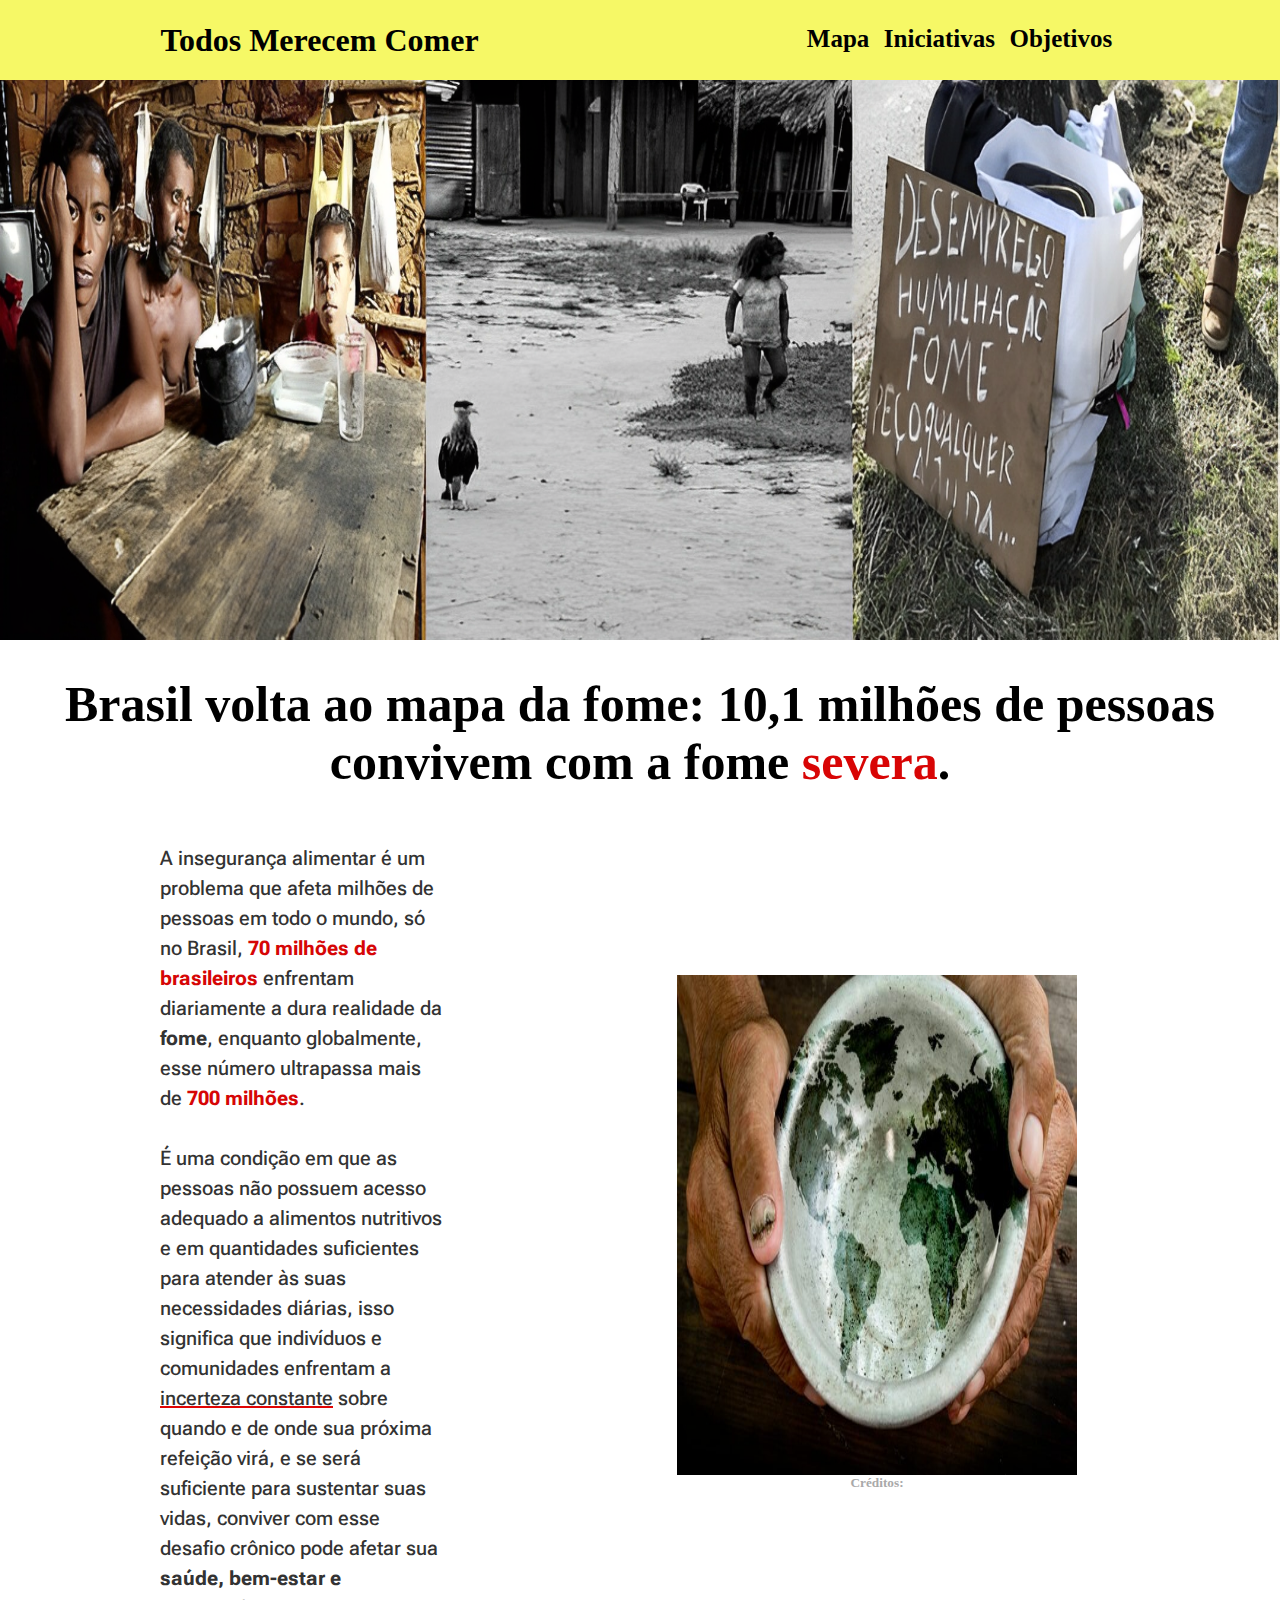
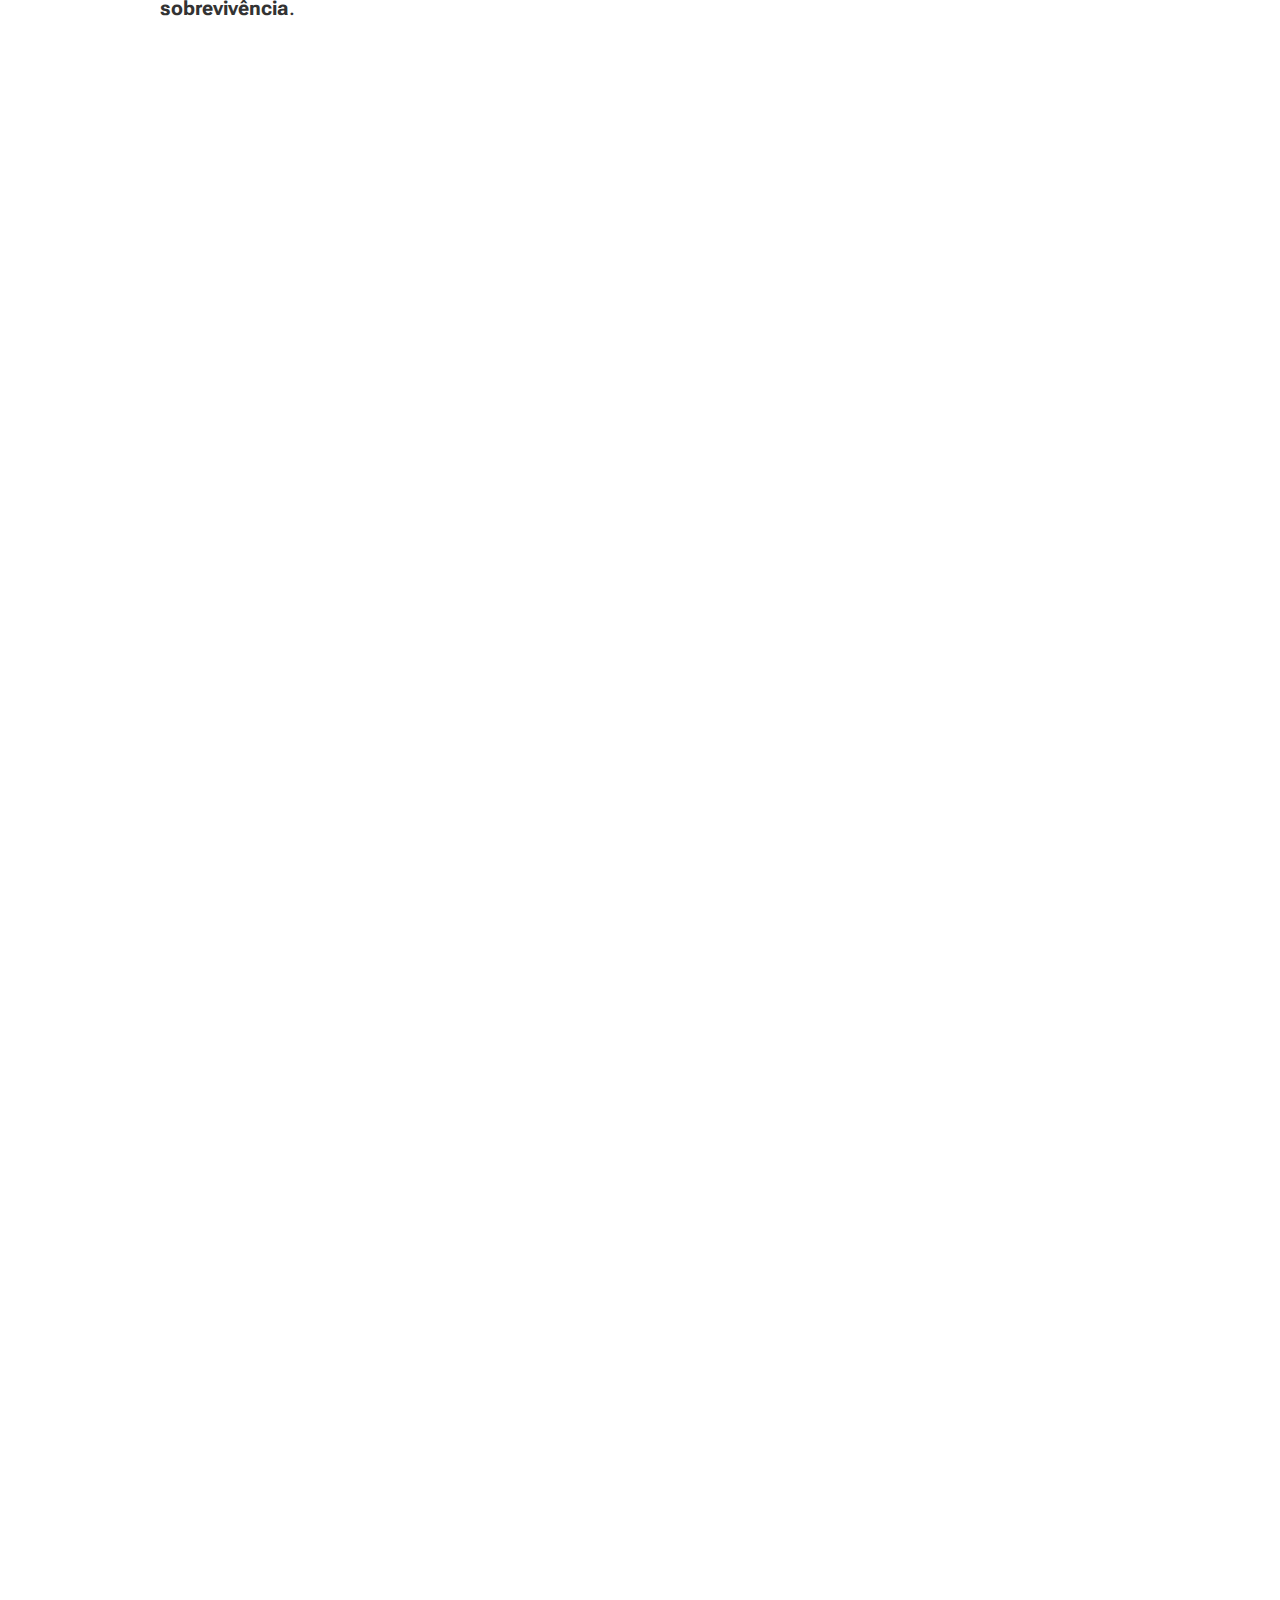
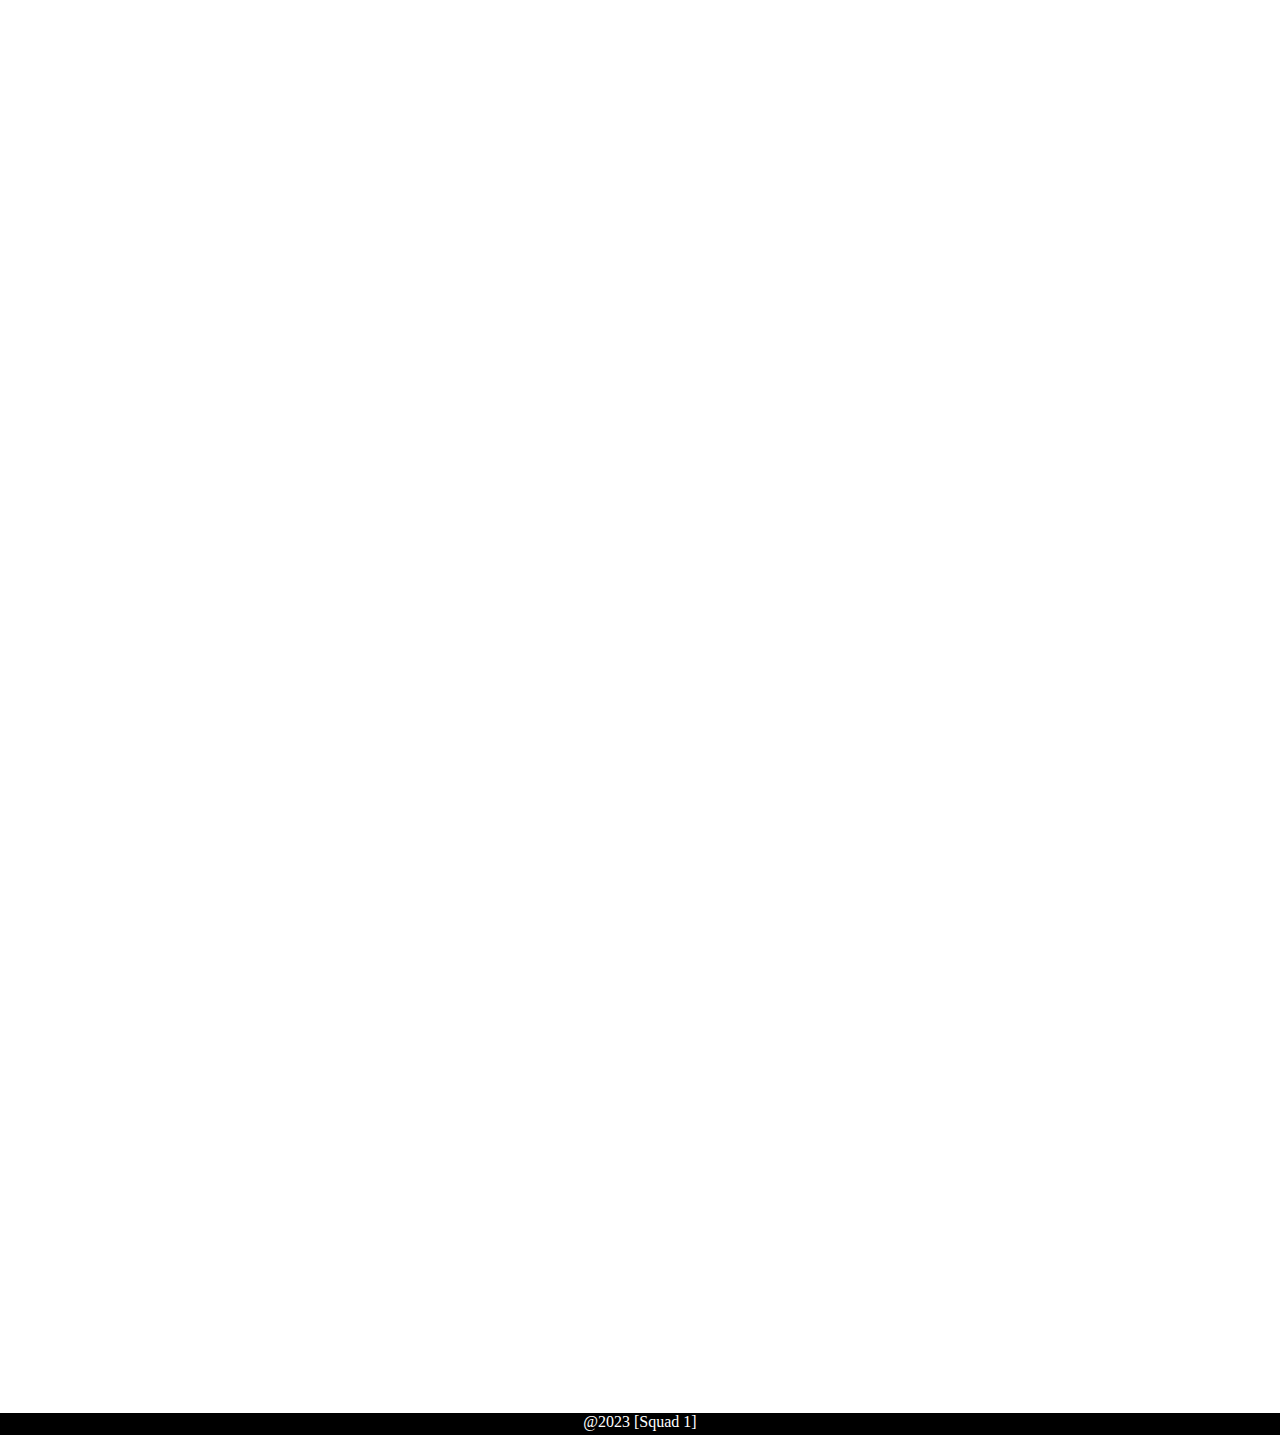
<file: index.html>
<!DOCTYPE html>
<html lang="en">

<head>
    <meta charset="UTF-8">
    <meta name="viewport" content="width=device-width, initial-scale=1.0">
    <title>Todos Merecem Comer</title>
    <link rel="stylesheet" href="./src/css/global.css">
    <link rel="icon" type="image/x-icon" href="./src/img/iconsite.png">
</head>

<body>
    <div class="main-page">
        <header class="main-header">
<div class="titulo-pagina">
    <a href="./index.html" class="main-title">
        <h1 class="titulo-paginaH1">Todos Merecem Comer</h1>
    </a>
</div>

            <nav class="nav">
                <button class="botao-lista"></button>
                <ul class="nav-list">
                    <li><a href="./mapa.html" class="link-menu">Mapa</a></li>
                    <li><a href="./Iniciativas.html" class="link-menu">Iniciativas</a></li>
                    <li><a href="./objetivos.html" class="link-menu">Objetivos</a></li>
                </ul>
            </nav>
        </header>

        <div class="container">
            <div class="img-container">
                <img class="banner-img" src="src/img/banner1 (1).png">
                <img class="banner-img" src="src/img/banner2m.png">
                <img class="banner-img" src="src/img/banner1 (1).png">
                <img class="banner-img" src="src/img/banner2m.png">
                
            </div>
        </div>

        <div class="dados-h1">
            <h1 class="titulo-h1">Brasil volta ao mapa da fome: 10,1 milhões de pessoas convivem com a fome <span style="color: rgb(216, 5, 5);">severa</span>.</h1>
        </div>
        <!-- <div class="subtitle">
            <p class="subtitle-p">De acordo com o relatório publicado pela FAO, o Brasil voltou ao mapa da fome em 2022. Isso significa que, em número absolutos, 10,1 milhões de pessoas conviveram com a fome severa no ano passado.</p>
        </div> -->
        

        <section class="content">
            
            <div class="conteudos-block">
                
                <div class="text-information">
                    <p class="side-text">A insegurança alimentar é um problema que afeta milhões de pessoas em todo o
                        mundo, só no Brasil, <span class="span-information">70 milhões de brasileiros</span> enfrentam diariamente a dura realidade da <strong>fome</strong>,
                        enquanto globalmente, esse número ultrapassa mais de <span class="span-information">700 milhões</span>. <br> <br>
                        É uma condição em que as pessoas não possuem acesso adequado a alimentos nutritivos e em
                        quantidades suficientes para atender às suas necessidades diárias, isso significa que indivíduos
                        e comunidades enfrentam a <span class="span-underline">incerteza constante</span> sobre quando e de onde sua próxima refeição virá,
                        e se será suficiente para sustentar suas vidas, conviver com esse desafio crônico pode afetar
                        sua <strong>saúde, bem-estar e sobrevivência</strong>.
                    </p>


                </div>
                <div class="conteudos-image">
                    <img src="./src/img/fome.webp" alt="imagem relacionada ao tema" id="imagem-conteudos">
                    <h5 class="creditos-img">Créditos:</h5>
                </div>

            </div>

        </section>

        <div class="barra-titulo hidden">
            <h1 class="titleH2">O problema é real e ainda afeta diversas regiões de nosso País</h1>
        </div>
        <section class="content2">
          
            <div class="text-block hidden" >
                <div class="left-block">
                    <p>É importante observar que cada número apresentado representa a vida de uma pessoa que convive com
                        a fome diariamente, e que por trás desses números existem histórias de luta e resiliência.</p>
                </div>
                <div class="middle-block">
                    <p class="side-text">Em 2022, mais de 70 milhões de pessoas no Brasil enfrentam algum grau de
                        insegurança alimentar, que pode variar entre <span class="span-yellow">leve</span>, <span class="span-orange">moderada</span>, e <span class="span-red">grave</span>, o que é um grande desafio para a saúde e o bem-estar das comunidades
                        afetadas.
                    </p>
                    <br>
                    <p class="side-text">Em um mundo onde a comida é abundante para alguns, é difícil de acreditar que
                        milhões de pessoas ainda lutam diariamente para obter alimentos suficientes e nutritivos para
                        sustentar suas famílias.</p>
                    <br>
                    <p class="side-text">Os efeitos da insegurança alimentar são destruidores, vai muito além da fome, a
                        saúde física e mental é prejudicada, causa fraqueza em comunidades, problemas de saúde, de
                        crescimento e desenvolvimento, além do <strong>aprendizado enfraquecido</strong>. </p>
                    <br>
                    <p class="side-text">Além disso, a insegurança alimentar representa um desafio global para a
                        estabilidade social e política, uma vez que a fome muitas vezes alimenta conflitos e
                        deslocamentos em todo o mundo.</p>



                </div>
                <div class="right-block">
                    <p>A insegurança alimentar é maior nos domicílios onde a pessoa de referência se autodeclara preta
                        ou parda.</p>
                </div>
            </div>

            <div class="barra-information hidden" >
                <div class="information">
                    <p><a href="https://www.fao.org/documents/card/en/c/cc3017en">acesse aqui o relatório oficial da ONU sobre o estado da segurança alimentar e nutricão no mundo.</a></p>
                    
                </div>

            </div>
        </section>
        <section class="content3 hidden">
            <h1 class="mapa-h1">Brasil Volta ao Mapa da fome</h1>
            <div class="content3-block">
                <div class="content3-text">
                <p class="block-text">Em 2014, o Brasil saiu do mapa da fome da organização das nações unidas, porém, em 2022 o país voltou ao mapa da fome, segundo o  relatório global Estado da Segurança Alimentar e Nutrição no Mundo, divulgado em julho de 2023.</p>
                <br>
                <p class="block-text">Em 2022, o Brasil tinha 10,1 milhões de pessoas em situação de fome, o que representava 4,7% da população. Além disso, 70,3 milhões de pessoas estavam em situação de insegurança alimentar moderada ou severa.</p>
                <br>
                 </div>
                <div class="content3-text2">
                <p class="block-text">Isso aconteceu por vários fatores como: a pandemia do covid-19, gerando desempregos e perda de renda para vários indivíduos, a guerra na ucrânia, afetando o abastecimento de alimentos no Brasil e a inflação, deixando o preço dos alimentos muito elevados. Devido a esse fatores, a capacidade das pessoas de ter acesso aos alimentos foi reduzida</p>
                
                </div>  
            </div>

        </section>

        <section class="content4 hidden">
            <div class="causas-block">
                <div class="section3-img">
                    <img src="./src/img/Design sem nome.png" alt="aqui vai ficar uma imagem" id="imagem-conteudos2">
                </div>
                <div class="section3-text">
                    <h1 class="bold">Segundo o relatório "O Estado da Segurança Alimentar e da Nutrição do Mundo" os
                        principais motivos para o aumento da Insegurança Alimentar são:</h1>
                    <br>
                    <p class="side-text"><span class="bold"> Conflitos:</span> Algumas regiões que são afetadas e se
                        tornam alvo de conflitos armados, e instabilidade política, geralmente enfrentam interrupcões no
                        fornecimento e transporte de alimentos, as consequências disso frequentemente envolvem aumento
                        dos preços dos alimentos, destruição da agricultura,
                        deslocamento forçado, perda de empregos, e outras efeitos que, aumentam ainda mais o nível de
                        insegurança alimentar</p>
                    <br>
                    <p class="side-text"><span class="bold">Mudanças climáticas extremas:</span> Eventos climáticos como
                        inundações, furacões, secas ou até mesmo pandemias (como o caso do corona vírus), prejudicam a
                        produção de alimentos e a agricultura fica menos previsível,
                        além de dificultar o acesso das pessoas aos alimentos pois estas ficam em situação de
                        vulnerabilidade.</p>
                    <br>
                    <p class="side-text"><span class="bold">Desigualdade socioeconômica:</span> Alguns indíviduos que
                        tem menos renda, riqueza e oportunidades, tem mais dificuldade de obter recursos e alimentos.O
                        relatório destaca a necessidade de políticas públicas mais eficazes
                        e programas de proteção social para reduzir essas desigualdades e garantir o acesso equitativo à
                        alimentação.</p>
                    <br>
                    <p class="side-text"><span class="bold"> Crises econômicas e Desperdício de alimentos: </span> Uma
                        crise econômica pode gerar desempregos, reduzindo o consumo e a produção, o desperdício de
                        alimentos agrava a escassez de recursos.</p>



                </div>
            </div>
        </section>





    </div>
    <footer> @2023 [Squad 1]</footer>
    <script src="src/js/global.js"></script>
</body>

</html>
</file>
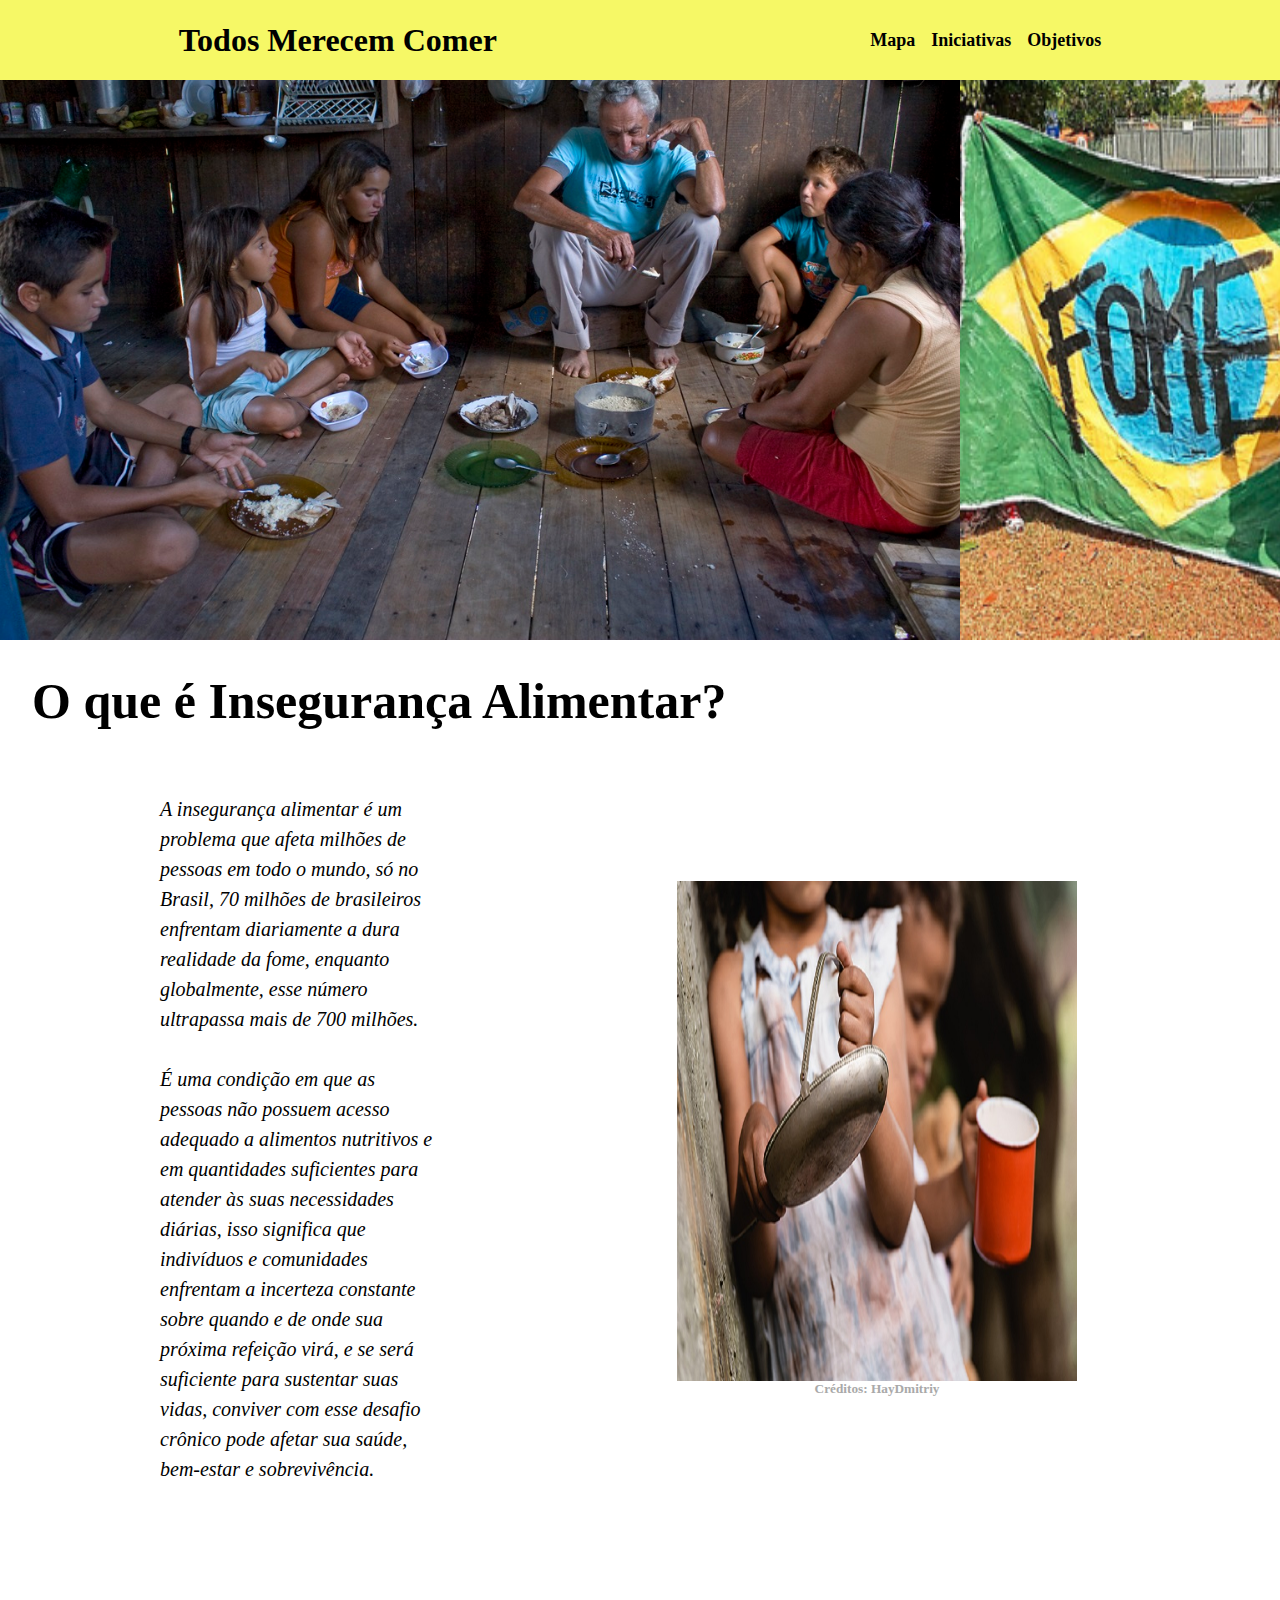
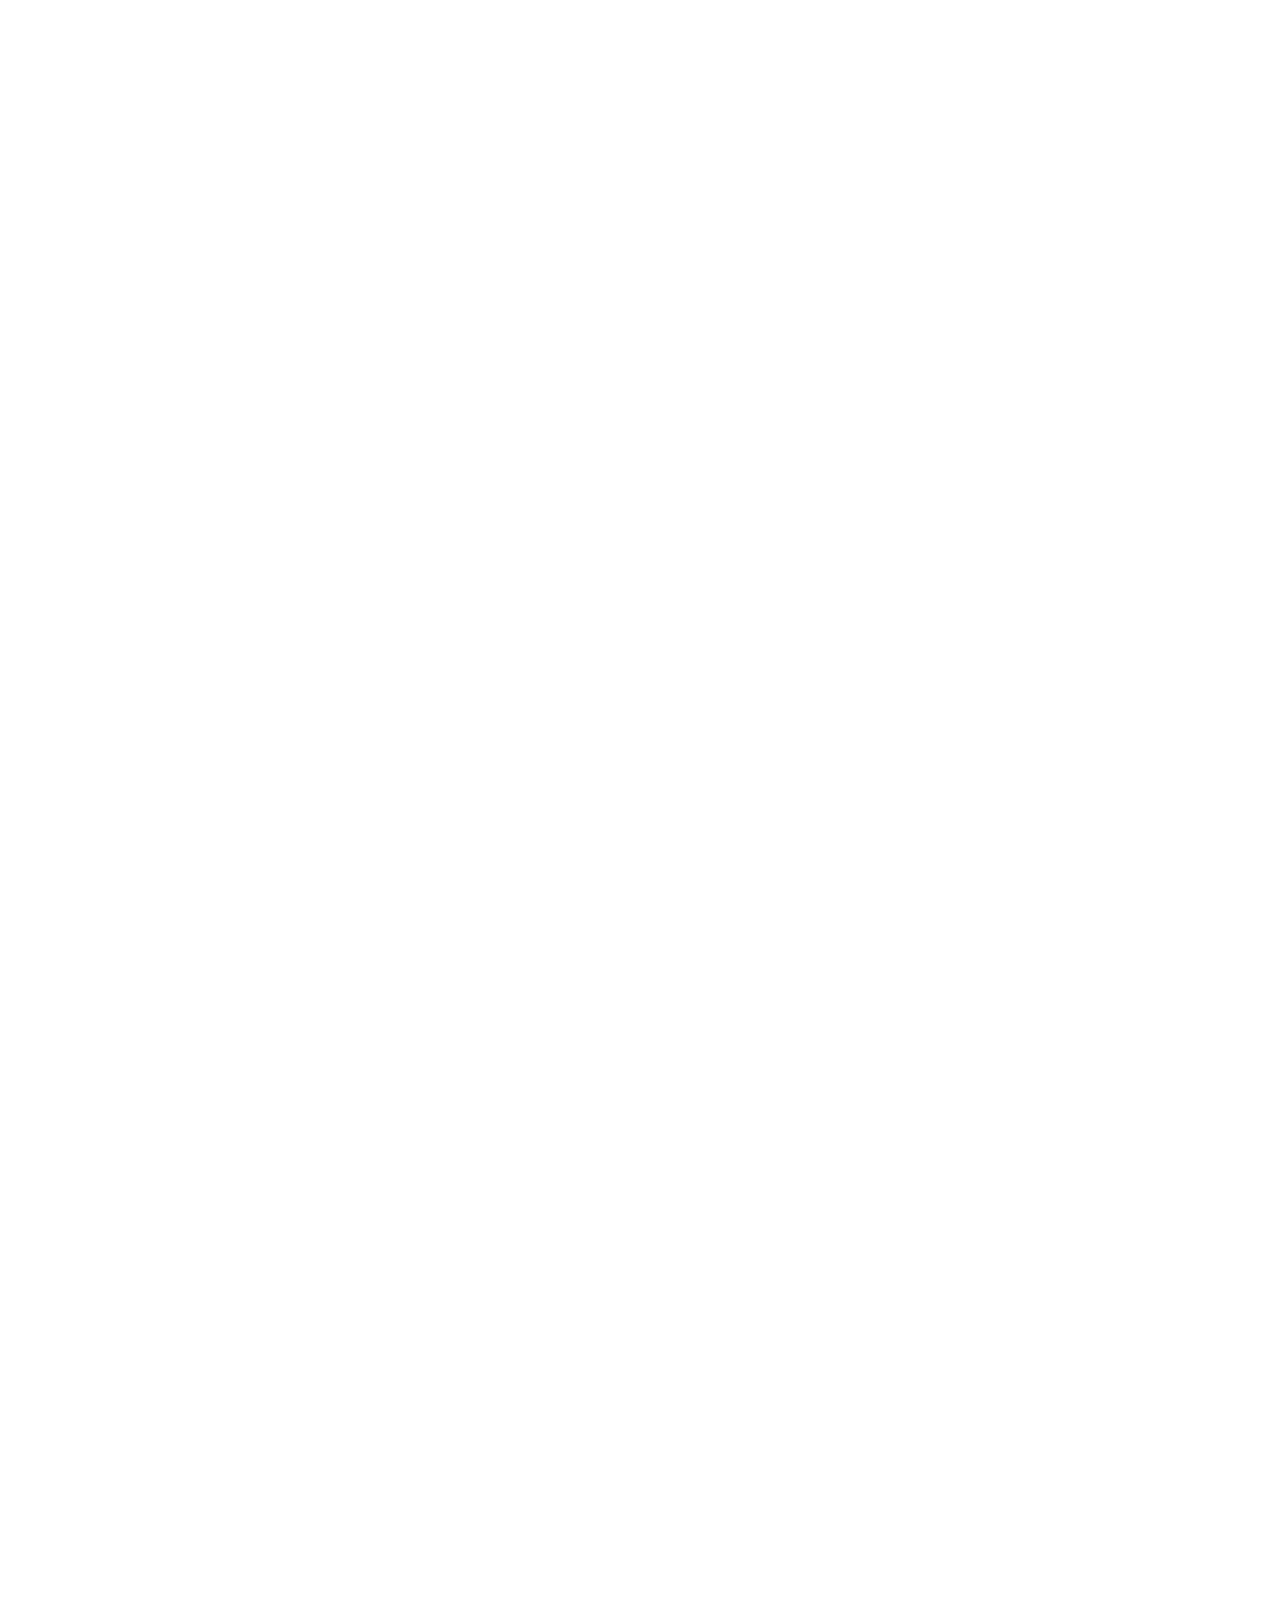
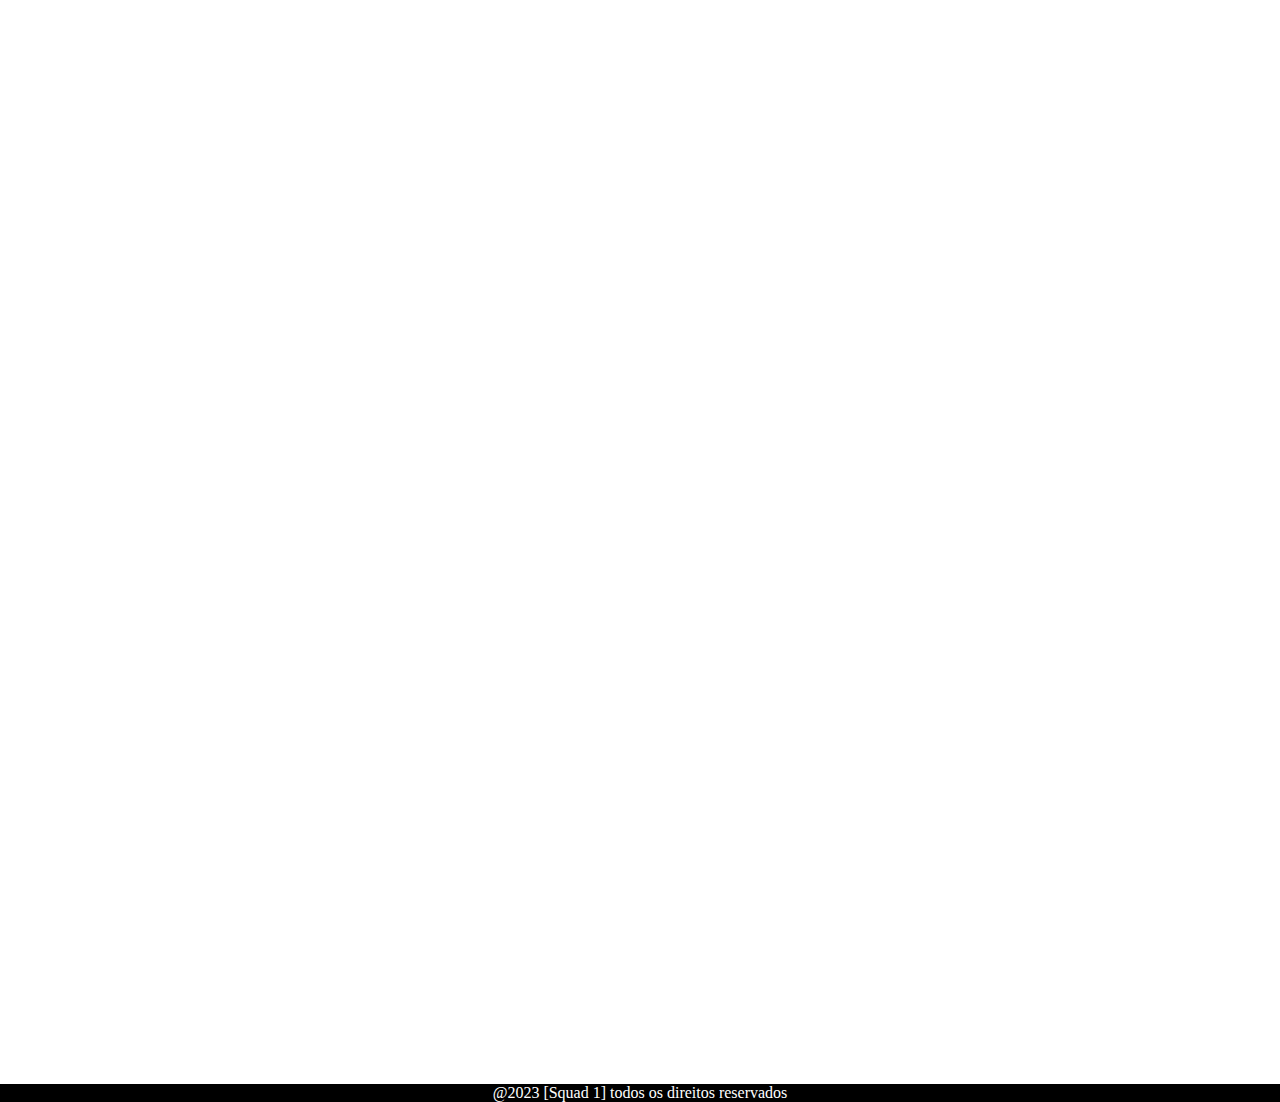
<file: Projeto-Final-M2-main/index.html>
<!DOCTYPE html>
<html lang="en">

<head>
    <meta charset="UTF-8">
    <meta name="viewport" content="width=device-width, initial-scale=1.0">
    <title>Todos Merecem Comer</title>
    <link rel="stylesheet" href="./src/css/global.css">
    <link rel="icon" type="image/x-icon" href="./src/img/iconsite.png">
</head>

<body>
    <div class="main-page">
        <header class="main-header">
            <div class="titulo-pagina">
                <a href="index.html" class="main-title">
                    <h1 class="titulo-paginaH1">Todos Merecem Comer</h1>
                </a>
            </div>

            <nav class="nav">
                <button class="botao-lista"></button>
                <ul class="nav-list">
                    <li><a href="mapa.html" class="link-menu">Mapa</a></li>
                    <li><a href="Iniciativas.html" class="link-menu">Iniciativas</a></li>
                    <li><a href="objetivos.html" class="link-menu">Objetivos</a></li>
                </ul>
            </nav>
        </header>

        <div class="container">
            <div class="img-container">
                <img class="banner-img" src="./src/img/banner1.jpg">
                <img class="banner-img" src="./src/img/testeBanner2.JPG">
                <img class="banner-img" src="./src/img/testeBanner1.png">
                <img class="banner-img" src="./src/img/testeBanner2.JPG">
                <img class="banner-img" src="./src/img/banner1.jpg">
            </div>
        </div>

        <section class="content hidden" >

            <div class="title-content">
                <h1 class="titleH1">O que é Insegurança Alimentar?</h1>
            </div>
            <div class="conteudos-block">

                <div class="text-information">
                    <p class="side-text">A insegurança alimentar é um problema que afeta milhões de pessoas em todo o
                        mundo, só no Brasil, 70 milhões de brasileiros enfrentam diariamente a dura realidade da fome,
                        enquanto globalmente, esse número ultrapassa mais de 700 milhões. <br> <br>
                        É uma condição em que as pessoas não possuem acesso adequado a alimentos nutritivos e em
                        quantidades suficientes para atender às suas necessidades diárias, isso significa que indivíduos
                        e comunidades enfrentam a incerteza constante sobre quando e de onde sua próxima refeição virá,
                        e se será suficiente para sustentar suas vidas, conviver com esse desafio crônico pode afetar
                        sua saúde, bem-estar e sobrevivência.
                    </p>


                </div>
                <div class="conteudos-image">
                    <img src="./src/img/imagem1.jpg" alt="imagem relacionada ao tema" id="imagem-conteudos">
                    <h5 class="creditos-img">Créditos: HayDmitriy</h5>
                </div>

            </div>

        </section>

        <div class="barra-titulo hidden">
            <h1 class="titleH2">O problema é real e ainda afeta diversas regiões de nosso País</h1>
        </div>
        <section class="content2">
          
            <div class="text-block hidden" >
                <div class="left-block">
                    <p>É importante observar que cada número apresentado representa a vida de uma pessoa que convive com
                        a fome diariamente, e que por trás desses números existem histórias de luta e resiliência.</p>
                </div>
                <div class="middle-block">
                    <p class="side-text">Em 2022, mais de 70 milhões de pessoas no Brasil enfrentam algum grau de
                        insegurança alimentar, que é um grande desafio para a saúde e o bem-estar das comunidades
                        afetadas.
                    </p>
                    <br>
                    <p class="side-text">Em um mundo onde a comida é abundante para alguns, é difícil de acreditar que
                        milhões de pessoas ainda lutam diariamente para obter alimentos suficientes e nutritivos para
                        sustentar suas famílias.</p>
                    <br>
                    <p class="side-text">Os efeitos da insegurança alimentar são destruidores, vai muito além da fome, a
                        saúde física e mental é prejudicada, causa fraqueza em comunidades, problemas de saúde, de
                        crescimento e desenvolvimento, além do aprendizado enfraquecido. </p>
                    <br>
                    <p class="side-text">Além disso, a insegurança alimentar representa um desafio global para a
                        estabilidade social e política, uma vez que a fome muitas vezes alimenta conflitos e
                        deslocamentos em todo o mundo.</p>



                </div>
                <div class="right-block">
                    <p>A insegurança alimentar é maior nos domicílios onde a pessoa de referência se autodeclara preta
                        ou parda.</p>
                </div>
            </div>

            <div class="barra-information hidden" >
                <div class="information">
                    <p>Aqui podera conter alguma informação com um link para algum lugar interessante</p>
                </div>

            </div>
        </section>
        <section class="content3 hidden">
            <h1>Brasil Volta ao Mapa da fome</h1>
            <div class="content3-block">
                <div class="content3-text">
                <p class="block-text">Em 2014, o Brasil saiu do mapa da fome da organização das nações unidas, porém, em 2022 o país voltou ao mapa da fome, segundo o  relatório global Estado da Segurança Alimentar e Nutrição no Mundo, divulgado em julho de 2023.</p>
                <br>
                <p class="block-text">Em 2022, o Brasil tinha 10,1 milhões de pessoas em situação de fome, o que representava 4,7% da população. Além disso, 70,3 milhões de pessoas estavam em situação de insegurança alimentar moderada ou severa.</p>
                <br>
                 </div>
                <div class="content3-text2">
                <p class="block-text">Isso aconteceu por vários fatores como: a pandemia do covid-19, gerando desempregos e perda de renda para vários indivíduos, a guerra na ucrânia, afetando o abastecimento de alimentos no Brasil e a inflação, deixando o preço dos alimentos muito elevados. Devido a esse fatores, a capacidade das pessoas de ter acesso aos alimentos foi reduzida</p>
                
                </div>  
            </div>

        </section>

        <section class="content4 hidden">
            <div class="causas-block">
                <div class="section3-img">
                    <img src="./src/img/Imagem2.jpg" alt="aqui vai ficar uma imagem" id="imagem-conteudos2">
                </div>
                <div class="section3-text">
                    <h1 class="bold">Segundo o relatório "O Estado da Segurança Alimentar e da Nutrição do Mundo" os
                        principais motivos para o aumento da Insegurança Alimentar são:</h1>
                    <br>
                    <p class="side-text"><span class="bold"> Conflitos:</span> Algumas regiões que são afetadas e se
                        tornam alvo de conflitos armados, e instabilidade política, geralmente enfrentam interrupcões no
                        fornecimento e transporte de alimentos, as consequências disso frequentemente envolvem aumento
                        dos preços dos alimentos, destruição da agricultura,
                        deslocamento forçado, perda de empregos, e outras efeitos que, aumentam ainda mais o nível de
                        insegurança alimentar</p>
                    <br>
                    <p class="side-text"><span class="bold">Mudanças climáticas extremas:</span> Eventos climáticos como
                        inundações, furacões, secas ou até mesmo pandemias (como o caso do corona vírus), prejudicam a
                        produção de alimentos e a agricultura fica menos previsível,
                        além de dificultar o acesso das pessoas aos alimentos pois estas ficam em situação de
                        vulnerabilidade.</p>
                    <br>
                    <p class="side-text"><span class="bold">Desigualdade socioeconômica:</span> Alguns indíviduos que
                        tem menos renda, riqueza e oportunidades, tem mais dificuldade de obter recursos e alimentos.O
                        relatório destaca a necessidade de políticas públicas mais eficazes
                        e programas de proteção social para reduzir essas desigualdades e garantir o acesso equitativo à
                        alimentação.</p>
                    <br>
                    <p class="side-text"><span class="bold"> Crises econômicas e Desperdício de alimentos: </span> Uma
                        crise econômica pode gerar desempregos, reduzindo o consumo e a produção, o desperdício de
                        alimentos agrava a escassez de recursos.</p>



                </div>
            </div>
        </section>





    </div>
    <footer> @2023 [Squad 1] todos os direitos reservados </footer>
    <script src="src/js/global.js"></script>
</body>

</html>
</file>
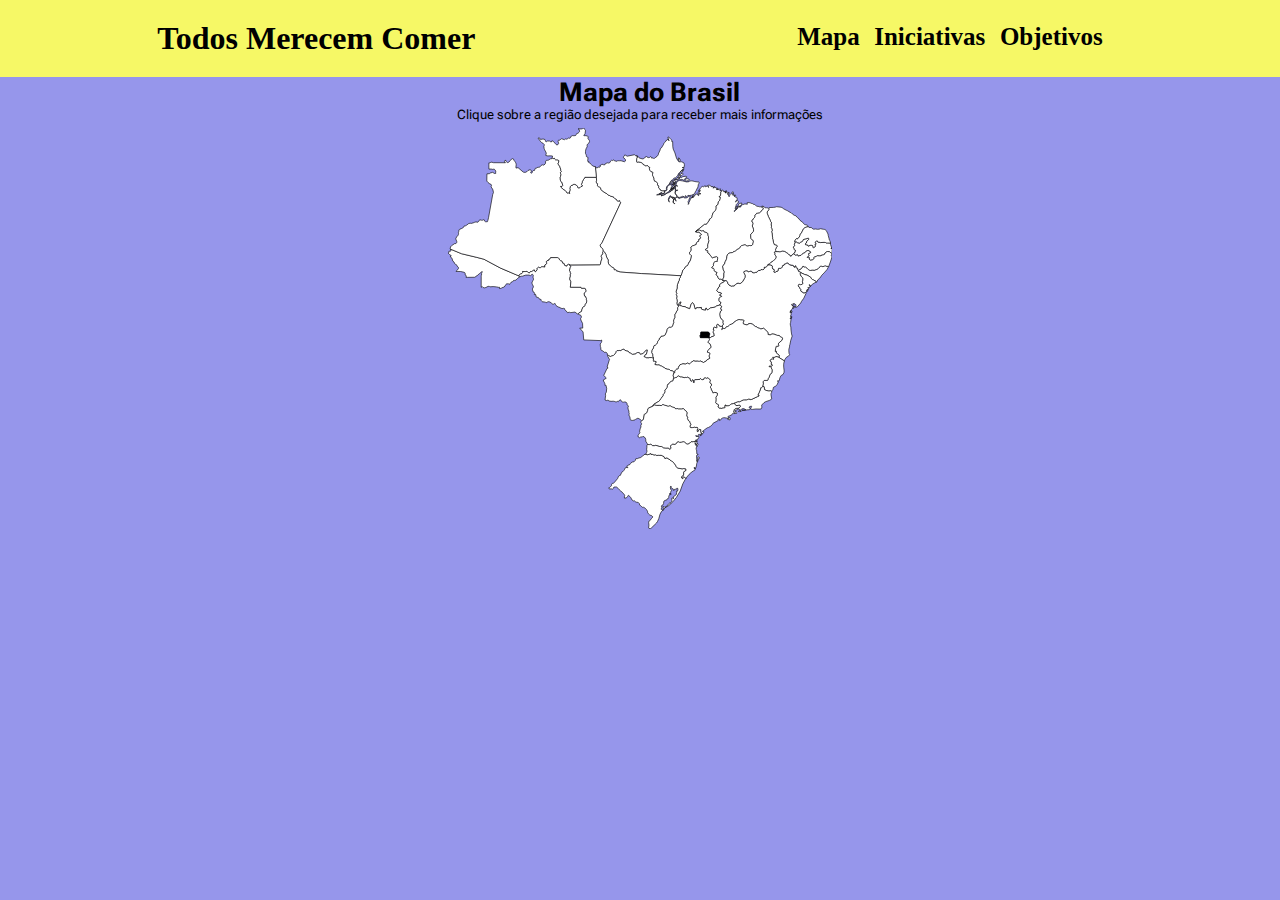
<file: mapa.html>
<!DOCTYPE html>
<html lang="en">
<head>
    <meta charset="UTF-8">
    <meta name="viewport" content="width=device-width, initial-scale=1.0">
    <title>Todos Merecem Comer</title>
    <link rel="stylesheet" href="./src/css/mapa.css">
	<link rel="stylesheet" href="./src/css/global.css">
	<link rel="stylesheet" href="./src/css/modal.css">
	<link rel="icon" type="image/x-icon" href="./src/img/iconsite.png">
</head>
<body>

	
        <header class="main-header">
            <div class="titulo-pagina">
                <a href="./index.html" class="main-title">
                    <h1 class="titulo-paginaH1">Todos Merecem Comer</h1>
                </a>
            </div>

            <nav class="nav">
                <button class="botao-lista"></button>
                <ul class="nav-list">
                    <li><a href="./mapa.html" class="link-menu">Mapa</a></li>
                    <li><a href="./Iniciativas.html" class="link-menu">Iniciativas</a></li>
                    <li><a href="./objetivos.html" class="link-menu">Objetivos</a></li>
                </ul>
            </nav>
        </header>

		<div class="map-description">
			<h1 class="map-description-title">Mapa do Brasil</h1>
			<p class="map-description-tutorial">Clique sobre a região desejada para receber mais informações</p>
		</div>




	<div id="modal-nordeste" class="modal">
		<div class="conteudo-modal">
			<div class="layout" id="layout">
				<div class="region-info">
					<div class="title">
						<h1 class="region-nordeste-name">
							Região Nordeste
						</h1>
					</div>
					<div class="data">
						<img class="data_nordeste" src="./src/Icons-map/data_nordeste.png"  width="90%"  alt="Gráfico com os dados sobre insegurança alimentar no nordeste">
						<p class="graphic-explain">Gráfico apresenta distribuição percentual da Segurança Alimentar e dos níveis de Insegurança Alimentar no Nordeste entre 2021 e 2022 / Reprodução/II VIGISAN</p>
					</div>
					<div class="info">
						<p class="first-p">
							Cerca de 76,1% das famílias estão em situação de insegurança<br> alimentar na região Nordeste do país, sendo 27,6% delas em<br> situação de insegurança alimentar severa.</p>
						<p class="second-p">
							As famílias com renda inferior a meio salário-mínimo por <br> pessoa estão mais sujeitas à insegurança alimentar moderada e <br> grave. Além da baixa renda,<br> muitas famílias estão endividadas,<br>  o que piora ainda mais o cenário da Insegurança Alimentar.
						</p>
						
					</div>
				</div>

				<div class="ongs-distribuiton">
					<div class="close-modal" >
						<button id="close-modal-ne" >
							X
						</button>
					</div>
					<h2 class="some-ongs">ONG's que atuam na região</h2>
					<div class="ong-div">
						<div class="ong-item">
							<a href="https://www.google.com/url?sa=t&rct=j&q=&esrc=s&source=web&cd=&cad=rja&uact=8&ved=2ahUKEwiS7fv44dyBAxWrpJUCHbKRAekQFnoECBgQAQ&url=https%3A%2F%2Fwww.amigosdobem.org%2F&usg=AOvVaw0--SbBHyFqQ7qsGyz1PHdD&opi=89978449" target="_blank">
								<img src="./src/Icons-map/Amigos-do-bem-Logo.webp" alt="Imagem da ong" class="ong-image" >
							</a>
						</div>
						<div class="ong-item">
							
							<a href="https://www2.sesc.com.br/portal/site/mesabrasilsesc/home/" target="_blank">
								<img src="./src/img/logomesa.png" alt="Imagem da ong" class="ong-image">
							</a>
						</div>
						<div class="ong-item">
							<a href="https://iprede.org.br" target="_blank">
								<img src="./src/Icons-map/Instituto-PrimeiraInfancia-logo.png" alt="Imagem da ong" class="ong-image">
							</a>

							

						</div>	
						<div class="ong-item">
							<button class="more-ongs" type="button">Conheça Mais</button>		

						</div>	
					</div>

					
				</div>
				
			</div>
			
			
		</div>
	</div>

	<div id="modal-norte" class="modal">
		<div class="conteudo-modal">
			<div class="layout">
				<div class="region-info">
					<div class="title">
						<h1 class="region-norte-name">
							Região Norte
						</h1>
					</div>
					<div class="data">
						<img class="data_norte" src="./src/Icons-map/data_norte.png" width="90%" alt="Gráfico com os dados sobre insegurança alimentar no nordeste">
						<p class="graphic-explain">Gráfico apresenta distribuição percentual da Segurança Alimentar e dos níveis de Insegurança Alimentar no Norte entre 2021 e 2022 / Reprodução/II VIGISAN</p>
					</div>
					<div class="info">
						<p class="first-p">
							A insegurança alimentar no Norte do Brasil é um <br> desafio persistente, devido à falta de acesso a alimentos de <br> qualidade, à distância de centros de distribuição <br> e às condições climáticas extremas que afetam <br> a produção agrícola na região. <br> Isso resulta em altos índices de desnutrição e fome em <br> comunidades vulneráveis.</p>
						<p class="second-p">
							Vale ressaltar que o Norte do Brasil, segundo pesquisas,<br> é a região mais afetada pela Insegurança Alimentar.<br> Em segundo lugar está o Nordeste.
						</p>
						
					</div>
				</div>

				<div class="ongs-distribuiton">
					<div class="close-modal" >
						<button id="close-modal-no" >
							X
						</button>
					</div>
					<h2 class="some-ongs">ONG's que atuam na região</h2>
					<div class="ong-div">
						<div class="ong-item">
							<a href="https://www.google.com/url?sa=t&rct=j&q=&esrc=s&source=web&cd=&cad=rja&uact=8&ved=2ahUKEwiS7fv44dyBAxWrpJUCHbKRAekQFnoECBgQAQ&url=https%3A%2F%2Fwww.amigosdobem.org%2F&usg=AOvVaw0--SbBHyFqQ7qsGyz1PHdD&opi=89978449" target="_blank">
								<img src="./src/Icons-map/Amigos-do-bem-Logo.webp" alt="Imagem da ong" class="ong-image" >
							</a>
						</div>
						<div class="ong-item">
							
							<a href="https://www.fraternidadesemfronteiras.org.br/" target="_blank">
								<img src="./src/Icons-map/fraternidade-sem-fronteiras.png" alt="Imagem da ong" class="ong-image">
							</a>
						</div>
						<div class="ong-item">
							<a href="https://www.unicef.org/brazil/" target="_blank">
								<img src="./src/Icons-map/Unicef-logo.png" alt="Imagem da ong" class="ong-image">
							</a>

						</div>
						<div class="ong-item">
							<button class="more-ongs" type="button">Conheça Mais</button>		

						</div>		
					</div>

					
				</div>
				
			</div>
			
			
		</div>
	</div>

	<div id="modal-centro-oeste" class="modal">
		<div class="conteudo-modal">
			<div class="layout">
				<div class="region-info">
					<div class="title">
						<h1 class="region-centro-oeste-name">
							Região Centro Oeste
						</h1>
					</div>
					<div class="data">
						<img class="data_norte" src="./src/Icons-map/data_centro_oeste.png"  width="90%"  alt="Gráfico com os dados sobre insegurança alimentar no nordeste">
						<p class="graphic-explain">Gráfico apresenta distribuição percentual da Segurança Alimentar e dos níveis de Insegurança Alimentar<br> no Centro Oeste entre 2021 e 2022 / Reprodução/II VIGISAN</p>
					</div>
					<div class="info">
						<p class="first-p">
							A região Centro-Oeste do Brasil enfrenta desafios<br> significativos de insegurança alimentar. Apesar de ser um<BR> grande produtor de alimentos, a concentração de terras nas <br> mãos de grandes empresas agropecuárias marginaliza<br> pequenos agricultores, dificultando o acesso à comida <br> para muitos.
						<p class="second-p">
							Além disso, eventos climáticos extremos, como secas, <br> podem afetar a produção agrícola, levando à escassez de <br> alimentos na região. É essencial abordar essas questões para <br> garantir a segurança alimentar de todos os residentes do <br> Centro-Oeste.
						</p>
						
					</div>
				</div>

				<div class="ongs-distribuiton">
					<div class="close-modal" >
						<button id="close-modal-co" >
							X
						</button>
					</div>
					<h2 class="some-ongs">ONG's que atuam na região</h2>
					<div class="ong-div">
						<div class="ong-item">
							
							<a href="https://www2.sesc.com.br/portal/site/mesabrasilsesc/home/" target="_blank">
								<img src="./src/img/logomesa.png" alt="Imagem da ong" class="ong-image">
							</a>
						</div>
						<div class="ong-item">
							
							<a href="https://organicosolidario.org/" target="_blank">
								<img src="./src/Icons-map/organico solidario.png" alt="Imagem da ong" class="ong-image">
							</a>
						</div>
						<div class="ong-item">
							<a href="https://www.acaodacidadania.org.br/" target="_blank">
								<img src="./src/img/AçãoCidadania-logo.png" alt="Imagem da ong" class="ong-image">
							</a>

						</div>
						<div class="ong-item">
							<button class="more-ongs" type="button">Conheça Mais</button>		

						</div>	
						
					</div>

					
				</div>
				
			</div>
			
			
		</div>
	</div>


	<div id="modal-sudeste" class="modal">
		<div class="conteudo-modal">
			<div class="layout">
				<div class="region-info">
					<div class="title">
						<h1 class="region-sudeste-name">
							Região Sudeste
						</h1>
					</div>
					<div class="data">
						<img class="data_norte" src="./src/Icons-map/data_sudeste.png" width="90%"  alt="Gráfico com os dados sobre insegurança alimentar no nordeste">
						<p class="graphic-explain">Gráfico apresenta distribuição percentual da Segurança Alimentar e dos níveis de Insegurança Alimentar no Sudeste entre 2021 e 2022 / Reprodução/II VIGISAN</p>
					</div>
					<div class="info">
						<p class="first-p">
							A insegurança alimentar no Sudeste do Brasil persiste como <br> um desafio, apesar da prosperidade econômica da região.<br> Fatores como desigualdade de renda, urbanização rápida e <br> acesso limitado a alimentos saudáveis contribuem para a <br> vulnerabilidade alimentar. As comunidades mais afetadas são <br>as de baixa renda, que enfrentam dificuldades para adquirir<br> alimentos nutritivos e estão sujeitas a altos preços e à<br> insegurança de emprego. Para combater esse problema,<br> políticas públicas direcionadas, promoção da<br> agricultura familiar e educação alimentar são essenciais para<br> melhorar a segurança alimentar na região.
						
					</div>
				</div>

				<div class="ongs-distribuiton">
					<div class="close-modal" >
						<button id="close-modal-sd" >
							X
						</button>
					</div>
					<h2 class="some-ongs">ONG's que atuam na região</h2>
					<div class="ong-div">
						<div class="ong-item">
							
							<a href="https://pratocheio.org.br/" target="_blank">
								<img src="./src/Icons-map/prato-cheio.png" alt="Imagem da ong" class="ong-image">
							</a>
						</div>
						<div class="ong-item">
							
							<a href="https://bancodealimentos.org.br/" target="_blank">
								<img src="./src/Icons-map/banco-de-alimentos.jpg" alt="Imagem da ong" class="ong-image">
							</a>
						</div>
						<div class="ong-item">
							<a href="https://www.haja.org.br/" target="_blank">
								<img src="./src/Icons-map/haja.png" alt="imagem da ong"  class="ong-image">
							</a>
							
							

						</div>	
						<div class="ong-item">
							<button class="more-ongs" type="button">Conheça Mais</button>		

						</div>	
					</div>

					
				</div>
				
			</div>
			
			
		</div>
	</div>

	<div id="modal-sul" class="modal">
		<div class="conteudo-modal">
			<div class="layout">
				<div class="region-info">
					<div class="title">
						<h1 class="region-sul-name">
							Região Sul
						</h1>
					</div>
					<div class="data">
						<img class="data_norte" src="./src/Icons-map/data_sul.png" width="90%"  alt="Gráfico com os dados sobre insegurança alimentar no nordeste">
						<p class="graphic-explain">Gráfico apresenta distribuição percentual da Segurança Alimentar e dos níveis de Insegurança Alimentar no Sul entre 2021 e 2022 / Reprodução/II VIGISAN</p>
					</div>
					<div class="info">
						<p class="first-p">
							A insegurança alimentar no Sul do Brasil é menos prevalente <br>do que em algumas outras regiões do país devido ao seu<br> desenvolvimento econômico e agrícola. No entanto,<br> ainda existem desafios, especialmente em áreas rurais e <br>comunidades de baixa renda. A sazonalidade de cultivos e a <br>dependência de monoculturas podem levar a variações na<br> disponibilidade de alimentos. Programas de distribuição<br> de alimentos e apoio à agricultura diversificada são<br> importantes para mitigar esse problema na região.

						
					</div>
				</div>

				<div class="ongs-distribuiton">
					<div class="close-modal" >
						<button id="close-modal-sul" >
							X
						</button>
					</div>
					<h2 class="some-ongs">ONG's que atuam na região</h2>
					<div class="ong-div">
						<div class="ong-item">
							
							<a href="https://misturai.com/amparai/" target="_blank">
								<img src="./src/Icons-map/misturai-logo.webp" alt="Imagem da ong" class="ong-image">
							</a>
						</div>
						<div class="ong-item">
							
							<a href="https://www.bancodealimentosrs.org.br/Inicial" target="_blank">
								<img src="./src/Icons-map/banco-de-alimentos-porto-alegre.png" alt="Imagem da ong" class="ong-image">
							</a>
						</div>
						<div class="ong-item">
							<button class="more-ongs" type="button">Conheça Mais</button>		

						</div>	
						
					</div>
					

					
				</div>
				
			</div>
			
			
		</div>
	</div>


    <svg xmlns:mapsvg="http://mapsvg.com" xmlns:dc="http://purl.org/dc/elements/1.1/"
			xmlns:rdf="http://www.w3.org/1999/02/22-rdf-syntax-ns#" xmlns:svg="http://www.w3.org/2000/svg"
			xmlns="http://www.w3.org/2000/svg" viewbox="0 0 612 639">
			
			<g id="norte" class="regiao_norte" >
				<path
				d="m 30.732574,238.03114 -2.08,-0.04 0.54,-1.81 -0.21,-0.83 -0.25,-0.49 -1.25,-0.7 -0.14,-0.45 0.27,-1.15 -0.77,-1.95 -1.09,-0.64 -5.6,-1.25 -7.34,-0.19 0.27,-0.56 2.49,-2.26 0.89,-1.23 0.29,-1.2 -0.22,-1.23 -0.68,-0.91 -0.83,-0.44 -1.68,-2.95 -0.77,-0.44 -0.9,-0.19 -1.13,-1.13 -0.92,-2.38 -2,-1.53 -0.98,-3.62 -0.87,-1.64 -1.88,-1.08 -0.08,-1.17 0.81,0.1 0.42,-0.52 0.07,-0.67 -0.2,-0.42 -2.12,-0.93 -0.36,-0.66 -2.16999996,-1.89 0.04,-0.37 0.62,-0.05 0.49999996,-1.32 -0.01,-1.31 3.01,-0.39 0.5,-0.39 -0.22,-1.35 -1.17,-1.57 0,0 17.95,7.48 23.66,5.66 12.14,3.14 26.44,14.17 28.509996,12.13 0,0 2.97,1.26 0,0 -0.3,0.48 -1.57,0.66 -2.09,1.59 -2.86,2.79 -1.65,0.86 -0.66,-0.18 -1.53,0.18 -0.05,0.56 -1.92,1.3 -2.08,0.99 -1.439996,1.83 -0.44,1.18 -0.61,0.28 -1.17,-0.75 -0.76,-0.13 -2.37,0.05 -0.68,0.26 -0.63,0.45 -0.36,0.86 -2.44,3.48 -3.77,1.25 -0.84,0.69 -1.94,0.51 -1.03,0.03 0.08,-2.11 -1.36,0.2 -3.55,-0.77 -5.24,-0.47 -5.09,0.38 -0.66,-0.58 -2.27,-0.17 -3.56,1.83 -2.73,0.62 -1.68,-0.67 -1.4,-1.44 -1.64,1.16 0.04,-17.55 0.05,-1.1 0.47,-0.71 0.07,-2.35 -0.26,-0.88 0.97,-1.18 0.48,-1.14 -1.16,0.2 -2.97,2.59 -1.6,1.01 -2.06,2.38 -1.95,0.67 -0.65,1.08 -1.81,0.99 z"
				title="Acre" class="estado"/>
				<path
				d="m 166.08257,47.551144 0.72,0.78 0.75,0.34 0.61,0.01 1.13,-0.42 0.63,0.11 0.06,0.96 1.21,1.17 0.97,0.37 0.88,-0.21 1.36,0.11 1.95,0.95 0.49,0.66 -0.91,3.32 -0.71,1.5 2.73,3.74 1.66,4.76 0.19,2.26 0.87,1.12 0.05,0.45 -1.62,1.46 0.36,1.59 0.66,1.58 -0.77,3.04 -0.57,0.96 0.29,4.98 0.88,2.17 1.22,0.84 0.58,0.9 1.13,4.33 -0.06,0.58 -1.14,1.32 -1.84,-0.33 -0.14,1.14 5.01,4.42 0.52,0.04 1.96,1.31 1.48,1.649996 1.04,2.04 0.53,0.07 1.34,-0.42 2.36,1.04 -0.44,-2.11 0.75,-2.289996 0.25,-1.73 -0.37,-1.8 0.82,-2.97 1.02,-1.26 1.28,-0.69 2.09,-0.71 0.55,-0.89 1.6,-0.06 2.83,0.93 1.87,2.04 0.92,2.51 1.82,0.23 1.25,-0.46 1.41,-1.41 2.03,-0.55 0.42,-0.39 0.02,-0.53 -1.14,-1.41 -0.23,-0.73 0.11,-0.66 1.15,-2.64 0.07,-1.13 1.66,-3.03 2.33,-3.26 -0.03,-0.68 18.49,0.07 0,0 0.4,4.86 -0.43,1.45 0.18,2.27 0.24,0.68 1.7,0.85 0.18,0.41 -0.35,0.69 -0.05,2.11 1.83,1.99 0.36,0.19 0.7,-0.18 1.84,1.23 0.55,1.83 0.04,0.93 0.3,0.45 4.64,3.769996 4.58,2.54 0.63,0.9 1.35,1.09 1.88,0.67 2.37,1.31 2.26,0.65 1.36,0.15 1.32,0.82 0.08,0.61 1.27,1.34 2.7,1.44 1.1,2.17 1.87,0.79 0.85,-0.61 1.38,-0.35 0.19,0.48 -0.13,0.78 1.81,1.67 -29.9,64.24 -0.78,1.31 -1.45,1.13 -0.58,0.97 -0.03,1.13 0.82,2.33 0.38,0.57 1.07,0.58 1.58,1.56 0.64,1.26 0.15,1.96 0.57,0.57 0,0 -1.18,1.2 -0.2,0.61 -0.06,0.76 0.34,0.84 -0.27,1.01 -1.2,1.82 -0.86,0.64 -0.42,0.85 0.1,0.85 0.66,1.37 0.46,1.94 -1.38,4.22 -1.18,5.22 -1.21,0.73 -47.85,0.32 0,0 0.04,-0.7 -0.36,-0.38 -1.39,-0.28 -1.92,1.08 -0.54,1.74 -0.68,0.19 -3.24,-1.48 -0.68,-2.88 -0.62,-0.2 -0.98,0.13 -0.46,-0.21 -1.25,-3.27 -2.54,-0.98 -1.33,-1.27 -0.8,-1.91 -0.45,-0.49 -2.15,-1.13 -10.79,0.06 -1.38,2.56 -1.72,0.5 0.09,1.17 -0.26,0.22 -2.48,0.53 -1.19,1.59 -0.05,0.67 0.9,0.7 0.17,0.45 -0.36,1.02 -0.81,1.15 -2.06,1.21 -0.11,1.81 0.24,1.46 -3.87,-0.46 -2.13,0.38 -1.2,1.07 -1.79,-0.1 -0.84,-0.55 -0.46,-0.02 -1.75,1.26 -0.53,0.84 0.26,1.75 -2.54,3.16 -0.68,0.08 -0.68,-0.53 -0.64,-2.26 -0.38,-0.09 -1.84,1.02 -1.3,1.21 -1.37,0.39 -0.77,-0.13 -1.08,0.5 -0.41,0.53 -0.13,0.72 -1.22,0.79 -0.37,0.02 -2.31,-2.33 -0.72,-0.37 -2.87,0.33 -3.96,-0.26 0.16,1.29 -0.15,0.56 -1.55,1.81 -1.92,0.58 -3.26,2.56 0,0 -28.509996,-12.13 -26.44,-14.17 -12.14,-3.14 -23.66,-5.66 -17.95,-7.48 0,0 -0.07,-0.65 0.7,-2.92 1.22,-1.4 4.92,-3.47 2.26,-0.24 0.47,-0.3 0.98,-1.56 0.08,-1.03 -1.74,-4.49 0.38,-1.19 1.18,-2.19 1.28,-1.32 0.92,-1.25 0.42,-0.98 0.3,-1.74 -0.29,-1.32 0.67,-2.04 0.31,-2.31 0.73,-0.75 3.66,-1.63 2.19,-1.23 1.15,-1.04 0.44,-1.4 0.78,-0.37 1.41,-0.11 1.65,-0.93 3.54,-2.73 2.42,-0.43 1.51,0.29 4.19,-1.22 1.5,-0.77 1.82,-0.36 3.33,0.38 1.3,-1.59 0.63,-1.45 1.09,-0.61 2.14,0.2 0.64,0.54 1.32,-0.24 1.1,-0.74 1.71,0.12 0.31,0.53 -0.02,1.18 1.61,1.29 2.83,0.08 0.58,-0.4 0.46,-0.78 -0.11,-0.39 1.17,-4.92 6.7,-37.17 1.16,-2.92 -0.99,-4.959996 0.12,-0.26 -1.3,-1.05 -1.48,-2.75 -0.04,-0.49 0.65,-1.39 -0.52,-1.78 -0.37,-0.4 -1.7,-0.59 -3.03,-2.35 -1.94,-2.28 0.2,-11.51 3.89,-0.26 1.75,-1.17 3.5,-0.92 2.68,1.76 1.22,0.11 1.27,-0.43 -0.49,-1.69 0.3,-1.72 -1.37,-2.1 -0.57,-0.54 -1.15,-0.6 -1.51,0.53 -2.79,-0.61 -3.57,0.09 -0.06,-9.9 0.96,0.04 1.32,-0.58 2.28,-0.6 2.84,0.87 19.03,0.06 -0.46,-0.66 -0.79,-0.14 -0.38,-1.2 0.95,-1.93 1.43,0.4 0.61,1.52 0.87,1.32 0.66,0.35 0.83,0.01 1.61,-0.61 1.94,-2.09 0.32,-0.84 1.259996,-1.24 2.55,-1.39 1.29,0.46 1.17,2.58 1.62,1.99 0.74,1.3 0.66,1.78 0.23,1.55 -0.49,3.63 0.2,1.76 3.2,-0.75 8.31,7.06 0.79,0.28 2.5,0.21 2.3,-1 1.7,-1.7 2.11,-1.16 2.19,-0.11 0.56,0.29 0.77,1.08 -0.02,0.97 -1.11,1.7 0.37,0.98 0.58,0.27 1.33,-0.72 0.56,-0.91 0.23,-1.29 1,-1.16 0.47,-0.23 1,0.18 0.55,-0.18 0.41,-0.66 0.46,-2.31 0.51,-0.37 1.51,-0.36 2.93,-1.77 0.97,0.55 0.93,-0.29 1.6,-1.04 1.02,-1.61 2.11,-1.21 2.03,0.55 2.36,-1.65 0.55,-0.82 0.44,-2.66 -0.03,-1.29 0.77,-0.92 1.03,-0.42 1.74,-0.02 1.34,-0.39 2.06,-1.6 0.96,-0.37 2.28,-0.3 z"
				title="Amazonas" class="estado" />
				<path
				d="m 345.24257,99.961144 -0.94,-0.06 -0.77,0.339996 -1.3,0.12 -2.79,-0.679996 -1.45,-1.03 -0.43,-1.5 -1.87,-1.39 -0.11,-1.3 0.21,-0.69 -0.31,-1.58 -0.33,-0.47 -0.95,-0.19 -0.41,-0.94 0.08,-2.43 -2.93,-3.28 -0.78,0.36 -0.82,-0.19 -1.5,-3.48 0.13,-1.58 -0.59,-1.81 -0.62,-0.56 -0.67,-1.51 -0.19,-2.11 0.43,-3.14 -0.17,-0.33 -2.57,-0.73 -2.02,-2.26 -0.76,-2.83 0.19,-0.72 0.68,-0.23 -0.49,-1.18 -0.68,0.03 -2.84,-2.66 -0.94,0.14 -0.38,0.42 -1.33,0.14 -0.84,-0.27 -0.8,-0.98 -1.14,-0.84 -1.19,-0.12 -0.49,-1.28 -0.67,-0.8 -1.93,-1.05 -1.29,-0.49 -3.39,-0.37 -1.08,0.29 -1.17,-0.02 -0.31,-0.54 -0.24,-1.44 0.25,-4.54 0.62,-1.3 -0.37,-2.3 -0.62,-0.57 0,0 0.35,-0.21 0.99,0.3 -0.01,0.81 -0.29,0.18 0.34,0.97 1.47,-0.06 0.82,0.23 0.35,0.9 0.84,0.71 2.25,0.78 3.29,0.75 2.76,-1.78 0.35,-0.76 1.73,-1.17 0.83,-0.29 0.69,0.94 2.71,0.94 1.08,-0.12 1.72,-1.01 0.12,-0.42 0.32,0.03 1.46,1.3 -0.2,0.87 2.37,-0.17 0.51,0.5 0.95,0.17 0.62,-0.01 0.91,-0.48 1.67,-1.5 1.78,-1.1 1.75,-2.3 0.37,-1 -0.2,-0.54 3.13,-6.5 0.11,-1.82 1.11,-1.3 0.73,-0.19 3.6,-5.79 0.23,-1.15 0.84,-1.2 1.79,-1.55 0.63,-1.66 2.11,-1.14 0.47,-0.92 1.04,-0.58 0.56,1.46 0.88,1.36 -1.67,-4.8 -0.07,-1.29 0.18,-0.33 3.37,2.42 1.14,1.21 0.91,1.22 0.52,1.19 0.03,1.58 0.44,0.31 0.32,-0.48 0.38,-0.1 0.21,0.4 0.21,7.89 0.66,3.87 2.71,6.05 2.66,8.94 3.32,5 1.01,0.35 3.27,-0.08 2.78,0.94 1.29,0.85 0.77,2.65 -0.16,3.33 -1.29,0.96 -1.73,0.43 -0.38,0.33 1.79,-0.15 1.04,-0.42 0.28,0.23 0.12,0.59 -0.17,0.73 -5.03,4.06 -1.17,2.1 -2.15,1.41 -1.94,3.72 -2.91,3.5 -0.7,0.46 -0.94,-0.09 -1.45,0.52 -2.08,2.98 0,0 -1.34,0.07 -0.75,0.9 0,0 -1.47,1.68 -0.97,2.22 -1.12,1.87 -0.84,0.65 -3.01,3.45 -0.36,2.4 0.17,1.8 -1.95,1.81 -0.98,0.12 z m 23.36,-46.99 -0.45,-0.33 -1.1,-1.86 0.07,-0.88 0.23,-0.41 1.66,-0.45 0.43,0.39 0.83,2.27 -0.99,1.1 -0.68,0.17 z m 2.49,17.61 -0.4,-0.25 -0.08,-0.71 1.11,-1.1 0.88,-0.15 1.25,0.24 0.46,-0.11 0.44,-0.64 0.05,0.59 -0.97,1.44 -0.99,0.5 -1.75,0.19 z m 3.44,-2.87 -0.78,-0.23 0,-0.56 0.72,-1.04 1.25,-0.1 0.18,0.35 -0.1,0.51 -1.27,1.07 z m -7.19,-18.42 -0.76,-0.5 0.26,-0.83 0.88,-0.17 0.86,0.32 0.01,0.73 -1.25,0.45 z"
				title="Amapá" class="estado" />
				<path
				d="m 371.29257,235.50114 -62.97,-3.48 -34.04,-2.42 -3.69,-1.49 -1.37,0.45 -0.35,-0.31 -0.2,-1.09 -0.55,-0.72 -1.63,-0.45 -0.82,0.17 -0.95,-0.39 -0.23,-0.5 0.04,-1.1 -0.23,-0.94 -3.38,-1.7 -3,-2.76 -1.54,-1.11 -0.72,-2.2 -0.48,-2.39 0.23,-2.44 -0.77,-1.63 -1.33,-1.93 -1.37,-3.95 -0.39,-1.76 -2.45,-4.06 -1.18,-1.08 0,0 -0.57,-0.56 -0.15,-1.96 -0.64,-1.26 -1.59,-1.56 -1.07,-0.58 -0.37,-0.57 -0.83,-2.34 0.03,-1.13 0.58,-0.97 1.45,-1.13 0.78,-1.31 29.9,-64.24 -1.81,-1.67 0.13,-0.78 -0.19,-0.48 -1.39,0.35 -0.85,0.61 -1.87,-0.78 -1.1,-2.17 -2.69,-1.45 -1.27,-1.34 -0.08,-0.6 -1.32,-0.82 -1.37,-0.15 -2.25,-0.65 -2.38,-1.31 -1.88,-0.67 -1.35,-1.09 -0.63,-0.9 -4.58,-2.54 -4.64,-3.769996 -0.3,-0.44 -0.04,-0.93 -0.55,-1.83 -1.84,-1.23 -0.7,0.19 -0.36,-0.2 -1.83,-1.98 0.05,-2.11 0.35,-0.69 -0.18,-0.41 -1.69,-0.85 -0.24,-0.68 -0.18,-2.27 0.43,-1.45 -0.4,-4.86 0,0 -1.59,-16.97 0,0 0.75,0.32 0.43,0.58 -0.02,0.48 0.45,0.4 0.92,0.28 1.37,-0.71 0.47,-0.81 2.71,0.23 0.81,-1.05 -0.54,-1.81 1.79,-0.36 1.41,-1.63 2.64,1.01 1.88,0.03 0.54,-1.52 3.33,-1.62 1.97,0.39 1.16,-0.11 0.49,-0.25 1.2,-1.48 0.4,-1.4 1.46,-1.1 0.86,-0.11 0.65,0.46 2.11,-1.13 0.41,0.11 0.37,0.99 0.73,0.45 2.03,0.48 1.61,0.25 0.56,-0.6 1.67,-0.39 0.78,0.28 0.82,-0.01 0.86,-0.34 2.24,0.3 4.67,1.38 0.96,-0.14 1,-0.87 -0.03,-2.28 -2.07,-2.5 -1.24,-0.63 0.49,-1.68 1.31,-1.45 0.28,-1.11 0.31,-0.17 0.71,0.19 0.83,0.76 2.35,1.11 11.62,-2.33 1.57,1.69 1.02,0.06 0.44,-0.29 0,0 0.62,0.57 0.37,2.3 -0.62,1.3 -0.25,4.54 0.24,1.44 0.31,0.54 1.17,0.02 1.08,-0.29 3.39,0.37 1.29,0.49 1.93,1.05 0.67,0.8 0.49,1.28 1.19,0.12 1.14,0.84 0.8,0.98 0.84,0.27 1.33,-0.14 0.38,-0.42 0.94,-0.14 2.84,2.66 0.68,-0.03 0.49,1.18 -0.68,0.23 -0.19,0.72 0.76,2.83 2.02,2.26 2.57,0.73 0.17,0.33 -0.43,3.14 0.19,2.11 0.67,1.51 0.62,0.56 0.59,1.81 -0.13,1.58 1.5,3.48 0.82,0.19 0.78,-0.36 2.93,3.28 -0.08,2.43 0.41,0.94 0.95,0.19 0.33,0.47 0.31,1.58 -0.21,0.69 0.11,1.3 1.87,1.39 0.43,1.5 1.45,1.03 2.79,0.679996 1.3,-0.12 0.77,-0.339996 0.94,0.06 0,0 -0.53,0.739996 0.29,1.59 -0.17,0.53 -1.29,1.11 -1.39,0.17 -0.5,-0.18 -0.84,-0.79 -0.66,-0.15 -3.38,1.58 -0.37,0.54 -1.6,0.72 -0.63,-0.02 -1.55,0.59 0.04,0.58 6.46,-1.06 0.88,0.66 0.13,0.46 0,0.66 -0.62,0.5 0.3,0.36 0.63,-0.2 0.86,-1 1.02,-0.01 0.53,-0.27 0.6,0.12 1.07,-0.42 1.14,-0.57 3.28,-2.34 1.5,-0.35 1.84,-0.81 3.16,-1.84 0.54,-0.999996 0.67,-0.52 2.09,-1.01 0.66,-0.72 -0.25,-0.67 0.21,-0.41 1.13,-0.28 1.09,0.06 0.41,0.21 0.38,3.799996 -0.52,2.58 0.33,1.62 0.81,1.6 1.31,1.35 0.3,1.64 -0.12,0.47 -1.84,1.84 -0.47,0.13 -0.87,-0.52 -1.82,-0.52 -1.26,-0.31 -0.93,0.14 -2.13,-1.04 -0.26,-1.12 -0.88,-0.53 -2.28,3.82 -0.61,2.37 0.68,2.97 0.48,0.64 0.92,0.62 -1.01,-1.14 -0.43,-2.69 0.12,-0.52 2.57,-4.22 2.31,1.18 0.11,0.45 2.53,2.45 -0.25,2.02 -0.74,0.55 0.4,2.33 0.52,1.13 1.12,0.75 0.74,0.15 0.52,0.49 -0.34,-0.64 -0.77,-0.24 -1.2,-1.04 -0.22,-0.68 0.34,-4.2 0.82,-1.19 1.43,0.73 0.83,1.2 -0.09,0.79 1.2,0.86 0.25,-0.29 -1,-1.26 -0.92,-2.1 0,-0.44 2.26,-2.32 1.62,0.09 1.93,0.64 0.34,0.56 -0.61,0.59 0.32,0.28 0.48,0.03 1.03,-0.17 1.33,-0.9 4.09,-0.96 0.77,0.2 1.74,1.06 3.17,-0.42 1.07,-0.41 1.02,-1.01 0.98,-0.59 1.74,-0.51 0.77,0.07 0.06,0.75 -2.04,4.02 -0.24,1.5 -0.46,1.07 -0.83,1.03 -0.01,0.88 0.58,1.42 -0.32,2.47 0.88,-1.19 0.01,-1.4 1.54,-3 1.13,-3.19 1.12,-1.56 0.27,-0.27 0.76,-0.05 0.58,-0.35 1.82,-0.23 0.88,-1.35 1.51,-1.69 1.36,-2.26 0.52,-0.46 0.79,0.49 0.62,-0.46 1.62,2.34 1.19,0.59 -0.05,-0.74 -0.35,-0.75 0.62,-1.01 3.51,-0.51 -1.03,-0.32 -3.51,0.46 -0.31,-0.21 0.29,-2.43 0.51,-0.29 0.67,0.38 1.02,0.11 1.07,-3.099996 -0.68,-1.39 0.03,-0.68 1.17,-1.81 2.84,-2.48 0.36,-0.08 1.11,1.14 2.93,-2.09 0.46,-0.07 0.4,0.45 0.1,0.57 -0.32,0.67 1.07,-0.16 0.81,-0.58 0.36,-0.78 0.63,-0.19 0.28,0.15 0.74,1.39 1.33,1.2 0.2,-0.56 -0.11,-0.38 -0.96,-0.49 -0.14,-0.29 -0.13,-1.2 0.17,-0.42 0.44,-0.19 2.28,0.26 1.18,0.65 0.62,1.02 1.63,0.71 1.65,-0.78 0.53,2.14 -0.5,0.31 -0.03,0.59 0.92,-0.52 1.16,-2.35 0.38,0.23 -0.23,1.33 0.41,0.44 2.51,-0.26 0.45,0.65 0.46,1.68 -0.6,0.95 0.85,-0.5 0.26,0.37 1.89,0.14 3.53,-1.24 -0.31,1.58 -0.75,1.829996 1.47,-0.489996 0.59,-0.62 0.63,1.619996 0,0 -0.77,0.45 -0.47,1.03 0.16,1.38 -0.71,4.39 -0.57,0.74 -1.14,0.15 -0.05,0.62 0.27,0.49 0.99,-0.16 0.43,0.53 -0.08,1.61 -0.9,3.02 -0.36,0.71 -1.74,1.57 -0.5,2.38 0.13,1.64 -3.68,3.09 1.04,1.58 -0.79,0.81 0.18,1.82 -0.46,1.28 -0.83,1.45 -1.48,1.76 -1.96,1.54 -1.6,4.69 -0.29,1.9 -0.47,1.21 -2.44,2.32 -1.12,0.46 -0.62,2.88 -1.55,1.17 -0.43,1.15 -1.55,2.17 -1.17,0.92 -2.35,-0.23 -14.71,11.83 0.49,0.08 0,0 2.29,0.81 1.87,-0.24 1.29,0.12 1.02,1.66 0.39,0.31 0.87,0.14 1.26,1.17 -0.04,0.63 -0.37,0.67 -0.72,0.37 -0.97,0.07 -0.29,0.28 0.09,1.41 1.01,1.34 -0.92,2.75 -0.64,0.48 -1.46,0.46 -0.25,0.46 0.29,1.2 -0.19,1.34 -1.3,0.15 -1.51,1.34 -0.85,1.27 0.15,1.51 -0.24,0.5 -2.5,1.2 -3.41,1.14 -2.47,1.78 -0.19,0.35 0.43,2.19 0.06,2.67 -1.28,2.1 -1.41,1.68 -0.15,0.57 0.17,0.88 0.59,0.96 1.67,1.74 0.75,0.32 0.15,0.3 -0.66,4.04 -1.76,5.15 -1.08,0.81 -1.7,3.24 -0.18,0.99 -0.94,1.54 -0.74,0.85 -1.05,0.16 -1.37,0.92 -1.03,1.92 -1.21,1.68 -1.18,1.09 -1.15,1.58 -1.13,4.46 -1.6,3.66 z m 21.16,-130.31 -4.52,1.96 -3.39,0.52 -2.02,-0.31 -0.65,1.13 -1.84,1.19 -0.72,-0.61 -0.61,-1.53 -0.23,0.28 0.42,1.23 -0.34,0.81 -0.71,0.41 -3.77,-1.64 -0.8,0.72 -4.19,1.26 -3.2,-0.57 -0.81,-0.61 -0.24,-1.85 -0.23,-0.41 -1.11,-1.02 -1.06,-1.6 -0.21,-1.78 0.52,-2.75 0.62,-0.379996 1.76,0.359996 0.93,-0.749996 0.08,-0.56 -1.3,0.43 -1.22,-0.13 -0.94,-0.71 -0.18,-1.05 0.34,-5.08 0.73,-0.76 0.35,0.75 1.76,0.6 0.55,-0.06 -0.46,-0.42 -1.27,-0.22 -0.9,-2.16 0.36,-1.68 0.89,-1.97 1.33,-1.33 0.96,-0.57 1.34,-0.49 1.32,-0.13 3.46,0.52 7.21,1.77 3.7,-0.46 0.11,-0.3 1.14,-0.62 2.16,-0.37 2.89,0.29 2.8,0.82 6.48,0.85 0.63,0.47 -0.05,1.23 -0.7,0.74 -0.68,1.5 -0.36,2.65 -0.86,3.3 -1.29,0.68 -0.35,0.69 0.23,1.19 -1.98,2.579996 -1.39,3.5 -0.49,0.45 z m -47.21,-0.17 -0.75,-0.51 1.1,-2.25 -0.09,-1.79 0.25,-0.21 2.33,-0.479996 0.9,-0.86 0.15,-0.5 -0.2,-2.34 0.86,-2.58 1.26,-1.49 2.29,-1.47 2.87,-0.2 0.72,2.36 -1.1,2.19 -0.85,3.04 -1.1,0.67 -1.34,2.029996 -0.78,0.72 -4.94,3.31 -1.58,0.36 z m 28.48,-22.899996 -1.03,-0.25 -2.45,0.08 -0.79,-0.16 -0.29,-0.26 -0.38,-1.09 0.01,-1.24 1.51,-0.42 1.89,0.04 2.19,-1.29 4.81,-0.6 0.77,0.26 0.68,0.68 -0.18,1.02 -2.56,1.39 -1.78,2.48 -1.1,0.5 -1.3,-1.14 z m 4.79,0 1.86,-1.2 1.98,0.03 1.65,0.62 0.53,0.99 0.05,0.62 -0.88,0.77 -2.85,0.28 -1.17,0.32 -2.26,-0.89 -0.2,-0.53 1.29,-1.01 z m -16.98,4.39 -0.5,-0.26 -0.61,0.04 -1.54,-0.69 0.21,-1.16 0.64,-0.92 1.92,-0.4 2.36,-0.9 1.32,0.08 0.8,0.68 0.09,0.13 -1.93,1.61 -1.07,0.34 -1.69,1.45 z m 9.42,-9.69 -0.82,-0.3 -0.17,-1.66 0.15,-0.6 1.17,-1.31 2.45,-0.92 0.25,0.12 0.53,0.68 0.04,0.89 -1.95,1.99 -1.65,1.11 z m -13.83,20.22 -0.14,-0.41 0.19,-0.93 1.04,-2.81 2.59,-1.69 0.72,-0.28 0.69,0.14 -0.16,1.79 -1.56,0.44 -1.62,2.19 -1.75,1.56 z m 10.91,-17.57 -1.19,-0.31 -0.3,-0.48 0.88,-0.96 0.71,-3.95 0.89,-1.23 0.29,0.13 0.07,0.32 -0.02,2.48 0.6,1.87 -0.32,0.88 -1.03,0.4 -0.58,0.85 z m -14.81,10.19 -0.27,-0.19 0.12,-0.61 0.55,-0.36 1.19,-1.71 0.76,-1.54 0.73,-0.66 1.45,-0.54 -0.2,1.49 -0.4,1 -1.72,1.66 -2.21,1.46 z m 13.87,-7.03 -0.6,-0.15 -0.84,-0.71 -0.96,-1.64 -0.05,-0.38 0.23,-0.29 0.81,-0.58 1.85,0.84 0.29,0.43 0.24,2.09 -0.97,0.39 z m -5.38,30.559996 -0.65,-0.11 -0.88,-0.52 -0.69,0.46 -0.75,-0.28 -1.68,-1.74 0,-0.61 1.28,-0.01 3.06,1.32 0.31,1.49 z m -21.15,-5.54 0.04,-1.03 -0.2,-0.3 0.6,-0.99 2.36,-0.88 0.78,0.38 0.87,0.86 -0.29,0.35 -1.03,0.47 -2.54,0.41 -0.59,0.73 z m 12.7,-6.69 -0.18,-0.03 0.01,-0.35 0.54,-0.939996 1.79,-1.62 0.42,-1.24 0.05,-1.3 0.24,-0.3 0.32,0.44 0,1.51 -0.89,2.73 -0.62,0.649996 -1.68,0.45 z m 6.3,-9.899996 1.65,-2.96 0.88,-0.21 0.71,0.19 0.27,0.87 -0.58,0.71 -2.93,1.4 z m 31.42,18.969996 -0.84,-0.35 -0.34,-1.06 1.04,-1.72 1.07,-0.33 0.19,0.1 -0.02,0.74 -0.74,2.24 -0.36,0.38 z m -33.48,-19.469996 -0.54,-0.2 0.32,-2.04 1.33,-1.81 0.23,0.04 1.29,0.88 -0.01,0.25 -1.55,0.64 -1.07,2.24 z m 2.23,5.03 0.72,0.03 -0.4,0.45 -0.94,0.31 -0.11,1.12 -0.79,0.71 -1.69,0.84 -0.16,-0.18 0.27,-0.83 0.47,-0.63 1.73,-1.67 0.9,-0.15 z m -22.56,10.209996 -0.55,-0.19 -0.07,-0.35 0.43,-0.4 3.56,-1.6 0.54,0.7 -0.01,0.2 -1.4,0.73 -2.5,0.91 z m 63.53,-4.78 -1.03,-0.19 -0.82,-0.79 0.87,-1.249996 1.34,-0.01 0.19,1.19 -0.1,0.589996 -0.45,0.46 z m -37.25,-18.899996 -2.36,0.7 -0.59,0.01 -0.18,-0.21 1.03,-1.04 1.04,-0.51 1.04,0.17 0.44,0.34 0.15,0.23 -0.15,0.21 -0.42,0.1 z m -5.27,8.59 -0.08,-0.76 0.25,-0.5 2.48,-1.46 -0.9,2 -0.81,0.63 -0.94,0.09 z m 2.14,4.53 -0.45,-0.12 -0.07,-0.23 0.78,-1.5 1.19,0.02 -0.12,1.35 -1.33,0.48 z m 28.04,15.829996 -0.28,-0.23 0.9,-1.6 0.68,-0.4 0.23,0.75 0.51,0.37 -0.26,0.52 -0.43,0.34 -0.63,-0.18 -0.72,0.43 z m -26.66,-23.319996 -0.89,-0.07 0.02,-0.19 2.36,-1.84 0.04,0.96 -0.23,0.63 -0.25,0.34 -1.05,0.17 z m 67.46,10.22 -0.38,-0.53 0.19,-0.76 1.02,-0.91 0.25,0.15 0.23,1.75 -1.31,0.3 z"
				title="Pará" class="estado" />
				<path
				d="m 234.87257,61.661144 1.6,16.97 0,0 -18.49,-0.07 0.03,0.68 -2.33,3.26 -1.66,3.03 -0.07,1.13 -1.15,2.64 -0.11,0.66 0.23,0.73 1.14,1.41 -0.02,0.53 -0.42,0.39 -2.03,0.55 -1.41,1.41 -1.25,0.46 -1.82,-0.23 -0.92,-2.51 -1.87,-2.04 -2.83,-0.93 -1.6,0.06 -0.55,0.89 -2.09,0.71 -1.28,0.69 -1.02,1.26 -0.82,2.97 0.37,1.8 -0.25,1.73 -0.75,2.289996 0.44,2.11 -2.36,-1.04 -1.34,0.42 -0.53,-0.07 -1.04,-2.04 -1.48,-1.649996 -1.96,-1.31 -0.52,-0.04 -5.01,-4.42 0.14,-1.14 1.84,0.33 1.14,-1.32 0.06,-0.58 -1.13,-4.33 -0.58,-0.9 -1.22,-0.84 -0.88,-2.17 -0.29,-4.98 0.57,-0.96 0.77,-3.04 -0.66,-1.58 -0.36,-1.59 1.62,-1.46 -0.05,-0.45 -0.87,-1.12 -0.19,-2.26 -1.66,-4.76 -2.73,-3.74 0.71,-1.5 0.91,-3.32 -0.49,-0.66 -1.95,-0.95 -1.36,-0.11 -0.88,0.21 -0.97,-0.37 -1.21,-1.17 -0.06,-0.96 -0.63,-0.11 -1.13,0.42 -0.61,-0.01 -0.75,-0.34 -0.72,-0.78 0,0 0.3,-0.46 0.23,-2.28 -0.3,-0.22 -3.37,-0.23 -3.75,0.14 -3.31,-0.7 -0.2,-0.6 0.8,-1.76 0.12,-1.48 -0.73,-1.77 -1.94,-3.54 -0.73,-2.06 -0.47,-3.72 0.79,-1.48 -0.08,-0.96 -1.84,-2 -2.16,-1.06 -2.81,-2.78 -1.06,-1.81 -0.29,-0.96 -1.14,-0.65 -0.25,-0.39 0.03,-0.84 0.29,-0.33 0.9,0.07 1.12,0.66 0.94,1.73 0.61,0.09 3.39,-0.5 1.35,0.1 1.91,0.59 0.61,1.2 0.55,1.93 0.54,0.35 0.96,-0.08 0.74,-0.65 0.95,-0.4 3.18,0.16 0.47,0.05 1.31,1.21 0.6,0.15 0.52,-0.14 0.61,-1.56 1.31,0.14 1.45,0.93 3.93,4.57 1.05,0.57 0.71,0.11 1.51,-0.68 0.74,-1.13 0.1,-0.84 -0.83,-2.76 0.36,-1.74 0.46,-0.28 1.93,-0.05 1.01,-1.1 1.55,-1.09 0.75,0.05 3.9,1.34 0.59,-0.17 0.8,-0.72 1.03,-0.3 1.13,0.35 1.03,-0.21 1.34,-1.28 1,-0.25 1.15,0.23 1.11,-0.07 0.68,-0.85 0.05,-1.35 3.03,-1.81 2.33,0.19 2.76,-0.39 0.89,-1.13 0.09,-0.71 0.59,-1.1199998 0.75,-0.13 1.85,-0.9 1.1,-1.04 1.11,-1.71 -1.2,-3.56 -1.17,-0.36 0.64,-0.18 1.43,0.07 0.8,0.32 3.57,-0.1 1.06,-0.95 0.74,-0.22 1.37,0.42 0.53,1.31 1.04,0.8 0.48,1.37 -0.67,4.9 -0.72,1.3799998 -1.25,0.7 0.06,0.83 1.61,0.41 1.62,-0.22 2.35,0.81 1.82,1.1 -0.88,1.43 -0.01,1.15 2.34,3.42 0.2,1.55 -1.51,2.92 -1.88,1.41 -0.72,1.5 0.27,0.39 0.06,2.17 -1.47,2.41 -0.9,2.77 -0.31,2.57 -0.09,2.67 0.98,1.87 0.51,1.76 -0.01,1.4 1.57,1.03 0.9,0.2 0.13,0.68 -0.46,5.15 0.12,0.74 1.81,0.29 -0.66,1.17 0.46,0.5 2.15,0.74 1.46,1.92 2.66,2.74 z"
				title="Roraima" class="estado"/>
				<path
				d="m 433.61257,282.08114 -5.36,1.42 -1.74,1.34 -2.56,1.1 -1.55,0 -4.53,1 -2.52,2.08 -1.78,0.9 -0.46,-0.24 -1.51,-2.62 -0.55,-0.03 -0.51,3.3 -0.69,0.08 -3.35,-0.68 -3.13,-1.47 0.56,-1.56 -0.22,-0.74 -4.53,0.53 -2.76,-0.34 -0.56,0.54 -0.3,1 -0.75,0.75 -1.14,-0.05 -0.61,-3.1 -1.11,-3.71 -1.04,-1.88 -1.15,-1.31 -1.18,0.97 -1.47,2.39 -1.63,5.94 -0.63,0.23 -4.07,-1.43 -3.09,-1.71 -3.93,-0.4 -2.2,-1.03 -2.4,-0.4 0.52,-2.34 1.22,-1.88 0.03,-1.71 -0.56,0.3 -1.81,2.09 -0.66,1.23 -0.2,1.88 -0.34,0.45 0,0 -0.8,-0.02 -0.96,-0.51 -0.98,-3.34 0.74,-2.76 -0.44,-3.05 -0.52,-0.58 -0.01,-1.57 0.47,-3.31 -1.1,-2.25 0.05,-0.5 0.82,-0.89 0.16,-0.87 -1.39,-1.34 -0.06,-0.86 1.88,-5.99 0.04,-2.95 0.54,-2.97 1.94,-5.29 0.37,-0.27 0.43,-0.85 0.44,-3.14 1.1,-1.25 0.56,-1.89 0.65,-1.02 0,0 1.62,-3.69 1.13,-4.45 1.15,-1.58 1.19,-1.1 1.21,-1.68 1.03,-1.92 1.37,-0.92 1.05,-0.16 0.73,-0.85 0.94,-1.54 0.18,-0.99 1.7,-3.24 1.09,-0.8 1.76,-5.15 0.66,-4.04 -0.15,-0.3 -0.74,-0.32 -1.67,-1.74 -0.6,-0.95 -0.16,-0.88 0.14,-0.57 1.41,-1.69 1.29,-2.1 -0.06,-2.67 -0.43,-2.18 0.19,-0.35 2.47,-1.78 3.41,-1.14 2.5,-1.21 0.24,-0.5 -0.15,-1.51 0.86,-1.27 1.51,-1.34 1.29,-0.15 0.19,-1.34 -0.29,-1.2 0.25,-0.46 1.46,-0.46 0.64,-0.48 0.93,-2.75 -1.02,-1.34 -0.09,-1.4 0.29,-0.28 0.97,-0.08 0.72,-0.37 0.37,-0.66 0.03,-0.64 -1.26,-1.17 -0.87,-0.14 -0.39,-0.31 -1.02,-1.66 -1.29,-0.12 -1.87,0.25 -2.29,-0.81 0,0 0.53,-0.64 2.62,-1.85 1.96,-0.53 0.87,0.05 2.78,1.52 1.4,0.08 0.95,-0.52 1.74,0.29 0.59,0.69 0.08,1.03 0.28,0.32 1.22,0.03 3.4,1.43 0.84,1.03 0.47,3.5 0.64,1.5 -0.21,3.72 0.23,1.08 0.67,1.13 -0.01,0.44 -1.77,6.15 -0.31,2.37 0.28,1 -0.25,1.59 -1.75,2.04 -1.76,0.67 -0.18,0.71 1.94,1.32 0.42,-0.27 1.37,0.24 0.25,0.35 0.11,0.88 -0.62,1.19 0.85,1.44 0.88,-0.07 3,4.16 0.91,0.85 2.28,3.02 2.14,-1.34 4.27,-0.94 1.8,1.22 0.08,1.75 -0.64,3.25 0.39,1.35 -3.39,0.35 -1.34,0.54 -0.57,0.55 -0.68,1.43 -0.73,2.68 0.37,1.3 -2.63,2.55 -0.26,0.7 0.2,0.42 2.08,0.29 0.94,0.69 0.74,1.59 0.06,1.66 0.62,1.04 3.88,1.95 0.09,0.53 -1.64,1.81 0.13,1.65 2.14,1.62 0.99,2.87 1.34,2 0.71,0.18 1.78,-0.21 1,0.3 0.82,0.44 0.61,0.82 1.28,0.66 0,0 2.94,0.21 0,0 -0.69,0.65 -0.22,0.98 -0.56,0.47 -3.82,2.02 -3.21,2.62 -0.19,0.37 1.29,1.8 -0.36,0.39 -1.01,0.27 -0.9,0.61 -1.52,3.49 -1.01,0.72 -0.5,1.16 0.23,0.92 1.86,1.95 3.59,0.67 1.87,0.99 0.05,0.76 -0.56,0.45 -2.04,0.81 -0.43,0.96 0.09,0.5 0.35,0.33 1.03,-0.18 0.92,0.29 0.58,0.51 0.29,0.64 -0.96,0.71 -1.15,0.42 -1.95,1.67 -0.19,0.85 -0.05,2.92 0.35,1.25 0.94,0.66 1.05,0.24 0.41,0.25 0.17,0.42 0.05,1.06 -1.36,2.38 z"
				title="Tocantins" class="estado" />
				<path
				d="m 187.58257,291.21114 -1.29,-1.45 -0.44,-1.88 -1.56,-0.52 -0.86,0.32 -1.81,0.08 -4.07,-1.81 -0.01,-0.4 -0.66,-0.61 -1.27,0.59 -1.98,-1.68 -1.52,-0.97 -0.86,-1.46 -0.28,-1.39 -1.04,-0.39 -1.77,1.12 -1.22,-0.03 -1.41,-0.8 -0.87,-1.33 -3.13,-1.58 -1.96,-0.17 -1.14,0.54 -0.9,0.85 -1.43,-0.17 -0.31,-0.3 -2.14,-0.51 -3.06,-0.28 -0.76,-0.43 -1.18,-1.19 -0.3,-1.97 -1.58,-0.49 -1.89,-0.97 -0.82,-1.72 -0.29,-0.2 -2.72,-0.28 -0.38,-0.35 -0.84,-3.71 -0.88,-0.89 -0.48,1.16 -0.66,-0.32 -0.27,-0.64 0.62,-1.53 -0.84,-1.52 -1.36,-0.39 -1.26,-3.47 -0.17,-1.66 1.55,-2.91 -0.21,-1.66 -1.16,-1.97 -0.75,-2.16 -0.06,-2.29 0.62,-0.5 0.38,-1.37 1.04,-1.05 0.36,-1.47 -0.24,-1.49 -0.42,-0.89 -0.09,-1.53 0.54,-1.65 -1.17,-2.18 -1.02,-0.38 -1.09,0.98 -0.06,0.51 -0.84,0.96 -0.57,0 -2.18,-1.02 -5.18,0.08 -5.61,1.78 -1.69,-0.01 -1.48,0.48 0,0 -2.97,-1.26 0,0 3.26,-2.56 1.92,-0.58 1.55,-1.81 0.15,-0.56 -0.16,-1.29 3.96,0.26 2.87,-0.33 0.72,0.37 2.31,2.33 0.37,-0.02 1.22,-0.79 0.13,-0.72 0.41,-0.53 1.08,-0.5 0.77,0.13 1.37,-0.39 1.3,-1.21 1.84,-1.02 0.38,0.09 0.64,2.26 0.68,0.53 0.68,-0.08 2.54,-3.16 -0.26,-1.75 0.53,-0.84 1.75,-1.26 0.46,0.02 0.84,0.55 1.79,0.1 1.2,-1.07 2.13,-0.38 3.87,0.46 -0.24,-1.46 0.11,-1.81 2.06,-1.21 0.81,-1.15 0.36,-1.02 -0.17,-0.45 -0.9,-0.7 0.05,-0.67 1.19,-1.59 2.48,-0.53 0.26,-0.22 -0.09,-1.17 1.72,-0.5 1.38,-2.56 10.79,-0.06 2.15,1.13 0.45,0.49 0.8,1.91 1.33,1.27 2.54,0.98 1.25,3.27 0.46,0.21 0.98,-0.13 0.62,0.2 0.68,2.88 3.24,1.48 0.68,-0.19 0.54,-1.74 1.92,-1.08 1.39,0.28 0.36,0.38 -0.04,0.7 0,0 1.4,0.97 0.6,1.24 -0.76,1.42 -1.29,4.99 0.06,0.35 0.78,0.47 0.26,0.61 0.15,1.39 0.83,2.27 -0.94,1.67 0.38,1.93 -1,3.52 -0.03,0.8 0.27,1.76 1.5,2.75 -0.9,9 17.16,0.05 -0.24,0.56 1.22,1.11 3.5,-0.09 1.11,0.11 1.07,0.43 1.41,3.59 -0.17,0.75 -1.4,1.75 -1.36,1.08 -0.14,1.32 0.43,3.25 0.58,0.51 0.9,-0.03 1.53,3.34 -0.04,2.05 0.58,1.49 -0.07,1.71 -0.56,2.24 -1.66,2.01 -0.52,2.25 -0.58,0.84 -0.43,0.41 -1.64,0.53 -0.93,1.08 -1.43,3.78 -0.52,2.45 -4.11,2.57 -1.47,1.43 0,0 -0.74,-0.04 -2.59,-1.55 -1.27,-1.43 -7.08,0.96 -1.32,-0.43 -0.25,-0.3 -3.38,0.66 -0.48,-0.16 -0.52,-1.35 z"
				title="Rondônia" class="estado"/>
			</g>

			<g id="nordeste" class="regiao_nordeste">
				<path
				d="m 562.17257,230.56114 -0.2,-0.73 -1.42,-0.78 -0.45,0.09 -1.02,-0.29 -0.54,-1.4 0,0 1.32,-1.07 0.64,-1.09 2.17,-0.76 2.38,-3.29 0.09,-0.69 0.82,-0.6 1,1.22 1.67,0.3 1.08,-0.12 2.55,2.02 1.9,2.12 1.78,1.05 1.91,0.48 2.5,-0.65 3.14,0.29 1.17,-0.11 1.86,-1.06 1.16,0.05 1.81,-1.11 2.18,-2.29 0.12,-0.45 1.55,-1.24 2,-0.24 2.24,0.85 2.56,-1.29 1.47,-0.19 1.92,0.81 2.9,0.27 0.27,0.21 0,0 -2.78,4.96 -4.55,5.13 -3.58,3.58 -3.04,4.58 -3.33,2.88 -1,2.03 -1.32,1.79 0,0 -0.6,-1.31 -3.59,-2.23 -0.46,-0.03 -1.66,-0.79 -1.76,-1.45 -1.3,-2.45 -5.42,-3.07 -3.68,-0.95 z"
				title="Alagoas" id="BR-AL"   class="estado" />
				<path
				d="m 527.76257,365.59114 -0.36,-0.83 0.68,-1.35 -0.01,-0.53 -0.53,-1.04 -4.13,-3.05 -0.15,-0.51 0.22,-1.51 -0.57,-1.23 -0.65,0.24 -0.2,0.45 -0.34,0.18 -0.22,-0.25 0.53,-4.4 0.82,-3.3 0.82,-0.88 2.47,0.24 1.02,-0.71 0,-0.42 -0.56,-1.02 0.16,-2.65 4.96,-4.22 1.47,-3.08 -0.42,-1.17 -0.78,-1.02 -0.89,-0.06 -0.73,-0.38 -2.83,-2.47 -2.12,0.02 -2.19,-0.6 -2.27,-1.08 -2.73,-0.56 -1.98,-0.14 -1.32,0.99 -1.47,0.5 -2.61,-0.45 -0.57,0.21 -0.44,-3.96 -6.52,-6.2 -0.38,-0.18 -4.39,1.23 -1.53,-1.24 -0.51,0.21 -0.93,-0.22 -2.54,-1.22 -2.17,-1.62 -0.98,0.18 -4.35,-3.63 -1.1,-0.54 -2.73,-0.75 -1.77,0.25 -1.88,0.9 -0.81,1.12 -0.64,0.18 -5.33,-1.47 -0.61,-0.49 -0.26,-1.5 0.14,-0.89 1.29,-2.74 -0.86,-0.46 -2.28,-0.52 -2.18,-0.04 -1.2,-0.5 -1.79,-0.08 -3.83,1.58 -4.26,3.03 -0.64,1.11 -3.37,1.87 -2.02,0.4 -0.95,1.18 -1.81,1.55 -1.43,0.52 -1,-0.15 -1.85,2.58 -1.04,0.77 -2.13,-0.38 -0.72,0.13 -0.69,1 -1.34,0.92 -0.4,-0.24 1.43,-3.43 -0.51,-2.41 0,0 1.48,-1.97 0.25,-0.77 -0.23,-1.27 -0.67,-1.72 0.1,-0.67 0.71,-1.42 -0.05,-0.46 -3.21,-2.62 -1.69,-3.46 -0.62,-3.52 0.05,-1.55 1.2,-3.83 1.59,-1.03 0.23,-0.38 0.06,-0.94 -1.63,-0.84 -0.11,-0.33 0.48,-2.52 1.43,-1.06 -0.02,-0.37 -2.72,-2.46 0,0 -0.04,-0.93 1.36,-2.38 -0.04,-1.07 -0.17,-0.42 -1.46,-0.49 -0.94,-0.65 -0.35,-1.26 0.06,-2.92 0.19,-0.85 1.95,-1.67 1.14,-0.42 0.96,-0.72 -0.29,-0.63 -0.58,-0.52 -0.92,-0.29 -1.03,0.18 -0.35,-0.33 -0.09,-0.5 0.42,-0.96 2.04,-0.82 0.56,-0.45 -0.04,-0.76 -1.88,-0.98 -3.58,-0.67 -1.86,-1.96 -0.23,-0.92 0.5,-1.16 1.01,-0.73 1.52,-3.48 0.9,-0.61 1.01,-0.27 0.35,-0.38 -1.29,-1.8 0.19,-0.37 3.21,-2.62 3.82,-2.02 0.56,-0.47 0.22,-0.98 0.69,-0.65 0,0 2.33,-0.02 1.44,1.34 0.66,1.04 0.53,2.21 1.76,2.49 4.18,1.86 1.8,-0.52 2.11,0.18 0.33,-0.21 0.75,-1.45 1.14,-0.37 0.67,-0.87 1.17,-0.89 2.21,-0.75 1.33,0.17 1.48,0.53 1.35,-0.42 2.97,-2.42 2.95,-5.05 0.72,-0.86 0.24,-0.92 0.3,-2.56 -0.12,-1.16 -2.24,-4.43 0.05,-0.93 3.24,-1.65 1.95,-0.02 1.5,0.46 0.41,0.93 0.32,0.18 2.12,-0.43 1.39,-0.54 1.33,0.38 1.71,0.99 -0.13,0.65 0.19,0.29 0.82,0.28 3,-0.11 1.47,-0.64 1.7,-0.1 0.82,-1.22 1.51,-1.34 2.73,-0.34 0.77,-0.36 0.81,-0.98 2.17,0.01 0.62,0.63 0.31,0.05 1.86,-1.81 -0.1,-2.4 1.99,-0.38 0.79,0.18 1.05,-0.66 1.5,-2.31 0.46,-1.15 0,0 0.89,0.4 1.16,-0.27 2.2,0.29 2.82,1.39 0.44,0.51 -0.06,2.73 0.72,1.94 2.21,0.91 0.27,2 -0.92,1.68 1.83,0.62 0.96,-0.22 0.82,-0.92 2.87,-0.88 0.77,-3.58 0.5,-0.87 0.75,-0.16 0.78,0.53 0.63,0.05 2.39,-1.02 1.1,-1.24 0.17,-0.59 -0.25,-1.36 0.29,-0.25 2.24,-0.45 0.77,-2.05 1.65,-0.44 2.53,-1.46 0.59,-0.1 1.49,0.56 0.83,1.44 1.36,0.81 2.36,0.78 2.99,0.4 1.58,1.15 0.54,1.65 0.39,0.27 0.43,-0.15 0.29,-1.75 0.43,-0.44 1,-0.01 0.45,0.32 0.02,0.63 -0.62,0.88 0.45,0.83 0.5,0.37 2.1,0.86 0.02,0.94 1.22,3.05 0,0 0.54,1.4 1.02,0.29 0.45,-0.09 1.43,0.79 0.2,0.72 0,0 -0.67,1.16 0.21,2.14 1.28,2.5 1.99,1.95 0.75,1.15 -0.08,3.12 -0.66,1.62 -0.09,0.88 0.76,2.75 -0.3,0.58 -0.69,0.55 -2.55,1 -1.13,-0.75 -1.71,-0.01 -0.32,0.3 -0.59,1.58 0.02,0.77 0.95,1.6 1.1,0.66 0.52,1.49 1.43,1.51 0.15,0.39 -0.13,1.42 -0.34,0.39 0.12,0.42 0.59,0.52 1.93,0.92 0.48,0.71 0.54,0.34 1.55,0.64 2.89,-0.88 0,0 0.64,-0.02 0.36,0.41 -4.08,8.83 -3.83,5.19 -1.03,2.33 -5.03,5.74 -2.45,1.26 -0.87,-0.01 0.3,-1.43 0.37,-0.15 0.14,-1.1 -0.45,-1.93 -1.87,-0.25 -0.43,-1.3 -0.68,-0.75 -0.37,0.6 -0.46,2.33 -0.5,0.87 -0.55,0.38 -0.56,-0.29 -0.49,-1.74 0.11,-0.32 0.31,-0.13 -0.03,-0.39 -0.87,1.29 0.93,1.69 0.46,0.23 0.37,-0.15 1.15,0.26 -0.46,1.81 -1.21,1.15 -0.25,1.82 -1.25,0.97 -0.35,0.67 -0.2,0.84 0.18,0.85 -1.35,-0.39 -0.21,0.39 -0.36,2.52 0.36,-0.72 0.75,0.21 0.24,0.54 -0.23,0.41 0.06,0.62 0.3,0.3 0.33,1 -1.04,2.51 0.57,3.44 -0.55,0.49 -0.57,-0.22 -0.14,1.13 0.59,0.46 1.21,-1.72 -0.47,-2.21 0.82,-0.61 0.25,0.54 -0.06,1.76 -0.96,2.61 -0.74,5.43 -0.51,1.81 0.2,2.47 0.78,2.85 0.19,4.54 0.87,6.41 0.99,3.42 -2.21,6.66 -1.35,6.65 -0.47,1.01 -0.16,2.86 -1.06,3.72 -0.09,2.33 0.39,4.42 0.89,1.71 -2.24,2.98 -1.81,0.67 -0.94,0.64 -2.72,3.89 -0.57,2.04 0,0 -8.09,-5.14 -0.31,-0.53 z m 22.28,-78 -0.23,-1.2 0.74,-0.41 1.06,-1.04 0.16,-0.64 -0.37,-0.73 0.76,0.14 0.82,1.05 -0.05,0.53 -2.89,2.3 z m -2.53,6.85 -0.63,-0.03 0.01,-0.67 0.26,-0.36 -0.8,-0.22 -0.42,-0.4 0.13,-1.07 1.87,-0.15 0.16,0.2 0.11,1.13 -0.69,1.57 z"
				title="Bahia" id="BR-BA" class="estado" />
				<path
				d="m 574.05257,157.11114 -4.89,1.59 -2.61,2.01 -3.3,6.69 -0.84,1.12 -0.87,0.57 -0.65,1.67 0.15,0.74 -1.4,2.44 -1.46,1.51 -0.57,1.1 -1.03,0.26 -0.78,-0.51 -0.51,0.07 -0.84,0.88 -1.41,2.25 -0.34,1.97 0.64,0.17 0.66,-0.38 0,0 -0.08,0.54 -0.84,1.15 -1.03,3 0.52,1.31 -0.66,1.31 -1.09,0.63 -0.17,0.38 -0.12,0.93 0.24,0.41 0.58,0.29 0.35,0.72 -0.02,1.66 1.24,0.89 0.69,0.08 0.34,1.19 -1.61,3.49 -1.19,1.12 0.17,0.25 0,0 -1.59,0.49 -1.07,0.83 -1.54,2.29 -1.65,0.05 -0.63,-1.64 -0.78,-0.57 -1.36,-0.48 -1.01,-1.07 -0.46,-0.99 -1.83,-0.83 -2.85,-1.9 -3.08,-0.42 -1.29,0.1 -2.14,0.8 -1.63,0.19 -0.89,-0.24 -4.93,-0.2 0,0 0.06,-1.32 -0.68,-0.68 -0.08,-0.97 1.14,-3.11 1.5,-2.25 0.01,-0.69 -0.77,-1.16 -2.56,-0.47 -1.31,-0.65 -1.01,-2.67 -1.05,-5.2 -0.76,-2.57 0.24,-0.45 -0.94,-8.16 -0.11,-0.38 -0.92,-0.69 0.8,-0.58 0.59,-1.58 -0.6,-2.99 -1,-2.01 0.48,-1.6 -0.79,-3.87 0.74,-1.36 0.02,-0.76 -1.36,-1.59 -0.44,-1.73 -3.15,-6.42 -1.8,-4.72 -0.29,-1.29 0.18,-1.46 1.58,-1.97 1.09,-1.85 0.11,-0.8 0,0 0.19,-0.14 -0.04,-0.62 -0.4,-0.66 0.65,-0.81 6.74,-0.22 2.89,-0.43 2.07,-0.66 7.4,0.79 2.12,1.12 1.94,1.5 4.12,2.18 1.46,0.52 4.82,3 1.21,0.2 2.22,2.29 2.99,2.11 2.57,0.72 2.44,2.91 1.22,0.61 2.96,3.81 4.16,3.08 1.46,2 1.04,0.99 1.5,0.82 1.15,0.03 2.37,0.92 0.79,0.67 z"
				title="Ceará" id="BR-CE" class="estado" />
				<path
				d="m 458.83257,129.18114 -0.04,0.33 -2.04,2.15 -0.43,0.17 -0.04,1.44 1.97,-1.7 0.68,-1.21 2.12,-1.58 0.89,-1.14 1.03,-6.33 1.15,-0.7 1.11,-0.12 1.67,-0.92 0.65,-0.13 0.46,0.12 0.08,1.63 -0.2,0.45 -1.42,1.87 -3.21,1.75 -0.03,0.72 0.73,0.12 0.45,-0.81 1.15,-0.31 0.22,0.83 -0.59,0.51 0.25,0.3 4.21,-4.97 0.86,0.33 2.58,-0.93 4.04,0.43 -0.46,-2.41 0.61,-0.23 2.42,0.08 1.78,0.38 2.63,1.05 1.04,0.11 2.15,1.38 1.4,0.03 1.26,1.3 1.89,1.32 2.5,0.58 1.16,-0.19 0.56,0.76 0.34,0.05 1.59,-0.09 2.46,0.66 0.26,-0.9 -0.67,-0.47 1.67,-0.38 0.57,0.11 -0.09,0.42 0,0 -0.46,1.43 0.23,0.72 0.63,0.54 -0.38,1.53 -1.79,2.27 -4.13,3.97 -3.32,0.46 -0.8,-0.16 -2.92,3.4 0.04,1.8 -0.88,1.83 -1.89,1.85 -0.82,1.98 -0.64,0.17 -0.77,1.05 0.36,1.92 1.23,0.83 0.38,1.28 -0.28,1.46 -1.14,2.87 1.58,2.81 0.55,2.98 -0.11,2.43 -0.21,0.55 -4.1,4.42 -0.17,2.48 0.12,2.11 0.51,2.3 1.78,2.04 1.61,0.91 0.17,0.5 0.13,0.84 -0.39,2.2 -0.29,0.44 -0.12,1.21 -0.5,1.46 -1.21,1.31 -2.29,0.29 -0.65,-0.28 -0.83,0.04 -2.43,0.86 -1.52,0.11 -2.5,-1.82 -1.01,-0.21 -1.46,0.19 -1.01,0.6 -1.12,0.26 -0.23,-0.3 -0.84,0.24 -0.5,0.22 -1.9,1.91 0.01,0.46 -0.63,0.87 -2.01,2 -2.34,0.91 -2.87,2.56 -1.33,0.53 -1.05,0.04 -1.7,1.53 -1.08,0.36 -2.61,0.32 -2.72,0.76 -2.13,1.95 -0.98,2.97 -0.39,2.97 -0.63,2.32 -1.45,2.74 -0.3,0.22 -0.34,0.82 -0.13,1.52 -1.2,2.48 -1.7,1.4 -0.73,2 0.71,1.94 0.47,3.18 1.73,3.06 -0.04,0.52 -0.76,1.4 -0.13,6.36 -1.15,2.45 -0.26,1.06 -0.05,1.92 0,0 -1.28,-0.66 -0.61,-0.82 -0.82,-0.45 -0.99,-0.29 -1.78,0.2 -0.71,-0.18 -1.35,-2 -0.99,-2.86 -2.13,-1.62 -0.14,-1.65 1.64,-1.81 -0.08,-0.53 -3.88,-1.95 -0.62,-1.05 -0.06,-1.66 -0.75,-1.59 -0.94,-0.69 -2.08,-0.28 -0.2,-0.42 0.26,-0.71 2.63,-2.54 -0.37,-1.31 0.73,-2.68 0.69,-1.43 0.57,-0.55 1.34,-0.54 3.39,-0.35 -0.39,-1.35 0.64,-3.25 -0.08,-1.76 -1.8,-1.21 -4.27,0.94 -2.15,1.34 -2.27,-3.02 -0.91,-0.85 -3,-4.15 -0.88,0.07 -0.84,-1.44 0.61,-1.19 -0.11,-0.88 -0.25,-0.34 -1.37,-0.24 -0.42,0.27 -1.93,-1.33 0.18,-0.71 1.76,-0.66 1.75,-2.04 0.25,-1.59 -0.28,-1 0.31,-2.36 1.77,-6.16 0.01,-0.43 -0.68,-1.14 -0.23,-1.08 0.21,-3.72 -0.64,-1.5 -0.47,-3.49 -0.84,-1.03 -3.4,-1.44 -1.22,-0.02 -0.28,-0.32 -0.08,-1.03 -0.59,-0.69 -1.74,-0.29 -0.96,0.52 -1.4,-0.09 -2.78,-1.51 -0.86,-0.06 -1.96,0.53 -2.62,1.85 -0.53,0.64 0,0 -0.49,-0.08 14.71,-11.83 2.35,0.23 1.17,-0.92 1.55,-2.17 0.43,-1.15 1.55,-1.17 0.62,-2.88 1.12,-0.46 2.44,-2.32 0.47,-1.21 0.29,-1.9 1.6,-4.69 1.96,-1.54 1.48,-1.76 0.83,-1.45 0.46,-1.28 -0.18,-1.82 0.79,-0.81 -1.04,-1.58 3.68,-3.09 -0.13,-1.64 0.5,-2.38 1.74,-1.57 0.36,-0.71 0.9,-3.02 0.08,-1.61 -0.43,-0.53 -0.99,0.16 -0.27,-0.49 0.05,-0.62 1.14,-0.15 0.57,-0.74 0.71,-4.39 -0.16,-1.38 0.47,-1.03 0.77,-0.45 0,0 0.63,0 0.24,-0.24 -0.06,-0.54 0.34,-0.749996 0.58,-0.53 1.34,0.98 0.45,1.839996 1.19,0.12 0.77,-1.36 0.61,2.93 0.99,0.04 0.29,-0.49 0.07,-0.94 0.85,-0.04 1.69,0.53 0.5,0.69 -1.43,1.7 0.67,0.7 0.02,0.55 1.21,-2.04 0.49,-1.54 0.45,0 0.4,1.02 0,0.58 -0.87,0.92 -0.27,0.99 0.08,2.71 0.26,0.33 0.47,0.12 0.58,-0.14 0.96,-0.93 -0.47,-1 0.14,-0.6 1.32,-1.43 1.05,-0.25 2.13,0.59 1.5,-1.11 0.05,0.92 -0.36,0.21 -1.13,1.53 0.59,0.58 0.1,-0.37 1.25,-0.6 0.58,0.79 -0.14,1.21 1.63,1.75 0.86,-0.44 1.58,0.67 0.77,2.4 -0.11,0.95 -2.19,2.73 -0.38,0.89 0.1,0.66 0.6,-1.03 1.75,-1.68 0.83,-0.03 0.87,0.81 0.52,1.89 -0.27,1.23 -0.97,0.19 -1.03,0.91 -1.16,1.49 0.07,0.77 -1.16,2.35 -0.62,3.52 0.21,0.34 0.87,0.23 z m 0.52,0.45 -0.06,-0.79 0.53,-1.53 -0.41,-1.07 0.13,-0.66 0.91,-1.24 0.55,-0.19 0.05,2.35 -0.22,1.34 -0.8,0.6 -0.68,1.19 z m -6.3,-25.76 -0.44,-0.46 -0.08,-0.6 0.8,-1.12 0.84,-0.03 0.68,0.42 0.1,0.34 -0.19,0.36 -1.71,1.09 z m 3.5,4.18 -0.29,-0.3 0.06,-0.53 1.06,-0.89 0.48,0.07 0.5,0.85 -0.14,0.61 -0.4,-0.17 -1.27,0.36 z m -14.16,-4.81 -0.21,-0.05 0.95,-3.579996 0.3,0.09 0.03,0.23 -0.41,3.059996 -0.66,0.25 z"
				title="Maranhão" id="BR-MA" class="estado" />
				<path
				d="m 610.69257,199.41114 -2.5,-2.06 -0.82,-0.26 -2.65,-0.21 -2.31,1.07 -1.48,1.28 -0.45,1.8 -1.9,1.03 -2.01,0.45 -1.14,-0.02 0,0.6 -0.8,0.53 -2.18,0.29 -3.88,-0.26 -1.61,0.88 -0.55,0.64 -1.82,0.1 -0.89,0.69 -0.54,0.76 0.39,0.73 0.01,0.54 -0.4,0.48 -1.78,1.53 -1.34,0.16 -1.65,0.84 -1.6,-0.79 -0.95,-0.94 -0.35,-2.24 0.24,-0.49 -0.18,-0.3 -1.14,-0.32 -0.44,0.29 -1.51,0.25 0.04,-0.45 2.53,-2.64 0.17,-0.43 -0.72,-1.87 -0.04,-0.47 0.37,-0.78 3,-1.07 0.11,-0.3 -0.5,-1.39 -3.5,-1.92 -1.48,0.41 -2.22,1.26 -0.93,1.51 -1.48,0.87 -1.05,0.31 -2.7,1.88 -1.52,1.64 -1.63,0.23 -2.63,0.97 -0.77,-0.33 0.05,-0.68 -0.63,-1.24 -0.38,-0.08 -0.93,0.73 -1.51,0.32 -0.99,-0.33 -1.4,-1.91 -0.4,-0.09 0,0 -0.17,-0.25 1.19,-1.12 1.61,-3.49 -0.34,-1.19 -0.69,-0.08 -1.24,-0.89 0.02,-1.66 -0.35,-0.72 -0.58,-0.29 -0.24,-0.41 0.12,-0.93 0.17,-0.38 1.09,-0.63 0.66,-1.31 -0.52,-1.31 1.03,-3 0.84,-1.15 0.08,-0.54 0,0 0.57,-0.46 1.93,1.64 0.9,0.42 2.88,0.61 1.16,-1.13 3.23,-1.66 0.82,-0.71 0.1,-1.04 0.41,-0.95 3.18,-1.21 1.43,-0.12 3.26,-1.04 0.64,0.08 0.53,0.44 0.01,1.19 -2.99,3.21 -0.44,0.96 -0.38,1.74 -0.41,0.38 -0.85,0.25 -0.21,0.31 -0.08,1.72 3.53,0.52 0.32,0.23 0.31,1.38 0.29,0.23 3.15,-1.26 1.77,-0.08 1.95,0.3 0.89,1.17 -0.52,1.54 0.83,0.74 2.35,-0.93 0.5,-0.74 0.55,-1.21 -0.47,-0.94 -0.16,-1.42 0.48,-0.59 1.01,0.32 -0.53,-1.53 -0.72,-0.78 0.31,-1.48 1.82,-1.35 1.38,-0.05 0.42,0.39 -0.1,1 0.62,0.49 3.42,0.4 0.53,0.35 5.83,-0.39 2.17,0.3 2.46,1.1 1.04,-0.4 3.5,0.21 0.93,-0.24 0,0 0.09,2.4 1.45,4.39 0.06,0.64 -0.18,0.94 -0.37,0.45 -0.03,0.88 0.58,-0.74 0.51,-1.5 0.01,1.98 0.59,1.01 -0.27,5.18 -0.36,0.6 z"
				title="Paraíba" id="BR-PB" class="estado" />
				<path
				d="m 558.54257,227.45114 -1.22,-3.04 -0.01,-0.94 -2.11,-0.86 -0.5,-0.37 -0.45,-0.83 0.61,-0.89 -0.02,-0.62 -0.45,-0.32 -1,0.01 -0.43,0.44 -0.29,1.74 -0.43,0.15 -0.39,-0.26 -0.54,-1.65 -1.58,-1.15 -2.99,-0.4 -2.36,-0.77 -1.35,-0.81 -0.83,-1.44 -1.49,-0.56 -0.59,0.11 -2.53,1.46 -1.65,0.44 -0.77,2.05 -2.23,0.45 -0.29,0.25 0.25,1.36 -0.17,0.59 -1.1,1.24 -2.39,1.03 -0.64,-0.06 -0.77,-0.53 -0.76,0.17 -0.5,0.87 -0.77,3.57 -2.87,0.88 -0.82,0.92 -0.96,0.23 -1.84,-0.62 0.92,-1.68 -0.26,-2 -2.21,-0.91 -0.72,-1.94 0.06,-2.73 -0.44,-0.51 -2.81,-1.38 -2.2,-0.29 -1.16,0.26 -0.9,-0.4 0,0 2.62,-1.27 1.97,-1.71 0.54,-0.87 2.29,-1.33 0.97,-0.28 3.89,-3.87 0.74,-1.76 0.06,-2.27 -0.29,-0.54 -1.62,-1.58 0.07,-2.19 -0.6,-1.13 -0.06,-0.95 0.11,-0.45 0.52,-0.33 1.79,-0.16 0,0 4.93,0.2 0.89,0.24 1.63,-0.19 2.14,-0.8 1.29,-0.1 3.08,0.42 2.85,1.9 1.83,0.83 0.46,0.99 1.01,1.07 1.36,0.48 0.78,0.57 0.63,1.64 1.65,-0.05 1.54,-2.29 1.07,-0.83 1.59,-0.49 0,0 0.4,0.09 1.4,1.91 0.99,0.33 1.51,-0.32 0.93,-0.73 0.38,0.08 0.63,1.24 -0.05,0.68 0.77,0.33 2.63,-0.97 1.63,-0.23 1.52,-1.64 2.7,-1.88 1.05,-0.31 1.48,-0.87 0.93,-1.51 2.22,-1.26 1.48,-0.41 3.5,1.92 0.5,1.39 -0.11,0.3 -3,1.07 -0.37,0.78 0.04,0.47 0.72,1.87 -0.17,0.43 -2.53,2.64 -0.04,0.45 1.51,-0.25 0.44,-0.29 1.14,0.32 0.18,0.3 -0.24,0.49 0.35,2.24 0.95,0.94 1.6,0.79 1.65,-0.84 1.34,-0.16 1.78,-1.53 0.4,-0.48 -0.01,-0.54 -0.39,-0.73 0.54,-0.76 0.89,-0.69 1.82,-0.1 0.55,-0.64 1.61,-0.88 3.88,0.26 2.18,-0.29 0.8,-0.53 0,-0.6 1.14,0.02 2.01,-0.45 1.9,-1.03 0.45,-1.8 1.48,-1.28 2.31,-1.07 2.65,0.21 0.82,0.26 2.5,2.06 0,0 0.88,0.23 0.55,1.22 -1.27,1.72 -0.11,0.55 0.01,0.48 0.7,0.37 0.27,0.5 0.19,1.06 -1.96,6.38 -3.25,8.95 0,0 -0.27,-0.21 -2.9,-0.27 -1.92,-0.81 -1.47,0.19 -2.56,1.29 -2.24,-0.85 -2,0.24 -1.55,1.24 -0.12,0.45 -2.18,2.29 -1.81,1.11 -1.16,-0.05 -1.86,1.06 -1.17,0.11 -3.14,-0.29 -2.5,0.65 -1.91,-0.48 -1.78,-1.05 -1.9,-2.12 -2.55,-2.02 -1.08,0.12 -1.67,-0.3 -1,-1.22 -0.82,0.6 -0.09,0.69 -2.38,3.29 -2.17,0.76 -0.64,1.09 z"
				title="Pernambuco" id="BR-PE" class="estado" />
				<path
				d="m 609.55257,183.17114 -0.93,0.24 -3.5,-0.21 -1.04,0.4 -2.46,-1.1 -2.17,-0.3 -5.83,0.39 -0.53,-0.35 -3.42,-0.4 -0.62,-0.49 0.1,-1 -0.42,-0.39 -1.38,0.05 -1.82,1.35 -0.31,1.48 0.72,0.78 0.53,1.53 -1.01,-0.32 -0.48,0.59 0.16,1.42 0.47,0.94 -0.55,1.21 -0.5,0.74 -2.35,0.93 -0.83,-0.74 0.52,-1.54 -0.89,-1.17 -1.95,-0.3 -1.77,0.08 -3.15,1.26 -0.29,-0.23 -0.31,-1.38 -0.32,-0.23 -3.53,-0.52 0.08,-1.72 0.21,-0.31 0.85,-0.25 0.41,-0.38 0.38,-1.74 0.44,-0.96 2.99,-3.21 -0.01,-1.19 -0.53,-0.44 -0.64,-0.08 -3.26,1.04 -1.43,0.12 -3.18,1.21 -0.41,0.95 -0.1,1.04 -0.82,0.71 -3.23,1.66 -1.16,1.13 -2.88,-0.61 -0.9,-0.42 -1.93,-1.64 -0.57,0.46 0,0 -0.66,0.38 -0.64,-0.17 0.34,-1.97 1.41,-2.25 0.84,-0.88 0.51,-0.07 0.78,0.51 1.03,-0.26 0.57,-1.1 1.46,-1.51 1.4,-2.44 -0.15,-0.74 0.65,-1.67 0.87,-0.57 0.84,-1.12 3.3,-6.69 2.61,-2.01 4.89,-1.59 0,0 0.47,0.76 0.86,0.75 3.13,-0.01 1.22,0.41 1.69,1.75 1.32,0.5 3.33,-0.32 2.88,0.52 2.54,-0.24 2.33,-0.73 4.5,0.92 1.27,0.04 1.95,0.86 1.02,0.82 0.64,0.94 2.31,4.74 0.5,1.79 -0.04,0.75 1.48,5.38 0.21,1.68 0.72,0.54 0.96,2.69 z"
				title="Rio Grande do Norte" id="BR-RN" class="estado" />
				<path
				d="m 505.96257,127.17114 1.31,0.12 0.69,-0.23 2.24,0.51 0.99,0.85 0.32,0.6 0,0 -0.11,0.8 -1.09,1.85 -1.58,1.97 -0.18,1.46 0.29,1.29 1.8,4.72 3.15,6.42 0.44,1.73 1.36,1.59 -0.02,0.76 -0.74,1.36 0.79,3.87 -0.48,1.6 1,2.01 0.6,2.99 -0.59,1.58 -0.8,0.58 0.92,0.69 0.11,0.38 0.94,8.16 -0.24,0.45 0.76,2.57 1.05,5.2 1.01,2.67 1.31,0.65 2.56,0.47 0.77,1.16 -0.01,0.69 -1.5,2.25 -1.14,3.11 0.08,0.97 0.68,0.68 -0.06,1.32 0,0 -1.79,0.16 -0.52,0.33 -0.11,0.45 0.06,0.95 0.6,1.13 -0.07,2.19 1.62,1.58 0.29,0.54 -0.06,2.27 -0.74,1.76 -3.89,3.87 -0.97,0.28 -2.29,1.33 -0.54,0.87 -1.97,1.71 -2.62,1.27 0,0 -0.45,1.16 -1.5,2.3 -1.05,0.67 -0.79,-0.18 -2,0.38 0.11,2.4 -1.86,1.8 -0.32,-0.05 -0.62,-0.62 -2.16,-0.01 -0.82,0.98 -0.77,0.36 -2.73,0.34 -1.51,1.34 -0.82,1.22 -1.7,0.1 -1.48,0.64 -3,0.11 -0.82,-0.28 -0.19,-0.28 0.13,-0.66 -1.71,-0.98 -1.33,-0.39 -1.39,0.55 -2.13,0.43 -0.32,-0.18 -0.41,-0.93 -1.5,-0.46 -1.95,0.02 -3.24,1.65 -0.06,0.93 2.24,4.44 0.12,1.15 -0.29,2.57 -0.25,0.91 -0.72,0.86 -2.95,5.05 -2.97,2.42 -1.35,0.42 -1.48,-0.53 -1.34,-0.17 -2.2,0.75 -1.17,0.89 -0.67,0.87 -1.14,0.38 -0.75,1.45 -0.33,0.21 -2.11,-0.18 -1.8,0.52 -4.18,-1.85 -1.77,-2.49 -0.53,-2.21 -0.66,-1.04 -1.44,-1.34 -2.33,0.02 0,0 -2.94,-0.21 0,0 0.05,-1.92 0.26,-1.06 1.15,-2.45 0.13,-6.36 0.76,-1.4 0.03,-0.51 -1.73,-3.06 -0.47,-3.19 -0.7,-1.94 0.73,-2 1.7,-1.4 1.2,-2.48 0.13,-1.51 0.34,-0.83 0.3,-0.21 1.44,-2.74 0.63,-2.32 0.39,-2.97 0.98,-2.98 2.13,-1.95 2.72,-0.76 2.61,-0.31 1.07,-0.37 1.7,-1.53 1.05,-0.04 1.34,-0.52 2.86,-2.57 2.34,-0.91 2.01,-2 0.63,-0.87 0,-0.46 1.9,-1.92 0.5,-0.22 0.84,-0.24 0.23,0.3 1.12,-0.26 1,-0.6 1.46,-0.19 1.01,0.21 2.51,1.82 1.51,-0.1 2.44,-0.86 0.83,-0.04 0.65,0.28 2.28,-0.29 1.21,-1.31 0.5,-1.46 0.12,-1.21 0.29,-0.44 0.39,-2.2 -0.13,-0.85 -0.17,-0.5 -1.61,-0.91 -1.78,-2.03 -0.51,-2.3 -0.11,-2.11 0.17,-2.48 4.1,-4.43 0.21,-0.55 0.1,-2.43 -0.55,-2.98 -1.58,-2.8 1.14,-2.87 0.28,-1.47 -0.38,-1.27 -1.23,-0.84 -0.35,-1.92 0.77,-1.05 0.64,-0.17 0.82,-1.98 1.89,-1.85 0.88,-1.83 -0.04,-1.79 2.92,-3.41 0.81,0.16 3.31,-0.46 4.13,-3.97 1.79,-2.27 0.39,-1.53 -0.64,-0.53 -0.22,-0.72 0.46,-1.44 0,0 0.73,0.12 1.47,0.87 0.51,0.51 -0.13,0.31 z"
				title="Piauí" id="BR-PI" class="estado" />
				<path
				d="m 570.20257,261.95114 -2.9,0.89 -1.55,-0.64 -0.54,-0.34 -0.48,-0.72 -1.92,-0.92 -0.6,-0.52 -0.12,-0.41 0.34,-0.39 0.13,-1.42 -0.15,-0.39 -1.43,-1.51 -0.52,-1.49 -1.09,-0.67 -0.96,-1.6 -0.02,-0.77 0.59,-1.58 0.32,-0.3 1.7,0.01 1.13,0.75 2.55,-0.99 0.69,-0.55 0.3,-0.58 -0.76,-2.75 0.08,-0.88 0.66,-1.62 0.08,-3.11 -0.75,-1.15 -1.99,-1.95 -1.27,-2.5 -0.22,-2.14 0.67,-1.15 0,0 6.46,2.98 3.68,0.95 5.42,3.07 1.3,2.45 1.76,1.45 1.66,0.79 0.46,0.03 3.59,2.23 0.6,1.31 0,0 -2.38,0.76 -4.57,2.94 -0.97,0.89 -1.55,2.21 -0.32,-0.02 0.11,-1.1 -1.05,-1.82 -0.99,0.16 0.34,1.16 1.24,0 0.23,0.24 -0.52,1.97 -1.27,2.09 -0.53,-0.35 -0.37,-0.67 -0.99,-0.16 0.2,0.68 1.13,0.62 -0.26,1.77 -0.86,1.15 -0.93,2.03 -0.78,0.15 -0.3,-0.46 0.48,-1.4 0.41,-0.13 0.31,-0.43 0.37,-1.04 -0.81,-0.37 0.1,0.68 -0.45,1.13 -0.48,0.5 -0.26,1.09 0.28,0.72 -0.26,0.52 z"
				title="Sergipe" id="BR-SE" class="estado" />
			</g>
			
			<g id="centro_oeste" class="regiao_centro_oeste">
				<path
				d="m 416.97257,334.13114 -0.87,-1.01 0.21,-2.44 0.59,-1.19 -0.06,-2.21 -1.83,-1.98 -11.95,-0.01 -0.38,3.73 -0.92,1.83 0.52,3.26 14.69,0.02 0,0 0,0 0,0 -0.53,1.52 0.31,1.57 -0.68,1.59 -1.04,1.25 -0.41,1.47 0.85,1.21 0.85,0.34 1.42,1.03 1.65,4.56 0,0.6 -2.32,2.71 -3.24,3.01 -0.43,2.14 1.09,1.11 0.9,-0.47 1.58,0.57 0.47,0.61 0.18,1 -0.17,0.71 -0.73,0.9 -0.51,1.89 1.19,3.46 -3.09,2.06 -1.16,0.2 -0.86,0.9 -0.48,1.12 -4.89,2.74 -0.7,-0.77 -4.35,-1.86 -0.55,0.48 -0.58,0.09 -1.75,0.01 -1.48,-0.28 -3.86,0.16 -2.01,-0.89 -4.13,2.64 -2.91,2.92 -0.33,0 -1.31,-1.42 -1.52,-0.3 -3.19,1.64 -3.71,-0.62 -2.48,0.96 -2.23,0.54 -1.41,2.1 -1.21,2.46 0.06,1 -0.84,1.3 -0.82,0.28 -0.84,-0.16 -0.45,0.14 -0.94,0.74 -1.64,2.1 -0.57,1.9 0.56,0.61 -0.01,0.34 -0.36,0.23 -0.86,-0.46 0,0 -0.24,-0.45 -2.66,-2.24 -3.15,-0.61 -1.62,-1.55 -1.9,-0.43 -1.49,-0.04 -3.35,-1.34 -0.68,-0.85 -3.07,-1.56 -0.67,-0.61 -1.44,-0.71 -1.14,-0.17 -2.7,-1.68 -2.78,0.16 -3.8,-0.7 -0.13,-0.33 0.26,-0.84 0.57,-1.17 1.31,-1.76 -0.08,-0.42 -2.25,-0.9 -1.14,0.67 -0.66,-0.19 -0.28,-0.41 -0.23,-1.11 0.26,-2.58 -0.19,-1.77 0,0 -0.95,-2.2 -0.18,-3.43 -1.41,-2.19 -0.16,-0.71 0.4,-3.41 2.55,-3.85 0.38,-2.91 0.7,-0.77 2.02,-0.84 1.92,-1.77 1.25,-2.02 0.33,-1.95 0.5,-1.01 1.28,-1.04 0.82,-1.43 0.08,-1.54 1.75,-0.97 1.4,-2.62 2.65,-0.13 2.72,-0.86 0.32,-0.28 1.98,-4.19 0.71,-0.96 0.64,-4.1 0.38,-0.74 1.92,-1.94 1.65,-1.01 1.07,-0.26 1.23,0.68 1.21,-0.73 1.39,-1.43 0.84,-2.93 1.17,-2.87 -0.01,-0.8 -0.48,-1.14 0.58,-2.74 1.6,-3.09 -0.12,-5.18 1.21,-0.78 1.03,-2.63 2,-3.17 0.39,-1.07 -0.16,-2.72 0.35,-0.9 0.97,-0.86 0.27,-1.13 -0.08,-0.63 0,0 0.34,-0.45 0.2,-1.88 0.66,-1.23 1.81,-2.09 0.56,-0.3 -0.03,1.71 -1.22,1.88 -0.52,2.34 2.4,0.4 2.2,1.03 3.93,0.4 3.09,1.71 4.07,1.43 0.63,-0.23 1.63,-5.94 1.47,-2.39 1.18,-0.97 1.15,1.31 1.04,1.88 1.11,3.71 0.61,3.1 1.14,0.05 0.75,-0.75 0.3,-1 0.56,-0.54 2.76,0.34 4.53,-0.53 0.22,0.74 -0.56,1.56 3.13,1.47 3.35,0.68 0.69,-0.08 0.51,-3.3 0.55,0.03 1.51,2.62 0.46,0.24 1.78,-0.9 2.52,-2.08 4.53,-1 1.55,0 2.56,-1.1 1.74,-1.34 5.36,-1.42 0,0 2.72,2.46 0.02,0.38 -1.43,1.06 -0.48,2.52 0.1,0.33 1.63,0.84 -0.06,0.94 -0.23,0.38 -1.59,1.03 -1.19,3.83 -0.05,1.55 0.62,3.52 1.7,3.46 3.21,2.62 0.05,0.47 -0.72,1.42 -0.1,0.67 0.67,1.72 0.23,1.28 -0.25,0.77 -1.48,1.97 0,0 -1,1.01 -3.23,-0.34 -0.9,-1.76 -2.42,-1.48 -1.17,1.49 0.58,3.77 -0.57,0.54 -0.4,0.13 -2.78,-1.14 -1.17,0.23 -0.37,0.28 -0.72,3.18 0.72,0.1 0.49,1.16 -0.57,0.94 -0.73,0.7 0.04,1.9 0.42,0.61 0.53,0.19 0.69,4.26 -0.53,0.53 -3.36,0.9 -2.29,1.51 z"
				title="Goiás" id="BR-GO" class="estado" />
				<path
				d="m 207.22257,296.31114 1.47,-1.43 4.11,-2.57 0.52,-2.45 1.43,-3.78 0.93,-1.08 1.64,-0.53 0.43,-0.41 0.58,-0.84 0.52,-2.25 1.66,-2.01 0.56,-2.24 0.07,-1.71 -0.58,-1.49 0.04,-2.05 -1.53,-3.34 -0.9,0.03 -0.58,-0.51 -0.43,-3.25 0.14,-1.32 1.36,-1.08 1.4,-1.75 0.17,-0.75 -1.41,-3.59 -1.07,-0.43 -1.11,-0.11 -3.5,0.09 -1.22,-1.11 0.24,-0.56 -17.16,-0.05 0.9,-9 -1.5,-2.75 -0.27,-1.76 0.03,-0.8 1,-3.52 -0.38,-1.93 0.94,-1.67 -0.83,-2.27 -0.15,-1.39 -0.26,-0.61 -0.78,-0.47 -0.06,-0.35 1.29,-4.99 0.76,-1.42 -0.6,-1.24 -1.4,-0.97 0,0 47.85,-0.32 1.21,-0.73 1.18,-5.22 1.38,-4.22 -0.46,-1.94 -0.66,-1.37 -0.1,-0.85 0.42,-0.85 0.86,-0.64 1.2,-1.82 0.27,-1.01 -0.34,-0.84 0.06,-0.76 0.2,-0.61 1.18,-1.2 0,0 1.17,1.08 2.45,4.06 0.4,1.76 1.37,3.96 1.32,1.93 0.77,1.62 -0.23,2.44 0.48,2.4 0.73,2.2 1.53,1.11 3,2.75 3.38,1.7 0.23,0.94 -0.04,1.1 0.23,0.49 0.95,0.4 0.82,-0.17 1.63,0.45 0.54,0.72 0.2,1.08 0.35,0.32 1.37,-0.45 3.69,1.49 34.04,2.42 62.97,3.48 0,0 -0.65,1.02 -0.56,1.89 -1.1,1.25 -0.44,3.14 -0.43,0.85 -0.37,0.27 -1.94,5.29 -0.54,2.97 -0.04,2.95 -1.88,5.99 0.06,0.86 1.39,1.34 -0.16,0.87 -0.82,0.89 -0.05,0.5 1.1,2.25 -0.47,3.31 0.01,1.57 0.52,0.58 0.44,3.05 -0.74,2.76 0.98,3.34 0.96,0.51 0.8,0.02 0,0 0.08,0.63 -0.27,1.13 -0.97,0.86 -0.35,0.9 0.16,2.72 -0.39,1.07 -2,3.17 -1.03,2.63 -1.21,0.78 0.12,5.18 -1.6,3.09 -0.58,2.74 0.48,1.14 0.01,0.8 -1.17,2.87 -0.84,2.93 -1.39,1.43 -1.21,0.73 -1.23,-0.68 -1.07,0.26 -1.65,1.01 -1.92,1.94 -0.38,0.74 -0.64,4.1 -0.71,0.96 -1.98,4.19 -0.32,0.28 -2.72,0.86 -2.65,0.13 -1.4,2.62 -1.75,0.97 -0.08,1.54 -0.82,1.43 -1.28,1.04 -0.5,1.01 -0.33,1.95 -1.25,2.02 -1.92,1.77 -2.02,0.84 -0.7,0.77 -0.38,2.91 -2.55,3.85 -0.4,3.41 0.16,0.71 1.41,2.19 0.18,3.43 0.95,2.2 0,0 -1.55,0.31 -1.17,-0.57 -0.87,-0.08 -2.66,0.08 -0.57,0.57 -4.62,-0.27 -1.74,-1.27 -1.3,-0.11 -0.15,-0.53 0.19,-0.46 1.66,-2.83 1.8,-0.7 1.23,-6.61 -1.34,0.13 -5.62,6.01 -1.01,-0.06 -2.13,0.88 -0.99,-0.04 -0.24,-0.25 -0.3,-1.37 -1.59,-1.04 -2.44,-0.07 -1.43,0.61 -0.49,0.85 -1.26,0.8 -4.52,0.63 -1.24,-0.57 -1.26,-1.11 -3.03,-1.16 -0.78,-1.02 -0.27,-0.86 -0.65,-0.35 -2.62,-0.47 -2.79,-1.25 -0.76,-1.15 -1.27,-0.2 -2.02,0.49 -1.35,1.25 -1.66,0.51 -0.77,-0.34 -1.56,0.22 -2.59,-0.03 -1.4,1.45 -0.09,1.17 -2.02,2.95 -2.05,2 -5.62,1.97 -2.15,-1.52 -1.02,-1.1 -0.7,-0.2 0,0 -0.66,-0.67 -0.32,-0.8 0.54,-0.71 -2.44,-2.15 -1.28,0.63 -0.52,-0.05 -1.17,-0.68 -0.45,-0.7 -2.02,-1.41 -1.89,-0.76 -0.3,-0.32 -0.3,-1.12 -0.23,-2.93 -0.61,-1.77 -0.19,-3.66 0.88,-1.64 1.14,-1.09 0.34,-1.78 -0.05,-1.89 -0.96,0.06 -0.4,0.6 -0.38,0.16 -26.86,-1.08 -1.05,-12.65 -5.37,-6.13 4.88,-0.06 -0.35,-7.55 -2.64,-5.32 -0.49,-1.97 0.26,-1.06 0.61,-0.55 0.65,-1.28 -1.44,-2.93 -3.11,-1.04 z"
				title="Mato Grosso" id="BR-MT" class="estado" />
				<path
				d="m 359.21257,400.07114 -0.4,2.46 -0.28,0.4 -1.5,0.78 -1.32,0.04 -0.47,0.22 -1.22,1.03 -1.99,2.68 -0.73,0.65 -1.01,0.3 -0.62,1.68 -0.16,2.93 -2.59,3.64 -0.96,0.52 -0.23,0.38 0.31,1.93 -0.08,0.95 -1.21,2.34 -2,2.26 0.35,0.85 -0.28,1.21 -1.44,1.03 -0.4,1.21 -1.73,1.69 -1.26,2.44 -1.95,1.87 -7.56,4.53 -1.26,1.14 -0.74,1.54 -0.84,1.08 0,0 -5.41,2.27 -1.11,0.82 -0.93,2.33 0.02,1.15 -1.45,3.56 -0.67,0.68 -1.66,1.01 -1.11,0.32 -0.33,0.35 -1.57,7.92 -0.36,0.82 -2.38,1.56 0,0 -2.55,-2.33 -3.41,-1.89 -3.99,1.97 -0.68,0.75 -1.66,0.49 -2.58,0.43 -2.36,-0.46 -1.01,-0.65 -0.47,-4.27 -0.32,-0.7 -0.9,-0.95 -0.23,-2.47 0.51,-1.34 -0.64,-0.79 -0.09,-0.44 0,-2.87 -0.89,-1.97 -0.6,-2.74 -0.05,-0.72 0.59,-1.36 0.02,-1.61 -1.57,-1.09 -0.38,-0.8 -0.16,-2.16 -1.65,-1.82 -2.17,-0.26 -1.51,0.31 -1.83,-0.29 -2.46,-1.96 -0.56,-1.49 -1.54,0.33 -2.17,2.74 -1,-0.6 -1.72,0.81 -1.08,0.16 -1.74,-0.69 -2.56,-0.49 -3.46,0.23 -3.66,-0.71 -0.48,-0.91 -1.99,-0.13 -0.89,0.52 -2.5,-0.88 0.91,-7.27 -0.43,-2.38 0.6,-1.42 0.98,-1.46 0.6,-6.03 -0.66,-2.33 -0.05,-1.73 -0.76,-0.96 -0.43,-0.09 -0.49,0.65 -0.64,-3.26 -0.79,-1.87 -1.21,-2.02 -0.35,-1.83 4.03,-2.3 0.76,-0.88 -4.2,-3.86 5.38,-11.42 1.12,-0.06 -0.28,-2.13 -0.74,-0.13 3.23,-10.33 0.66,-1.16 -3.09,-5.85 0.03,-1.91 0,0 0.7,0.2 1.02,1.1 2.15,1.52 5.62,-1.97 2.05,-2 2.02,-2.95 0.09,-1.17 1.4,-1.45 2.59,0.03 1.56,-0.22 0.77,0.34 1.66,-0.51 1.35,-1.25 2.02,-0.49 1.27,0.2 0.76,1.15 2.79,1.25 2.62,0.47 0.65,0.35 0.27,0.86 0.78,1.02 3.03,1.16 1.26,1.11 1.24,0.57 4.52,-0.63 1.26,-0.8 0.49,-0.85 1.43,-0.61 2.44,0.07 1.59,1.04 0.3,1.37 0.24,0.25 0.99,0.04 2.13,-0.88 1.01,0.06 5.62,-6.01 1.34,-0.13 -1.23,6.61 -1.8,0.7 -1.66,2.83 -0.19,0.46 0.15,0.53 1.3,0.11 1.74,1.27 4.62,0.27 0.57,-0.57 2.66,-0.08 0.87,0.08 1.17,0.57 1.55,-0.31 0,0 0.19,1.77 -0.26,2.58 0.23,1.11 0.28,0.41 0.66,0.19 1.14,-0.67 2.25,0.9 0.08,0.42 -1.31,1.76 -0.57,1.17 -0.26,0.84 0.13,0.33 3.8,0.7 2.78,-0.16 2.7,1.68 1.14,0.17 1.44,0.71 0.67,0.61 3.07,1.56 0.68,0.85 3.35,1.34 1.49,0.04 1.9,0.43 1.62,1.55 3.15,0.61 2.66,2.24 0.24,0.45 0,0 -0.58,0.25 -0.99,4.18 0.59,3.21 z"
				title="Mato Grosso do Sul" id="BR-MS" class="estado" />
				<path
				d="m 416.97257,334.13114 -14.69,-0.02 -0.52,-3.26 0.92,-1.83 0.38,-3.73 11.95,0.01 1.83,1.98 0.06,2.21 -0.59,1.19 -0.21,2.44 z"
				title="Distrito Federal" id="estado" />
			</g>
			
			<g id="sudeste" class="regiao_sudeste">
				<path
				d="m 501.89257,411.63114 -0.29,-0.14 0.44,-2.34 0.57,-1.3 -0.59,-3.12 0.16,-0.42 1.72,-2.06 5.15,0.03 0.55,-0.32 0.97,-3.24 1.11,-1.27 0.88,-2.29 0.24,-1.72 0.26,-0.44 1.24,-0.86 1.71,-2.09 0.54,-2.97 -0.29,-2.43 -1.27,-2.81 -1.1,-1.27 -0.52,-0.09 -0.45,0.29 -0.76,-0.28 -0.49,-0.71 0.43,-0.55 1.48,-0.09 0.8,0.35 0.97,0.03 0.95,-0.24 0.32,-0.42 -0.17,-1.72 -1.31,-0.35 -0.21,-0.41 0.3,-1.54 0.03,-1.92 -0.52,-0.66 -1.33,-0.67 -0.3,-0.7 1.17,-1.93 2.17,-1.31 0.31,-0.02 1.05,0.74 1.13,0.11 0.02,-0.81 -1.67,-2.27 1.34,0.13 2.18,-0.29 0.84,-0.61 1.08,-0.32 1.58,-0.08 2.54,0.81 0.91,0.55 0,0 0,0 0,0 0.3,0.53 8.1,5.14 0,0 -0.93,3.35 -0.31,2.86 0.12,3.59 0.72,6.15 -0.31,2.47 -1.49,3.18 -2.75,1.39 -0.55,0.6 -1.67,3.33 -0.98,3.8 -0.77,1.47 -0.83,-0.68 -0.88,-0.13 -0.29,1.28 1.35,0.52 -1.94,4.24 -3.45,3.84 -0.24,-0.27 -1.86,0.66 -0.8,1.23 -0.06,1.39 -0.42,1.25 -1.59,2.02 -0.29,1.13 0,0 -1.62,-1.06 -2.99,0.37 -4.34,-1.01 -2.5,-1.13 -0.67,-4.71 z"
				title="Espírito Santo" id="BR-ES" class="estado" />
				<path
				d="m 468.61257,450.54114 -0.07,-0.78 0.38,-0.27 3.19,0.22 2.59,-0.59 -2.53,-1.55 -1.4,-0.5 -2.81,0.68 -1.36,1.6 -1.03,0.32 -0.7,-0.05 -1.35,-2.15 -0.48,0 -0.9,0.42 -0.96,1.06 -3.15,0.8 -0.34,0.91 -0.19,1.9 2.19,0.13 1.07,1.01 -1.15,1.08 -0.94,-0.17 -1.42,0.17 0,0 -0.48,-0.26 -1.63,-1.73 -0.05,-0.41 1.09,-3.5 1.09,-1.15 2.35,-1.01 0.5,0.15 2.77,-0.36 1.5,-0.71 1.65,-2.15 -0.75,-1.64 -1.7,-0.01 -3.15,0.53 -1.77,-0.39 -1.23,-1.59 -0.56,-1.17 -1.27,-0.54 0,0 0.68,-0.49 2.42,-0.74 2.91,-1.34 2.58,-0.17 0.5,0.27 1.72,-0.77 1.05,-0.77 4.09,-1.79 0.52,-0.07 0.36,0.31 3.2,-0.07 1.25,-0.17 1.63,-0.94 0.57,-0.06 2.53,0.27 0.49,0.17 -0.02,0.47 1.38,-0.2 9.51,-4.53 2.53,-0.99 0.21,-0.52 -0.28,-0.61 -1.44,-0.13 0.09,-0.75 1.89,-3.71 2.36,-6.04 -0.73,-0.71 0.56,-0.49 1.24,-0.27 2.53,-2.36 0,0 1.93,0.76 0.67,4.71 2.5,1.13 4.33,1.01 2.99,-0.37 1.62,1.06 0,0 -0.08,1.27 -0.94,1.61 -0.22,2.13 1.14,6.78 -0.5,0.68 -3.08,1.75 -5.97,1.94 -2.83,1.72 -3.5,3.69 -0.11,1.66 0.31,1.19 -0.19,1.62 -0.73,1.48 -1.82,0.51 -6.55,-0.17 -5.79,0.7 -2.39,-0.46 -0.49,-0.38 -0.06,-0.68 1.03,-1.48 0.67,-1.45 -0.09,-0.62 -0.78,-0.18 -2.79,1.15 -0.26,0.69 0.31,0.79 1.38,1.17 0.25,0.97 -0.59,0.52 -1.63,0.51 -1.57,-0.03 -8.04,1.07 -1.46,0.45 z m -5.11,1.99 -0.67,-0.97 2.11,-1.55 1.86,0.94 0.43,0.7 -2.46,0.5 -0.41,-0.35 -0.47,0 -0.39,0.73 z"
				title="Rio de Janeiro" id="BR-RJ" class="estado" />
				<path
				d="m 527.76257,365.59114 -0.91,-0.55 -2.54,-0.81 -1.58,0.08 -1.08,0.32 -0.84,0.61 -2.18,0.29 -1.34,-0.13 1.67,2.27 -0.02,0.81 -1.13,-0.11 -1.05,-0.74 -0.31,0.02 -2.17,1.31 -1.17,1.93 0.3,0.7 1.33,0.67 0.52,0.66 -0.03,1.92 -0.3,1.54 0.21,0.41 1.31,0.35 0.17,1.72 -0.32,0.42 -0.95,0.24 -0.97,-0.03 -0.8,-0.35 -1.48,0.09 -0.43,0.55 0.49,0.71 0.76,0.28 0.45,-0.29 0.52,0.09 1.1,1.27 1.27,2.81 0.29,2.43 -0.54,2.97 -1.71,2.09 -1.24,0.86 -0.26,0.44 -0.24,1.72 -0.88,2.29 -1.11,1.27 -0.97,3.24 -0.55,0.32 -5.15,-0.03 -1.72,2.06 -0.16,0.42 0.59,3.12 -0.57,1.3 -0.44,2.34 0.29,0.14 0,0 -2.53,2.35 -1.24,0.27 -0.56,0.5 0.74,0.7 -2.36,6.05 -1.9,3.71 -0.09,0.75 1.44,0.13 0.29,0.61 -0.21,0.52 -2.53,0.98 -9.51,4.53 -1.37,0.2 0.02,-0.46 -0.49,-0.17 -2.53,-0.27 -0.57,0.06 -1.62,0.94 -1.25,0.16 -3.2,0.08 -0.36,-0.32 -0.51,0.08 -4.1,1.78 -1.05,0.77 -1.71,0.77 -0.5,-0.28 -2.59,0.17 -2.91,1.34 -2.42,0.74 -0.68,0.49 0,0 -1.25,0.73 -2.2,0.22 -1.93,1.02 -1.23,1.24 -1.79,0.67 -2.38,0.25 -2.34,-0.08 -0.01,-0.49 0.35,-0.49 -0.09,-0.35 -1.19,0.33 -0.18,2.3 0.24,0.23 -0.05,0.84 -0.75,0.98 -1.3,0.32 -0.57,-0.43 -3.61,1 -0.19,-0.53 -2.01,0.24 -1.12,-0.25 -2.03,-3.31 1.22,-0.71 -0.52,-1.71 -1.8,-0.83 -1.79,-1.23 -0.71,-1.61 0.53,-1.56 0.19,-3.45 -0.26,-2.94 1.86,-2.72 0.7,-2.18 0.05,-1.27 -0.23,-0.37 -3.7,-1.32 -1,0.05 -0.28,0.36 -0.78,0.31 -1.61,0.05 0.03,-0.85 -0.83,-1.99 -1.3,-1.79 -0.37,-2.21 -0.31,-0.62 -0.79,-0.74 0.19,-1.94 1.52,-2.03 0.06,-0.56 -0.4,-1.55 -1.88,-1.21 -0.58,-0.61 0.29,-2.37 0.57,-1.01 -0.2,-1.04 -3.27,-3.35 -1.3,0.29 -0.85,0.64 -1.65,-0.78 -2.38,0.11 -0.31,0.61 0.2,0.46 -0.44,0.99 -2.78,0.68 -1.11,-0.43 -1.51,-1.45 -1.01,1.25 -8.18,0.68 -0.46,0.48 -0.48,1.19 0.27,2.54 -0.41,0.44 -1.19,-0.52 -0.01,-2.78 -0.25,-0.96 -0.36,-0.39 -0.56,-0.05 -0.26,0.19 -0.41,1.13 -0.67,0.94 -0.54,0.32 -0.62,-0.02 -1.21,-2.1 -0.33,-1.42 0.14,-0.91 -1.68,-0.79 -2.18,-1.42 -1.99,0.59 -1.62,-0.22 -1.67,0.35 -4.29,-0.96 -2.55,-0.08 -1.73,-1.55 -0.75,-0.14 -1.5,0.61 -1.43,1.69 -1.92,0.37 -2.15,1.11 -1.22,1.13 0,0 0.31,-2.62 -0.59,-3.21 0.99,-4.18 0.58,-0.25 0,0 0.86,0.46 0.36,-0.23 0.01,-0.34 -0.56,-0.61 0.57,-1.9 1.64,-2.1 0.94,-0.74 0.45,-0.14 0.84,0.16 0.82,-0.28 0.84,-1.3 -0.06,-1 1.21,-2.46 1.41,-2.1 2.23,-0.54 2.48,-0.96 3.71,0.62 3.19,-1.64 1.52,0.3 1.31,1.42 0.33,0 2.91,-2.92 4.13,-2.64 2.01,0.89 3.86,-0.16 1.48,0.28 1.75,-0.01 0.58,-0.09 0.55,-0.48 4.35,1.86 0.7,0.77 4.89,-2.74 0.48,-1.12 0.86,-0.9 1.16,-0.2 3.09,-2.06 -1.19,-3.46 0.51,-1.89 0.73,-0.9 0.17,-0.71 -0.18,-1 -0.47,-0.61 -1.58,-0.57 -0.9,0.47 -1.09,-1.11 0.43,-2.14 3.24,-3.01 2.32,-2.71 0,-0.6 -1.65,-4.56 -1.42,-1.03 -0.85,-0.34 -0.85,-1.21 0.41,-1.47 1.04,-1.25 0.68,-1.59 -0.31,-1.57 0.53,-1.52 1.27,-0.12 2.29,-1.51 3.36,-0.9 0.53,-0.53 -0.69,-4.26 -0.53,-0.19 -0.42,-0.61 -0.04,-1.9 0.73,-0.7 0.57,-0.94 -0.49,-1.16 -0.72,-0.1 0.72,-3.18 0.37,-0.28 1.17,-0.23 2.78,1.14 0.4,-0.13 0.57,-0.54 -0.58,-3.77 1.17,-1.49 2.42,1.48 0.9,1.76 3.23,0.34 1,-1.01 0,0 0.51,2.41 -1.43,3.44 0.4,0.23 1.34,-0.91 0.7,-1 0.72,-0.13 2.13,0.38 1.04,-0.77 1.85,-2.57 0.99,0.15 1.43,-0.53 1.81,-1.55 0.95,-1.17 2.02,-0.41 3.37,-1.86 0.64,-1.11 4.27,-3.03 3.82,-1.58 1.8,0.09 1.2,0.5 2.18,0.03 2.28,0.53 0.85,0.46 -1.29,2.74 -0.15,0.89 0.26,1.49 0.61,0.5 5.33,1.46 0.64,-0.17 0.81,-1.12 1.88,-0.89 1.77,-0.26 2.73,0.75 1.1,0.54 4.35,3.64 0.98,-0.18 2.17,1.62 2.53,1.22 0.93,0.22 0.51,-0.21 1.53,1.24 4.39,-1.23 0.38,0.18 6.52,6.2 0.44,3.96 0.57,-0.21 2.61,0.45 1.47,-0.5 1.32,-0.99 1.99,0.15 2.73,0.56 2.26,1.08 2.19,0.61 2.12,-0.03 2.83,2.47 0.73,0.38 0.89,0.07 0.78,1.02 0.42,1.17 -1.47,3.08 -4.96,4.22 -0.15,2.65 0.56,1.02 0,0.42 -1.02,0.71 -2.48,-0.24 -0.82,0.88 -0.82,3.3 -0.53,4.4 0.22,0.25 0.35,-0.19 0.2,-0.45 0.64,-0.24 0.58,1.23 -0.22,1.51 0.15,0.51 4.14,3.06 0.53,1.04 0.01,0.53 -0.68,1.35 z"
				title="Minas Gerais" id="BR-MG" class="estado" />
				<path
				d="m 404.84257,488.18114 -0.16,-1.33 -1.42,-0.57 -0.73,-3.3 0.4,-1.95 -2.14,-0.58 -0.76,0.17 -1.1,2.77 -0.66,0.85 -1.06,-0.53 -0.35,-0.78 0.69,-3.3 0.89,-0.66 0.14,-0.4 -1.61,-1.27 -1.59,-0.13 -1.58,0.19 -0.5,-0.38 -3.41,0.53 -2.38,0.12 -1.01,-0.21 -0.6,-0.39 -0.33,-2.04 1.28,-2.12 0.25,-1.05 -0.25,-0.44 -0.6,-0.3 -0.92,-1.97 0.06,-0.89 -0.5,-0.68 -0.67,-0.29 -1.21,-1.14 -1.49,-3.01 0.36,-0.55 0.08,-1.76 -1.3,-1.52 -0.38,-1.84 0.17,-0.81 0.39,-0.58 -0.02,-2.74 -0.89,-1.76 -3.59,-2.83 -1.13,-1.55 -2.97,0.86 -5.31,-0.13 -0.66,-0.54 -1.65,-0.14 -0.42,0.34 -1.72,-0.07 -0.72,-1.32 -0.63,-0.51 -3.51,-0.8 -1.75,-0.84 -0.78,-1 -2.58,0.01 -1.07,0.54 -1.32,-0.13 -2.64,-1.09 -2.53,-0.46 -1.48,-0.79 -1.17,-0.29 -0.73,0.37 -0.34,0.6 -1.21,0.62 -3.28,-0.29 -4.01,0.11 -3.83,-0.65 -3.25,2.29 0,0 0.84,-1.08 0.73,-1.54 1.26,-1.14 7.56,-4.54 1.95,-1.87 1.26,-2.43 1.73,-1.69 0.4,-1.21 1.44,-1.03 0.28,-1.22 -0.35,-0.84 2,-2.26 1.21,-2.34 0.07,-0.94 -0.31,-1.93 0.23,-0.39 0.96,-0.52 2.6,-3.64 0.16,-2.93 0.62,-1.68 1.01,-0.3 0.73,-0.64 1.99,-2.68 1.22,-1.02 0.47,-0.23 1.31,-0.04 1.5,-0.78 0.28,-0.4 0.4,-2.46 0,0 1.22,-1.13 2.15,-1.11 1.92,-0.37 1.43,-1.69 1.5,-0.61 0.75,0.14 1.73,1.55 2.55,0.08 4.29,0.96 1.67,-0.36 1.62,0.22 2,-0.59 2.18,1.42 1.67,0.79 -0.13,0.92 0.33,1.42 1.21,2.09 0.63,0.03 0.54,-0.32 0.67,-0.94 0.41,-1.13 0.26,-0.19 0.55,0.05 0.36,0.39 0.25,0.96 0.01,2.78 1.2,0.53 0.41,-0.45 -0.27,-2.54 0.49,-1.19 0.45,-0.48 8.18,-0.67 1.01,-1.25 1.5,1.46 1.12,0.43 2.78,-0.69 0.44,-0.99 -0.2,-0.46 0.31,-0.61 2.38,-0.11 1.66,0.78 0.85,-0.64 1.31,-0.29 3.26,3.35 0.2,1.04 -0.57,1.01 -0.29,2.37 0.58,0.61 1.89,1.21 0.4,1.55 -0.06,0.56 -1.52,2.03 -0.18,1.94 0.79,0.74 0.31,0.61 0.37,2.21 1.3,1.8 0.83,1.99 -0.03,0.85 1.61,-0.05 0.78,-0.31 0.28,-0.36 1,-0.05 3.7,1.32 0.23,0.37 -0.05,1.27 -0.7,2.18 -1.86,2.72 0.26,2.94 -0.19,3.45 -0.53,1.56 0.72,1.6 1.78,1.24 1.81,0.83 0.51,1.72 -1.21,0.7 2.02,3.31 1.13,0.25 2.01,-0.24 0.18,0.53 3.62,-1 0.56,0.42 1.31,-0.32 0.75,-0.98 0.05,-0.84 -0.24,-0.24 0.17,-2.3 1.19,-0.33 0.09,0.35 -0.35,0.49 0.01,0.48 2.34,0.08 2.39,-0.25 1.79,-0.67 1.23,-1.24 1.93,-1.02 2.21,-0.22 1.24,-0.73 0,0 1.27,0.54 0.56,1.17 1.23,1.59 1.77,0.39 3.15,-0.53 1.7,0.01 0.75,1.64 -1.65,2.15 -1.5,0.71 -2.77,0.36 -0.5,-0.15 -2.35,1.01 -1.09,1.15 -1.09,3.5 0.05,0.41 1.63,1.73 0.48,0.26 0,0 -0.06,0.2 -1.69,0.42 -1.06,-0.82 -1.48,1.11 -0.43,0.65 0.27,0.22 -0.76,0.64 -3.22,1.55 -2.25,0.7 -0.28,0.44 0.04,0.96 0.5,1.55 -0.32,0.42 -1.4,0.26 -0.7,-0.64 -1.34,-0.29 -3.12,-0.5 -0.86,0.15 -1.32,0.34 -1.73,0.82 -0.5,0.51 -1.21,2.15 -1.31,0.57 -0.5,-0.12 0.58,-0.47 -0.48,-1.22 -1.17,-0.85 -0.83,1.23 0.26,0.75 -0.3,0.61 -7.62,4.24 -0.95,0.82 -0.31,1.16 -3.27,3 -3.25,1.95 -1.92,0.53 -4.5,3.21 -2.33,1.96 -0.67,0.08 -0.44,0.62 0.9,0.43 0.66,0.06 0.93,-0.36 0,0.76 -0.62,1.31 -1.32,0.85 -1.06,1.48 z m 44.31,-23.01 -1.54,-0.65 -1.16,0.18 -0.49,-0.38 0.1,-0.78 0.95,-0.65 1.09,-1.85 0.72,0.25 0.66,0.65 0.13,2.91 -0.46,0.32 z"
				title="São Paulo" id="BR-SP" class="estado" />

			</g>
			
			<g id="sul" class="regiao_sul">
				<path
				d="m 397.01257,499.66114 -5.24,-0.03 -0.33,0.44 -1.74,0.24 -0.76,-0.07 -0.11,-0.39 -1.57,0.57 -1.35,1.43 -3.35,2.13 -1.44,-0.16 -1.23,-0.62 -3.13,-2.6 -1.03,-0.39 -0.76,-0.01 -2.84,0.73 -2.33,0.17 -0.81,-0.03 -1.42,-0.76 -1.11,0.14 -1.53,0.65 -0.59,1.47 -0.73,0.87 -1.87,0.98 -3.57,-0.41 -2,1.15 -0.72,0.77 -0.69,1.59 0.85,2.99 -0.87,0.86 -0.92,0.02 -0.75,0.38 -0.17,0.49 -1.33,-1.89 -4.25,0.13 -3.76,-0.43 -1.58,-1.18 -0.16,-0.41 -1.03,-0.63 -4.26,-0.36 -5.29,-1.68 -2.34,0.57 -2.69,-0.03 -2.02,-1.41 -0.32,-0.51 -1.06,-0.24 -0.53,-0.01 -0.71,0.37 -3.63,-0.02 0,0 -0.22,-1.21 -2.53,-4.18 0.02,-2.59 -0.99,-2.88 -3.42,-2.37 -1.09,1.13 -2.12,-0.11 -1.1,0.43 -1.07,0.9 -1.46,-1.08 -0.82,0.06 -0.28,-2.2 0.66,-1.57 1.07,-1.27 1.22,-2.18 0.06,-0.34 -0.49,-0.75 0.02,-1.24 0.9,-3.64 1.26,-3.02 -0.25,-2.3 1.28,-2.38 -0.21,-1.02 -0.84,-0.88 -0.31,-1.6 0.66,-1.06 0.79,-0.54 0,0 2.38,-1.56 0.36,-0.82 1.57,-7.92 0.33,-0.35 1.11,-0.32 1.66,-1.01 0.67,-0.68 1.45,-3.56 -0.02,-1.15 0.93,-2.33 1.11,-0.82 5.41,-2.27 0,0 3.26,-2.29 3.83,0.65 4.01,-0.11 3.27,0.29 1.21,-0.62 0.35,-0.6 0.73,-0.37 1.17,0.29 1.48,0.78 2.52,0.46 2.64,1.09 1.31,0.13 1.07,-0.54 2.58,-0.01 0.78,1 1.75,0.84 3.51,0.8 0.63,0.51 0.71,1.32 1.73,0.07 0.42,-0.34 1.65,0.15 0.66,0.54 5.31,0.13 2.97,-0.85 1.13,1.55 3.59,2.83 0.89,1.76 0.01,2.74 -0.39,0.58 -0.16,0.81 0.38,1.84 1.3,1.51 -0.08,1.76 -0.36,0.56 1.49,3 1.21,1.15 0.67,0.28 0.5,0.68 -0.05,0.89 0.92,1.97 0.6,0.29 0.25,0.44 -0.25,1.05 -1.27,2.13 0.32,2.04 0.6,0.38 1.01,0.21 2.38,-0.12 3.42,-0.53 0.5,0.39 1.58,-0.19 1.59,0.13 1.61,1.26 -0.14,0.41 -0.89,0.65 -0.69,3.3 0.35,0.78 1.07,0.53 0.65,-0.85 1.1,-2.76 0.76,-0.17 2.14,0.58 -0.4,1.95 0.73,3.3 1.42,0.58 0.16,1.32 0,0 -1.35,1.02 -0.61,1.48 -0.55,-0.12 0.27,-1.94 1.44,-0.95 -1.41,0.28 -0.89,0.49 -0.87,-0.02 -0.34,-0.39 -0.57,-0.17 -0.54,0.37 -0.28,0.93 0.52,0.8 -0.73,0.96 -0.3,0.1 -2.48,-0.53 -0.79,-0.54 -0.45,0.12 -0.18,0.9 0.34,0.37 1.61,0.56 1.4,-0.25 2.13,0.6 0.27,0.48 -0.97,0.68 -1.54,2.78 -1.24,0.77 -2.42,0.57 -0.2,0.45 2.95,-0.2 0.15,1.19 z"
				title="Paraná" id="BR-PR" class="estado" />
				<path
					d="m 322.25257,638.78114 -0.36,0.01 -1.94,-1.11 -0.2,-0.46 0.52,-4.27 -0.46,-4.25 0.15,-1.07 0.63,-1.24 2.84,-2.38 0.83,-1.56 2.3,-2.56 -1.46,-1.65 -1.07,-0.62 -2.25,-0.6 -2.32,-2.25 -1.21,-1.62 -0.1,-1.59 -0.43,-1.18 -1.23,-2.03 -2.06,-2.24 -0.67,-0.59 -2.39,-1.21 -1.45,0.21 -1.9,-1.51 -1.52,-1.63 -1.25,-0.78 -0.14,-1.7 -1.9,-2.16 -3.32,-0.46 -0.92,-0.47 -1.73,-1.66 -1.76,0.13 -2.17,-1.38 -1.91,-3.71 -1.11,-1.49 -2.53,-2.12 -0.7,0.08 -0.67,1.79 -2.59,2.24 -2.67,0.12 0.1,-2.86 0.4,-1.28 -0.39,-1 -3.65,-4.29 -2.37,-1.77 -2.18,-2.06 -1.75,-2.11 -2.69,-2.21 -1.9,-0.14 -2.15,0.21 -1.14,1.36 -0.06,0.96 -1.03,0.97 -1.11,0.02 -0.58,-0.48 -3.16,0.14 -0.65,-0.48 -0.16,-0.91 -0.49,-0.22 0.85,-0.22 1.04,-0.72 2.52,-2.77 0.11,-1.84 0.6,-1.25 0.82,-0.45 1.29,-0.07 0.64,-0.26 0.92,-1 5.45,-6.48 0.63,-1.42 0.17,-1.11 0.82,-1.07 1.2,-0.85 1.37,-0.41 1.96,-4.22 0.1,-0.61 0.31,-0.37 1.64,-0.86 1.63,-1.8 0.85,-1.15 0.51,-1.29 1.34,-2.1 0.93,-0.29 1.57,0.18 0.55,0.79 0.47,-1.28 -0.21,-0.58 -1.35,-0.82 -0.05,-0.36 0.35,-0.33 1.08,-0.38 0.82,-0.96 2.79,-0.95 1.05,-1.07 0.1,-0.92 0.82,-0.91 2.21,-1.15 2.47,-0.4 1.77,-1.81 0.15,-1.06 1.32,-2.36 0.33,-0.04 0.05,0.36 0.29,0.2 1.33,-0.17 2.44,-1.13 2.68,-0.59 1.21,-0.57 2.1,-2.35 0.5,0.01 0.67,-0.39 1.01,-1.35 2.31,-0.73 0.3,0.38 0,0 3.52,0.39 3.26,-1.15 0.56,-0.81 1.35,0.58 -0.15,0.92 3.08,-0.03 1.63,0.99 2.56,-0.37 1.92,1.15 2.58,-0.41 1.54,0.18 2.8,-0.16 2.26,0.92 2.48,1.4 1,2.44 1.59,0.19 0.09,-0.48 1.81,-0.35 5.56,3.54 1.37,1.55 0.71,-0.03 1.56,0.98 3.03,3.49 1.64,2.21 0.48,1.48 2.17,2.66 1.17,0.55 6.69,1.06 2.11,-0.4 3.35,0.34 0.88,2.34 -2.08,1.58 -1.27,0.41 -0.73,1.86 0.22,2.19 -0.38,1.56 -0.52,1.3 -1.18,0.2 -1.29,1.69 -0.03,1.41 1.8,1.17 0.27,-0.2 -0.28,-0.97 0.01,-0.96 1.49,-0.82 1.58,0.64 0.73,0.91 1.17,0.85 0.45,-0.03 0,0 -1.4,1.73 -3.9,7.04 -4.21,11.6 -6.3,10.48 -5.44,6.66 -6.51,5.96 -6.09,3.68 -3.1,4.31 -0.18,-0.43 0.65,-1.58 0.34,-2.18 -1.18,-1.71 0.1,-0.42 0.93,-0.17 1.01,0.4 0.56,0.58 1.02,0.04 2.58,-1.41 0.82,-0.68 2.85,-3.71 0.75,-0.69 0.45,0.19 1.02,-0.19 1.05,-0.84 0.93,-1.27 0.37,-1.48 0.18,-0.93 -0.23,-2.1 0.2,-1.37 1.57,-0.07 0.74,0.3 0.27,0.83 0.35,-0.26 -0.29,-1.4 0.51,-2.07 0.48,-0.57 2.74,-1.59 0.73,-1.08 0.47,-2.75 -0.21,-2.28 0.56,-0.68 0.5,0.8 0.37,0.03 0.43,-0.42 0.47,-3.08 -0.1,-0.44 -0.95,-1.22 -0.67,-0.03 -0.26,0.69 0.17,0.39 -0.14,0.57 -0.35,0.2 -1.51,-0.02 -2.01,0.4 -0.34,1.61 -0.53,0.05 -0.81,-0.44 0.1,-1.71 -0.82,-0.89 -1.04,0.33 -0.6,-0.48 -0.73,-1.26 -0.4,-1.45 0.12,-0.57 -0.64,-0.69 -0.61,2.71 0.44,2.25 1.25,2.11 -0.57,0.81 -0.74,2.54 0.38,3.03 -0.18,0.77 -0.48,-0.37 0.26,-0.24 -0.03,-0.71 -0.47,-1.28 -0.45,-0.39 -0.53,0.66 -0.03,1.37 -1.41,3.27 -0.05,1.89 0.22,0.52 -0.72,0.7 -1.61,0.64 -0.61,1.58 -4.09,1.57 -0.72,0.53 -0.53,1.59 -0.1,2.27 -0.97,2.27 -2.36,1.3 -0.11,1.76 0.48,0.83 0.25,1.02 -0.95,0.56 -0.25,1.51 0.43,0.6 0.68,-0.14 1.3,0.63 0.15,0.91 -2.13,1.65 -2.32,4.52 -1.93,6.88 -2.01,4.49 -1.68,2.52 -7.79,7.53 z"
					title="Rio Grande do Sul" id="BR-RS" class="estado" />
				<path
					d="m 379.56257,558.27114 -0.45,0.03 -1.17,-0.85 -0.73,-0.92 -1.59,-0.63 -1.48,0.82 -0.01,0.96 0.28,0.97 -0.27,0.2 -1.8,-1.17 0.04,-1.41 1.28,-1.69 1.18,-0.2 0.53,-1.31 0.37,-1.55 -0.22,-2.19 0.73,-1.86 1.27,-0.42 2.08,-1.58 -0.88,-2.34 -3.35,-0.34 -2.11,0.4 -6.69,-1.06 -1.16,-0.54 -2.17,-2.66 -0.49,-1.48 -1.63,-2.21 -3.03,-3.49 -1.57,-0.99 -0.71,0.03 -1.37,-1.55 -5.56,-3.54 -1.81,0.34 -0.09,0.48 -1.6,-0.19 -1,-2.44 -2.47,-1.39 -2.27,-0.93 -2.79,0.16 -1.54,-0.18 -2.59,0.41 -1.91,-1.15 -2.57,0.36 -1.63,-0.98 -3.08,0.03 0.15,-0.93 -1.35,-0.58 -0.56,0.81 -3.26,1.16 -3.52,-0.39 0,0 1.45,-2.93 0.73,-2.09 -0.58,-3.25 0.41,-3.21 -0.04,-2.55 0.96,-1.75 0,0 3.63,0.02 0.71,-0.38 0.53,0.01 1.06,0.24 0.31,0.51 2.03,1.41 2.68,0.03 2.34,-0.58 5.29,1.68 4.26,0.36 1.02,0.63 0.17,0.41 1.57,1.18 3.77,0.42 4.25,-0.13 1.33,1.9 0.18,-0.5 0.74,-0.38 0.92,-0.02 0.87,-0.86 -0.85,-2.99 0.69,-1.58 0.72,-0.78 2,-1.14 3.57,0.4 1.87,-0.97 0.73,-0.87 0.59,-1.48 1.53,-0.65 1.11,-0.14 1.42,0.76 0.81,0.03 2.33,-0.17 2.84,-0.73 0.75,0.01 1.04,0.4 3.12,2.6 1.23,0.62 1.44,0.16 3.35,-2.13 1.35,-1.43 1.56,-0.57 0.12,0.39 0.76,0.07 1.74,-0.23 0.33,-0.44 5.24,0.03 0,0 -0.39,1.32 0.51,1.65 -0.07,0.39 -1.5,1.14 -0.98,-0.48 -0.82,-2.53 -0.02,1.12 0.59,2.72 1.71,1.66 0.56,0.95 -1.01,2.29 -0.16,2.32 0.1,0.43 0.76,0.73 0.26,5.86 0.31,0.55 0.43,0.2 0.77,-0.51 0.35,0.72 0.1,0.87 -0.47,0.06 -0.43,-0.28 -1.19,0.63 -0.34,3.84 0.57,2.59 -0.57,0.75 0.31,1.93 0.91,1.88 -0.86,2.34 -0.52,4.01 -1.71,4.68 -0.34,-0.1 -0.36,-0.76 0.21,-0.97 -0.92,-1.18 -0.26,0.33 0.18,2.43 1.16,0.83 -0.92,1.66 -1.64,0.65 -4.13,3.04 -2.8,2.56 -3.75,4.44 -1.04,1.88 z m 17.88,-26.55 -0.15,-0.47 0.25,-1.75 0.76,-2.4 -0.4,-1.18 0.16,-1.02 1.4,-0.76 0.22,0.06 0.66,0.94 -0.54,2.56 -0.82,0.86 -0.59,1.22 0.2,1.17 -1.15,0.77 z m -0.45,-24.37 -1.87,-2.02 2.55,-2.44 0.25,0.04 0.65,1.05 -0.86,1.32 -0.72,2.05 z"
					title="Santa Catarina" id="BR-SC" class="estado" />
			</g>
			
			
			
			
			
			
			
			
			
			
			
			
			
			
			
		</svg>
    <script src="./src/js/modal.js"></script>
	<script src="./src/js/global.js"></script>
</body>
</html>
</file>
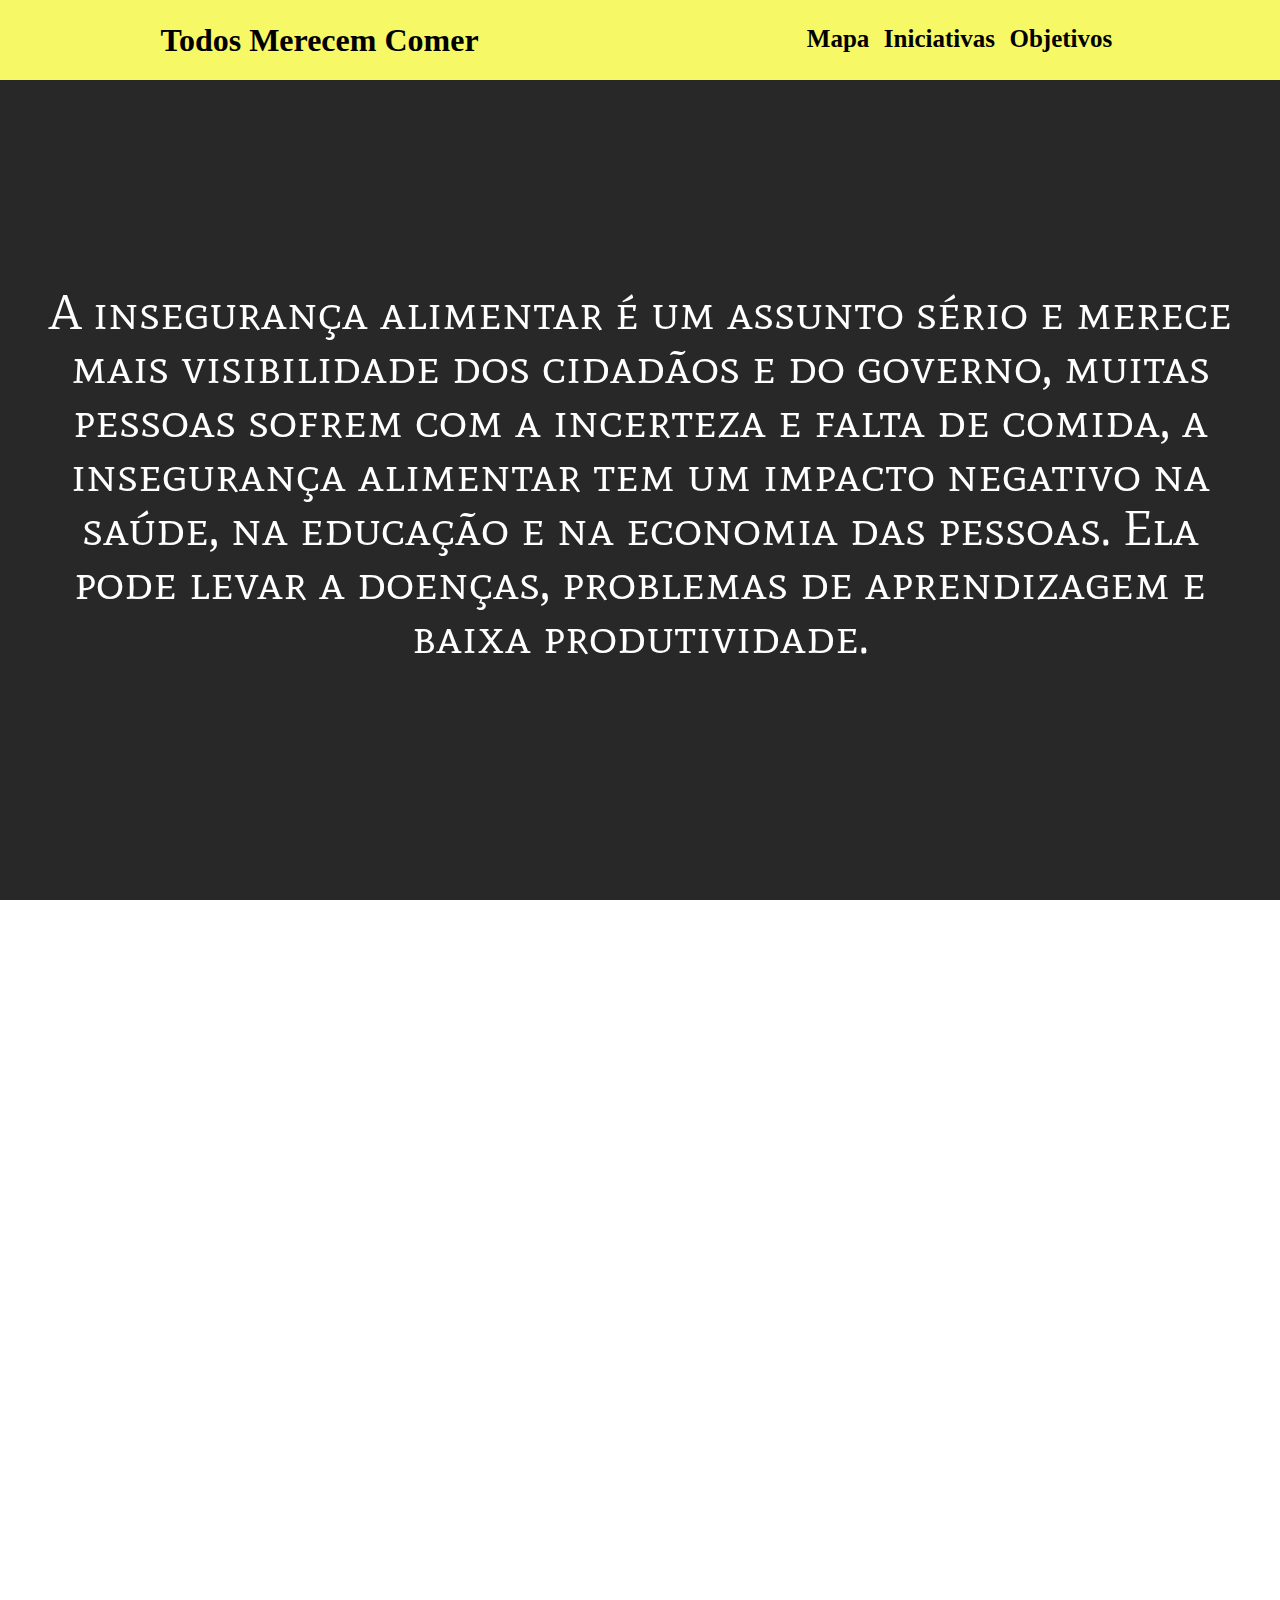
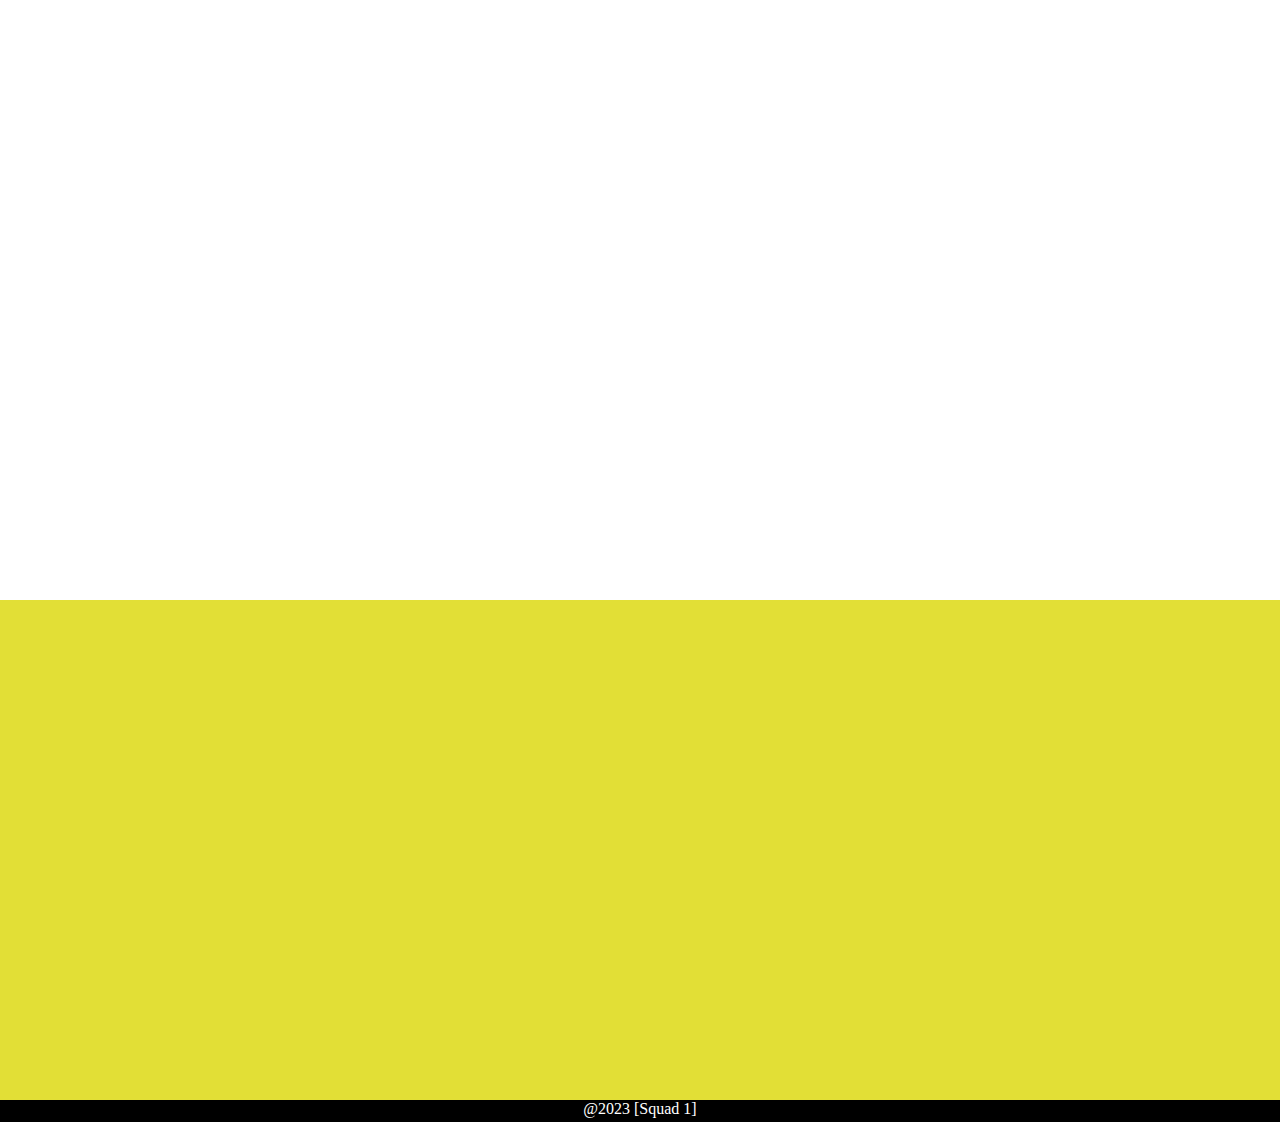
<file: objetivos.html>
<!DOCTYPE html>
<html lang="en">

<head>
    <meta charset="UTF-8">
    <meta name="viewport" content="width=device-width, initial-scale=1.0">
    <title>Todos Merecem Comer</title>
    <link rel="stylesheet" href="./src/css/global.css">
    <link rel="icon" type="image/x-icon" href="./src/img/iconsite.png">
    <link rel="stylesheet" href="./src/css/objetivos.css">
    <link rel="icon" type="image/x-icon" href="./src/img/iconsite.png">
</head>

<body>
    <div class="main-page">
        <header class="main-header">
            <div class="titulo-pagina">
                <a href="./index.html" class="main-title">
                    <h1 class="titulo-paginaH1">Todos Merecem Comer</h1>
                </a>
            </div>

            <nav class="nav">
                <button class="botao-lista"></button>
                <ul class="nav-list">
                    <li><a href="./mapa.html" class="link-menu">Mapa</a></li>
                    <li><a href="./Iniciativas.html" class="link-menu">Iniciativas</a></li>
                    <li><a href="./objetivos.html" class="link-menu">Objetivos</a></li>
                </ul>
            </nav>
        </header>

        <section class="area-banner2">
            <div class="meio-banner">
                <h1 class="title-objetivos">A insegurança alimentar é um assunto sério e merece mais
                    visibilidade dos cidadãos e do governo, muitas pessoas sofrem com a incerteza e falta de comida, a
                    insegurança alimentar tem um impacto negativo na saúde, na educação e na economia das pessoas. Ela
                    pode levar a doenças, problemas de aprendizagem e baixa produtividade.</h1>
            </div>
        </section>

        <section class="content-obj">
            <div class="obj-block hidden">
                <div class="obj-text">
                    <p class="side-text">Até 2030, a ONU quer realizar as metas e contribuir para um futuro mais
                        satisfatório, o Combate à fome e a Agricultura Sustentável são alguns dos Objetivos de
                        Desenvolvimento Sustentável(ODS 2) da ONU, os Objetivos de Desenvolvimento Sustentável tem a
                        proposta de acabar com a pobreza, proteger o meio ambiente e garantir que as pessoas possam
                        desfrutar de paz.</p>
                </div>

                <div class="obj-text2">
                    <img src="./src/img/metas-ods-hd 2.png" alt="metas-ods" id="metas-ods">


                </div>

                <div class="obj-text3">
                    <img src="./src/img/metas-ods-3.png" alt="metas-ods" id="metas-ods2">


                </div>

            </div>
        </section>

        <section class="content-obj2">
            <div class="obj-content hidden">
                <div class="title-final">
                <h1 class="red">Você pode ajudar a melhorar a vida das pessoas, seja doando ou compartilhando as informações</h1>
                 </div>
                 <div class="text-final">
                    <p class="side-text">Este site tem o objetivo de informar e conscientizar as pessoas sobre o problema da insegurança alimentar. Queremos contribuir para o combate a esse problema e garantir que todos tenham acesso à alimentos suficientes, e uma vida de qualidade.</p>
                 </div>
            </div>
                
        </section>
    </div>
    <footer> @2023 [Squad 1]</footer>
    <script src="src/js/global.js"></script>
</body>

</html>
</file>
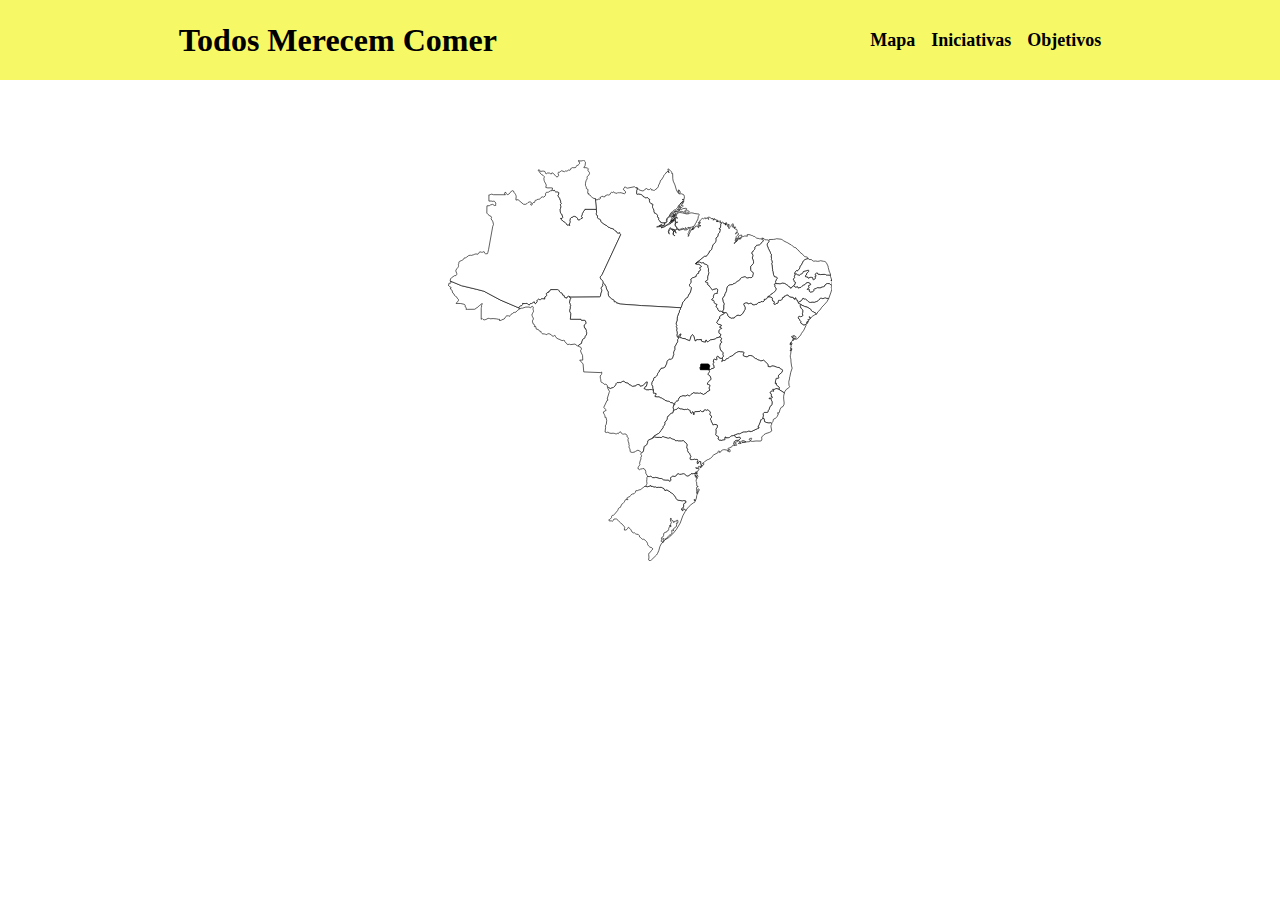
<file: Projeto-Final-M2-main/mapa.html>
<!DOCTYPE html>
<html lang="en">
<head>
    <meta charset="UTF-8">
    <meta name="viewport" content="width=device-width, initial-scale=1.0">
    <title>Document</title>
    <link rel="stylesheet" href="./src/css/mapa.css">
	<link rel="stylesheet" href="./src/css/global.css">
	<link rel="stylesheet" href="./src/css/modal.css">
</head>
<body>

	
        <header class="main-header">
            <div class="titulo-pagina">
                <a href="./index.html" class="main-title">
                    <h1 class="titulo-paginaH1">Todos Merecem Comer</h1>
                </a>
            </div>

            <nav class="nav">
                <button class="botao-lista"></button>
                <ul class="nav-list">
                    <li><a href="./mapa.html" class="link-menu">Mapa</a></li>
                    <li><a href="./Iniciativas.html" class="link-menu">Iniciativas</a></li>
                    <li><a href="./objetivos.html" class="link-menu">Objetivos</a></li>
                </ul>
            </nav>
        </header>




	<div id="modal-nordeste" class="modal">
		<div class="conteudo-modal">
			<div class="layout" id="layout">
				<div class="region-info">
					<div class="title">
						<h1 class="region-nordeste-name">
							Região Nordeste
						</h1>
					</div>
					<div class="data">
						<img class="data_nordeste" src="./src/Icons-map/data_nordeste.png" width="350" height="200" alt="Gráfico com os dados sobre insegurança alimentar no nordeste">
						<p class="graphic-explain">Gráfico apresenta distribuição percentual da Segurança Alimentar<br> e dos níveis de Insegurança Alimentar no Nordeste<br> entre 2021 e 2022 / Reprodução/II VIGISAN</p>
					</div>
					<div class="info">
						<p class="first-p">
							Cerca de 76,1% das famílias estão em situação de insegurança <br> alimentar na região Nordeste do país, sendo 27,6% delas em<br> situação de insegurança alimentar severa.</p><br>
						<p class="second-p">
							As famílias com renda inferior a meio salário-mínimo por <br> pessoa estão mais sujeitas à insegurança alimentar moderada e <br> grave. Além da baixa renda,<br> muitas famílias estão endividadas,<br>  o que piora ainda mais o cenário da Insegurança Alimentar.
						</p>
						
					</div>
				</div>

				<div class="ongs-distribuiton">
					<div class="close-modal" >
						<button id="close-modal-ne" >
							X
						</button>
					</div>
					<h2 class="some-ongs">ONG's que atuam na região</h2>
					<div class="ong-div">
						<div class="ong-item">
							<a href="https://www.google.com/url?sa=t&rct=j&q=&esrc=s&source=web&cd=&cad=rja&uact=8&ved=2ahUKEwiS7fv44dyBAxWrpJUCHbKRAekQFnoECBgQAQ&url=https%3A%2F%2Fwww.amigosdobem.org%2F&usg=AOvVaw0--SbBHyFqQ7qsGyz1PHdD&opi=89978449" target="_blank">
								<img src="./src/Icons-map/Amigos-do-bem-Logo.webp" alt="Imagem da ong" class="ong-image" >
							</a>
						</div>
						<div class="ong-item">
							
							<a href="https://www2.sesc.com.br/portal/site/mesabrasilsesc/home/" target="_blank">
								<img src="./src/img/logomesa.png" alt="Imagem da ong" class="ong-image">
							</a>
						</div>
						<div class="ong-item">
							<a href="https://iprede.org.br" target="_blank">
								<img src="./src/Icons-map/Instituto-PrimeiraInfancia-logo.png" alt="Imagem da ong" class="ong-image">
							</a>

							

						</div>	
						<div class="ong-item">
							<button class="more-ongs" id="saiba-mais" type="button">Conheça Mais</button>		

						</div>	
					</div>

					
				</div>
				
			</div>
			
			
		</div>
	</div>

	<div id="modal-norte" class="modal">
		<div class="conteudo-modal">
			<div class="layout">
				<div class="region-info">
					<div class="title">
						<h1 class="region-norte-name">
							Região Norte
						</h1>
					</div>
					<div class="data">
						<img class="data_norte" src="./src/Icons-map/data_norte.png"  width="350" height="200" alt="Gráfico com os dados sobre insegurança alimentar no nordeste">
						<p class="graphic-explain">Gráfico apresenta distribuição percentual da Segurança Alimentar e dos níveis de Insegurança Alimentar no Norte entre 2021 e 2022 / Reprodução/II VIGISAN</p>
					</div>
					<div class="info">
						<p class="first-p">
							A insegurança alimentar no Norte do Brasil é um <br> desafio persistente, devido à falta de acesso a alimentos de <br> qualidade, à distância de centros de distribuição <br> e às condições climáticas extremas que afetam <br> a produção agrícola na região. <br> Isso resulta em altos índices de desnutrição e fome em <br> comunidades vulneráveis.</p>
						<p class="second-p">
							Vale ressaltar que o Norte do Brasil, segundo pesquisas,<br> é a região mais afetada pela Insegurança Alimentar.<br> Em segundo lugar está o Nordeste.
						</p>
						
					</div>
				</div>

				<div class="ongs-distribuiton">
					<div class="close-modal" >
						<button id="close-modal-no" >
							X
						</button>
					</div>
					<h2 class="some-ongs">ONG's que atuam na região</h2>
					<div class="ong-div">
						<div class="ong-item">
							<a href="https://www.google.com/url?sa=t&rct=j&q=&esrc=s&source=web&cd=&cad=rja&uact=8&ved=2ahUKEwiS7fv44dyBAxWrpJUCHbKRAekQFnoECBgQAQ&url=https%3A%2F%2Fwww.amigosdobem.org%2F&usg=AOvVaw0--SbBHyFqQ7qsGyz1PHdD&opi=89978449" target="_blank">
								<img src="./src/Icons-map/Amigos-do-bem-Logo.webp" alt="Imagem da ong" class="ong-image" >
							</a>
						</div>
						<div class="ong-item">
							
							<a href="https://www.fraternidadesemfronteiras.org.br/" target="_blank">
								<img src="./src/Icons-map/fraternidade-sem-fronteiras.png" alt="Imagem da ong" class="ong-image">
							</a>
						</div>
						<div class="ong-item">
							<a href="https://www.unicef.org/brazil/" target="_blank">
								<img src="./src/Icons-map/Unicef-logo.png" alt="Imagem da ong" class="ong-image">
							</a>

						</div>
						<div class="ong-item">
							<button class="more-ongs">Conheça Mais</button>		

						</div>		
					</div>

					
				</div>
				
			</div>
			
			
		</div>
	</div>

	<div id="modal-centro-oeste" class="modal">
		<div class="conteudo-modal">
			<div class="layout">
				<div class="region-info">
					<div class="title">
						<h1 class="region-centro-oeste-name">
							Região Centro Oeste
						</h1>
					</div>
					<div class="data">
						<img class="data_norte" src="./src/Icons-map/data_centro_oeste.png"  width="350" height="200" alt="Gráfico com os dados sobre insegurança alimentar no nordeste">
						<p class="graphic-explain">Gráfico apresenta distribuição percentual da Segurança Alimentar e dos níveis de Insegurança Alimentar<br> no Centro Oeste entre 2021 e 2022 / Reprodução/II VIGISAN</p>
					</div>
					<div class="info">
						<p class="first-p">
							A região Centro-Oeste do Brasil enfrenta desafios<br> significativos de insegurança alimentar. Apesar de ser um<BR> grande produtor de alimentos, a concentração de terras nas <br> mãos de grandes empresas agropecuárias marginaliza<br> pequenos agricultores, dificultando o acesso à comida <br> para muitos.
						<p class="second-p">
							Além disso, eventos climáticos extremos, como secas, <br> podem afetar a produção agrícola, levando à escassez de <br> alimentos na região. É essencial abordar essas questões para <br> garantir a segurança alimentar de todos os residentes do <br> Centro-Oeste.
						</p>
						
					</div>
				</div>

				<div class="ongs-distribuiton">
					<div class="close-modal" >
						<button id="close-modal-co" >
							X
						</button>
					</div>
					<h2 class="some-ongs">ONG's que atuam na região</h2>
					<div class="ong-div">
						<div class="ong-item">
							
							<a href="https://www2.sesc.com.br/portal/site/mesabrasilsesc/home/" target="_blank">
								<img src="./src/img/logomesa.png" alt="Imagem da ong" class="ong-image">
							</a>
						</div>
						<div class="ong-item">
							
							<a href="https://organicosolidario.org/" target="_blank">
								<img src="./src/Icons-map/organico solidario.png" alt="Imagem da ong" class="ong-image">
							</a>
						</div>
						<div class="ong-item">
							<a href="https://www.acaodacidadania.org.br/" target="_blank">
								<img src="./src/img/AçãoCidadania-logo.webp" alt="Imagem da ong" class="ong-image">
							</a>

						</div>
						<div class="ong-item">
							<button class="more-ongs">Conheça Mais</button>		

						</div>	
						
					</div>

					
				</div>
				
			</div>
			
			
		</div>
	</div>


	<div id="modal-sudeste" class="modal">
		<div class="conteudo-modal">
			<div class="layout">
				<div class="region-info">
					<div class="title">
						<h1 class="region-sudeste-name">
							Região Sudeste
						</h1>
					</div>
					<div class="data">
						<img class="data_norte" src="./src/Icons-map/data_sudeste.png" width="350" height="200" alt="Gráfico com os dados sobre insegurança alimentar no nordeste">
						<p class="graphic-explain">Gráfico apresenta distribuição percentual da Segurança Alimentar e dos níveis de Insegurança Alimentar no Sudeste entre 2021 e 2022 / Reprodução/II VIGISAN</p>
					</div>
					<div class="info">
						<p class="first-p">
							A insegurança alimentar no Sudeste do Brasil persiste como <br> um desafio, apesar da prosperidade econômica da região.<br> Fatores como desigualdade de renda, urbanização rápida e <br> acesso limitado a alimentos saudáveis contribuem para a <br> vulnerabilidade alimentar. As comunidades mais afetadas são <br>as de baixa renda, que enfrentam dificuldades para adquirir<br> alimentos nutritivos e estão sujeitas a altos preços e à<br> insegurança de emprego. Para combater esse problema,<br> políticas públicas direcionadas, promoção da<br> agricultura familiar e educação alimentar são essenciais para<br> melhorar a segurança alimentar na região.
						
					</div>
				</div>

				<div class="ongs-distribuiton">
					<div class="close-modal" >
						<button id="close-modal-sd" >
							X
						</button>
					</div>
					<h2 class="some-ongs">ONG's que atuam na região</h2>
					<div class="ong-div">
						<div class="ong-item">
							
							<a href="https://pratocheio.org.br/" target="_blank">
								<img src="./src/Icons-map/prato-cheio.png" alt="Imagem da ong" class="ong-image">
							</a>
						</div>
						<div class="ong-item">
							
							<a href="https://bancodealimentos.org.br/" target="_blank">
								<img src="./src/Icons-map/banco-de-alimentos.jpg" alt="Imagem da ong" class="ong-image">
							</a>
						</div>
						<div class="ong-item">
							<a href="https://www.acaodacidadania.org.br/" target="_blank">
								<img src="./src/Icons-map/haja.png" alt="imagem da ong"  class="ong-image">
							</a>
							
							

						</div>	
						<div class="ong-item">
							<button class="more-ongs">Conheça Mais</button>		

						</div>	
					</div>

					
				</div>
				
			</div>
			
			
		</div>
	</div>

	<div id="modal-sul" class="modal">
		<div class="conteudo-modal">
			<div class="layout">
				<div class="region-info">
					<div class="title">
						<h1 class="region-sul-name">
							Região Sul
						</h1>
					</div>
					<div class="data">
						<img class="data_norte" src="./src/Icons-map/data_sul.png" width="350" height="200" alt="Gráfico com os dados sobre insegurança alimentar no nordeste">
						<p class="graphic-explain">Gráfico apresenta distribuição percentual da Segurança Alimentar e dos níveis de Insegurança Alimentar no Sul entre 2021 e 2022 / Reprodução/II VIGISAN</p>
					</div>
					<div class="info">
						<p class="first-p">
							A insegurança alimentar no Sul do Brasil é menos prevalente <br>do que em algumas outras regiões do país devido ao seu<br> desenvolvimento econômico e agrícola. No entanto,<br> ainda existem desafios, especialmente em áreas rurais e <br>comunidades de baixa renda. A sazonalidade de cultivos e a <br>dependência de monoculturas podem levar a variações na<br> disponibilidade de alimentos. Programas de distribuição<br> de alimentos e apoio à agricultura diversificada são<br> importantes para mitigar esse problema na região.

						
					</div>
				</div>

				<div class="ongs-distribuiton">
					<div class="close-modal" >
						<button id="close-modal-sul" >
							X
						</button>
					</div>
					<h2 class="some-ongs">ONG's que atuam na região</h2>
					<div class="ong-div">
						<div class="ong-item">
							
							<a href="https://misturai.com/amparai/" target="_blank">
								<img src="./src/Icons-map/misturai-logo.webp" alt="Imagem da ong" class="ong-image">
							</a>
						</div>
						<div class="ong-item">
							
							<a href="https://www.bancodealimentosrs.org.br/Inicial" target="_blank">
								<img src="./src/Icons-map/banco-de-alimentos-porto-alegre.png" alt="Imagem da ong" class="ong-image">
							</a>
						</div>
						<div class="ong-item">
							<button class="more-ongs">Conheça Mais</button>		

						</div>	
						
					</div>
					

					
				</div>
				
			</div>
			
			
		</div>
	</div>


    <svg xmlns:mapsvg="http://mapsvg.com" xmlns:dc="http://purl.org/dc/elements/1.1/"
			xmlns:rdf="http://www.w3.org/1999/02/22-rdf-syntax-ns#" xmlns:svg="http://www.w3.org/2000/svg"
			xmlns="http://www.w3.org/2000/svg" viewbox="0 0 612 639">
			
			<g id="norte" class="regiao_norte" >
				<path
				d="m 30.732574,238.03114 -2.08,-0.04 0.54,-1.81 -0.21,-0.83 -0.25,-0.49 -1.25,-0.7 -0.14,-0.45 0.27,-1.15 -0.77,-1.95 -1.09,-0.64 -5.6,-1.25 -7.34,-0.19 0.27,-0.56 2.49,-2.26 0.89,-1.23 0.29,-1.2 -0.22,-1.23 -0.68,-0.91 -0.83,-0.44 -1.68,-2.95 -0.77,-0.44 -0.9,-0.19 -1.13,-1.13 -0.92,-2.38 -2,-1.53 -0.98,-3.62 -0.87,-1.64 -1.88,-1.08 -0.08,-1.17 0.81,0.1 0.42,-0.52 0.07,-0.67 -0.2,-0.42 -2.12,-0.93 -0.36,-0.66 -2.16999996,-1.89 0.04,-0.37 0.62,-0.05 0.49999996,-1.32 -0.01,-1.31 3.01,-0.39 0.5,-0.39 -0.22,-1.35 -1.17,-1.57 0,0 17.95,7.48 23.66,5.66 12.14,3.14 26.44,14.17 28.509996,12.13 0,0 2.97,1.26 0,0 -0.3,0.48 -1.57,0.66 -2.09,1.59 -2.86,2.79 -1.65,0.86 -0.66,-0.18 -1.53,0.18 -0.05,0.56 -1.92,1.3 -2.08,0.99 -1.439996,1.83 -0.44,1.18 -0.61,0.28 -1.17,-0.75 -0.76,-0.13 -2.37,0.05 -0.68,0.26 -0.63,0.45 -0.36,0.86 -2.44,3.48 -3.77,1.25 -0.84,0.69 -1.94,0.51 -1.03,0.03 0.08,-2.11 -1.36,0.2 -3.55,-0.77 -5.24,-0.47 -5.09,0.38 -0.66,-0.58 -2.27,-0.17 -3.56,1.83 -2.73,0.62 -1.68,-0.67 -1.4,-1.44 -1.64,1.16 0.04,-17.55 0.05,-1.1 0.47,-0.71 0.07,-2.35 -0.26,-0.88 0.97,-1.18 0.48,-1.14 -1.16,0.2 -2.97,2.59 -1.6,1.01 -2.06,2.38 -1.95,0.67 -0.65,1.08 -1.81,0.99 z"
				title="Acre" class="estado"/>
				<path
				d="m 166.08257,47.551144 0.72,0.78 0.75,0.34 0.61,0.01 1.13,-0.42 0.63,0.11 0.06,0.96 1.21,1.17 0.97,0.37 0.88,-0.21 1.36,0.11 1.95,0.95 0.49,0.66 -0.91,3.32 -0.71,1.5 2.73,3.74 1.66,4.76 0.19,2.26 0.87,1.12 0.05,0.45 -1.62,1.46 0.36,1.59 0.66,1.58 -0.77,3.04 -0.57,0.96 0.29,4.98 0.88,2.17 1.22,0.84 0.58,0.9 1.13,4.33 -0.06,0.58 -1.14,1.32 -1.84,-0.33 -0.14,1.14 5.01,4.42 0.52,0.04 1.96,1.31 1.48,1.649996 1.04,2.04 0.53,0.07 1.34,-0.42 2.36,1.04 -0.44,-2.11 0.75,-2.289996 0.25,-1.73 -0.37,-1.8 0.82,-2.97 1.02,-1.26 1.28,-0.69 2.09,-0.71 0.55,-0.89 1.6,-0.06 2.83,0.93 1.87,2.04 0.92,2.51 1.82,0.23 1.25,-0.46 1.41,-1.41 2.03,-0.55 0.42,-0.39 0.02,-0.53 -1.14,-1.41 -0.23,-0.73 0.11,-0.66 1.15,-2.64 0.07,-1.13 1.66,-3.03 2.33,-3.26 -0.03,-0.68 18.49,0.07 0,0 0.4,4.86 -0.43,1.45 0.18,2.27 0.24,0.68 1.7,0.85 0.18,0.41 -0.35,0.69 -0.05,2.11 1.83,1.99 0.36,0.19 0.7,-0.18 1.84,1.23 0.55,1.83 0.04,0.93 0.3,0.45 4.64,3.769996 4.58,2.54 0.63,0.9 1.35,1.09 1.88,0.67 2.37,1.31 2.26,0.65 1.36,0.15 1.32,0.82 0.08,0.61 1.27,1.34 2.7,1.44 1.1,2.17 1.87,0.79 0.85,-0.61 1.38,-0.35 0.19,0.48 -0.13,0.78 1.81,1.67 -29.9,64.24 -0.78,1.31 -1.45,1.13 -0.58,0.97 -0.03,1.13 0.82,2.33 0.38,0.57 1.07,0.58 1.58,1.56 0.64,1.26 0.15,1.96 0.57,0.57 0,0 -1.18,1.2 -0.2,0.61 -0.06,0.76 0.34,0.84 -0.27,1.01 -1.2,1.82 -0.86,0.64 -0.42,0.85 0.1,0.85 0.66,1.37 0.46,1.94 -1.38,4.22 -1.18,5.22 -1.21,0.73 -47.85,0.32 0,0 0.04,-0.7 -0.36,-0.38 -1.39,-0.28 -1.92,1.08 -0.54,1.74 -0.68,0.19 -3.24,-1.48 -0.68,-2.88 -0.62,-0.2 -0.98,0.13 -0.46,-0.21 -1.25,-3.27 -2.54,-0.98 -1.33,-1.27 -0.8,-1.91 -0.45,-0.49 -2.15,-1.13 -10.79,0.06 -1.38,2.56 -1.72,0.5 0.09,1.17 -0.26,0.22 -2.48,0.53 -1.19,1.59 -0.05,0.67 0.9,0.7 0.17,0.45 -0.36,1.02 -0.81,1.15 -2.06,1.21 -0.11,1.81 0.24,1.46 -3.87,-0.46 -2.13,0.38 -1.2,1.07 -1.79,-0.1 -0.84,-0.55 -0.46,-0.02 -1.75,1.26 -0.53,0.84 0.26,1.75 -2.54,3.16 -0.68,0.08 -0.68,-0.53 -0.64,-2.26 -0.38,-0.09 -1.84,1.02 -1.3,1.21 -1.37,0.39 -0.77,-0.13 -1.08,0.5 -0.41,0.53 -0.13,0.72 -1.22,0.79 -0.37,0.02 -2.31,-2.33 -0.72,-0.37 -2.87,0.33 -3.96,-0.26 0.16,1.29 -0.15,0.56 -1.55,1.81 -1.92,0.58 -3.26,2.56 0,0 -28.509996,-12.13 -26.44,-14.17 -12.14,-3.14 -23.66,-5.66 -17.95,-7.48 0,0 -0.07,-0.65 0.7,-2.92 1.22,-1.4 4.92,-3.47 2.26,-0.24 0.47,-0.3 0.98,-1.56 0.08,-1.03 -1.74,-4.49 0.38,-1.19 1.18,-2.19 1.28,-1.32 0.92,-1.25 0.42,-0.98 0.3,-1.74 -0.29,-1.32 0.67,-2.04 0.31,-2.31 0.73,-0.75 3.66,-1.63 2.19,-1.23 1.15,-1.04 0.44,-1.4 0.78,-0.37 1.41,-0.11 1.65,-0.93 3.54,-2.73 2.42,-0.43 1.51,0.29 4.19,-1.22 1.5,-0.77 1.82,-0.36 3.33,0.38 1.3,-1.59 0.63,-1.45 1.09,-0.61 2.14,0.2 0.64,0.54 1.32,-0.24 1.1,-0.74 1.71,0.12 0.31,0.53 -0.02,1.18 1.61,1.29 2.83,0.08 0.58,-0.4 0.46,-0.78 -0.11,-0.39 1.17,-4.92 6.7,-37.17 1.16,-2.92 -0.99,-4.959996 0.12,-0.26 -1.3,-1.05 -1.48,-2.75 -0.04,-0.49 0.65,-1.39 -0.52,-1.78 -0.37,-0.4 -1.7,-0.59 -3.03,-2.35 -1.94,-2.28 0.2,-11.51 3.89,-0.26 1.75,-1.17 3.5,-0.92 2.68,1.76 1.22,0.11 1.27,-0.43 -0.49,-1.69 0.3,-1.72 -1.37,-2.1 -0.57,-0.54 -1.15,-0.6 -1.51,0.53 -2.79,-0.61 -3.57,0.09 -0.06,-9.9 0.96,0.04 1.32,-0.58 2.28,-0.6 2.84,0.87 19.03,0.06 -0.46,-0.66 -0.79,-0.14 -0.38,-1.2 0.95,-1.93 1.43,0.4 0.61,1.52 0.87,1.32 0.66,0.35 0.83,0.01 1.61,-0.61 1.94,-2.09 0.32,-0.84 1.259996,-1.24 2.55,-1.39 1.29,0.46 1.17,2.58 1.62,1.99 0.74,1.3 0.66,1.78 0.23,1.55 -0.49,3.63 0.2,1.76 3.2,-0.75 8.31,7.06 0.79,0.28 2.5,0.21 2.3,-1 1.7,-1.7 2.11,-1.16 2.19,-0.11 0.56,0.29 0.77,1.08 -0.02,0.97 -1.11,1.7 0.37,0.98 0.58,0.27 1.33,-0.72 0.56,-0.91 0.23,-1.29 1,-1.16 0.47,-0.23 1,0.18 0.55,-0.18 0.41,-0.66 0.46,-2.31 0.51,-0.37 1.51,-0.36 2.93,-1.77 0.97,0.55 0.93,-0.29 1.6,-1.04 1.02,-1.61 2.11,-1.21 2.03,0.55 2.36,-1.65 0.55,-0.82 0.44,-2.66 -0.03,-1.29 0.77,-0.92 1.03,-0.42 1.74,-0.02 1.34,-0.39 2.06,-1.6 0.96,-0.37 2.28,-0.3 z"
				title="Amazonas" class="estado" />
				<path
				d="m 345.24257,99.961144 -0.94,-0.06 -0.77,0.339996 -1.3,0.12 -2.79,-0.679996 -1.45,-1.03 -0.43,-1.5 -1.87,-1.39 -0.11,-1.3 0.21,-0.69 -0.31,-1.58 -0.33,-0.47 -0.95,-0.19 -0.41,-0.94 0.08,-2.43 -2.93,-3.28 -0.78,0.36 -0.82,-0.19 -1.5,-3.48 0.13,-1.58 -0.59,-1.81 -0.62,-0.56 -0.67,-1.51 -0.19,-2.11 0.43,-3.14 -0.17,-0.33 -2.57,-0.73 -2.02,-2.26 -0.76,-2.83 0.19,-0.72 0.68,-0.23 -0.49,-1.18 -0.68,0.03 -2.84,-2.66 -0.94,0.14 -0.38,0.42 -1.33,0.14 -0.84,-0.27 -0.8,-0.98 -1.14,-0.84 -1.19,-0.12 -0.49,-1.28 -0.67,-0.8 -1.93,-1.05 -1.29,-0.49 -3.39,-0.37 -1.08,0.29 -1.17,-0.02 -0.31,-0.54 -0.24,-1.44 0.25,-4.54 0.62,-1.3 -0.37,-2.3 -0.62,-0.57 0,0 0.35,-0.21 0.99,0.3 -0.01,0.81 -0.29,0.18 0.34,0.97 1.47,-0.06 0.82,0.23 0.35,0.9 0.84,0.71 2.25,0.78 3.29,0.75 2.76,-1.78 0.35,-0.76 1.73,-1.17 0.83,-0.29 0.69,0.94 2.71,0.94 1.08,-0.12 1.72,-1.01 0.12,-0.42 0.32,0.03 1.46,1.3 -0.2,0.87 2.37,-0.17 0.51,0.5 0.95,0.17 0.62,-0.01 0.91,-0.48 1.67,-1.5 1.78,-1.1 1.75,-2.3 0.37,-1 -0.2,-0.54 3.13,-6.5 0.11,-1.82 1.11,-1.3 0.73,-0.19 3.6,-5.79 0.23,-1.15 0.84,-1.2 1.79,-1.55 0.63,-1.66 2.11,-1.14 0.47,-0.92 1.04,-0.58 0.56,1.46 0.88,1.36 -1.67,-4.8 -0.07,-1.29 0.18,-0.33 3.37,2.42 1.14,1.21 0.91,1.22 0.52,1.19 0.03,1.58 0.44,0.31 0.32,-0.48 0.38,-0.1 0.21,0.4 0.21,7.89 0.66,3.87 2.71,6.05 2.66,8.94 3.32,5 1.01,0.35 3.27,-0.08 2.78,0.94 1.29,0.85 0.77,2.65 -0.16,3.33 -1.29,0.96 -1.73,0.43 -0.38,0.33 1.79,-0.15 1.04,-0.42 0.28,0.23 0.12,0.59 -0.17,0.73 -5.03,4.06 -1.17,2.1 -2.15,1.41 -1.94,3.72 -2.91,3.5 -0.7,0.46 -0.94,-0.09 -1.45,0.52 -2.08,2.98 0,0 -1.34,0.07 -0.75,0.9 0,0 -1.47,1.68 -0.97,2.22 -1.12,1.87 -0.84,0.65 -3.01,3.45 -0.36,2.4 0.17,1.8 -1.95,1.81 -0.98,0.12 z m 23.36,-46.99 -0.45,-0.33 -1.1,-1.86 0.07,-0.88 0.23,-0.41 1.66,-0.45 0.43,0.39 0.83,2.27 -0.99,1.1 -0.68,0.17 z m 2.49,17.61 -0.4,-0.25 -0.08,-0.71 1.11,-1.1 0.88,-0.15 1.25,0.24 0.46,-0.11 0.44,-0.64 0.05,0.59 -0.97,1.44 -0.99,0.5 -1.75,0.19 z m 3.44,-2.87 -0.78,-0.23 0,-0.56 0.72,-1.04 1.25,-0.1 0.18,0.35 -0.1,0.51 -1.27,1.07 z m -7.19,-18.42 -0.76,-0.5 0.26,-0.83 0.88,-0.17 0.86,0.32 0.01,0.73 -1.25,0.45 z"
				title="Amapá" class="estado" />
				<path
				d="m 371.29257,235.50114 -62.97,-3.48 -34.04,-2.42 -3.69,-1.49 -1.37,0.45 -0.35,-0.31 -0.2,-1.09 -0.55,-0.72 -1.63,-0.45 -0.82,0.17 -0.95,-0.39 -0.23,-0.5 0.04,-1.1 -0.23,-0.94 -3.38,-1.7 -3,-2.76 -1.54,-1.11 -0.72,-2.2 -0.48,-2.39 0.23,-2.44 -0.77,-1.63 -1.33,-1.93 -1.37,-3.95 -0.39,-1.76 -2.45,-4.06 -1.18,-1.08 0,0 -0.57,-0.56 -0.15,-1.96 -0.64,-1.26 -1.59,-1.56 -1.07,-0.58 -0.37,-0.57 -0.83,-2.34 0.03,-1.13 0.58,-0.97 1.45,-1.13 0.78,-1.31 29.9,-64.24 -1.81,-1.67 0.13,-0.78 -0.19,-0.48 -1.39,0.35 -0.85,0.61 -1.87,-0.78 -1.1,-2.17 -2.69,-1.45 -1.27,-1.34 -0.08,-0.6 -1.32,-0.82 -1.37,-0.15 -2.25,-0.65 -2.38,-1.31 -1.88,-0.67 -1.35,-1.09 -0.63,-0.9 -4.58,-2.54 -4.64,-3.769996 -0.3,-0.44 -0.04,-0.93 -0.55,-1.83 -1.84,-1.23 -0.7,0.19 -0.36,-0.2 -1.83,-1.98 0.05,-2.11 0.35,-0.69 -0.18,-0.41 -1.69,-0.85 -0.24,-0.68 -0.18,-2.27 0.43,-1.45 -0.4,-4.86 0,0 -1.59,-16.97 0,0 0.75,0.32 0.43,0.58 -0.02,0.48 0.45,0.4 0.92,0.28 1.37,-0.71 0.47,-0.81 2.71,0.23 0.81,-1.05 -0.54,-1.81 1.79,-0.36 1.41,-1.63 2.64,1.01 1.88,0.03 0.54,-1.52 3.33,-1.62 1.97,0.39 1.16,-0.11 0.49,-0.25 1.2,-1.48 0.4,-1.4 1.46,-1.1 0.86,-0.11 0.65,0.46 2.11,-1.13 0.41,0.11 0.37,0.99 0.73,0.45 2.03,0.48 1.61,0.25 0.56,-0.6 1.67,-0.39 0.78,0.28 0.82,-0.01 0.86,-0.34 2.24,0.3 4.67,1.38 0.96,-0.14 1,-0.87 -0.03,-2.28 -2.07,-2.5 -1.24,-0.63 0.49,-1.68 1.31,-1.45 0.28,-1.11 0.31,-0.17 0.71,0.19 0.83,0.76 2.35,1.11 11.62,-2.33 1.57,1.69 1.02,0.06 0.44,-0.29 0,0 0.62,0.57 0.37,2.3 -0.62,1.3 -0.25,4.54 0.24,1.44 0.31,0.54 1.17,0.02 1.08,-0.29 3.39,0.37 1.29,0.49 1.93,1.05 0.67,0.8 0.49,1.28 1.19,0.12 1.14,0.84 0.8,0.98 0.84,0.27 1.33,-0.14 0.38,-0.42 0.94,-0.14 2.84,2.66 0.68,-0.03 0.49,1.18 -0.68,0.23 -0.19,0.72 0.76,2.83 2.02,2.26 2.57,0.73 0.17,0.33 -0.43,3.14 0.19,2.11 0.67,1.51 0.62,0.56 0.59,1.81 -0.13,1.58 1.5,3.48 0.82,0.19 0.78,-0.36 2.93,3.28 -0.08,2.43 0.41,0.94 0.95,0.19 0.33,0.47 0.31,1.58 -0.21,0.69 0.11,1.3 1.87,1.39 0.43,1.5 1.45,1.03 2.79,0.679996 1.3,-0.12 0.77,-0.339996 0.94,0.06 0,0 -0.53,0.739996 0.29,1.59 -0.17,0.53 -1.29,1.11 -1.39,0.17 -0.5,-0.18 -0.84,-0.79 -0.66,-0.15 -3.38,1.58 -0.37,0.54 -1.6,0.72 -0.63,-0.02 -1.55,0.59 0.04,0.58 6.46,-1.06 0.88,0.66 0.13,0.46 0,0.66 -0.62,0.5 0.3,0.36 0.63,-0.2 0.86,-1 1.02,-0.01 0.53,-0.27 0.6,0.12 1.07,-0.42 1.14,-0.57 3.28,-2.34 1.5,-0.35 1.84,-0.81 3.16,-1.84 0.54,-0.999996 0.67,-0.52 2.09,-1.01 0.66,-0.72 -0.25,-0.67 0.21,-0.41 1.13,-0.28 1.09,0.06 0.41,0.21 0.38,3.799996 -0.52,2.58 0.33,1.62 0.81,1.6 1.31,1.35 0.3,1.64 -0.12,0.47 -1.84,1.84 -0.47,0.13 -0.87,-0.52 -1.82,-0.52 -1.26,-0.31 -0.93,0.14 -2.13,-1.04 -0.26,-1.12 -0.88,-0.53 -2.28,3.82 -0.61,2.37 0.68,2.97 0.48,0.64 0.92,0.62 -1.01,-1.14 -0.43,-2.69 0.12,-0.52 2.57,-4.22 2.31,1.18 0.11,0.45 2.53,2.45 -0.25,2.02 -0.74,0.55 0.4,2.33 0.52,1.13 1.12,0.75 0.74,0.15 0.52,0.49 -0.34,-0.64 -0.77,-0.24 -1.2,-1.04 -0.22,-0.68 0.34,-4.2 0.82,-1.19 1.43,0.73 0.83,1.2 -0.09,0.79 1.2,0.86 0.25,-0.29 -1,-1.26 -0.92,-2.1 0,-0.44 2.26,-2.32 1.62,0.09 1.93,0.64 0.34,0.56 -0.61,0.59 0.32,0.28 0.48,0.03 1.03,-0.17 1.33,-0.9 4.09,-0.96 0.77,0.2 1.74,1.06 3.17,-0.42 1.07,-0.41 1.02,-1.01 0.98,-0.59 1.74,-0.51 0.77,0.07 0.06,0.75 -2.04,4.02 -0.24,1.5 -0.46,1.07 -0.83,1.03 -0.01,0.88 0.58,1.42 -0.32,2.47 0.88,-1.19 0.01,-1.4 1.54,-3 1.13,-3.19 1.12,-1.56 0.27,-0.27 0.76,-0.05 0.58,-0.35 1.82,-0.23 0.88,-1.35 1.51,-1.69 1.36,-2.26 0.52,-0.46 0.79,0.49 0.62,-0.46 1.62,2.34 1.19,0.59 -0.05,-0.74 -0.35,-0.75 0.62,-1.01 3.51,-0.51 -1.03,-0.32 -3.51,0.46 -0.31,-0.21 0.29,-2.43 0.51,-0.29 0.67,0.38 1.02,0.11 1.07,-3.099996 -0.68,-1.39 0.03,-0.68 1.17,-1.81 2.84,-2.48 0.36,-0.08 1.11,1.14 2.93,-2.09 0.46,-0.07 0.4,0.45 0.1,0.57 -0.32,0.67 1.07,-0.16 0.81,-0.58 0.36,-0.78 0.63,-0.19 0.28,0.15 0.74,1.39 1.33,1.2 0.2,-0.56 -0.11,-0.38 -0.96,-0.49 -0.14,-0.29 -0.13,-1.2 0.17,-0.42 0.44,-0.19 2.28,0.26 1.18,0.65 0.62,1.02 1.63,0.71 1.65,-0.78 0.53,2.14 -0.5,0.31 -0.03,0.59 0.92,-0.52 1.16,-2.35 0.38,0.23 -0.23,1.33 0.41,0.44 2.51,-0.26 0.45,0.65 0.46,1.68 -0.6,0.95 0.85,-0.5 0.26,0.37 1.89,0.14 3.53,-1.24 -0.31,1.58 -0.75,1.829996 1.47,-0.489996 0.59,-0.62 0.63,1.619996 0,0 -0.77,0.45 -0.47,1.03 0.16,1.38 -0.71,4.39 -0.57,0.74 -1.14,0.15 -0.05,0.62 0.27,0.49 0.99,-0.16 0.43,0.53 -0.08,1.61 -0.9,3.02 -0.36,0.71 -1.74,1.57 -0.5,2.38 0.13,1.64 -3.68,3.09 1.04,1.58 -0.79,0.81 0.18,1.82 -0.46,1.28 -0.83,1.45 -1.48,1.76 -1.96,1.54 -1.6,4.69 -0.29,1.9 -0.47,1.21 -2.44,2.32 -1.12,0.46 -0.62,2.88 -1.55,1.17 -0.43,1.15 -1.55,2.17 -1.17,0.92 -2.35,-0.23 -14.71,11.83 0.49,0.08 0,0 2.29,0.81 1.87,-0.24 1.29,0.12 1.02,1.66 0.39,0.31 0.87,0.14 1.26,1.17 -0.04,0.63 -0.37,0.67 -0.72,0.37 -0.97,0.07 -0.29,0.28 0.09,1.41 1.01,1.34 -0.92,2.75 -0.64,0.48 -1.46,0.46 -0.25,0.46 0.29,1.2 -0.19,1.34 -1.3,0.15 -1.51,1.34 -0.85,1.27 0.15,1.51 -0.24,0.5 -2.5,1.2 -3.41,1.14 -2.47,1.78 -0.19,0.35 0.43,2.19 0.06,2.67 -1.28,2.1 -1.41,1.68 -0.15,0.57 0.17,0.88 0.59,0.96 1.67,1.74 0.75,0.32 0.15,0.3 -0.66,4.04 -1.76,5.15 -1.08,0.81 -1.7,3.24 -0.18,0.99 -0.94,1.54 -0.74,0.85 -1.05,0.16 -1.37,0.92 -1.03,1.92 -1.21,1.68 -1.18,1.09 -1.15,1.58 -1.13,4.46 -1.6,3.66 z m 21.16,-130.31 -4.52,1.96 -3.39,0.52 -2.02,-0.31 -0.65,1.13 -1.84,1.19 -0.72,-0.61 -0.61,-1.53 -0.23,0.28 0.42,1.23 -0.34,0.81 -0.71,0.41 -3.77,-1.64 -0.8,0.72 -4.19,1.26 -3.2,-0.57 -0.81,-0.61 -0.24,-1.85 -0.23,-0.41 -1.11,-1.02 -1.06,-1.6 -0.21,-1.78 0.52,-2.75 0.62,-0.379996 1.76,0.359996 0.93,-0.749996 0.08,-0.56 -1.3,0.43 -1.22,-0.13 -0.94,-0.71 -0.18,-1.05 0.34,-5.08 0.73,-0.76 0.35,0.75 1.76,0.6 0.55,-0.06 -0.46,-0.42 -1.27,-0.22 -0.9,-2.16 0.36,-1.68 0.89,-1.97 1.33,-1.33 0.96,-0.57 1.34,-0.49 1.32,-0.13 3.46,0.52 7.21,1.77 3.7,-0.46 0.11,-0.3 1.14,-0.62 2.16,-0.37 2.89,0.29 2.8,0.82 6.48,0.85 0.63,0.47 -0.05,1.23 -0.7,0.74 -0.68,1.5 -0.36,2.65 -0.86,3.3 -1.29,0.68 -0.35,0.69 0.23,1.19 -1.98,2.579996 -1.39,3.5 -0.49,0.45 z m -47.21,-0.17 -0.75,-0.51 1.1,-2.25 -0.09,-1.79 0.25,-0.21 2.33,-0.479996 0.9,-0.86 0.15,-0.5 -0.2,-2.34 0.86,-2.58 1.26,-1.49 2.29,-1.47 2.87,-0.2 0.72,2.36 -1.1,2.19 -0.85,3.04 -1.1,0.67 -1.34,2.029996 -0.78,0.72 -4.94,3.31 -1.58,0.36 z m 28.48,-22.899996 -1.03,-0.25 -2.45,0.08 -0.79,-0.16 -0.29,-0.26 -0.38,-1.09 0.01,-1.24 1.51,-0.42 1.89,0.04 2.19,-1.29 4.81,-0.6 0.77,0.26 0.68,0.68 -0.18,1.02 -2.56,1.39 -1.78,2.48 -1.1,0.5 -1.3,-1.14 z m 4.79,0 1.86,-1.2 1.98,0.03 1.65,0.62 0.53,0.99 0.05,0.62 -0.88,0.77 -2.85,0.28 -1.17,0.32 -2.26,-0.89 -0.2,-0.53 1.29,-1.01 z m -16.98,4.39 -0.5,-0.26 -0.61,0.04 -1.54,-0.69 0.21,-1.16 0.64,-0.92 1.92,-0.4 2.36,-0.9 1.32,0.08 0.8,0.68 0.09,0.13 -1.93,1.61 -1.07,0.34 -1.69,1.45 z m 9.42,-9.69 -0.82,-0.3 -0.17,-1.66 0.15,-0.6 1.17,-1.31 2.45,-0.92 0.25,0.12 0.53,0.68 0.04,0.89 -1.95,1.99 -1.65,1.11 z m -13.83,20.22 -0.14,-0.41 0.19,-0.93 1.04,-2.81 2.59,-1.69 0.72,-0.28 0.69,0.14 -0.16,1.79 -1.56,0.44 -1.62,2.19 -1.75,1.56 z m 10.91,-17.57 -1.19,-0.31 -0.3,-0.48 0.88,-0.96 0.71,-3.95 0.89,-1.23 0.29,0.13 0.07,0.32 -0.02,2.48 0.6,1.87 -0.32,0.88 -1.03,0.4 -0.58,0.85 z m -14.81,10.19 -0.27,-0.19 0.12,-0.61 0.55,-0.36 1.19,-1.71 0.76,-1.54 0.73,-0.66 1.45,-0.54 -0.2,1.49 -0.4,1 -1.72,1.66 -2.21,1.46 z m 13.87,-7.03 -0.6,-0.15 -0.84,-0.71 -0.96,-1.64 -0.05,-0.38 0.23,-0.29 0.81,-0.58 1.85,0.84 0.29,0.43 0.24,2.09 -0.97,0.39 z m -5.38,30.559996 -0.65,-0.11 -0.88,-0.52 -0.69,0.46 -0.75,-0.28 -1.68,-1.74 0,-0.61 1.28,-0.01 3.06,1.32 0.31,1.49 z m -21.15,-5.54 0.04,-1.03 -0.2,-0.3 0.6,-0.99 2.36,-0.88 0.78,0.38 0.87,0.86 -0.29,0.35 -1.03,0.47 -2.54,0.41 -0.59,0.73 z m 12.7,-6.69 -0.18,-0.03 0.01,-0.35 0.54,-0.939996 1.79,-1.62 0.42,-1.24 0.05,-1.3 0.24,-0.3 0.32,0.44 0,1.51 -0.89,2.73 -0.62,0.649996 -1.68,0.45 z m 6.3,-9.899996 1.65,-2.96 0.88,-0.21 0.71,0.19 0.27,0.87 -0.58,0.71 -2.93,1.4 z m 31.42,18.969996 -0.84,-0.35 -0.34,-1.06 1.04,-1.72 1.07,-0.33 0.19,0.1 -0.02,0.74 -0.74,2.24 -0.36,0.38 z m -33.48,-19.469996 -0.54,-0.2 0.32,-2.04 1.33,-1.81 0.23,0.04 1.29,0.88 -0.01,0.25 -1.55,0.64 -1.07,2.24 z m 2.23,5.03 0.72,0.03 -0.4,0.45 -0.94,0.31 -0.11,1.12 -0.79,0.71 -1.69,0.84 -0.16,-0.18 0.27,-0.83 0.47,-0.63 1.73,-1.67 0.9,-0.15 z m -22.56,10.209996 -0.55,-0.19 -0.07,-0.35 0.43,-0.4 3.56,-1.6 0.54,0.7 -0.01,0.2 -1.4,0.73 -2.5,0.91 z m 63.53,-4.78 -1.03,-0.19 -0.82,-0.79 0.87,-1.249996 1.34,-0.01 0.19,1.19 -0.1,0.589996 -0.45,0.46 z m -37.25,-18.899996 -2.36,0.7 -0.59,0.01 -0.18,-0.21 1.03,-1.04 1.04,-0.51 1.04,0.17 0.44,0.34 0.15,0.23 -0.15,0.21 -0.42,0.1 z m -5.27,8.59 -0.08,-0.76 0.25,-0.5 2.48,-1.46 -0.9,2 -0.81,0.63 -0.94,0.09 z m 2.14,4.53 -0.45,-0.12 -0.07,-0.23 0.78,-1.5 1.19,0.02 -0.12,1.35 -1.33,0.48 z m 28.04,15.829996 -0.28,-0.23 0.9,-1.6 0.68,-0.4 0.23,0.75 0.51,0.37 -0.26,0.52 -0.43,0.34 -0.63,-0.18 -0.72,0.43 z m -26.66,-23.319996 -0.89,-0.07 0.02,-0.19 2.36,-1.84 0.04,0.96 -0.23,0.63 -0.25,0.34 -1.05,0.17 z m 67.46,10.22 -0.38,-0.53 0.19,-0.76 1.02,-0.91 0.25,0.15 0.23,1.75 -1.31,0.3 z"
				title="Pará" class="estado" />
				<path
				d="m 234.87257,61.661144 1.6,16.97 0,0 -18.49,-0.07 0.03,0.68 -2.33,3.26 -1.66,3.03 -0.07,1.13 -1.15,2.64 -0.11,0.66 0.23,0.73 1.14,1.41 -0.02,0.53 -0.42,0.39 -2.03,0.55 -1.41,1.41 -1.25,0.46 -1.82,-0.23 -0.92,-2.51 -1.87,-2.04 -2.83,-0.93 -1.6,0.06 -0.55,0.89 -2.09,0.71 -1.28,0.69 -1.02,1.26 -0.82,2.97 0.37,1.8 -0.25,1.73 -0.75,2.289996 0.44,2.11 -2.36,-1.04 -1.34,0.42 -0.53,-0.07 -1.04,-2.04 -1.48,-1.649996 -1.96,-1.31 -0.52,-0.04 -5.01,-4.42 0.14,-1.14 1.84,0.33 1.14,-1.32 0.06,-0.58 -1.13,-4.33 -0.58,-0.9 -1.22,-0.84 -0.88,-2.17 -0.29,-4.98 0.57,-0.96 0.77,-3.04 -0.66,-1.58 -0.36,-1.59 1.62,-1.46 -0.05,-0.45 -0.87,-1.12 -0.19,-2.26 -1.66,-4.76 -2.73,-3.74 0.71,-1.5 0.91,-3.32 -0.49,-0.66 -1.95,-0.95 -1.36,-0.11 -0.88,0.21 -0.97,-0.37 -1.21,-1.17 -0.06,-0.96 -0.63,-0.11 -1.13,0.42 -0.61,-0.01 -0.75,-0.34 -0.72,-0.78 0,0 0.3,-0.46 0.23,-2.28 -0.3,-0.22 -3.37,-0.23 -3.75,0.14 -3.31,-0.7 -0.2,-0.6 0.8,-1.76 0.12,-1.48 -0.73,-1.77 -1.94,-3.54 -0.73,-2.06 -0.47,-3.72 0.79,-1.48 -0.08,-0.96 -1.84,-2 -2.16,-1.06 -2.81,-2.78 -1.06,-1.81 -0.29,-0.96 -1.14,-0.65 -0.25,-0.39 0.03,-0.84 0.29,-0.33 0.9,0.07 1.12,0.66 0.94,1.73 0.61,0.09 3.39,-0.5 1.35,0.1 1.91,0.59 0.61,1.2 0.55,1.93 0.54,0.35 0.96,-0.08 0.74,-0.65 0.95,-0.4 3.18,0.16 0.47,0.05 1.31,1.21 0.6,0.15 0.52,-0.14 0.61,-1.56 1.31,0.14 1.45,0.93 3.93,4.57 1.05,0.57 0.71,0.11 1.51,-0.68 0.74,-1.13 0.1,-0.84 -0.83,-2.76 0.36,-1.74 0.46,-0.28 1.93,-0.05 1.01,-1.1 1.55,-1.09 0.75,0.05 3.9,1.34 0.59,-0.17 0.8,-0.72 1.03,-0.3 1.13,0.35 1.03,-0.21 1.34,-1.28 1,-0.25 1.15,0.23 1.11,-0.07 0.68,-0.85 0.05,-1.35 3.03,-1.81 2.33,0.19 2.76,-0.39 0.89,-1.13 0.09,-0.71 0.59,-1.1199998 0.75,-0.13 1.85,-0.9 1.1,-1.04 1.11,-1.71 -1.2,-3.56 -1.17,-0.36 0.64,-0.18 1.43,0.07 0.8,0.32 3.57,-0.1 1.06,-0.95 0.74,-0.22 1.37,0.42 0.53,1.31 1.04,0.8 0.48,1.37 -0.67,4.9 -0.72,1.3799998 -1.25,0.7 0.06,0.83 1.61,0.41 1.62,-0.22 2.35,0.81 1.82,1.1 -0.88,1.43 -0.01,1.15 2.34,3.42 0.2,1.55 -1.51,2.92 -1.88,1.41 -0.72,1.5 0.27,0.39 0.06,2.17 -1.47,2.41 -0.9,2.77 -0.31,2.57 -0.09,2.67 0.98,1.87 0.51,1.76 -0.01,1.4 1.57,1.03 0.9,0.2 0.13,0.68 -0.46,5.15 0.12,0.74 1.81,0.29 -0.66,1.17 0.46,0.5 2.15,0.74 1.46,1.92 2.66,2.74 z"
				title="Roraima" class="estado"/>
				<path
				d="m 433.61257,282.08114 -5.36,1.42 -1.74,1.34 -2.56,1.1 -1.55,0 -4.53,1 -2.52,2.08 -1.78,0.9 -0.46,-0.24 -1.51,-2.62 -0.55,-0.03 -0.51,3.3 -0.69,0.08 -3.35,-0.68 -3.13,-1.47 0.56,-1.56 -0.22,-0.74 -4.53,0.53 -2.76,-0.34 -0.56,0.54 -0.3,1 -0.75,0.75 -1.14,-0.05 -0.61,-3.1 -1.11,-3.71 -1.04,-1.88 -1.15,-1.31 -1.18,0.97 -1.47,2.39 -1.63,5.94 -0.63,0.23 -4.07,-1.43 -3.09,-1.71 -3.93,-0.4 -2.2,-1.03 -2.4,-0.4 0.52,-2.34 1.22,-1.88 0.03,-1.71 -0.56,0.3 -1.81,2.09 -0.66,1.23 -0.2,1.88 -0.34,0.45 0,0 -0.8,-0.02 -0.96,-0.51 -0.98,-3.34 0.74,-2.76 -0.44,-3.05 -0.52,-0.58 -0.01,-1.57 0.47,-3.31 -1.1,-2.25 0.05,-0.5 0.82,-0.89 0.16,-0.87 -1.39,-1.34 -0.06,-0.86 1.88,-5.99 0.04,-2.95 0.54,-2.97 1.94,-5.29 0.37,-0.27 0.43,-0.85 0.44,-3.14 1.1,-1.25 0.56,-1.89 0.65,-1.02 0,0 1.62,-3.69 1.13,-4.45 1.15,-1.58 1.19,-1.1 1.21,-1.68 1.03,-1.92 1.37,-0.92 1.05,-0.16 0.73,-0.85 0.94,-1.54 0.18,-0.99 1.7,-3.24 1.09,-0.8 1.76,-5.15 0.66,-4.04 -0.15,-0.3 -0.74,-0.32 -1.67,-1.74 -0.6,-0.95 -0.16,-0.88 0.14,-0.57 1.41,-1.69 1.29,-2.1 -0.06,-2.67 -0.43,-2.18 0.19,-0.35 2.47,-1.78 3.41,-1.14 2.5,-1.21 0.24,-0.5 -0.15,-1.51 0.86,-1.27 1.51,-1.34 1.29,-0.15 0.19,-1.34 -0.29,-1.2 0.25,-0.46 1.46,-0.46 0.64,-0.48 0.93,-2.75 -1.02,-1.34 -0.09,-1.4 0.29,-0.28 0.97,-0.08 0.72,-0.37 0.37,-0.66 0.03,-0.64 -1.26,-1.17 -0.87,-0.14 -0.39,-0.31 -1.02,-1.66 -1.29,-0.12 -1.87,0.25 -2.29,-0.81 0,0 0.53,-0.64 2.62,-1.85 1.96,-0.53 0.87,0.05 2.78,1.52 1.4,0.08 0.95,-0.52 1.74,0.29 0.59,0.69 0.08,1.03 0.28,0.32 1.22,0.03 3.4,1.43 0.84,1.03 0.47,3.5 0.64,1.5 -0.21,3.72 0.23,1.08 0.67,1.13 -0.01,0.44 -1.77,6.15 -0.31,2.37 0.28,1 -0.25,1.59 -1.75,2.04 -1.76,0.67 -0.18,0.71 1.94,1.32 0.42,-0.27 1.37,0.24 0.25,0.35 0.11,0.88 -0.62,1.19 0.85,1.44 0.88,-0.07 3,4.16 0.91,0.85 2.28,3.02 2.14,-1.34 4.27,-0.94 1.8,1.22 0.08,1.75 -0.64,3.25 0.39,1.35 -3.39,0.35 -1.34,0.54 -0.57,0.55 -0.68,1.43 -0.73,2.68 0.37,1.3 -2.63,2.55 -0.26,0.7 0.2,0.42 2.08,0.29 0.94,0.69 0.74,1.59 0.06,1.66 0.62,1.04 3.88,1.95 0.09,0.53 -1.64,1.81 0.13,1.65 2.14,1.62 0.99,2.87 1.34,2 0.71,0.18 1.78,-0.21 1,0.3 0.82,0.44 0.61,0.82 1.28,0.66 0,0 2.94,0.21 0,0 -0.69,0.65 -0.22,0.98 -0.56,0.47 -3.82,2.02 -3.21,2.62 -0.19,0.37 1.29,1.8 -0.36,0.39 -1.01,0.27 -0.9,0.61 -1.52,3.49 -1.01,0.72 -0.5,1.16 0.23,0.92 1.86,1.95 3.59,0.67 1.87,0.99 0.05,0.76 -0.56,0.45 -2.04,0.81 -0.43,0.96 0.09,0.5 0.35,0.33 1.03,-0.18 0.92,0.29 0.58,0.51 0.29,0.64 -0.96,0.71 -1.15,0.42 -1.95,1.67 -0.19,0.85 -0.05,2.92 0.35,1.25 0.94,0.66 1.05,0.24 0.41,0.25 0.17,0.42 0.05,1.06 -1.36,2.38 z"
				title="Tocantins" class="estado" />
				<path
				d="m 187.58257,291.21114 -1.29,-1.45 -0.44,-1.88 -1.56,-0.52 -0.86,0.32 -1.81,0.08 -4.07,-1.81 -0.01,-0.4 -0.66,-0.61 -1.27,0.59 -1.98,-1.68 -1.52,-0.97 -0.86,-1.46 -0.28,-1.39 -1.04,-0.39 -1.77,1.12 -1.22,-0.03 -1.41,-0.8 -0.87,-1.33 -3.13,-1.58 -1.96,-0.17 -1.14,0.54 -0.9,0.85 -1.43,-0.17 -0.31,-0.3 -2.14,-0.51 -3.06,-0.28 -0.76,-0.43 -1.18,-1.19 -0.3,-1.97 -1.58,-0.49 -1.89,-0.97 -0.82,-1.72 -0.29,-0.2 -2.72,-0.28 -0.38,-0.35 -0.84,-3.71 -0.88,-0.89 -0.48,1.16 -0.66,-0.32 -0.27,-0.64 0.62,-1.53 -0.84,-1.52 -1.36,-0.39 -1.26,-3.47 -0.17,-1.66 1.55,-2.91 -0.21,-1.66 -1.16,-1.97 -0.75,-2.16 -0.06,-2.29 0.62,-0.5 0.38,-1.37 1.04,-1.05 0.36,-1.47 -0.24,-1.49 -0.42,-0.89 -0.09,-1.53 0.54,-1.65 -1.17,-2.18 -1.02,-0.38 -1.09,0.98 -0.06,0.51 -0.84,0.96 -0.57,0 -2.18,-1.02 -5.18,0.08 -5.61,1.78 -1.69,-0.01 -1.48,0.48 0,0 -2.97,-1.26 0,0 3.26,-2.56 1.92,-0.58 1.55,-1.81 0.15,-0.56 -0.16,-1.29 3.96,0.26 2.87,-0.33 0.72,0.37 2.31,2.33 0.37,-0.02 1.22,-0.79 0.13,-0.72 0.41,-0.53 1.08,-0.5 0.77,0.13 1.37,-0.39 1.3,-1.21 1.84,-1.02 0.38,0.09 0.64,2.26 0.68,0.53 0.68,-0.08 2.54,-3.16 -0.26,-1.75 0.53,-0.84 1.75,-1.26 0.46,0.02 0.84,0.55 1.79,0.1 1.2,-1.07 2.13,-0.38 3.87,0.46 -0.24,-1.46 0.11,-1.81 2.06,-1.21 0.81,-1.15 0.36,-1.02 -0.17,-0.45 -0.9,-0.7 0.05,-0.67 1.19,-1.59 2.48,-0.53 0.26,-0.22 -0.09,-1.17 1.72,-0.5 1.38,-2.56 10.79,-0.06 2.15,1.13 0.45,0.49 0.8,1.91 1.33,1.27 2.54,0.98 1.25,3.27 0.46,0.21 0.98,-0.13 0.62,0.2 0.68,2.88 3.24,1.48 0.68,-0.19 0.54,-1.74 1.92,-1.08 1.39,0.28 0.36,0.38 -0.04,0.7 0,0 1.4,0.97 0.6,1.24 -0.76,1.42 -1.29,4.99 0.06,0.35 0.78,0.47 0.26,0.61 0.15,1.39 0.83,2.27 -0.94,1.67 0.38,1.93 -1,3.52 -0.03,0.8 0.27,1.76 1.5,2.75 -0.9,9 17.16,0.05 -0.24,0.56 1.22,1.11 3.5,-0.09 1.11,0.11 1.07,0.43 1.41,3.59 -0.17,0.75 -1.4,1.75 -1.36,1.08 -0.14,1.32 0.43,3.25 0.58,0.51 0.9,-0.03 1.53,3.34 -0.04,2.05 0.58,1.49 -0.07,1.71 -0.56,2.24 -1.66,2.01 -0.52,2.25 -0.58,0.84 -0.43,0.41 -1.64,0.53 -0.93,1.08 -1.43,3.78 -0.52,2.45 -4.11,2.57 -1.47,1.43 0,0 -0.74,-0.04 -2.59,-1.55 -1.27,-1.43 -7.08,0.96 -1.32,-0.43 -0.25,-0.3 -3.38,0.66 -0.48,-0.16 -0.52,-1.35 z"
				title="Rondônia" class="estado"/>
			</g>

			<g id="nordeste" class="regiao_nordeste">
				<path
				d="m 562.17257,230.56114 -0.2,-0.73 -1.42,-0.78 -0.45,0.09 -1.02,-0.29 -0.54,-1.4 0,0 1.32,-1.07 0.64,-1.09 2.17,-0.76 2.38,-3.29 0.09,-0.69 0.82,-0.6 1,1.22 1.67,0.3 1.08,-0.12 2.55,2.02 1.9,2.12 1.78,1.05 1.91,0.48 2.5,-0.65 3.14,0.29 1.17,-0.11 1.86,-1.06 1.16,0.05 1.81,-1.11 2.18,-2.29 0.12,-0.45 1.55,-1.24 2,-0.24 2.24,0.85 2.56,-1.29 1.47,-0.19 1.92,0.81 2.9,0.27 0.27,0.21 0,0 -2.78,4.96 -4.55,5.13 -3.58,3.58 -3.04,4.58 -3.33,2.88 -1,2.03 -1.32,1.79 0,0 -0.6,-1.31 -3.59,-2.23 -0.46,-0.03 -1.66,-0.79 -1.76,-1.45 -1.3,-2.45 -5.42,-3.07 -3.68,-0.95 z"
				title="Alagoas" id="BR-AL"   class="estado" />
				<path
				d="m 527.76257,365.59114 -0.36,-0.83 0.68,-1.35 -0.01,-0.53 -0.53,-1.04 -4.13,-3.05 -0.15,-0.51 0.22,-1.51 -0.57,-1.23 -0.65,0.24 -0.2,0.45 -0.34,0.18 -0.22,-0.25 0.53,-4.4 0.82,-3.3 0.82,-0.88 2.47,0.24 1.02,-0.71 0,-0.42 -0.56,-1.02 0.16,-2.65 4.96,-4.22 1.47,-3.08 -0.42,-1.17 -0.78,-1.02 -0.89,-0.06 -0.73,-0.38 -2.83,-2.47 -2.12,0.02 -2.19,-0.6 -2.27,-1.08 -2.73,-0.56 -1.98,-0.14 -1.32,0.99 -1.47,0.5 -2.61,-0.45 -0.57,0.21 -0.44,-3.96 -6.52,-6.2 -0.38,-0.18 -4.39,1.23 -1.53,-1.24 -0.51,0.21 -0.93,-0.22 -2.54,-1.22 -2.17,-1.62 -0.98,0.18 -4.35,-3.63 -1.1,-0.54 -2.73,-0.75 -1.77,0.25 -1.88,0.9 -0.81,1.12 -0.64,0.18 -5.33,-1.47 -0.61,-0.49 -0.26,-1.5 0.14,-0.89 1.29,-2.74 -0.86,-0.46 -2.28,-0.52 -2.18,-0.04 -1.2,-0.5 -1.79,-0.08 -3.83,1.58 -4.26,3.03 -0.64,1.11 -3.37,1.87 -2.02,0.4 -0.95,1.18 -1.81,1.55 -1.43,0.52 -1,-0.15 -1.85,2.58 -1.04,0.77 -2.13,-0.38 -0.72,0.13 -0.69,1 -1.34,0.92 -0.4,-0.24 1.43,-3.43 -0.51,-2.41 0,0 1.48,-1.97 0.25,-0.77 -0.23,-1.27 -0.67,-1.72 0.1,-0.67 0.71,-1.42 -0.05,-0.46 -3.21,-2.62 -1.69,-3.46 -0.62,-3.52 0.05,-1.55 1.2,-3.83 1.59,-1.03 0.23,-0.38 0.06,-0.94 -1.63,-0.84 -0.11,-0.33 0.48,-2.52 1.43,-1.06 -0.02,-0.37 -2.72,-2.46 0,0 -0.04,-0.93 1.36,-2.38 -0.04,-1.07 -0.17,-0.42 -1.46,-0.49 -0.94,-0.65 -0.35,-1.26 0.06,-2.92 0.19,-0.85 1.95,-1.67 1.14,-0.42 0.96,-0.72 -0.29,-0.63 -0.58,-0.52 -0.92,-0.29 -1.03,0.18 -0.35,-0.33 -0.09,-0.5 0.42,-0.96 2.04,-0.82 0.56,-0.45 -0.04,-0.76 -1.88,-0.98 -3.58,-0.67 -1.86,-1.96 -0.23,-0.92 0.5,-1.16 1.01,-0.73 1.52,-3.48 0.9,-0.61 1.01,-0.27 0.35,-0.38 -1.29,-1.8 0.19,-0.37 3.21,-2.62 3.82,-2.02 0.56,-0.47 0.22,-0.98 0.69,-0.65 0,0 2.33,-0.02 1.44,1.34 0.66,1.04 0.53,2.21 1.76,2.49 4.18,1.86 1.8,-0.52 2.11,0.18 0.33,-0.21 0.75,-1.45 1.14,-0.37 0.67,-0.87 1.17,-0.89 2.21,-0.75 1.33,0.17 1.48,0.53 1.35,-0.42 2.97,-2.42 2.95,-5.05 0.72,-0.86 0.24,-0.92 0.3,-2.56 -0.12,-1.16 -2.24,-4.43 0.05,-0.93 3.24,-1.65 1.95,-0.02 1.5,0.46 0.41,0.93 0.32,0.18 2.12,-0.43 1.39,-0.54 1.33,0.38 1.71,0.99 -0.13,0.65 0.19,0.29 0.82,0.28 3,-0.11 1.47,-0.64 1.7,-0.1 0.82,-1.22 1.51,-1.34 2.73,-0.34 0.77,-0.36 0.81,-0.98 2.17,0.01 0.62,0.63 0.31,0.05 1.86,-1.81 -0.1,-2.4 1.99,-0.38 0.79,0.18 1.05,-0.66 1.5,-2.31 0.46,-1.15 0,0 0.89,0.4 1.16,-0.27 2.2,0.29 2.82,1.39 0.44,0.51 -0.06,2.73 0.72,1.94 2.21,0.91 0.27,2 -0.92,1.68 1.83,0.62 0.96,-0.22 0.82,-0.92 2.87,-0.88 0.77,-3.58 0.5,-0.87 0.75,-0.16 0.78,0.53 0.63,0.05 2.39,-1.02 1.1,-1.24 0.17,-0.59 -0.25,-1.36 0.29,-0.25 2.24,-0.45 0.77,-2.05 1.65,-0.44 2.53,-1.46 0.59,-0.1 1.49,0.56 0.83,1.44 1.36,0.81 2.36,0.78 2.99,0.4 1.58,1.15 0.54,1.65 0.39,0.27 0.43,-0.15 0.29,-1.75 0.43,-0.44 1,-0.01 0.45,0.32 0.02,0.63 -0.62,0.88 0.45,0.83 0.5,0.37 2.1,0.86 0.02,0.94 1.22,3.05 0,0 0.54,1.4 1.02,0.29 0.45,-0.09 1.43,0.79 0.2,0.72 0,0 -0.67,1.16 0.21,2.14 1.28,2.5 1.99,1.95 0.75,1.15 -0.08,3.12 -0.66,1.62 -0.09,0.88 0.76,2.75 -0.3,0.58 -0.69,0.55 -2.55,1 -1.13,-0.75 -1.71,-0.01 -0.32,0.3 -0.59,1.58 0.02,0.77 0.95,1.6 1.1,0.66 0.52,1.49 1.43,1.51 0.15,0.39 -0.13,1.42 -0.34,0.39 0.12,0.42 0.59,0.52 1.93,0.92 0.48,0.71 0.54,0.34 1.55,0.64 2.89,-0.88 0,0 0.64,-0.02 0.36,0.41 -4.08,8.83 -3.83,5.19 -1.03,2.33 -5.03,5.74 -2.45,1.26 -0.87,-0.01 0.3,-1.43 0.37,-0.15 0.14,-1.1 -0.45,-1.93 -1.87,-0.25 -0.43,-1.3 -0.68,-0.75 -0.37,0.6 -0.46,2.33 -0.5,0.87 -0.55,0.38 -0.56,-0.29 -0.49,-1.74 0.11,-0.32 0.31,-0.13 -0.03,-0.39 -0.87,1.29 0.93,1.69 0.46,0.23 0.37,-0.15 1.15,0.26 -0.46,1.81 -1.21,1.15 -0.25,1.82 -1.25,0.97 -0.35,0.67 -0.2,0.84 0.18,0.85 -1.35,-0.39 -0.21,0.39 -0.36,2.52 0.36,-0.72 0.75,0.21 0.24,0.54 -0.23,0.41 0.06,0.62 0.3,0.3 0.33,1 -1.04,2.51 0.57,3.44 -0.55,0.49 -0.57,-0.22 -0.14,1.13 0.59,0.46 1.21,-1.72 -0.47,-2.21 0.82,-0.61 0.25,0.54 -0.06,1.76 -0.96,2.61 -0.74,5.43 -0.51,1.81 0.2,2.47 0.78,2.85 0.19,4.54 0.87,6.41 0.99,3.42 -2.21,6.66 -1.35,6.65 -0.47,1.01 -0.16,2.86 -1.06,3.72 -0.09,2.33 0.39,4.42 0.89,1.71 -2.24,2.98 -1.81,0.67 -0.94,0.64 -2.72,3.89 -0.57,2.04 0,0 -8.09,-5.14 -0.31,-0.53 z m 22.28,-78 -0.23,-1.2 0.74,-0.41 1.06,-1.04 0.16,-0.64 -0.37,-0.73 0.76,0.14 0.82,1.05 -0.05,0.53 -2.89,2.3 z m -2.53,6.85 -0.63,-0.03 0.01,-0.67 0.26,-0.36 -0.8,-0.22 -0.42,-0.4 0.13,-1.07 1.87,-0.15 0.16,0.2 0.11,1.13 -0.69,1.57 z"
				title="Bahia" id="BR-BA" class="estado" />
				<path
				d="m 574.05257,157.11114 -4.89,1.59 -2.61,2.01 -3.3,6.69 -0.84,1.12 -0.87,0.57 -0.65,1.67 0.15,0.74 -1.4,2.44 -1.46,1.51 -0.57,1.1 -1.03,0.26 -0.78,-0.51 -0.51,0.07 -0.84,0.88 -1.41,2.25 -0.34,1.97 0.64,0.17 0.66,-0.38 0,0 -0.08,0.54 -0.84,1.15 -1.03,3 0.52,1.31 -0.66,1.31 -1.09,0.63 -0.17,0.38 -0.12,0.93 0.24,0.41 0.58,0.29 0.35,0.72 -0.02,1.66 1.24,0.89 0.69,0.08 0.34,1.19 -1.61,3.49 -1.19,1.12 0.17,0.25 0,0 -1.59,0.49 -1.07,0.83 -1.54,2.29 -1.65,0.05 -0.63,-1.64 -0.78,-0.57 -1.36,-0.48 -1.01,-1.07 -0.46,-0.99 -1.83,-0.83 -2.85,-1.9 -3.08,-0.42 -1.29,0.1 -2.14,0.8 -1.63,0.19 -0.89,-0.24 -4.93,-0.2 0,0 0.06,-1.32 -0.68,-0.68 -0.08,-0.97 1.14,-3.11 1.5,-2.25 0.01,-0.69 -0.77,-1.16 -2.56,-0.47 -1.31,-0.65 -1.01,-2.67 -1.05,-5.2 -0.76,-2.57 0.24,-0.45 -0.94,-8.16 -0.11,-0.38 -0.92,-0.69 0.8,-0.58 0.59,-1.58 -0.6,-2.99 -1,-2.01 0.48,-1.6 -0.79,-3.87 0.74,-1.36 0.02,-0.76 -1.36,-1.59 -0.44,-1.73 -3.15,-6.42 -1.8,-4.72 -0.29,-1.29 0.18,-1.46 1.58,-1.97 1.09,-1.85 0.11,-0.8 0,0 0.19,-0.14 -0.04,-0.62 -0.4,-0.66 0.65,-0.81 6.74,-0.22 2.89,-0.43 2.07,-0.66 7.4,0.79 2.12,1.12 1.94,1.5 4.12,2.18 1.46,0.52 4.82,3 1.21,0.2 2.22,2.29 2.99,2.11 2.57,0.72 2.44,2.91 1.22,0.61 2.96,3.81 4.16,3.08 1.46,2 1.04,0.99 1.5,0.82 1.15,0.03 2.37,0.92 0.79,0.67 z"
				title="Ceará" id="BR-CE" class="estado" />
				<path
				d="m 458.83257,129.18114 -0.04,0.33 -2.04,2.15 -0.43,0.17 -0.04,1.44 1.97,-1.7 0.68,-1.21 2.12,-1.58 0.89,-1.14 1.03,-6.33 1.15,-0.7 1.11,-0.12 1.67,-0.92 0.65,-0.13 0.46,0.12 0.08,1.63 -0.2,0.45 -1.42,1.87 -3.21,1.75 -0.03,0.72 0.73,0.12 0.45,-0.81 1.15,-0.31 0.22,0.83 -0.59,0.51 0.25,0.3 4.21,-4.97 0.86,0.33 2.58,-0.93 4.04,0.43 -0.46,-2.41 0.61,-0.23 2.42,0.08 1.78,0.38 2.63,1.05 1.04,0.11 2.15,1.38 1.4,0.03 1.26,1.3 1.89,1.32 2.5,0.58 1.16,-0.19 0.56,0.76 0.34,0.05 1.59,-0.09 2.46,0.66 0.26,-0.9 -0.67,-0.47 1.67,-0.38 0.57,0.11 -0.09,0.42 0,0 -0.46,1.43 0.23,0.72 0.63,0.54 -0.38,1.53 -1.79,2.27 -4.13,3.97 -3.32,0.46 -0.8,-0.16 -2.92,3.4 0.04,1.8 -0.88,1.83 -1.89,1.85 -0.82,1.98 -0.64,0.17 -0.77,1.05 0.36,1.92 1.23,0.83 0.38,1.28 -0.28,1.46 -1.14,2.87 1.58,2.81 0.55,2.98 -0.11,2.43 -0.21,0.55 -4.1,4.42 -0.17,2.48 0.12,2.11 0.51,2.3 1.78,2.04 1.61,0.91 0.17,0.5 0.13,0.84 -0.39,2.2 -0.29,0.44 -0.12,1.21 -0.5,1.46 -1.21,1.31 -2.29,0.29 -0.65,-0.28 -0.83,0.04 -2.43,0.86 -1.52,0.11 -2.5,-1.82 -1.01,-0.21 -1.46,0.19 -1.01,0.6 -1.12,0.26 -0.23,-0.3 -0.84,0.24 -0.5,0.22 -1.9,1.91 0.01,0.46 -0.63,0.87 -2.01,2 -2.34,0.91 -2.87,2.56 -1.33,0.53 -1.05,0.04 -1.7,1.53 -1.08,0.36 -2.61,0.32 -2.72,0.76 -2.13,1.95 -0.98,2.97 -0.39,2.97 -0.63,2.32 -1.45,2.74 -0.3,0.22 -0.34,0.82 -0.13,1.52 -1.2,2.48 -1.7,1.4 -0.73,2 0.71,1.94 0.47,3.18 1.73,3.06 -0.04,0.52 -0.76,1.4 -0.13,6.36 -1.15,2.45 -0.26,1.06 -0.05,1.92 0,0 -1.28,-0.66 -0.61,-0.82 -0.82,-0.45 -0.99,-0.29 -1.78,0.2 -0.71,-0.18 -1.35,-2 -0.99,-2.86 -2.13,-1.62 -0.14,-1.65 1.64,-1.81 -0.08,-0.53 -3.88,-1.95 -0.62,-1.05 -0.06,-1.66 -0.75,-1.59 -0.94,-0.69 -2.08,-0.28 -0.2,-0.42 0.26,-0.71 2.63,-2.54 -0.37,-1.31 0.73,-2.68 0.69,-1.43 0.57,-0.55 1.34,-0.54 3.39,-0.35 -0.39,-1.35 0.64,-3.25 -0.08,-1.76 -1.8,-1.21 -4.27,0.94 -2.15,1.34 -2.27,-3.02 -0.91,-0.85 -3,-4.15 -0.88,0.07 -0.84,-1.44 0.61,-1.19 -0.11,-0.88 -0.25,-0.34 -1.37,-0.24 -0.42,0.27 -1.93,-1.33 0.18,-0.71 1.76,-0.66 1.75,-2.04 0.25,-1.59 -0.28,-1 0.31,-2.36 1.77,-6.16 0.01,-0.43 -0.68,-1.14 -0.23,-1.08 0.21,-3.72 -0.64,-1.5 -0.47,-3.49 -0.84,-1.03 -3.4,-1.44 -1.22,-0.02 -0.28,-0.32 -0.08,-1.03 -0.59,-0.69 -1.74,-0.29 -0.96,0.52 -1.4,-0.09 -2.78,-1.51 -0.86,-0.06 -1.96,0.53 -2.62,1.85 -0.53,0.64 0,0 -0.49,-0.08 14.71,-11.83 2.35,0.23 1.17,-0.92 1.55,-2.17 0.43,-1.15 1.55,-1.17 0.62,-2.88 1.12,-0.46 2.44,-2.32 0.47,-1.21 0.29,-1.9 1.6,-4.69 1.96,-1.54 1.48,-1.76 0.83,-1.45 0.46,-1.28 -0.18,-1.82 0.79,-0.81 -1.04,-1.58 3.68,-3.09 -0.13,-1.64 0.5,-2.38 1.74,-1.57 0.36,-0.71 0.9,-3.02 0.08,-1.61 -0.43,-0.53 -0.99,0.16 -0.27,-0.49 0.05,-0.62 1.14,-0.15 0.57,-0.74 0.71,-4.39 -0.16,-1.38 0.47,-1.03 0.77,-0.45 0,0 0.63,0 0.24,-0.24 -0.06,-0.54 0.34,-0.749996 0.58,-0.53 1.34,0.98 0.45,1.839996 1.19,0.12 0.77,-1.36 0.61,2.93 0.99,0.04 0.29,-0.49 0.07,-0.94 0.85,-0.04 1.69,0.53 0.5,0.69 -1.43,1.7 0.67,0.7 0.02,0.55 1.21,-2.04 0.49,-1.54 0.45,0 0.4,1.02 0,0.58 -0.87,0.92 -0.27,0.99 0.08,2.71 0.26,0.33 0.47,0.12 0.58,-0.14 0.96,-0.93 -0.47,-1 0.14,-0.6 1.32,-1.43 1.05,-0.25 2.13,0.59 1.5,-1.11 0.05,0.92 -0.36,0.21 -1.13,1.53 0.59,0.58 0.1,-0.37 1.25,-0.6 0.58,0.79 -0.14,1.21 1.63,1.75 0.86,-0.44 1.58,0.67 0.77,2.4 -0.11,0.95 -2.19,2.73 -0.38,0.89 0.1,0.66 0.6,-1.03 1.75,-1.68 0.83,-0.03 0.87,0.81 0.52,1.89 -0.27,1.23 -0.97,0.19 -1.03,0.91 -1.16,1.49 0.07,0.77 -1.16,2.35 -0.62,3.52 0.21,0.34 0.87,0.23 z m 0.52,0.45 -0.06,-0.79 0.53,-1.53 -0.41,-1.07 0.13,-0.66 0.91,-1.24 0.55,-0.19 0.05,2.35 -0.22,1.34 -0.8,0.6 -0.68,1.19 z m -6.3,-25.76 -0.44,-0.46 -0.08,-0.6 0.8,-1.12 0.84,-0.03 0.68,0.42 0.1,0.34 -0.19,0.36 -1.71,1.09 z m 3.5,4.18 -0.29,-0.3 0.06,-0.53 1.06,-0.89 0.48,0.07 0.5,0.85 -0.14,0.61 -0.4,-0.17 -1.27,0.36 z m -14.16,-4.81 -0.21,-0.05 0.95,-3.579996 0.3,0.09 0.03,0.23 -0.41,3.059996 -0.66,0.25 z"
				title="Maranhão" id="BR-MA" class="estado" />
				<path
				d="m 610.69257,199.41114 -2.5,-2.06 -0.82,-0.26 -2.65,-0.21 -2.31,1.07 -1.48,1.28 -0.45,1.8 -1.9,1.03 -2.01,0.45 -1.14,-0.02 0,0.6 -0.8,0.53 -2.18,0.29 -3.88,-0.26 -1.61,0.88 -0.55,0.64 -1.82,0.1 -0.89,0.69 -0.54,0.76 0.39,0.73 0.01,0.54 -0.4,0.48 -1.78,1.53 -1.34,0.16 -1.65,0.84 -1.6,-0.79 -0.95,-0.94 -0.35,-2.24 0.24,-0.49 -0.18,-0.3 -1.14,-0.32 -0.44,0.29 -1.51,0.25 0.04,-0.45 2.53,-2.64 0.17,-0.43 -0.72,-1.87 -0.04,-0.47 0.37,-0.78 3,-1.07 0.11,-0.3 -0.5,-1.39 -3.5,-1.92 -1.48,0.41 -2.22,1.26 -0.93,1.51 -1.48,0.87 -1.05,0.31 -2.7,1.88 -1.52,1.64 -1.63,0.23 -2.63,0.97 -0.77,-0.33 0.05,-0.68 -0.63,-1.24 -0.38,-0.08 -0.93,0.73 -1.51,0.32 -0.99,-0.33 -1.4,-1.91 -0.4,-0.09 0,0 -0.17,-0.25 1.19,-1.12 1.61,-3.49 -0.34,-1.19 -0.69,-0.08 -1.24,-0.89 0.02,-1.66 -0.35,-0.72 -0.58,-0.29 -0.24,-0.41 0.12,-0.93 0.17,-0.38 1.09,-0.63 0.66,-1.31 -0.52,-1.31 1.03,-3 0.84,-1.15 0.08,-0.54 0,0 0.57,-0.46 1.93,1.64 0.9,0.42 2.88,0.61 1.16,-1.13 3.23,-1.66 0.82,-0.71 0.1,-1.04 0.41,-0.95 3.18,-1.21 1.43,-0.12 3.26,-1.04 0.64,0.08 0.53,0.44 0.01,1.19 -2.99,3.21 -0.44,0.96 -0.38,1.74 -0.41,0.38 -0.85,0.25 -0.21,0.31 -0.08,1.72 3.53,0.52 0.32,0.23 0.31,1.38 0.29,0.23 3.15,-1.26 1.77,-0.08 1.95,0.3 0.89,1.17 -0.52,1.54 0.83,0.74 2.35,-0.93 0.5,-0.74 0.55,-1.21 -0.47,-0.94 -0.16,-1.42 0.48,-0.59 1.01,0.32 -0.53,-1.53 -0.72,-0.78 0.31,-1.48 1.82,-1.35 1.38,-0.05 0.42,0.39 -0.1,1 0.62,0.49 3.42,0.4 0.53,0.35 5.83,-0.39 2.17,0.3 2.46,1.1 1.04,-0.4 3.5,0.21 0.93,-0.24 0,0 0.09,2.4 1.45,4.39 0.06,0.64 -0.18,0.94 -0.37,0.45 -0.03,0.88 0.58,-0.74 0.51,-1.5 0.01,1.98 0.59,1.01 -0.27,5.18 -0.36,0.6 z"
				title="Paraíba" id="BR-PB" class="estado" />
				<path
				d="m 558.54257,227.45114 -1.22,-3.04 -0.01,-0.94 -2.11,-0.86 -0.5,-0.37 -0.45,-0.83 0.61,-0.89 -0.02,-0.62 -0.45,-0.32 -1,0.01 -0.43,0.44 -0.29,1.74 -0.43,0.15 -0.39,-0.26 -0.54,-1.65 -1.58,-1.15 -2.99,-0.4 -2.36,-0.77 -1.35,-0.81 -0.83,-1.44 -1.49,-0.56 -0.59,0.11 -2.53,1.46 -1.65,0.44 -0.77,2.05 -2.23,0.45 -0.29,0.25 0.25,1.36 -0.17,0.59 -1.1,1.24 -2.39,1.03 -0.64,-0.06 -0.77,-0.53 -0.76,0.17 -0.5,0.87 -0.77,3.57 -2.87,0.88 -0.82,0.92 -0.96,0.23 -1.84,-0.62 0.92,-1.68 -0.26,-2 -2.21,-0.91 -0.72,-1.94 0.06,-2.73 -0.44,-0.51 -2.81,-1.38 -2.2,-0.29 -1.16,0.26 -0.9,-0.4 0,0 2.62,-1.27 1.97,-1.71 0.54,-0.87 2.29,-1.33 0.97,-0.28 3.89,-3.87 0.74,-1.76 0.06,-2.27 -0.29,-0.54 -1.62,-1.58 0.07,-2.19 -0.6,-1.13 -0.06,-0.95 0.11,-0.45 0.52,-0.33 1.79,-0.16 0,0 4.93,0.2 0.89,0.24 1.63,-0.19 2.14,-0.8 1.29,-0.1 3.08,0.42 2.85,1.9 1.83,0.83 0.46,0.99 1.01,1.07 1.36,0.48 0.78,0.57 0.63,1.64 1.65,-0.05 1.54,-2.29 1.07,-0.83 1.59,-0.49 0,0 0.4,0.09 1.4,1.91 0.99,0.33 1.51,-0.32 0.93,-0.73 0.38,0.08 0.63,1.24 -0.05,0.68 0.77,0.33 2.63,-0.97 1.63,-0.23 1.52,-1.64 2.7,-1.88 1.05,-0.31 1.48,-0.87 0.93,-1.51 2.22,-1.26 1.48,-0.41 3.5,1.92 0.5,1.39 -0.11,0.3 -3,1.07 -0.37,0.78 0.04,0.47 0.72,1.87 -0.17,0.43 -2.53,2.64 -0.04,0.45 1.51,-0.25 0.44,-0.29 1.14,0.32 0.18,0.3 -0.24,0.49 0.35,2.24 0.95,0.94 1.6,0.79 1.65,-0.84 1.34,-0.16 1.78,-1.53 0.4,-0.48 -0.01,-0.54 -0.39,-0.73 0.54,-0.76 0.89,-0.69 1.82,-0.1 0.55,-0.64 1.61,-0.88 3.88,0.26 2.18,-0.29 0.8,-0.53 0,-0.6 1.14,0.02 2.01,-0.45 1.9,-1.03 0.45,-1.8 1.48,-1.28 2.31,-1.07 2.65,0.21 0.82,0.26 2.5,2.06 0,0 0.88,0.23 0.55,1.22 -1.27,1.72 -0.11,0.55 0.01,0.48 0.7,0.37 0.27,0.5 0.19,1.06 -1.96,6.38 -3.25,8.95 0,0 -0.27,-0.21 -2.9,-0.27 -1.92,-0.81 -1.47,0.19 -2.56,1.29 -2.24,-0.85 -2,0.24 -1.55,1.24 -0.12,0.45 -2.18,2.29 -1.81,1.11 -1.16,-0.05 -1.86,1.06 -1.17,0.11 -3.14,-0.29 -2.5,0.65 -1.91,-0.48 -1.78,-1.05 -1.9,-2.12 -2.55,-2.02 -1.08,0.12 -1.67,-0.3 -1,-1.22 -0.82,0.6 -0.09,0.69 -2.38,3.29 -2.17,0.76 -0.64,1.09 z"
				title="Pernambuco" id="BR-PE" class="estado" />
				<path
				d="m 609.55257,183.17114 -0.93,0.24 -3.5,-0.21 -1.04,0.4 -2.46,-1.1 -2.17,-0.3 -5.83,0.39 -0.53,-0.35 -3.42,-0.4 -0.62,-0.49 0.1,-1 -0.42,-0.39 -1.38,0.05 -1.82,1.35 -0.31,1.48 0.72,0.78 0.53,1.53 -1.01,-0.32 -0.48,0.59 0.16,1.42 0.47,0.94 -0.55,1.21 -0.5,0.74 -2.35,0.93 -0.83,-0.74 0.52,-1.54 -0.89,-1.17 -1.95,-0.3 -1.77,0.08 -3.15,1.26 -0.29,-0.23 -0.31,-1.38 -0.32,-0.23 -3.53,-0.52 0.08,-1.72 0.21,-0.31 0.85,-0.25 0.41,-0.38 0.38,-1.74 0.44,-0.96 2.99,-3.21 -0.01,-1.19 -0.53,-0.44 -0.64,-0.08 -3.26,1.04 -1.43,0.12 -3.18,1.21 -0.41,0.95 -0.1,1.04 -0.82,0.71 -3.23,1.66 -1.16,1.13 -2.88,-0.61 -0.9,-0.42 -1.93,-1.64 -0.57,0.46 0,0 -0.66,0.38 -0.64,-0.17 0.34,-1.97 1.41,-2.25 0.84,-0.88 0.51,-0.07 0.78,0.51 1.03,-0.26 0.57,-1.1 1.46,-1.51 1.4,-2.44 -0.15,-0.74 0.65,-1.67 0.87,-0.57 0.84,-1.12 3.3,-6.69 2.61,-2.01 4.89,-1.59 0,0 0.47,0.76 0.86,0.75 3.13,-0.01 1.22,0.41 1.69,1.75 1.32,0.5 3.33,-0.32 2.88,0.52 2.54,-0.24 2.33,-0.73 4.5,0.92 1.27,0.04 1.95,0.86 1.02,0.82 0.64,0.94 2.31,4.74 0.5,1.79 -0.04,0.75 1.48,5.38 0.21,1.68 0.72,0.54 0.96,2.69 z"
				title="Rio Grande do Norte" id="BR-RN" class="estado" />
				<path
				d="m 505.96257,127.17114 1.31,0.12 0.69,-0.23 2.24,0.51 0.99,0.85 0.32,0.6 0,0 -0.11,0.8 -1.09,1.85 -1.58,1.97 -0.18,1.46 0.29,1.29 1.8,4.72 3.15,6.42 0.44,1.73 1.36,1.59 -0.02,0.76 -0.74,1.36 0.79,3.87 -0.48,1.6 1,2.01 0.6,2.99 -0.59,1.58 -0.8,0.58 0.92,0.69 0.11,0.38 0.94,8.16 -0.24,0.45 0.76,2.57 1.05,5.2 1.01,2.67 1.31,0.65 2.56,0.47 0.77,1.16 -0.01,0.69 -1.5,2.25 -1.14,3.11 0.08,0.97 0.68,0.68 -0.06,1.32 0,0 -1.79,0.16 -0.52,0.33 -0.11,0.45 0.06,0.95 0.6,1.13 -0.07,2.19 1.62,1.58 0.29,0.54 -0.06,2.27 -0.74,1.76 -3.89,3.87 -0.97,0.28 -2.29,1.33 -0.54,0.87 -1.97,1.71 -2.62,1.27 0,0 -0.45,1.16 -1.5,2.3 -1.05,0.67 -0.79,-0.18 -2,0.38 0.11,2.4 -1.86,1.8 -0.32,-0.05 -0.62,-0.62 -2.16,-0.01 -0.82,0.98 -0.77,0.36 -2.73,0.34 -1.51,1.34 -0.82,1.22 -1.7,0.1 -1.48,0.64 -3,0.11 -0.82,-0.28 -0.19,-0.28 0.13,-0.66 -1.71,-0.98 -1.33,-0.39 -1.39,0.55 -2.13,0.43 -0.32,-0.18 -0.41,-0.93 -1.5,-0.46 -1.95,0.02 -3.24,1.65 -0.06,0.93 2.24,4.44 0.12,1.15 -0.29,2.57 -0.25,0.91 -0.72,0.86 -2.95,5.05 -2.97,2.42 -1.35,0.42 -1.48,-0.53 -1.34,-0.17 -2.2,0.75 -1.17,0.89 -0.67,0.87 -1.14,0.38 -0.75,1.45 -0.33,0.21 -2.11,-0.18 -1.8,0.52 -4.18,-1.85 -1.77,-2.49 -0.53,-2.21 -0.66,-1.04 -1.44,-1.34 -2.33,0.02 0,0 -2.94,-0.21 0,0 0.05,-1.92 0.26,-1.06 1.15,-2.45 0.13,-6.36 0.76,-1.4 0.03,-0.51 -1.73,-3.06 -0.47,-3.19 -0.7,-1.94 0.73,-2 1.7,-1.4 1.2,-2.48 0.13,-1.51 0.34,-0.83 0.3,-0.21 1.44,-2.74 0.63,-2.32 0.39,-2.97 0.98,-2.98 2.13,-1.95 2.72,-0.76 2.61,-0.31 1.07,-0.37 1.7,-1.53 1.05,-0.04 1.34,-0.52 2.86,-2.57 2.34,-0.91 2.01,-2 0.63,-0.87 0,-0.46 1.9,-1.92 0.5,-0.22 0.84,-0.24 0.23,0.3 1.12,-0.26 1,-0.6 1.46,-0.19 1.01,0.21 2.51,1.82 1.51,-0.1 2.44,-0.86 0.83,-0.04 0.65,0.28 2.28,-0.29 1.21,-1.31 0.5,-1.46 0.12,-1.21 0.29,-0.44 0.39,-2.2 -0.13,-0.85 -0.17,-0.5 -1.61,-0.91 -1.78,-2.03 -0.51,-2.3 -0.11,-2.11 0.17,-2.48 4.1,-4.43 0.21,-0.55 0.1,-2.43 -0.55,-2.98 -1.58,-2.8 1.14,-2.87 0.28,-1.47 -0.38,-1.27 -1.23,-0.84 -0.35,-1.92 0.77,-1.05 0.64,-0.17 0.82,-1.98 1.89,-1.85 0.88,-1.83 -0.04,-1.79 2.92,-3.41 0.81,0.16 3.31,-0.46 4.13,-3.97 1.79,-2.27 0.39,-1.53 -0.64,-0.53 -0.22,-0.72 0.46,-1.44 0,0 0.73,0.12 1.47,0.87 0.51,0.51 -0.13,0.31 z"
				title="Piauí" id="BR-PI" class="estado" />
				<path
				d="m 570.20257,261.95114 -2.9,0.89 -1.55,-0.64 -0.54,-0.34 -0.48,-0.72 -1.92,-0.92 -0.6,-0.52 -0.12,-0.41 0.34,-0.39 0.13,-1.42 -0.15,-0.39 -1.43,-1.51 -0.52,-1.49 -1.09,-0.67 -0.96,-1.6 -0.02,-0.77 0.59,-1.58 0.32,-0.3 1.7,0.01 1.13,0.75 2.55,-0.99 0.69,-0.55 0.3,-0.58 -0.76,-2.75 0.08,-0.88 0.66,-1.62 0.08,-3.11 -0.75,-1.15 -1.99,-1.95 -1.27,-2.5 -0.22,-2.14 0.67,-1.15 0,0 6.46,2.98 3.68,0.95 5.42,3.07 1.3,2.45 1.76,1.45 1.66,0.79 0.46,0.03 3.59,2.23 0.6,1.31 0,0 -2.38,0.76 -4.57,2.94 -0.97,0.89 -1.55,2.21 -0.32,-0.02 0.11,-1.1 -1.05,-1.82 -0.99,0.16 0.34,1.16 1.24,0 0.23,0.24 -0.52,1.97 -1.27,2.09 -0.53,-0.35 -0.37,-0.67 -0.99,-0.16 0.2,0.68 1.13,0.62 -0.26,1.77 -0.86,1.15 -0.93,2.03 -0.78,0.15 -0.3,-0.46 0.48,-1.4 0.41,-0.13 0.31,-0.43 0.37,-1.04 -0.81,-0.37 0.1,0.68 -0.45,1.13 -0.48,0.5 -0.26,1.09 0.28,0.72 -0.26,0.52 z"
				title="Sergipe" id="BR-SE" class="estado" />
			</g>
			
			<g id="centro_oeste" class="regiao_centro_oeste">
				<path
				d="m 416.97257,334.13114 -0.87,-1.01 0.21,-2.44 0.59,-1.19 -0.06,-2.21 -1.83,-1.98 -11.95,-0.01 -0.38,3.73 -0.92,1.83 0.52,3.26 14.69,0.02 0,0 0,0 0,0 -0.53,1.52 0.31,1.57 -0.68,1.59 -1.04,1.25 -0.41,1.47 0.85,1.21 0.85,0.34 1.42,1.03 1.65,4.56 0,0.6 -2.32,2.71 -3.24,3.01 -0.43,2.14 1.09,1.11 0.9,-0.47 1.58,0.57 0.47,0.61 0.18,1 -0.17,0.71 -0.73,0.9 -0.51,1.89 1.19,3.46 -3.09,2.06 -1.16,0.2 -0.86,0.9 -0.48,1.12 -4.89,2.74 -0.7,-0.77 -4.35,-1.86 -0.55,0.48 -0.58,0.09 -1.75,0.01 -1.48,-0.28 -3.86,0.16 -2.01,-0.89 -4.13,2.64 -2.91,2.92 -0.33,0 -1.31,-1.42 -1.52,-0.3 -3.19,1.64 -3.71,-0.62 -2.48,0.96 -2.23,0.54 -1.41,2.1 -1.21,2.46 0.06,1 -0.84,1.3 -0.82,0.28 -0.84,-0.16 -0.45,0.14 -0.94,0.74 -1.64,2.1 -0.57,1.9 0.56,0.61 -0.01,0.34 -0.36,0.23 -0.86,-0.46 0,0 -0.24,-0.45 -2.66,-2.24 -3.15,-0.61 -1.62,-1.55 -1.9,-0.43 -1.49,-0.04 -3.35,-1.34 -0.68,-0.85 -3.07,-1.56 -0.67,-0.61 -1.44,-0.71 -1.14,-0.17 -2.7,-1.68 -2.78,0.16 -3.8,-0.7 -0.13,-0.33 0.26,-0.84 0.57,-1.17 1.31,-1.76 -0.08,-0.42 -2.25,-0.9 -1.14,0.67 -0.66,-0.19 -0.28,-0.41 -0.23,-1.11 0.26,-2.58 -0.19,-1.77 0,0 -0.95,-2.2 -0.18,-3.43 -1.41,-2.19 -0.16,-0.71 0.4,-3.41 2.55,-3.85 0.38,-2.91 0.7,-0.77 2.02,-0.84 1.92,-1.77 1.25,-2.02 0.33,-1.95 0.5,-1.01 1.28,-1.04 0.82,-1.43 0.08,-1.54 1.75,-0.97 1.4,-2.62 2.65,-0.13 2.72,-0.86 0.32,-0.28 1.98,-4.19 0.71,-0.96 0.64,-4.1 0.38,-0.74 1.92,-1.94 1.65,-1.01 1.07,-0.26 1.23,0.68 1.21,-0.73 1.39,-1.43 0.84,-2.93 1.17,-2.87 -0.01,-0.8 -0.48,-1.14 0.58,-2.74 1.6,-3.09 -0.12,-5.18 1.21,-0.78 1.03,-2.63 2,-3.17 0.39,-1.07 -0.16,-2.72 0.35,-0.9 0.97,-0.86 0.27,-1.13 -0.08,-0.63 0,0 0.34,-0.45 0.2,-1.88 0.66,-1.23 1.81,-2.09 0.56,-0.3 -0.03,1.71 -1.22,1.88 -0.52,2.34 2.4,0.4 2.2,1.03 3.93,0.4 3.09,1.71 4.07,1.43 0.63,-0.23 1.63,-5.94 1.47,-2.39 1.18,-0.97 1.15,1.31 1.04,1.88 1.11,3.71 0.61,3.1 1.14,0.05 0.75,-0.75 0.3,-1 0.56,-0.54 2.76,0.34 4.53,-0.53 0.22,0.74 -0.56,1.56 3.13,1.47 3.35,0.68 0.69,-0.08 0.51,-3.3 0.55,0.03 1.51,2.62 0.46,0.24 1.78,-0.9 2.52,-2.08 4.53,-1 1.55,0 2.56,-1.1 1.74,-1.34 5.36,-1.42 0,0 2.72,2.46 0.02,0.38 -1.43,1.06 -0.48,2.52 0.1,0.33 1.63,0.84 -0.06,0.94 -0.23,0.38 -1.59,1.03 -1.19,3.83 -0.05,1.55 0.62,3.52 1.7,3.46 3.21,2.62 0.05,0.47 -0.72,1.42 -0.1,0.67 0.67,1.72 0.23,1.28 -0.25,0.77 -1.48,1.97 0,0 -1,1.01 -3.23,-0.34 -0.9,-1.76 -2.42,-1.48 -1.17,1.49 0.58,3.77 -0.57,0.54 -0.4,0.13 -2.78,-1.14 -1.17,0.23 -0.37,0.28 -0.72,3.18 0.72,0.1 0.49,1.16 -0.57,0.94 -0.73,0.7 0.04,1.9 0.42,0.61 0.53,0.19 0.69,4.26 -0.53,0.53 -3.36,0.9 -2.29,1.51 z"
				title="Goiás" id="BR-GO" class="estado" />
				<path
				d="m 207.22257,296.31114 1.47,-1.43 4.11,-2.57 0.52,-2.45 1.43,-3.78 0.93,-1.08 1.64,-0.53 0.43,-0.41 0.58,-0.84 0.52,-2.25 1.66,-2.01 0.56,-2.24 0.07,-1.71 -0.58,-1.49 0.04,-2.05 -1.53,-3.34 -0.9,0.03 -0.58,-0.51 -0.43,-3.25 0.14,-1.32 1.36,-1.08 1.4,-1.75 0.17,-0.75 -1.41,-3.59 -1.07,-0.43 -1.11,-0.11 -3.5,0.09 -1.22,-1.11 0.24,-0.56 -17.16,-0.05 0.9,-9 -1.5,-2.75 -0.27,-1.76 0.03,-0.8 1,-3.52 -0.38,-1.93 0.94,-1.67 -0.83,-2.27 -0.15,-1.39 -0.26,-0.61 -0.78,-0.47 -0.06,-0.35 1.29,-4.99 0.76,-1.42 -0.6,-1.24 -1.4,-0.97 0,0 47.85,-0.32 1.21,-0.73 1.18,-5.22 1.38,-4.22 -0.46,-1.94 -0.66,-1.37 -0.1,-0.85 0.42,-0.85 0.86,-0.64 1.2,-1.82 0.27,-1.01 -0.34,-0.84 0.06,-0.76 0.2,-0.61 1.18,-1.2 0,0 1.17,1.08 2.45,4.06 0.4,1.76 1.37,3.96 1.32,1.93 0.77,1.62 -0.23,2.44 0.48,2.4 0.73,2.2 1.53,1.11 3,2.75 3.38,1.7 0.23,0.94 -0.04,1.1 0.23,0.49 0.95,0.4 0.82,-0.17 1.63,0.45 0.54,0.72 0.2,1.08 0.35,0.32 1.37,-0.45 3.69,1.49 34.04,2.42 62.97,3.48 0,0 -0.65,1.02 -0.56,1.89 -1.1,1.25 -0.44,3.14 -0.43,0.85 -0.37,0.27 -1.94,5.29 -0.54,2.97 -0.04,2.95 -1.88,5.99 0.06,0.86 1.39,1.34 -0.16,0.87 -0.82,0.89 -0.05,0.5 1.1,2.25 -0.47,3.31 0.01,1.57 0.52,0.58 0.44,3.05 -0.74,2.76 0.98,3.34 0.96,0.51 0.8,0.02 0,0 0.08,0.63 -0.27,1.13 -0.97,0.86 -0.35,0.9 0.16,2.72 -0.39,1.07 -2,3.17 -1.03,2.63 -1.21,0.78 0.12,5.18 -1.6,3.09 -0.58,2.74 0.48,1.14 0.01,0.8 -1.17,2.87 -0.84,2.93 -1.39,1.43 -1.21,0.73 -1.23,-0.68 -1.07,0.26 -1.65,1.01 -1.92,1.94 -0.38,0.74 -0.64,4.1 -0.71,0.96 -1.98,4.19 -0.32,0.28 -2.72,0.86 -2.65,0.13 -1.4,2.62 -1.75,0.97 -0.08,1.54 -0.82,1.43 -1.28,1.04 -0.5,1.01 -0.33,1.95 -1.25,2.02 -1.92,1.77 -2.02,0.84 -0.7,0.77 -0.38,2.91 -2.55,3.85 -0.4,3.41 0.16,0.71 1.41,2.19 0.18,3.43 0.95,2.2 0,0 -1.55,0.31 -1.17,-0.57 -0.87,-0.08 -2.66,0.08 -0.57,0.57 -4.62,-0.27 -1.74,-1.27 -1.3,-0.11 -0.15,-0.53 0.19,-0.46 1.66,-2.83 1.8,-0.7 1.23,-6.61 -1.34,0.13 -5.62,6.01 -1.01,-0.06 -2.13,0.88 -0.99,-0.04 -0.24,-0.25 -0.3,-1.37 -1.59,-1.04 -2.44,-0.07 -1.43,0.61 -0.49,0.85 -1.26,0.8 -4.52,0.63 -1.24,-0.57 -1.26,-1.11 -3.03,-1.16 -0.78,-1.02 -0.27,-0.86 -0.65,-0.35 -2.62,-0.47 -2.79,-1.25 -0.76,-1.15 -1.27,-0.2 -2.02,0.49 -1.35,1.25 -1.66,0.51 -0.77,-0.34 -1.56,0.22 -2.59,-0.03 -1.4,1.45 -0.09,1.17 -2.02,2.95 -2.05,2 -5.62,1.97 -2.15,-1.52 -1.02,-1.1 -0.7,-0.2 0,0 -0.66,-0.67 -0.32,-0.8 0.54,-0.71 -2.44,-2.15 -1.28,0.63 -0.52,-0.05 -1.17,-0.68 -0.45,-0.7 -2.02,-1.41 -1.89,-0.76 -0.3,-0.32 -0.3,-1.12 -0.23,-2.93 -0.61,-1.77 -0.19,-3.66 0.88,-1.64 1.14,-1.09 0.34,-1.78 -0.05,-1.89 -0.96,0.06 -0.4,0.6 -0.38,0.16 -26.86,-1.08 -1.05,-12.65 -5.37,-6.13 4.88,-0.06 -0.35,-7.55 -2.64,-5.32 -0.49,-1.97 0.26,-1.06 0.61,-0.55 0.65,-1.28 -1.44,-2.93 -3.11,-1.04 z"
				title="Mato Grosso" id="BR-MT" class="estado" />
				<path
				d="m 359.21257,400.07114 -0.4,2.46 -0.28,0.4 -1.5,0.78 -1.32,0.04 -0.47,0.22 -1.22,1.03 -1.99,2.68 -0.73,0.65 -1.01,0.3 -0.62,1.68 -0.16,2.93 -2.59,3.64 -0.96,0.52 -0.23,0.38 0.31,1.93 -0.08,0.95 -1.21,2.34 -2,2.26 0.35,0.85 -0.28,1.21 -1.44,1.03 -0.4,1.21 -1.73,1.69 -1.26,2.44 -1.95,1.87 -7.56,4.53 -1.26,1.14 -0.74,1.54 -0.84,1.08 0,0 -5.41,2.27 -1.11,0.82 -0.93,2.33 0.02,1.15 -1.45,3.56 -0.67,0.68 -1.66,1.01 -1.11,0.32 -0.33,0.35 -1.57,7.92 -0.36,0.82 -2.38,1.56 0,0 -2.55,-2.33 -3.41,-1.89 -3.99,1.97 -0.68,0.75 -1.66,0.49 -2.58,0.43 -2.36,-0.46 -1.01,-0.65 -0.47,-4.27 -0.32,-0.7 -0.9,-0.95 -0.23,-2.47 0.51,-1.34 -0.64,-0.79 -0.09,-0.44 0,-2.87 -0.89,-1.97 -0.6,-2.74 -0.05,-0.72 0.59,-1.36 0.02,-1.61 -1.57,-1.09 -0.38,-0.8 -0.16,-2.16 -1.65,-1.82 -2.17,-0.26 -1.51,0.31 -1.83,-0.29 -2.46,-1.96 -0.56,-1.49 -1.54,0.33 -2.17,2.74 -1,-0.6 -1.72,0.81 -1.08,0.16 -1.74,-0.69 -2.56,-0.49 -3.46,0.23 -3.66,-0.71 -0.48,-0.91 -1.99,-0.13 -0.89,0.52 -2.5,-0.88 0.91,-7.27 -0.43,-2.38 0.6,-1.42 0.98,-1.46 0.6,-6.03 -0.66,-2.33 -0.05,-1.73 -0.76,-0.96 -0.43,-0.09 -0.49,0.65 -0.64,-3.26 -0.79,-1.87 -1.21,-2.02 -0.35,-1.83 4.03,-2.3 0.76,-0.88 -4.2,-3.86 5.38,-11.42 1.12,-0.06 -0.28,-2.13 -0.74,-0.13 3.23,-10.33 0.66,-1.16 -3.09,-5.85 0.03,-1.91 0,0 0.7,0.2 1.02,1.1 2.15,1.52 5.62,-1.97 2.05,-2 2.02,-2.95 0.09,-1.17 1.4,-1.45 2.59,0.03 1.56,-0.22 0.77,0.34 1.66,-0.51 1.35,-1.25 2.02,-0.49 1.27,0.2 0.76,1.15 2.79,1.25 2.62,0.47 0.65,0.35 0.27,0.86 0.78,1.02 3.03,1.16 1.26,1.11 1.24,0.57 4.52,-0.63 1.26,-0.8 0.49,-0.85 1.43,-0.61 2.44,0.07 1.59,1.04 0.3,1.37 0.24,0.25 0.99,0.04 2.13,-0.88 1.01,0.06 5.62,-6.01 1.34,-0.13 -1.23,6.61 -1.8,0.7 -1.66,2.83 -0.19,0.46 0.15,0.53 1.3,0.11 1.74,1.27 4.62,0.27 0.57,-0.57 2.66,-0.08 0.87,0.08 1.17,0.57 1.55,-0.31 0,0 0.19,1.77 -0.26,2.58 0.23,1.11 0.28,0.41 0.66,0.19 1.14,-0.67 2.25,0.9 0.08,0.42 -1.31,1.76 -0.57,1.17 -0.26,0.84 0.13,0.33 3.8,0.7 2.78,-0.16 2.7,1.68 1.14,0.17 1.44,0.71 0.67,0.61 3.07,1.56 0.68,0.85 3.35,1.34 1.49,0.04 1.9,0.43 1.62,1.55 3.15,0.61 2.66,2.24 0.24,0.45 0,0 -0.58,0.25 -0.99,4.18 0.59,3.21 z"
				title="Mato Grosso do Sul" id="BR-MS" class="estado" />
				<path
				d="m 416.97257,334.13114 -14.69,-0.02 -0.52,-3.26 0.92,-1.83 0.38,-3.73 11.95,0.01 1.83,1.98 0.06,2.21 -0.59,1.19 -0.21,2.44 z"
				title="Distrito Federal" id="estado" />
			</g>
			
			<g id="sudeste" class="regiao_sudeste">
				<path
				d="m 501.89257,411.63114 -0.29,-0.14 0.44,-2.34 0.57,-1.3 -0.59,-3.12 0.16,-0.42 1.72,-2.06 5.15,0.03 0.55,-0.32 0.97,-3.24 1.11,-1.27 0.88,-2.29 0.24,-1.72 0.26,-0.44 1.24,-0.86 1.71,-2.09 0.54,-2.97 -0.29,-2.43 -1.27,-2.81 -1.1,-1.27 -0.52,-0.09 -0.45,0.29 -0.76,-0.28 -0.49,-0.71 0.43,-0.55 1.48,-0.09 0.8,0.35 0.97,0.03 0.95,-0.24 0.32,-0.42 -0.17,-1.72 -1.31,-0.35 -0.21,-0.41 0.3,-1.54 0.03,-1.92 -0.52,-0.66 -1.33,-0.67 -0.3,-0.7 1.17,-1.93 2.17,-1.31 0.31,-0.02 1.05,0.74 1.13,0.11 0.02,-0.81 -1.67,-2.27 1.34,0.13 2.18,-0.29 0.84,-0.61 1.08,-0.32 1.58,-0.08 2.54,0.81 0.91,0.55 0,0 0,0 0,0 0.3,0.53 8.1,5.14 0,0 -0.93,3.35 -0.31,2.86 0.12,3.59 0.72,6.15 -0.31,2.47 -1.49,3.18 -2.75,1.39 -0.55,0.6 -1.67,3.33 -0.98,3.8 -0.77,1.47 -0.83,-0.68 -0.88,-0.13 -0.29,1.28 1.35,0.52 -1.94,4.24 -3.45,3.84 -0.24,-0.27 -1.86,0.66 -0.8,1.23 -0.06,1.39 -0.42,1.25 -1.59,2.02 -0.29,1.13 0,0 -1.62,-1.06 -2.99,0.37 -4.34,-1.01 -2.5,-1.13 -0.67,-4.71 z"
				title="Espírito Santo" id="BR-ES" class="estado" />
				<path
				d="m 468.61257,450.54114 -0.07,-0.78 0.38,-0.27 3.19,0.22 2.59,-0.59 -2.53,-1.55 -1.4,-0.5 -2.81,0.68 -1.36,1.6 -1.03,0.32 -0.7,-0.05 -1.35,-2.15 -0.48,0 -0.9,0.42 -0.96,1.06 -3.15,0.8 -0.34,0.91 -0.19,1.9 2.19,0.13 1.07,1.01 -1.15,1.08 -0.94,-0.17 -1.42,0.17 0,0 -0.48,-0.26 -1.63,-1.73 -0.05,-0.41 1.09,-3.5 1.09,-1.15 2.35,-1.01 0.5,0.15 2.77,-0.36 1.5,-0.71 1.65,-2.15 -0.75,-1.64 -1.7,-0.01 -3.15,0.53 -1.77,-0.39 -1.23,-1.59 -0.56,-1.17 -1.27,-0.54 0,0 0.68,-0.49 2.42,-0.74 2.91,-1.34 2.58,-0.17 0.5,0.27 1.72,-0.77 1.05,-0.77 4.09,-1.79 0.52,-0.07 0.36,0.31 3.2,-0.07 1.25,-0.17 1.63,-0.94 0.57,-0.06 2.53,0.27 0.49,0.17 -0.02,0.47 1.38,-0.2 9.51,-4.53 2.53,-0.99 0.21,-0.52 -0.28,-0.61 -1.44,-0.13 0.09,-0.75 1.89,-3.71 2.36,-6.04 -0.73,-0.71 0.56,-0.49 1.24,-0.27 2.53,-2.36 0,0 1.93,0.76 0.67,4.71 2.5,1.13 4.33,1.01 2.99,-0.37 1.62,1.06 0,0 -0.08,1.27 -0.94,1.61 -0.22,2.13 1.14,6.78 -0.5,0.68 -3.08,1.75 -5.97,1.94 -2.83,1.72 -3.5,3.69 -0.11,1.66 0.31,1.19 -0.19,1.62 -0.73,1.48 -1.82,0.51 -6.55,-0.17 -5.79,0.7 -2.39,-0.46 -0.49,-0.38 -0.06,-0.68 1.03,-1.48 0.67,-1.45 -0.09,-0.62 -0.78,-0.18 -2.79,1.15 -0.26,0.69 0.31,0.79 1.38,1.17 0.25,0.97 -0.59,0.52 -1.63,0.51 -1.57,-0.03 -8.04,1.07 -1.46,0.45 z m -5.11,1.99 -0.67,-0.97 2.11,-1.55 1.86,0.94 0.43,0.7 -2.46,0.5 -0.41,-0.35 -0.47,0 -0.39,0.73 z"
				title="Rio de Janeiro" id="BR-RJ" class="estado" />
				<path
				d="m 527.76257,365.59114 -0.91,-0.55 -2.54,-0.81 -1.58,0.08 -1.08,0.32 -0.84,0.61 -2.18,0.29 -1.34,-0.13 1.67,2.27 -0.02,0.81 -1.13,-0.11 -1.05,-0.74 -0.31,0.02 -2.17,1.31 -1.17,1.93 0.3,0.7 1.33,0.67 0.52,0.66 -0.03,1.92 -0.3,1.54 0.21,0.41 1.31,0.35 0.17,1.72 -0.32,0.42 -0.95,0.24 -0.97,-0.03 -0.8,-0.35 -1.48,0.09 -0.43,0.55 0.49,0.71 0.76,0.28 0.45,-0.29 0.52,0.09 1.1,1.27 1.27,2.81 0.29,2.43 -0.54,2.97 -1.71,2.09 -1.24,0.86 -0.26,0.44 -0.24,1.72 -0.88,2.29 -1.11,1.27 -0.97,3.24 -0.55,0.32 -5.15,-0.03 -1.72,2.06 -0.16,0.42 0.59,3.12 -0.57,1.3 -0.44,2.34 0.29,0.14 0,0 -2.53,2.35 -1.24,0.27 -0.56,0.5 0.74,0.7 -2.36,6.05 -1.9,3.71 -0.09,0.75 1.44,0.13 0.29,0.61 -0.21,0.52 -2.53,0.98 -9.51,4.53 -1.37,0.2 0.02,-0.46 -0.49,-0.17 -2.53,-0.27 -0.57,0.06 -1.62,0.94 -1.25,0.16 -3.2,0.08 -0.36,-0.32 -0.51,0.08 -4.1,1.78 -1.05,0.77 -1.71,0.77 -0.5,-0.28 -2.59,0.17 -2.91,1.34 -2.42,0.74 -0.68,0.49 0,0 -1.25,0.73 -2.2,0.22 -1.93,1.02 -1.23,1.24 -1.79,0.67 -2.38,0.25 -2.34,-0.08 -0.01,-0.49 0.35,-0.49 -0.09,-0.35 -1.19,0.33 -0.18,2.3 0.24,0.23 -0.05,0.84 -0.75,0.98 -1.3,0.32 -0.57,-0.43 -3.61,1 -0.19,-0.53 -2.01,0.24 -1.12,-0.25 -2.03,-3.31 1.22,-0.71 -0.52,-1.71 -1.8,-0.83 -1.79,-1.23 -0.71,-1.61 0.53,-1.56 0.19,-3.45 -0.26,-2.94 1.86,-2.72 0.7,-2.18 0.05,-1.27 -0.23,-0.37 -3.7,-1.32 -1,0.05 -0.28,0.36 -0.78,0.31 -1.61,0.05 0.03,-0.85 -0.83,-1.99 -1.3,-1.79 -0.37,-2.21 -0.31,-0.62 -0.79,-0.74 0.19,-1.94 1.52,-2.03 0.06,-0.56 -0.4,-1.55 -1.88,-1.21 -0.58,-0.61 0.29,-2.37 0.57,-1.01 -0.2,-1.04 -3.27,-3.35 -1.3,0.29 -0.85,0.64 -1.65,-0.78 -2.38,0.11 -0.31,0.61 0.2,0.46 -0.44,0.99 -2.78,0.68 -1.11,-0.43 -1.51,-1.45 -1.01,1.25 -8.18,0.68 -0.46,0.48 -0.48,1.19 0.27,2.54 -0.41,0.44 -1.19,-0.52 -0.01,-2.78 -0.25,-0.96 -0.36,-0.39 -0.56,-0.05 -0.26,0.19 -0.41,1.13 -0.67,0.94 -0.54,0.32 -0.62,-0.02 -1.21,-2.1 -0.33,-1.42 0.14,-0.91 -1.68,-0.79 -2.18,-1.42 -1.99,0.59 -1.62,-0.22 -1.67,0.35 -4.29,-0.96 -2.55,-0.08 -1.73,-1.55 -0.75,-0.14 -1.5,0.61 -1.43,1.69 -1.92,0.37 -2.15,1.11 -1.22,1.13 0,0 0.31,-2.62 -0.59,-3.21 0.99,-4.18 0.58,-0.25 0,0 0.86,0.46 0.36,-0.23 0.01,-0.34 -0.56,-0.61 0.57,-1.9 1.64,-2.1 0.94,-0.74 0.45,-0.14 0.84,0.16 0.82,-0.28 0.84,-1.3 -0.06,-1 1.21,-2.46 1.41,-2.1 2.23,-0.54 2.48,-0.96 3.71,0.62 3.19,-1.64 1.52,0.3 1.31,1.42 0.33,0 2.91,-2.92 4.13,-2.64 2.01,0.89 3.86,-0.16 1.48,0.28 1.75,-0.01 0.58,-0.09 0.55,-0.48 4.35,1.86 0.7,0.77 4.89,-2.74 0.48,-1.12 0.86,-0.9 1.16,-0.2 3.09,-2.06 -1.19,-3.46 0.51,-1.89 0.73,-0.9 0.17,-0.71 -0.18,-1 -0.47,-0.61 -1.58,-0.57 -0.9,0.47 -1.09,-1.11 0.43,-2.14 3.24,-3.01 2.32,-2.71 0,-0.6 -1.65,-4.56 -1.42,-1.03 -0.85,-0.34 -0.85,-1.21 0.41,-1.47 1.04,-1.25 0.68,-1.59 -0.31,-1.57 0.53,-1.52 1.27,-0.12 2.29,-1.51 3.36,-0.9 0.53,-0.53 -0.69,-4.26 -0.53,-0.19 -0.42,-0.61 -0.04,-1.9 0.73,-0.7 0.57,-0.94 -0.49,-1.16 -0.72,-0.1 0.72,-3.18 0.37,-0.28 1.17,-0.23 2.78,1.14 0.4,-0.13 0.57,-0.54 -0.58,-3.77 1.17,-1.49 2.42,1.48 0.9,1.76 3.23,0.34 1,-1.01 0,0 0.51,2.41 -1.43,3.44 0.4,0.23 1.34,-0.91 0.7,-1 0.72,-0.13 2.13,0.38 1.04,-0.77 1.85,-2.57 0.99,0.15 1.43,-0.53 1.81,-1.55 0.95,-1.17 2.02,-0.41 3.37,-1.86 0.64,-1.11 4.27,-3.03 3.82,-1.58 1.8,0.09 1.2,0.5 2.18,0.03 2.28,0.53 0.85,0.46 -1.29,2.74 -0.15,0.89 0.26,1.49 0.61,0.5 5.33,1.46 0.64,-0.17 0.81,-1.12 1.88,-0.89 1.77,-0.26 2.73,0.75 1.1,0.54 4.35,3.64 0.98,-0.18 2.17,1.62 2.53,1.22 0.93,0.22 0.51,-0.21 1.53,1.24 4.39,-1.23 0.38,0.18 6.52,6.2 0.44,3.96 0.57,-0.21 2.61,0.45 1.47,-0.5 1.32,-0.99 1.99,0.15 2.73,0.56 2.26,1.08 2.19,0.61 2.12,-0.03 2.83,2.47 0.73,0.38 0.89,0.07 0.78,1.02 0.42,1.17 -1.47,3.08 -4.96,4.22 -0.15,2.65 0.56,1.02 0,0.42 -1.02,0.71 -2.48,-0.24 -0.82,0.88 -0.82,3.3 -0.53,4.4 0.22,0.25 0.35,-0.19 0.2,-0.45 0.64,-0.24 0.58,1.23 -0.22,1.51 0.15,0.51 4.14,3.06 0.53,1.04 0.01,0.53 -0.68,1.35 z"
				title="Minas Gerais" id="BR-MG" class="estado" />
				<path
				d="m 404.84257,488.18114 -0.16,-1.33 -1.42,-0.57 -0.73,-3.3 0.4,-1.95 -2.14,-0.58 -0.76,0.17 -1.1,2.77 -0.66,0.85 -1.06,-0.53 -0.35,-0.78 0.69,-3.3 0.89,-0.66 0.14,-0.4 -1.61,-1.27 -1.59,-0.13 -1.58,0.19 -0.5,-0.38 -3.41,0.53 -2.38,0.12 -1.01,-0.21 -0.6,-0.39 -0.33,-2.04 1.28,-2.12 0.25,-1.05 -0.25,-0.44 -0.6,-0.3 -0.92,-1.97 0.06,-0.89 -0.5,-0.68 -0.67,-0.29 -1.21,-1.14 -1.49,-3.01 0.36,-0.55 0.08,-1.76 -1.3,-1.52 -0.38,-1.84 0.17,-0.81 0.39,-0.58 -0.02,-2.74 -0.89,-1.76 -3.59,-2.83 -1.13,-1.55 -2.97,0.86 -5.31,-0.13 -0.66,-0.54 -1.65,-0.14 -0.42,0.34 -1.72,-0.07 -0.72,-1.32 -0.63,-0.51 -3.51,-0.8 -1.75,-0.84 -0.78,-1 -2.58,0.01 -1.07,0.54 -1.32,-0.13 -2.64,-1.09 -2.53,-0.46 -1.48,-0.79 -1.17,-0.29 -0.73,0.37 -0.34,0.6 -1.21,0.62 -3.28,-0.29 -4.01,0.11 -3.83,-0.65 -3.25,2.29 0,0 0.84,-1.08 0.73,-1.54 1.26,-1.14 7.56,-4.54 1.95,-1.87 1.26,-2.43 1.73,-1.69 0.4,-1.21 1.44,-1.03 0.28,-1.22 -0.35,-0.84 2,-2.26 1.21,-2.34 0.07,-0.94 -0.31,-1.93 0.23,-0.39 0.96,-0.52 2.6,-3.64 0.16,-2.93 0.62,-1.68 1.01,-0.3 0.73,-0.64 1.99,-2.68 1.22,-1.02 0.47,-0.23 1.31,-0.04 1.5,-0.78 0.28,-0.4 0.4,-2.46 0,0 1.22,-1.13 2.15,-1.11 1.92,-0.37 1.43,-1.69 1.5,-0.61 0.75,0.14 1.73,1.55 2.55,0.08 4.29,0.96 1.67,-0.36 1.62,0.22 2,-0.59 2.18,1.42 1.67,0.79 -0.13,0.92 0.33,1.42 1.21,2.09 0.63,0.03 0.54,-0.32 0.67,-0.94 0.41,-1.13 0.26,-0.19 0.55,0.05 0.36,0.39 0.25,0.96 0.01,2.78 1.2,0.53 0.41,-0.45 -0.27,-2.54 0.49,-1.19 0.45,-0.48 8.18,-0.67 1.01,-1.25 1.5,1.46 1.12,0.43 2.78,-0.69 0.44,-0.99 -0.2,-0.46 0.31,-0.61 2.38,-0.11 1.66,0.78 0.85,-0.64 1.31,-0.29 3.26,3.35 0.2,1.04 -0.57,1.01 -0.29,2.37 0.58,0.61 1.89,1.21 0.4,1.55 -0.06,0.56 -1.52,2.03 -0.18,1.94 0.79,0.74 0.31,0.61 0.37,2.21 1.3,1.8 0.83,1.99 -0.03,0.85 1.61,-0.05 0.78,-0.31 0.28,-0.36 1,-0.05 3.7,1.32 0.23,0.37 -0.05,1.27 -0.7,2.18 -1.86,2.72 0.26,2.94 -0.19,3.45 -0.53,1.56 0.72,1.6 1.78,1.24 1.81,0.83 0.51,1.72 -1.21,0.7 2.02,3.31 1.13,0.25 2.01,-0.24 0.18,0.53 3.62,-1 0.56,0.42 1.31,-0.32 0.75,-0.98 0.05,-0.84 -0.24,-0.24 0.17,-2.3 1.19,-0.33 0.09,0.35 -0.35,0.49 0.01,0.48 2.34,0.08 2.39,-0.25 1.79,-0.67 1.23,-1.24 1.93,-1.02 2.21,-0.22 1.24,-0.73 0,0 1.27,0.54 0.56,1.17 1.23,1.59 1.77,0.39 3.15,-0.53 1.7,0.01 0.75,1.64 -1.65,2.15 -1.5,0.71 -2.77,0.36 -0.5,-0.15 -2.35,1.01 -1.09,1.15 -1.09,3.5 0.05,0.41 1.63,1.73 0.48,0.26 0,0 -0.06,0.2 -1.69,0.42 -1.06,-0.82 -1.48,1.11 -0.43,0.65 0.27,0.22 -0.76,0.64 -3.22,1.55 -2.25,0.7 -0.28,0.44 0.04,0.96 0.5,1.55 -0.32,0.42 -1.4,0.26 -0.7,-0.64 -1.34,-0.29 -3.12,-0.5 -0.86,0.15 -1.32,0.34 -1.73,0.82 -0.5,0.51 -1.21,2.15 -1.31,0.57 -0.5,-0.12 0.58,-0.47 -0.48,-1.22 -1.17,-0.85 -0.83,1.23 0.26,0.75 -0.3,0.61 -7.62,4.24 -0.95,0.82 -0.31,1.16 -3.27,3 -3.25,1.95 -1.92,0.53 -4.5,3.21 -2.33,1.96 -0.67,0.08 -0.44,0.62 0.9,0.43 0.66,0.06 0.93,-0.36 0,0.76 -0.62,1.31 -1.32,0.85 -1.06,1.48 z m 44.31,-23.01 -1.54,-0.65 -1.16,0.18 -0.49,-0.38 0.1,-0.78 0.95,-0.65 1.09,-1.85 0.72,0.25 0.66,0.65 0.13,2.91 -0.46,0.32 z"
				title="São Paulo" id="BR-SP" class="estado" />

			</g>
			
			<g id="sul" class="regiao_sul">
				<path
				d="m 397.01257,499.66114 -5.24,-0.03 -0.33,0.44 -1.74,0.24 -0.76,-0.07 -0.11,-0.39 -1.57,0.57 -1.35,1.43 -3.35,2.13 -1.44,-0.16 -1.23,-0.62 -3.13,-2.6 -1.03,-0.39 -0.76,-0.01 -2.84,0.73 -2.33,0.17 -0.81,-0.03 -1.42,-0.76 -1.11,0.14 -1.53,0.65 -0.59,1.47 -0.73,0.87 -1.87,0.98 -3.57,-0.41 -2,1.15 -0.72,0.77 -0.69,1.59 0.85,2.99 -0.87,0.86 -0.92,0.02 -0.75,0.38 -0.17,0.49 -1.33,-1.89 -4.25,0.13 -3.76,-0.43 -1.58,-1.18 -0.16,-0.41 -1.03,-0.63 -4.26,-0.36 -5.29,-1.68 -2.34,0.57 -2.69,-0.03 -2.02,-1.41 -0.32,-0.51 -1.06,-0.24 -0.53,-0.01 -0.71,0.37 -3.63,-0.02 0,0 -0.22,-1.21 -2.53,-4.18 0.02,-2.59 -0.99,-2.88 -3.42,-2.37 -1.09,1.13 -2.12,-0.11 -1.1,0.43 -1.07,0.9 -1.46,-1.08 -0.82,0.06 -0.28,-2.2 0.66,-1.57 1.07,-1.27 1.22,-2.18 0.06,-0.34 -0.49,-0.75 0.02,-1.24 0.9,-3.64 1.26,-3.02 -0.25,-2.3 1.28,-2.38 -0.21,-1.02 -0.84,-0.88 -0.31,-1.6 0.66,-1.06 0.79,-0.54 0,0 2.38,-1.56 0.36,-0.82 1.57,-7.92 0.33,-0.35 1.11,-0.32 1.66,-1.01 0.67,-0.68 1.45,-3.56 -0.02,-1.15 0.93,-2.33 1.11,-0.82 5.41,-2.27 0,0 3.26,-2.29 3.83,0.65 4.01,-0.11 3.27,0.29 1.21,-0.62 0.35,-0.6 0.73,-0.37 1.17,0.29 1.48,0.78 2.52,0.46 2.64,1.09 1.31,0.13 1.07,-0.54 2.58,-0.01 0.78,1 1.75,0.84 3.51,0.8 0.63,0.51 0.71,1.32 1.73,0.07 0.42,-0.34 1.65,0.15 0.66,0.54 5.31,0.13 2.97,-0.85 1.13,1.55 3.59,2.83 0.89,1.76 0.01,2.74 -0.39,0.58 -0.16,0.81 0.38,1.84 1.3,1.51 -0.08,1.76 -0.36,0.56 1.49,3 1.21,1.15 0.67,0.28 0.5,0.68 -0.05,0.89 0.92,1.97 0.6,0.29 0.25,0.44 -0.25,1.05 -1.27,2.13 0.32,2.04 0.6,0.38 1.01,0.21 2.38,-0.12 3.42,-0.53 0.5,0.39 1.58,-0.19 1.59,0.13 1.61,1.26 -0.14,0.41 -0.89,0.65 -0.69,3.3 0.35,0.78 1.07,0.53 0.65,-0.85 1.1,-2.76 0.76,-0.17 2.14,0.58 -0.4,1.95 0.73,3.3 1.42,0.58 0.16,1.32 0,0 -1.35,1.02 -0.61,1.48 -0.55,-0.12 0.27,-1.94 1.44,-0.95 -1.41,0.28 -0.89,0.49 -0.87,-0.02 -0.34,-0.39 -0.57,-0.17 -0.54,0.37 -0.28,0.93 0.52,0.8 -0.73,0.96 -0.3,0.1 -2.48,-0.53 -0.79,-0.54 -0.45,0.12 -0.18,0.9 0.34,0.37 1.61,0.56 1.4,-0.25 2.13,0.6 0.27,0.48 -0.97,0.68 -1.54,2.78 -1.24,0.77 -2.42,0.57 -0.2,0.45 2.95,-0.2 0.15,1.19 z"
				title="Paraná" id="BR-PR" class="estado" />
				<path
					d="m 322.25257,638.78114 -0.36,0.01 -1.94,-1.11 -0.2,-0.46 0.52,-4.27 -0.46,-4.25 0.15,-1.07 0.63,-1.24 2.84,-2.38 0.83,-1.56 2.3,-2.56 -1.46,-1.65 -1.07,-0.62 -2.25,-0.6 -2.32,-2.25 -1.21,-1.62 -0.1,-1.59 -0.43,-1.18 -1.23,-2.03 -2.06,-2.24 -0.67,-0.59 -2.39,-1.21 -1.45,0.21 -1.9,-1.51 -1.52,-1.63 -1.25,-0.78 -0.14,-1.7 -1.9,-2.16 -3.32,-0.46 -0.92,-0.47 -1.73,-1.66 -1.76,0.13 -2.17,-1.38 -1.91,-3.71 -1.11,-1.49 -2.53,-2.12 -0.7,0.08 -0.67,1.79 -2.59,2.24 -2.67,0.12 0.1,-2.86 0.4,-1.28 -0.39,-1 -3.65,-4.29 -2.37,-1.77 -2.18,-2.06 -1.75,-2.11 -2.69,-2.21 -1.9,-0.14 -2.15,0.21 -1.14,1.36 -0.06,0.96 -1.03,0.97 -1.11,0.02 -0.58,-0.48 -3.16,0.14 -0.65,-0.48 -0.16,-0.91 -0.49,-0.22 0.85,-0.22 1.04,-0.72 2.52,-2.77 0.11,-1.84 0.6,-1.25 0.82,-0.45 1.29,-0.07 0.64,-0.26 0.92,-1 5.45,-6.48 0.63,-1.42 0.17,-1.11 0.82,-1.07 1.2,-0.85 1.37,-0.41 1.96,-4.22 0.1,-0.61 0.31,-0.37 1.64,-0.86 1.63,-1.8 0.85,-1.15 0.51,-1.29 1.34,-2.1 0.93,-0.29 1.57,0.18 0.55,0.79 0.47,-1.28 -0.21,-0.58 -1.35,-0.82 -0.05,-0.36 0.35,-0.33 1.08,-0.38 0.82,-0.96 2.79,-0.95 1.05,-1.07 0.1,-0.92 0.82,-0.91 2.21,-1.15 2.47,-0.4 1.77,-1.81 0.15,-1.06 1.32,-2.36 0.33,-0.04 0.05,0.36 0.29,0.2 1.33,-0.17 2.44,-1.13 2.68,-0.59 1.21,-0.57 2.1,-2.35 0.5,0.01 0.67,-0.39 1.01,-1.35 2.31,-0.73 0.3,0.38 0,0 3.52,0.39 3.26,-1.15 0.56,-0.81 1.35,0.58 -0.15,0.92 3.08,-0.03 1.63,0.99 2.56,-0.37 1.92,1.15 2.58,-0.41 1.54,0.18 2.8,-0.16 2.26,0.92 2.48,1.4 1,2.44 1.59,0.19 0.09,-0.48 1.81,-0.35 5.56,3.54 1.37,1.55 0.71,-0.03 1.56,0.98 3.03,3.49 1.64,2.21 0.48,1.48 2.17,2.66 1.17,0.55 6.69,1.06 2.11,-0.4 3.35,0.34 0.88,2.34 -2.08,1.58 -1.27,0.41 -0.73,1.86 0.22,2.19 -0.38,1.56 -0.52,1.3 -1.18,0.2 -1.29,1.69 -0.03,1.41 1.8,1.17 0.27,-0.2 -0.28,-0.97 0.01,-0.96 1.49,-0.82 1.58,0.64 0.73,0.91 1.17,0.85 0.45,-0.03 0,0 -1.4,1.73 -3.9,7.04 -4.21,11.6 -6.3,10.48 -5.44,6.66 -6.51,5.96 -6.09,3.68 -3.1,4.31 -0.18,-0.43 0.65,-1.58 0.34,-2.18 -1.18,-1.71 0.1,-0.42 0.93,-0.17 1.01,0.4 0.56,0.58 1.02,0.04 2.58,-1.41 0.82,-0.68 2.85,-3.71 0.75,-0.69 0.45,0.19 1.02,-0.19 1.05,-0.84 0.93,-1.27 0.37,-1.48 0.18,-0.93 -0.23,-2.1 0.2,-1.37 1.57,-0.07 0.74,0.3 0.27,0.83 0.35,-0.26 -0.29,-1.4 0.51,-2.07 0.48,-0.57 2.74,-1.59 0.73,-1.08 0.47,-2.75 -0.21,-2.28 0.56,-0.68 0.5,0.8 0.37,0.03 0.43,-0.42 0.47,-3.08 -0.1,-0.44 -0.95,-1.22 -0.67,-0.03 -0.26,0.69 0.17,0.39 -0.14,0.57 -0.35,0.2 -1.51,-0.02 -2.01,0.4 -0.34,1.61 -0.53,0.05 -0.81,-0.44 0.1,-1.71 -0.82,-0.89 -1.04,0.33 -0.6,-0.48 -0.73,-1.26 -0.4,-1.45 0.12,-0.57 -0.64,-0.69 -0.61,2.71 0.44,2.25 1.25,2.11 -0.57,0.81 -0.74,2.54 0.38,3.03 -0.18,0.77 -0.48,-0.37 0.26,-0.24 -0.03,-0.71 -0.47,-1.28 -0.45,-0.39 -0.53,0.66 -0.03,1.37 -1.41,3.27 -0.05,1.89 0.22,0.52 -0.72,0.7 -1.61,0.64 -0.61,1.58 -4.09,1.57 -0.72,0.53 -0.53,1.59 -0.1,2.27 -0.97,2.27 -2.36,1.3 -0.11,1.76 0.48,0.83 0.25,1.02 -0.95,0.56 -0.25,1.51 0.43,0.6 0.68,-0.14 1.3,0.63 0.15,0.91 -2.13,1.65 -2.32,4.52 -1.93,6.88 -2.01,4.49 -1.68,2.52 -7.79,7.53 z"
					title="Rio Grande do Sul" id="BR-RS" class="estado" />
				<path
					d="m 379.56257,558.27114 -0.45,0.03 -1.17,-0.85 -0.73,-0.92 -1.59,-0.63 -1.48,0.82 -0.01,0.96 0.28,0.97 -0.27,0.2 -1.8,-1.17 0.04,-1.41 1.28,-1.69 1.18,-0.2 0.53,-1.31 0.37,-1.55 -0.22,-2.19 0.73,-1.86 1.27,-0.42 2.08,-1.58 -0.88,-2.34 -3.35,-0.34 -2.11,0.4 -6.69,-1.06 -1.16,-0.54 -2.17,-2.66 -0.49,-1.48 -1.63,-2.21 -3.03,-3.49 -1.57,-0.99 -0.71,0.03 -1.37,-1.55 -5.56,-3.54 -1.81,0.34 -0.09,0.48 -1.6,-0.19 -1,-2.44 -2.47,-1.39 -2.27,-0.93 -2.79,0.16 -1.54,-0.18 -2.59,0.41 -1.91,-1.15 -2.57,0.36 -1.63,-0.98 -3.08,0.03 0.15,-0.93 -1.35,-0.58 -0.56,0.81 -3.26,1.16 -3.52,-0.39 0,0 1.45,-2.93 0.73,-2.09 -0.58,-3.25 0.41,-3.21 -0.04,-2.55 0.96,-1.75 0,0 3.63,0.02 0.71,-0.38 0.53,0.01 1.06,0.24 0.31,0.51 2.03,1.41 2.68,0.03 2.34,-0.58 5.29,1.68 4.26,0.36 1.02,0.63 0.17,0.41 1.57,1.18 3.77,0.42 4.25,-0.13 1.33,1.9 0.18,-0.5 0.74,-0.38 0.92,-0.02 0.87,-0.86 -0.85,-2.99 0.69,-1.58 0.72,-0.78 2,-1.14 3.57,0.4 1.87,-0.97 0.73,-0.87 0.59,-1.48 1.53,-0.65 1.11,-0.14 1.42,0.76 0.81,0.03 2.33,-0.17 2.84,-0.73 0.75,0.01 1.04,0.4 3.12,2.6 1.23,0.62 1.44,0.16 3.35,-2.13 1.35,-1.43 1.56,-0.57 0.12,0.39 0.76,0.07 1.74,-0.23 0.33,-0.44 5.24,0.03 0,0 -0.39,1.32 0.51,1.65 -0.07,0.39 -1.5,1.14 -0.98,-0.48 -0.82,-2.53 -0.02,1.12 0.59,2.72 1.71,1.66 0.56,0.95 -1.01,2.29 -0.16,2.32 0.1,0.43 0.76,0.73 0.26,5.86 0.31,0.55 0.43,0.2 0.77,-0.51 0.35,0.72 0.1,0.87 -0.47,0.06 -0.43,-0.28 -1.19,0.63 -0.34,3.84 0.57,2.59 -0.57,0.75 0.31,1.93 0.91,1.88 -0.86,2.34 -0.52,4.01 -1.71,4.68 -0.34,-0.1 -0.36,-0.76 0.21,-0.97 -0.92,-1.18 -0.26,0.33 0.18,2.43 1.16,0.83 -0.92,1.66 -1.64,0.65 -4.13,3.04 -2.8,2.56 -3.75,4.44 -1.04,1.88 z m 17.88,-26.55 -0.15,-0.47 0.25,-1.75 0.76,-2.4 -0.4,-1.18 0.16,-1.02 1.4,-0.76 0.22,0.06 0.66,0.94 -0.54,2.56 -0.82,0.86 -0.59,1.22 0.2,1.17 -1.15,0.77 z m -0.45,-24.37 -1.87,-2.02 2.55,-2.44 0.25,0.04 0.65,1.05 -0.86,1.32 -0.72,2.05 z"
					title="Santa Catarina" id="BR-SC" class="estado" />
			</g>
			
			
			
			
			
			
			
			
			
			
			
			
			
			
			
		</svg>
		
	

    <script src="./src/js/modal.js"></script>
</body>
</html>
</file>
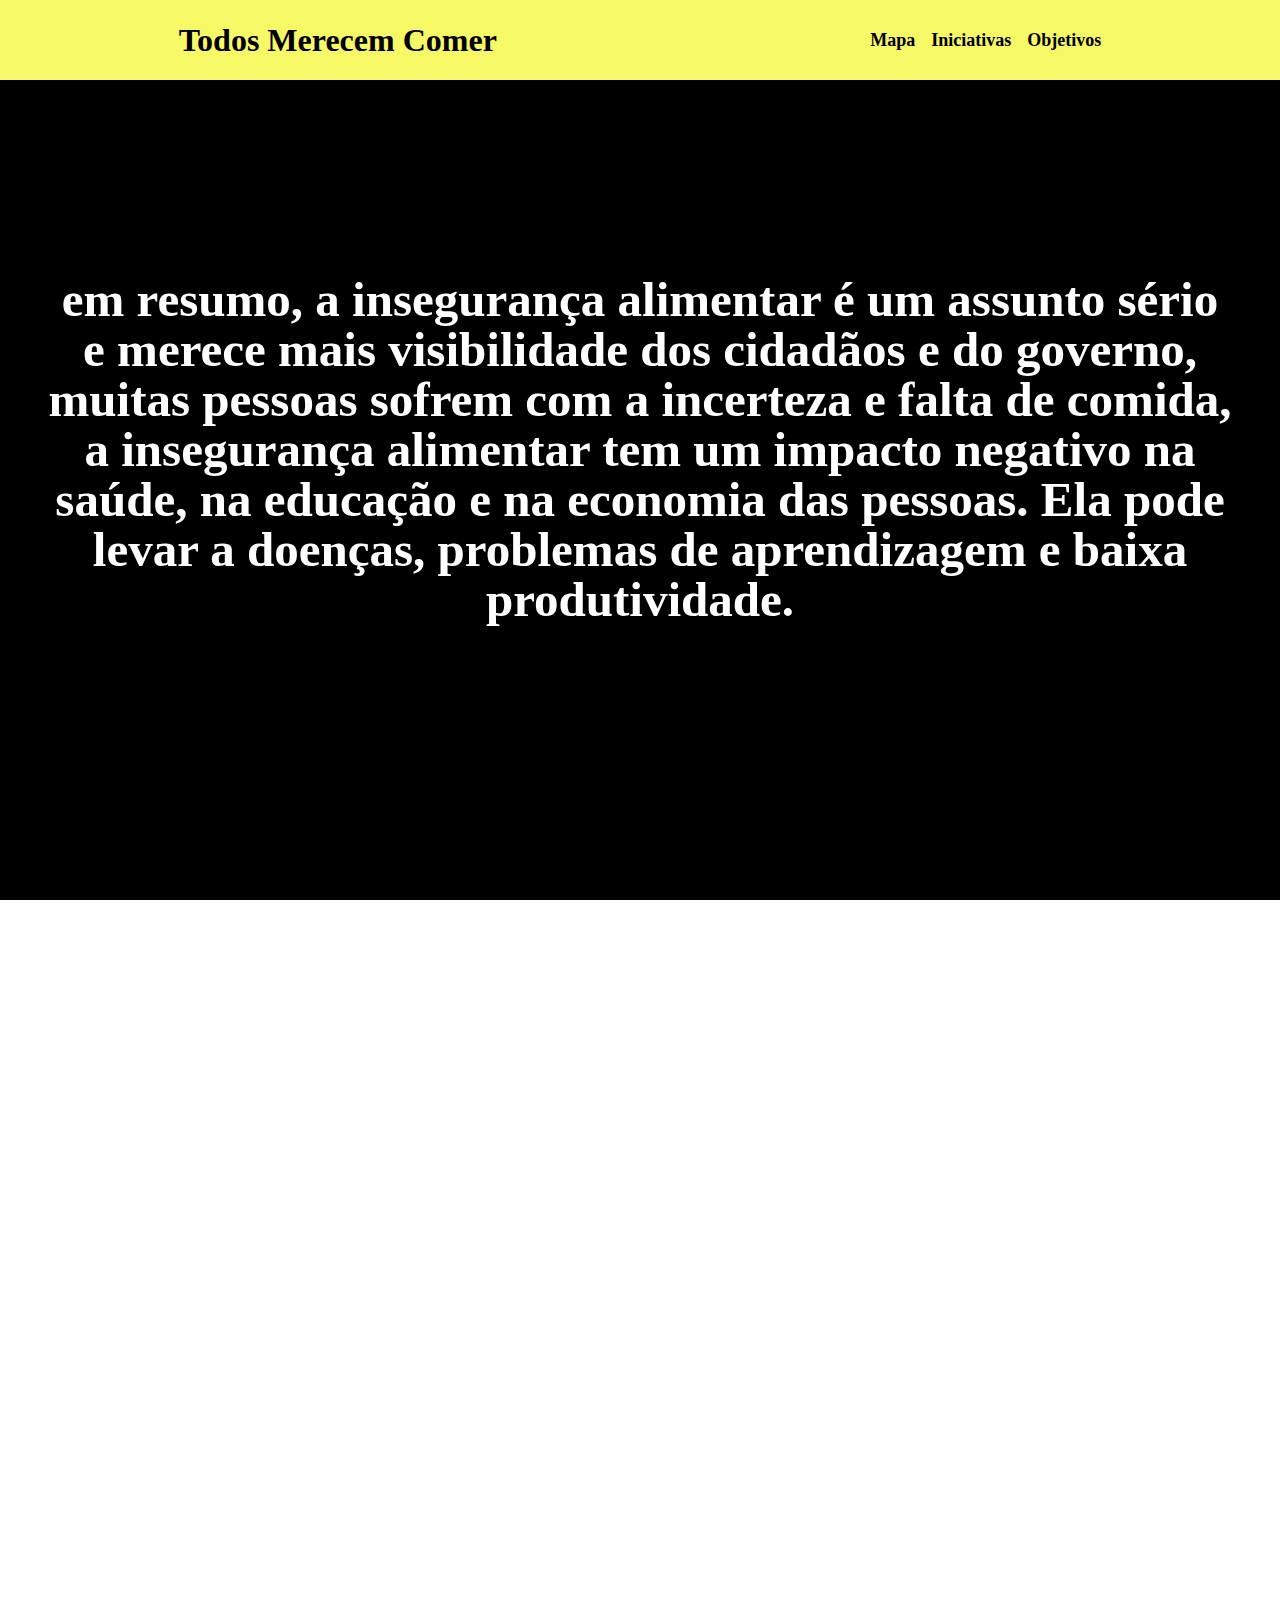
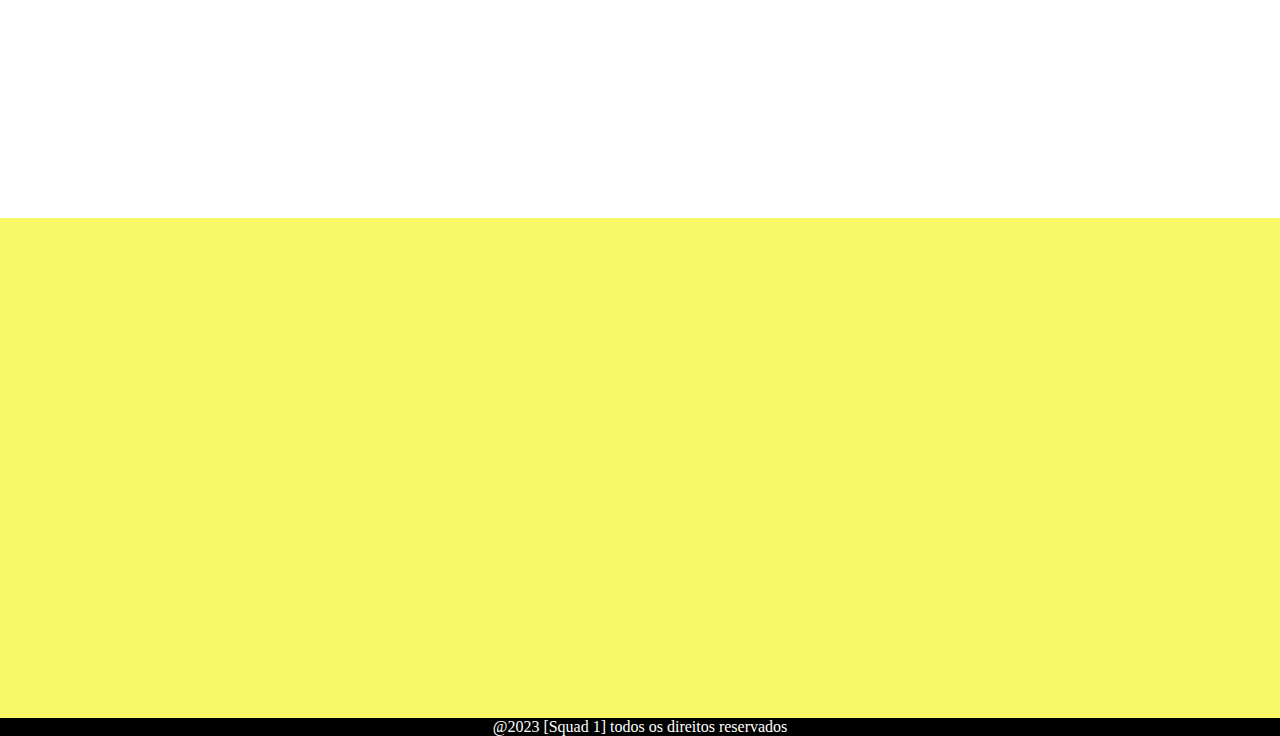
<file: Projeto-Final-M2-main/objetivos.html>
<!DOCTYPE html>
<html lang="en">

<head>
    <meta charset="UTF-8">
    <meta name="viewport" content="width=device-width, initial-scale=1.0">
    <title>Document</title>
    <title>Todos Merecem Comer</title>
    <link rel="stylesheet" href="./src/css/global.css">
    <link rel="icon" type="image/x-icon" href="./src/img/iconsite.png">
    <link rel="stylesheet" href="./src/css/objetivos.css">
</head>

<body>
    <div class="main-page">
        <header class="main-header">
            <div class="titulo-pagina">
                <a href="./index.html" class="main-title">
                    <h1 class="titulo-paginaH1">Todos Merecem Comer</h1>
                </a>
            </div>

            <nav class="nav">
                <button class="botao-lista"></button>
                <ul class="nav-list">
                    <li><a href="./mapa.html" class="link-menu">Mapa</a></li>
                    <li><a href="./Iniciativas.html" class="link-menu">Iniciativas</a></li>
                    <li><a href="./objetivos.html" class="link-menu">Objetivos</a></li>
                </ul>
            </nav>
        </header>

        <section class="area-banner2">
            <div class="meio-banner">
                <h1 class="title-objetivos">em resumo, a insegurança alimentar é um assunto sério e merece mais
                    visibilidade dos cidadãos e do governo, muitas pessoas sofrem com a incerteza e falta de comida, a
                    insegurança alimentar tem um impacto negativo na saúde, na educação e na economia das pessoas. Ela
                    pode levar a doenças, problemas de aprendizagem e baixa produtividade.</h1>
            </div>
        </section>

        <section class="content-obj">
            <div class="obj-block hidden">
                <div class="obj-text">
                    <p class="side-text">Até 2030, a ONU quer realizar as metas e contribuir para um futuro mais
                        satisfatório, o Combate à fome e a Agricultura Sustentável são alguns dos Objetivos de
                        Desenvolvimento Sustentável(ODS 2) da ONU, os Objetivos de Desenvolvimento Sustentável tem a
                        proposta de acabar com a pobreza, proteger o meio ambiente e garantir que as pessoas possam
                        desfrutar de paz.</p>
                </div>

                <div class="obj-text2">
                    <img src="./src/img/metasods.jpg" alt="metas ods" id="metas-ods">


                </div>

            </div>
        </section>

        <section class="content-obj2">
            <div class="obj-content hidden">
                <div class="title-final">
                <h1 class="red">Você pode ajudar a melhorar a vida das pessoas, seja doando ou compartilhando as informações</h1>
                 </div>
                 <div class="text-final">
                    <p class="side-text">Este site tem o objetivo de informar e conscientizar as pessoas sobre o problema da insegurança alimentar. Queremos contribuir para o combate a esse problema e garantir que todos tenham acesso a alimentos suficientes.</p>
                 </div>
            </div>
                
        </section>
    </div>
    <footer> @2023 [Squad 1] todos os direitos reservados </footer>
    <script src="src/js/global.js"></script>
</body>

</html>
</file>
<file: src/css/global.css>
@import url('https://fonts.googleapis.com/css2?family=Roboto+Flex:opsz@8..144&display=swap');

@import url('https://fonts.googleapis.com/css2?family=Enriqueta&display=swap');








* {
    margin: 0;
    padding: 0;
    box-sizing: border-box;
}

.container {
    display: flex;
    height: 50vw;
    width: 100%;
    overflow: hidden;
    background-color: #F5F5F5;
}

.img-container {
    width: 100%;
    display: flex;
    animation: slide 16s infinite;
}

.banner-img {
    width: 100%;
}

.information p {
    font-size: 20px;
}

@keyframes slide {
    0% {
        transform: translateX(0%);
    }

    25% {
        transform: translateX(0%);
    }

    30% {
        transform: translateX(-100%);
    }

    50% {
        transform: translateX(-100%);
    }

    55% {
        transform: translateX(-200%);
    }

    75% {
        transform: translateX(-200%);
    }

    80% {
        transform: translateX(-300%);
    }

    100% {
        transform: translateX(-300%);
    }
}


.titleH1 {
    margin: 2rem;
    font-size: 50px;

}

.titleH2 {
    margin: 2rem;
    font-size: 50px;
    text-align: center;
}

.main-title {
    text-decoration: none;
    color: black;
}

.main-header {
    display: flex;
    justify-content: space-around;
    align-items: center;
    height: 5rem;
    background-color: rgb(246, 248, 102);
    position: fixed;
    width: 100%;
    z-index: 100;
}


nav a {
    text-decoration: none;
    color: black;
    font-size: 25px;
    font-weight: bold;
}

.nav-list {
    display: flex;
    flex-direction: row;
    list-style: none;
    transition: all 0.5s ease;
    justify-content: space-around;
    width: 320px;
}

.link-menu:hover {
    color: #ffffff;
    transition: 0.5s;
}

.link-menu::after {
    content: "";
    display: flex;
    width: 0;
    height: 3px;
    border-radius: 100px;
    transition: all 0.5s ease;
    background-color: #cfc91b97;


}

.link-menu:hover::after {
    width: 100%;
}

.botao-lista {
    display: none;
    border: none;
    background: none;
    border-top: 3px solid white;
    cursor: pointer;

}


.botao-lista::after,
.botao-lista::before {
    content: " ";
    display: block;
    width: 20px;
    height: 3px;
    background: white;
    margin-top: 3px;
    position: relative;
    transition: 0.3s;
}





.content {
    display: flex;
    flex-direction: column;
    align-items: center;
    width: 100%;
    padding-bottom: 2rem;


}


.information {
    font-size: 20px;
}


.titulo-h1 {
    text-align: center;
    font-size: 50px;
    margin-top: 35px;
    margin-bottom: 20px;
}

.subtitle {

    width: 50%;
    padding-left: 10rem
}

.subtitle-p {
    font-size: 30px;
    margin-top: 50px;

}

.content4 {
    display: flex;
    flex-direction: column;


}

.content3 {
    display: flex;
    flex-direction: column;
    background-color: rgb(0, 0, 0);
    color: white;
    text-align: center;
    padding: 4rem;
}

.conteudos-block {
    display: flex;
    flex-direction: row;

}

.title-content {

    width: 100%;
}

.side-text {
    font-weight: 500;
    font-size: 20px;
    line-height: 30px;
    font-style: normal;
    font-family: 'Roboto Flex', sans-serif;
    color: #333333;


}

.block-text {
    font-weight: 500;
    font-size: 20px;
    line-height: 30px;
    padding: 3rem;
    font-family: 'Roboto Flex', sans-serif;

}

.text-information {
    width: 50%;
    padding: 2rem;
    padding-left: 10rem;
    font-style: italic;
}

.span-information {
    color: rgb(214, 6, 6);
    font-family: 'Roboto Flex', sans-serif;
    font-weight: 700;
}

.span-underline {
    font-family: 'Roboto Flex', sans-serif;
    text-decoration: underline;
    text-decoration-color: rgb(224, 4, 4);

}

strong {
    font-family: 'Roboto Flex', sans-serif;

}

.span-yellow {
    font-family: 'Roboto Flex', sans-serif;
    color: #ecde16;
    font-weight: 700;
}

.span-orange {
    font-family: 'Roboto Flex', sans-serif;
    color: rgb(241, 160, 8);
    font-weight: 700;
}

.span-red {
    color: rgb(226, 6, 6);
    font-family: 'Roboto Flex', sans-serif;
    font-weight: 700;

}

.span-link {
    font-family: 'Roboto Flex', sans-serif;

}

.conteudos-image {
    display: flex;
    justify-content: center;
    align-items: center;
    flex-direction: column;
    width: 100%;
}

.creditos-img {
    color: darkgrey;
    opacity: 0.5px;
}

.card-text {
    width: 50%;
    border: 1px solid black;
    -webkit-box-shadow: 10px 10px 5px 0px rgba(0, 0, 0, 0.46);
    -moz-box-shadow: 10px 10px 5px 0px rgba(0, 0, 0, 0.46);
    box-shadow: 10px 10px 5px 0px rgba(0, 0, 0, 0.46);
    padding: 1rem;
}

.barra-titulo {
    display: flex;
    align-items: center;
    background-color: black;
    color: white;
    justify-content: center;
    height: 150px;
}

.text-block {
    height: 100%;
    display: flex;
    flex-direction: row;
    justify-content: space-around;
    align-items: center;

}

.middle-block {
    font-weight: 500;
    font-size: 30px;
    line-height: 30px;
    width: 30%;
    padding-top: 2rem;
}

.left-block,
.right-block {
    width: 20%;
    height: fit-content;
    border: 1px solid black;
    -webkit-box-shadow: 10px 10px 5px 0px rgba(0, 0, 0, 0.46);
    -moz-box-shadow: 10px 10px 5px 0px rgba(0, 0, 0, 0.46);
    box-shadow: 10px 10px 5px 0px rgba(0, 0, 0, 0.46);
    padding: 1rem;


    font-weight: 800;
    font-size: 20px;
}

.barra-information {
    width: 100%;
    height: 100px;
    display: flex;
    justify-content: center;
    text-align: center;
    align-items: center;
}

.information {
    width: 70%;


    background-color: rgb(246, 248, 102);
    -webkit-box-shadow: 10px 10px 5px 0px rgba(0, 0, 0, 0.46);
    -moz-box-shadow: 10px 10px 5px 0px rgba(0, 0, 0, 0.46);
    box-shadow: 10px 10px 5px 0px rgba(0, 0, 0, 0.46);
    padding: 1rem;
}



.section3-img {
    display: flex;
    justify-content: center;
    align-items: center;
    width: 100%;
}

.causas-block {
    display: flex;
    flex-direction: row;
    align-items: center;
}

.mapa-h1 {
    font-size: 40px;
}

.content3-block {
    display: flex;
    justify-content: center;
    align-items: center;
    flex-direction: column;
    color: white;
    height: 100%;
    text-align: start;
}

.content3-text {
    display: flex;
    flex-direction: row;
    width: 129ch;
}

.content3-text2 {
    width: 100ch;
}

.section3-text {
    display: flex;
    flex-direction: column;
    align-items: center;
    width: 100%;
    padding: 5rem;
}

#imagem-conteudos {
    width: 400px;
    height: 500px;
}

#imagem-conteudos2 {
    width: 500px;
    height: 700px;
}

.bold {
    font-weight: bold;
}



footer {
    text-align: center;
    background-color: black;
    color: white;
    height: 22px;
}


@media screen and (max-width: 500px) {




    nav {
        background-color: #e6e85b;
        padding: 0.4rem;
    }

    .container {

        height: 80vw;
    }

    .nav-list {
        position: fixed;
        top: 0;
        left: 0;
        width: 100vw;
        height: 100vh;
        background-color: rgb(246, 248, 102);
        clip-path: circle(100px at 90% -15%);
        transition: 1s ease-out;

        flex-direction: column;
        justify-content: space-around;
        align-items: center;
        gap: 0;
        pointer-events: none;
    }

    .nav.active .nav-list {
        clip-path: circle(1500px at 90% -15%);
        pointer-events: all;
    }

    .main-header {
        height: 4rem;
        padding-inline: 16px;
    }

    .botao-lista {
        display: block;
        z-index: 1;

    }

    .nav-list a {
        font-size: 24px;
        opacity: 0;
    }

    .nav-list li:nth-child(1) a {
        transition: 0.5s 0.2s;
    }

    .nav-list li:nth-child(2) a {
        transition: 0.5s 0.4s;

    }

    .nav-list li:nth-child(3) a {
        transition: 0.5s 0.6s;

    }

    .nav.active .nav-list a {
        opacity: 1;
    }

    .nav.active .botao-lista {
        position: fixed;
        top: 26px;
        right: 16px;
        border-top-color: transparent;
    }

    .nav.active .botao-lista::before {
        transform: rotate(135deg);
    }

    .nav.active .botao-lista::after {
        transform: rotate(-135deg);
        top: -7px;
    }

    #imagem-conteudos {
        width: 300px;
        height: 200px;
    }

    .block-text {
        padding: 0;
        font-family: 'Enriqueta', serif;
        font-style: normal;
    }

    .titleH1 {
        font-size: 34px;

    }

    .titleH2 {
        font-size: 20px;
        text-align: center;
    }

    .titulo-pagina {
        width: 70%;
    }

    .titulo-h1 {
        font-size: 26px;
    }

    .titulo-paginaH1 {
        font-size: 20px;

    }

    .conteudos-block {
        align-items: center;
        flex-direction: column;
    }

    .text-information {
        display: flex;
        align-items: center;
        justify-content: center;
        padding: 0;
        padding-bottom: 3rem;
        width: 90%;
        word-wrap: break-word
    }

    .section3-content {
        flex-direction: column;
    }

    .side-text {
        font-size: 15px;
        line-height: 20px;
    }

    .text-block {
        flex-direction: column;
        padding-top: 2rem;
    }

    .title-placeholder {
        font-size: 20px;
    }

    .left-block,
    .right-block {
        width: 90%;
        font-size: 15px;
    }

    .middle-block {
        display: flex;
        flex-direction: column;
        align-items: center;
        padding: 1rem;
        width: auto;
    }


    #imagem-conteudos2 {
        max-width: 300px;
        max-height: 400px;
    }

    .content3>h1 {
        font-size: 15px;
        padding-bottom: 1rem;
    }

    .content3-text {
        flex-direction: column;
        display: flex;
        width: 27ch;
        text-align: center;
    }

    .content3-text2 {
        width: 27ch;
        text-align: center;
    }

    .barra-information {
        height: 150px;
    }



    .content3-text>p {
        font-size: 15px;
    }

    .content3-text2>p {
        font-size: 15px;
    }




    .causas-block {
        flex-direction: column;
    }

    .section3-img {
        padding-top: 2rem;
    }

    .section3-text>h1 {
        font-size: 18px;
        text-align: center;
        width: 33ch;
        line-height: 25px;
    }

    .section3-text {
        padding: 2rem;
    }


    .information p {
        font-size: 15px;
    }

}

@media only screen and (min-device-width: 0px) and (max-device-width: 1230px) and (orientation: landscape) {

    nav {
        background-color: #e6e85b;
        padding: 0.4rem;
    }

    .container {
        height: 50vw;
    }

    .nav-list {
        position: fixed;
        top: 0;
        left: 0;
        width: 100vw;
        height: 100vh;
        background-color: rgb(246, 248, 102);
        clip-path: circle(100px at 90% -15%);
        transition: 1s ease-out;

        flex-direction: column;
        justify-content: space-around;
        align-items: center;
        gap: 0;
        pointer-events: none;
        opacity: 0;
    }

    .nav.active .nav-list {
        clip-path: circle(1500px at 90% -15%);
        pointer-events: all;
        opacity: 1;
    }

    .main-header {
        height: 4rem;
        padding-inline: 16px;
    }

    .botao-lista {
        display: block;
        z-index: 1;

    }

    .nav-list a {
        font-size: 24px;
        opacity: 0;
    }

    .nav-list li:nth-child(1) a {
        transition: 0.5s 0.2s;
    }

    .nav-list li:nth-child(2) a {
        transition: 0.5s 0.4s;

    }

    .nav-list li:nth-child(3) a {
        transition: 0.5s 0.6s;

    }

    .nav.active .nav-list a {
        opacity: 1;
    }

    .nav.active .botao-lista {
        position: fixed;
        top: 26px;
        right: 16px;
        border-top-color: transparent;
    }

    .nav.active .botao-lista::before {
        transform: rotate(135deg);
    }

    .nav.active .botao-lista::after {
        transform: rotate(-135deg);
        top: -7px;
    }

    .titulo-pagina {
        width: 70%;
    }

    .titulo-paginaH1 {
        font-size: 20px;

    }

    #imagem-conteudos {
        width: 300px;
        height: 200px;
    }

    .block-text {
        padding: 0;
    }

    .titleH1 {
        font-size: 34px;

    }

    .titleH2 {
        font-size: 20px;
        text-align: center;
    }

    .titulo-pagina {
        width: 70%;
    }

    .titulo-paginaH1 {
        font-size: 20px;

    }

    .conteudos-block {
        align-items: center;
        flex-direction: column;
    }

    .text-information {
        display: flex;
        align-items: center;
        justify-content: center;
        padding: 0;
        padding-bottom: 3rem;
        width: 90%;
        word-wrap: break-word
    }


    .section3-content {
        flex-direction: column;
    }

    .side-text {
        font-size: 15px;
        line-height: 20px;
    }

    .text-block {
        flex-direction: column;
        padding-top: 2rem;
    }

    .title-placeholder {
        font-size: 20px;
    }

    .left-block,
    .right-block {
        width: 90%;
        font-size: 15px;
    }

    .middle-block {
        display: flex;
        flex-direction: column;
        align-items: center;
        padding: 1rem;
        width: auto;
    }


    #imagem-conteudos2 {
        max-width: 281px;
        max-height: 200px;
    }

    .content3>h1 {
        font-size: 15px;
        padding-bottom: 1rem;
    }

    .content3-text {
        flex-direction: column;
        display: flex;
        width: 27ch;
        text-align: center;
    }

    .content3-text2 {
        width: 27ch;
        text-align: center;
    }

    .barra-information {
        height: 150px;
    }




    .content3-text>p {
        font-size: 15px;
    }

    .content3-text2>p {
        font-size: 15px;
    }




    .causas-block {
        flex-direction: column;
    }

    .section3-img {
        padding-top: 2rem;
    }

    .section3-text>h1 {
        font-size: 18px;
        text-align: center;
        width: 33ch;
        line-height: 25px;
    }

}


.hidden {
    opacity: 0;
    transition: all 2s;
}

.show {
    opacity: 1;
}

@media only screen and (max-width: 2000px) and (min-width: 1600px) {
    .side-text {
        font-size: 26px;
    }

    .left-block,
    .right-block {
        font-size: 26px;
    }

    .section3-text h1 {
        font-size: 27px;
    }

    .information p {
        font-size: 25px;
    }

    .block-text,
    .content3-text2 {
        font-size: 25px;
    }

    .content3-text {
        width: 163ch;
    }

    footer {
        font-size: 25px;
        height: 35px;
    }
}
</file>
<file: Projeto-Final-M2-main/src/css/global.css>
* {
    margin: 0;
    padding: 0;
    font-family: 'PT Serif', serif;
    box-sizing: border-box;
}

.container {
    display: flex;
    height: 50vw;
    width: 100%;
    overflow: hidden;
}

.img-container {
    width: 100%;
    display: flex;
    animation: slide 16s infinite;
}

.banner-img {
    width: 100%;
}

@keyframes slide {
    0% {
        transform: translateX(0%);
    }

    25% {
        transform: translateX(0%);
    }

    30% {
        transform: translateX(-100%);
    }

    50% {
        transform: translateX(-100%);
    }

    55% {
        transform: translateX(-200%);
    }

    75% {
        transform: translateX(-200%);
    }

    80% {
        transform: translateX(-300%);
    }

    100% {
        transform: translateX(-300%);
    }
}


.titleH1 {
    margin: 2rem;
    font-size: 50px;

}

.titleH2 {
    margin: 2rem;
    font-size: 50px;
    text-align: center;
}

.main-title {
    text-decoration: none;
    color: black;
}

.main-header {
    display: flex;
    justify-content: space-around;
    align-items: center;
    height: 5rem;
    background-color: rgb(246, 248, 102);
    position: fixed;
    width: 100%;
    z-index: 100;
}

nav a {
    margin-left: 1rem;
    text-decoration: none;
    color: black;
    font-size: 18px;
    font-weight: bold;
}

.nav-list {
    display: flex;
    flex-direction: row;
    list-style: none;
}

.botao-lista {
    display: none;
    border: none;
    background: none;
    border-top: 3px solid white;
    cursor: pointer;

}


.botao-lista::after,
.botao-lista::before {
    content: " ";
    display: block;
    width: 20px;
    height: 3px;
    background: white;
    margin-top: 3px;
    position: relative;
    transition: 0.3s;
}





.content {
    display: flex;
    flex-direction: column;
    align-items: center;
    width: 100%;
    padding-bottom: 2rem;


}

.content4 {
    display: flex;
    flex-direction: column;


}

.content3 {
    display: flex;
    flex-direction: column;
    background-color: rgb(0, 0, 0);
    color: white;
    text-align: center;
    padding: 4rem;
}

.conteudos-block {
    display: flex;
    flex-direction: row;

}

.title-content {

    width: 100%;
}

.side-text {
    font-weight: 500;
    font-size: 20px;
    line-height: 30px;
    font-style: italic;
}

.block-text {
    font-weight: 500;
    font-size: 20px;
    line-height: 30px;
    padding: 3rem;
    font-style: italic;
}

.text-information {
    width: 50%;
    padding: 2rem;
    padding-left: 10rem;
    font-style: italic;
}

.conteudos-image {
    display: flex;
    justify-content: center;
    align-items: center;
    flex-direction: column;
    width: 100%;
}

.creditos-img {
    color: darkgrey;
    opacity: 0.5px;
}

.card-text {
    width: 50%;
    border: 1px solid black;
    -webkit-box-shadow: 10px 10px 5px 0px rgba(0, 0, 0, 0.46);
    -moz-box-shadow: 10px 10px 5px 0px rgba(0, 0, 0, 0.46);
    box-shadow: 10px 10px 5px 0px rgba(0, 0, 0, 0.46);
    padding: 1rem;
}

.barra-titulo {
    display: flex;
    align-items: center;
    background-color: black;
    color: white;
    justify-content: center;
    height: 150px;
}

.text-block {
    height: 100%;
    display: flex;
    flex-direction: row;
    justify-content: space-around;
    align-items: center;

}

.middle-block {
    font-weight: 500;
    font-size: 30px;
    line-height: 30px;
    width: 30%;
    padding-top: 2rem;
}

.left-block,
.right-block {
    width: 20%;
    height: fit-content;
    border: 1px solid black;
    -webkit-box-shadow: 10px 10px 5px 0px rgba(0, 0, 0, 0.46);
    -moz-box-shadow: 10px 10px 5px 0px rgba(0, 0, 0, 0.46);
    box-shadow: 10px 10px 5px 0px rgba(0, 0, 0, 0.46);
    padding: 1rem;


    font-weight: 800;
    font-size: 20px;
}

.barra-information {
    width: 100%;
    height: 100px;
    display: flex;
    justify-content: center;
    text-align: center;
    align-items: center;
}

.information {
    width: 70%;


    background-color: rgb(246, 248, 102);
    -webkit-box-shadow: 10px 10px 5px 0px rgba(0, 0, 0, 0.46);
    -moz-box-shadow: 10px 10px 5px 0px rgba(0, 0, 0, 0.46);
    box-shadow: 10px 10px 5px 0px rgba(0, 0, 0, 0.46);
    padding: 1rem;
}



.section3-img {
    display: flex;
    justify-content: center;
    align-items: center;
    width: 100%;
}

.causas-block {
    display: flex;
    flex-direction: row;
    align-items: center;
}

.content3-block {
    display: flex;
    justify-content: center;
    align-items: center;
    flex-direction: column;
    color: white;
    height: 100%;
    text-align: start;
}

.content3-text {
    display: flex;
    flex-direction: row;
    width: 129ch;
}

.content3-text2 {
    width: 100ch;
}

.section3-text {
    display: flex;
    flex-direction: column;
    align-items: center;
    width: 100%;
    padding: 5rem;
}

#imagem-conteudos {
    width: 400px;
    height: 500px;
}

#imagem-conteudos2 {
    width: 400px;
    height: 700px;
}

.bold {
    font-weight: bold;
}



footer {
    text-align: center;
    background-color: black;
    color: white;
}


@media screen and (max-width: 500px) {

    nav {
        background-color: #e6e85b;
        padding: 0.4rem;
    }

    .container {

        height: 80vw;
    }

    .nav-list {
        position: fixed;
        top: 0;
        left: 0;
        width: 100vw;
        height: 100vh;
        background-color: rgb(246, 248, 102);
        clip-path: circle(100px at 90% -15%);
        transition: 1s ease-out;

        flex-direction: column;
        justify-content: space-around;
        align-items: center;
        gap: 0;
        pointer-events: none;
    }

    .nav.active .nav-list {
        clip-path: circle(1500px at 90% -15%);
        pointer-events: all;
    }

    .main-header {
        height: 4rem;
        padding-inline: 16px;
    }

    .botao-lista {
        display: block;
        z-index: 1;

    }

    .nav-list a {
        font-size: 24px;
        opacity: 0;
    }

    .nav-list li:nth-child(1) a {
        transition: 0.5s 0.2s;
    }

    .nav-list li:nth-child(2) a {
        transition: 0.5s 0.4s;

    }

    .nav-list li:nth-child(3) a {
        transition: 0.5s 0.6s;

    }

    .nav.active .nav-list a {
        opacity: 1;
    }

    .nav.active .botao-lista {
        position: fixed;
        top: 26px;
        right: 16px;
        border-top-color: transparent;
    }

    .nav.active .botao-lista::before {
        transform: rotate(135deg);
    }

    .nav.active .botao-lista::after {
        transform: rotate(-135deg);
        top: -7px;
    }

    #imagem-conteudos {
        width: 300px;
        height: 200px;
    }

    .block-text {
        padding: 0;
    }

    .titleH1 {
        font-size: 34px;

    }

    .titleH2 {
        font-size: 20px;
        text-align: center;
    }

    .titulo-pagina {
        width: 70%;
    }

    .titulo-paginaH1 {
        font-size: 20px;

    }

    .conteudos-block {
        align-items: center;
        flex-direction: column;
    }

    .text-information {
        display: flex;
        align-items: center;
        justify-content: center;
        padding: 0;
        padding-bottom: 3rem;
        width: 90%;
        word-wrap: break-word
    }

    .section3-content {
        flex-direction: column;
    }

    .side-text {
        font-size: 15px;
        line-height: 20px;
    }

    .text-block {
        flex-direction: column;
        padding-top: 2rem;
    }

    .title-placeholder {
        font-size: 20px;
    }

    .left-block,
    .right-block {
        width: 90%;
        font-size: 15px;
    }

    .middle-block {
        display: flex;
        flex-direction: column;
        align-items: center;
        padding: 1rem;
        width: auto;
    }


    #imagem-conteudos2 {
        max-width: 281px;
        max-height: 200px;
    }

    .content3>h1 {
        font-size: 15px;
        padding-bottom: 1rem;
    }

    .content3-text {
        flex-direction: column;
        display: flex;
        width: 27ch;
        text-align: center;
    }

    .content3-text2 {
        width: 27ch;
        text-align: center;
    }

    .barra-information {
        height: 150px;
    }



    .content3-text>p {
        font-size: 15px;
    }

    .content3-text2>p {
        font-size: 15px;
    }




    .causas-block {
        flex-direction: column;
    }

    .section3-img {
        padding-top: 2rem;
    }

    .section3-text>h1 {
        font-size: 18px;
        text-align: center;
        width: 33ch;
        line-height: 25px;
    }
}

@media only screen and (min-device-width: 0px) and (max-device-width: 699px) and (orientation: landscape) {

    nav {
        background-color: #e6e85b;
        padding: 0.4rem;
    }

    .container{
        height: 50vw;
    }

    .nav-list {
        position: fixed;
        top: 0;
        left: 0;
        width: 100vw;
        height: 100vh;
        background-color: rgb(246, 248, 102);
        clip-path: circle(100px at 90% -15%);
        transition: 1s ease-out;

        flex-direction: column;
        justify-content: space-around;
        align-items: center;
        gap: 0;
        pointer-events: none;
        opacity: 0;
    }

    .nav.active .nav-list {
        clip-path: circle(1500px at 90% -15%);
        pointer-events: all;
        opacity: 1;
    }

    .main-header {
        height: 4rem;
        padding-inline: 16px;
    }

    .botao-lista {
        display: block;
        z-index: 1;

    }

    .nav-list a {
        font-size: 24px;
        opacity: 0;
    }

    .nav-list li:nth-child(1) a {
        transition: 0.5s 0.2s;
    }

    .nav-list li:nth-child(2) a {
        transition: 0.5s 0.4s;

    }

    .nav-list li:nth-child(3) a {
        transition: 0.5s 0.6s;

    }

    .nav.active .nav-list a {
        opacity: 1;
    }

    .nav.active .botao-lista {
        position: fixed;
        top: 26px;
        right: 16px;
        border-top-color: transparent;
    }

    .nav.active .botao-lista::before {
        transform: rotate(135deg);
    }

    .nav.active .botao-lista::after {
        transform: rotate(-135deg);
        top: -7px;
    }

    .titulo-pagina {
        width: 70%;
    }

    .titulo-paginaH1 {
        font-size: 20px;

    }







    #imagem-conteudos {
        width: 300px;
        height: 200px;
    }

    .block-text {
        padding: 0;
    }

    .titleH1 {
        font-size: 34px;

    }

    .titleH2 {
        font-size: 20px;
        text-align: center;
    }

    .titulo-pagina {
        width: 70%;
    }

    .titulo-paginaH1 {
        font-size: 20px;

    }

    .conteudos-block {
        align-items: center;
        flex-direction: column;
    }

    .text-information {
        display: flex;
        align-items: center;
        justify-content: center;
        padding: 0;
        padding-bottom: 3rem;
        width: 90%;
        word-wrap: break-word
    }

    .section3-content {
        flex-direction: column;
    }

    .side-text {
        font-size: 15px;
        line-height: 20px;
    }

    .text-block {
        flex-direction: column;
        padding-top: 2rem;
    }

    .title-placeholder {
        font-size: 20px;
    }

    .left-block,
    .right-block {
        width: 90%;
        font-size: 15px;
    }

    .middle-block {
        display: flex;
        flex-direction: column;
        align-items: center;
        padding: 1rem;
        width: auto;
    }


    #imagem-conteudos2 {
        max-width: 281px;
        max-height: 200px;
    }

    .content3>h1 {
        font-size: 15px;
        padding-bottom: 1rem;
    }

    .content3-text {
        flex-direction: column;
        display: flex;
        width: 27ch;
        text-align: center;
    }

    .content3-text2 {
        width: 27ch;
        text-align: center;
    }

    .barra-information {
        height: 150px;
    }



    .content3-text>p {
        font-size: 15px;
    }

    .content3-text2>p {
        font-size: 15px;
    }




    .causas-block {
        flex-direction: column;
    }

    .section3-img {
        padding-top: 2rem;
    }

    .section3-text>h1 {
        font-size: 18px;
        text-align: center;
        width: 33ch;
        line-height: 25px;
    }

}


.hidden {
    opacity: 0;
    transition: all 2s;
}

.show {
    opacity: 1;
}
</file>
<file: src/css/mapa.css>
@import url('https://fonts.googleapis.com/css2?family=Handjet:wght@600&family=Roboto+Flex:opsz@8..144&display=swap');

body {
    display: flex;
    justify-content: center;
    background-color: rgb(150, 150, 235)
}

.map-description{
    font-family: 'Roboto Flex', sans-serif;
    position: absolute;
    margin-top: 6%;
    font-size: 80%;
    cursor: pointer;
    transition: 0.4s;
}

.map-description-title{
    margin-left: 28%;
}

.map-description:hover{
    font-size: 85%;
}



svg{
    margin-top: 10%;
    width: 30%;
    height: 50%;

}

.estado{
    fill: white;
    transition: fill 0.4s;
    cursor: pointer;
}

.regiao_norte:hover .estado{
    fill: red;
}

.regiao_nordeste:hover .estado{
    fill: red;
}

.regiao_centro_oeste:hover .estado{
    fill: rgb(255, 183, 0);
}

.regiao_sudeste:hover .estado{
    fill: #21cc32;
}

.regiao_sul:hover .estado{
    fill: green;
}

path {
    
    stroke: black;
    stroke-width: 1px;
}

@media screen and (max-width: 500px){
   
    svg{
        margin-top: 10rem;
        width: 90%;
        height: 50%;
    }
    
}

@media screen and (max-width: 500px){

    .map-description{
        font-family: 'Roboto Flex', sans-serif;
        position: absolute;
        margin-top: 28%;
        font-size: 80%;
        cursor: pointer;
        transition: 0.4s;
    }

    .map-description-tutorial{
        font-size: 80%;
    }
    .regiao_norte .estado{
        fill: red;
    }
    
    .regiao_nordeste .estado{
        fill: red;
    }
    
    .regiao_centro_oeste .estado{
        fill: rgb(255, 183, 0);
    }
    
    .regiao_sudeste .estado{
        fill: #21cc32;
    }
    
    .regiao_sul .estado{
        fill: green;
    }
}

@media only screen and (min-device-width: 0px) 
                   and (max-device-width: 1230px) 
                   and (orientation: landscape) {

                    .map-description{
                        font-family: 'Roboto Flex', sans-serif;
                        position: absolute;
                        margin-top: 5%;
                        font-size: 70%;
                        cursor: pointer;
                        transition: 0.4s;
                    }
                
                    .map-description-tutorial{
                        font-size: 80%;
                    }
                    
                    svg{
                        margin-top: 5rem;
                        width: 35%;
                        height: 50%;
                    }

                    .regiao_norte .estado{
                        fill: red;
                    }
                    
                    .regiao_nordeste .estado{
                        fill: red;
                    }
                    
                    .regiao_centro_oeste .estado{
                        fill: rgb(255, 183, 0);
                    }
                    
                    .regiao_sudeste .estado{
                        fill: #21cc32;
                    }
                    
                    .regiao_sul .estado{
                        fill: green;
                    }

                   }
</file>
<file: src/css/modal.css>
@import url('https://fonts.googleapis.com/css2?family=Handjet:wght@600&family=Roboto+Flex:opsz@8..144&display=swap');

.main-header{
    height: 8.6%;
    padding-right: 1%;
}

.titulo-pagina{
    font-size:100%;

}

.link-menu{
    font-size: 25px ;
}


.modal{
    display: none;
    justify-content: center;
    align-items: center;
    position: fixed;
    z-index: 2;
    left: 0;
    top: 0;
    width: 100%;
    height: 100%;
    overflow: auto; 
    backdrop-filter: blur(5px);
}

.conteudo-modal{
   background-color: white;
   width: 50%;
   height: 80%;  
   overflow: auto;  
   border-radius: 5px;
}

.close-modal{
    display: flex;
    justify-content: flex-end;
    padding-top: 10%;
    padding-right: 1rem;
    
}

#close-modal-ne, #close-modal-no, #close-modal-sul, #close-modal-co, #close-modal-sd {
    width: 1.2rem;
}

#close-modal-no, #close-modal-ne, #close-modal-co, #close-modal-sd, #close-modal-sul{
    background-color: rgb(255, 255, 255);
    box-shadow: 3px 4px 0px 0px rgb(200, 199, 199);
    color: black;
    transition: 0.4s;
    cursor: pointer;
    border-radius: 20px;
}

#close-modal-no:active, #close-modal-ne:active, #close-modal-co:active,  #close-modal-sd:active, #close-modal-sul:active{
    cursor: progress;
    box-shadow:inset 3px 4px 0px 0px rgb(200, 199, 199);
}


.layout{
    background-color: rgb(246, 248, 102);
    display: flex;
    flex-direction: row;
    position: relative;
}

.ongs-distribuiton{
    background-color: white;
    height: auto;
    width: 30%;
    transition: 0.4s;
    
}

.ongs-distribuiton:hover{

    transition: 0.4s;  
}

.ong-div{
    display: flex;
    padding: 15%;
    flex-direction: column;
}



.ong-image{
    padding: 1em;
    height: 90%;
    width: 90%;
    transition: 0.4s;
    filter: grayscale(100%)
}

.ong-image:hover {
    padding: 1em;
    height: 98%;
    width: 98%;
    filter: grayscale(0%)
}

.region-info{
    position: relative;
    width: 80%;
    margin-top: 2rem;
}

.info{
    font-size: 100%;
    margin: 2%;
    background-color: white;
    box-shadow: inset 0px 1px 62px -20px rgba(0,0,0,0.67);   

}


.region-sul-name{
    font-family: 'Roboto Flex', sans-serif;
    margin-left:38%;
    border-right: 4px solid;
    width: 10ch;
    white-space: nowrap; 
    overflow: hidden; 
    animation: typing 1.5s steps(18), blinking 0.5s infinite step-end alternate;
}

.region-sudeste-name{
    font-family: 'Roboto Flex', sans-serif;
    margin-left:35%;
    border-right: 4px solid;
    width: 13ch;
    white-space: nowrap; 
    overflow: hidden; 
    animation: typing 1.5s steps(13), blinking 0.5s infinite step-end alternate;
}

.region-sudeste-name{
    font-family: 'Roboto Flex', sans-serif;
    margin-left:35%;
    border-right: 4px solid;
    width: 13ch;
    white-space: nowrap; 
    overflow: hidden; 
    animation: typing 1.5s steps(13), blinking 0.5s infinite step-end alternate;
}

.region-centro-oeste-name{
    font-family: 'Roboto Flex', sans-serif;
    margin-left:32%;
    border-right: 4px solid;
    width: 18ch;
    white-space: nowrap; 
    overflow: hidden; 
    animation: typing 1.5s steps(18), blinking 0.5s infinite step-end alternate;
}

.region-norte-name{
    font-family: 'Roboto Flex', sans-serif;
    margin-left:35%;
    border-right: 4px solid;
    width: 12ch;
    white-space: nowrap; 
    overflow: hidden; 
    animation: typing 1.5s steps(12), blinking 0.5s infinite step-end alternate;
}

.region-nordeste-name{
    font-family: 'Roboto Flex', sans-serif;
    margin-left:35%;
    border-right: 4px solid;
    width: 14ch;
    white-space: nowrap; 
    overflow: hidden; 
    animation: typing 1.5s steps(14), blinking 0.5s infinite step-end alternate;
}

.data{
   margin-left: 8%; 
   cursor: pointer;
}

.title{
    font-size: 80%;
}


.graphic-explain{
    font-size: 60%;
}

.first-p{
    font-family: 'Roboto Flex', sans-serif;
    padding-top: 3%;
    padding-bottom: 3%;
    margin: 3%;
    width: 90%;
    white-space: wrap;
    overflow: hidden; 
    animation: typing 1s steps(50);
}

.second-p {
    font-family: 'Roboto Flex', sans-serif;
    margin: 3%;
    width: 90%;
    white-space: wrap;
    overflow: hidden; 
    animation: typing 1.5s steps(50);
    padding-bottom:  3%;
}


.more-ongs{
    display: flex;
    font-family: 'Roboto Flex', sans-serif;
    justify-content: center;
    font-size: 80%;
    margin-left: 11%;
    padding: 8%;
    background-color: rgb(255, 255, 255);
    box-shadow: 7px 8px 0px 0px rgb(200, 199, 199);
    cursor: pointer;

}
.more-ongs:active{
    font-family: 'Roboto Flex', sans-serif;
    box-shadow: inherit;
    font-size: 0.8rem;
    box-shadow: inset 5px 5px 0px 3px rgb(200, 199, 199);
    cursor: progress;

    
}

.some-ongs{
    font-family: 'Roboto Flex', sans-serif;
    margin-left: 10%;
    font-size: 90%;
}

@media screen and (max-width: 500px){
    .title{
        font-size: 40%;
    }
    .conteudo-modal{
        background-color: white;
        width: 90%;
        height: 80%;  
        overflow: auto;  
        border-radius: 5px;
     }

     .some-ongs{
        margin-left: 5%;
        font-size: 50%;
     }

     .more-ongs{
        font-family: 'Roboto Flex', sans-serif;
        display: flex;
        justify-content: center;
        font-size: 30%;
        margin-left: 20%;
        padding: 8%;
        background-color: rgb(255, 255, 255);
        box-shadow: 7px 8px 0px 0px rgb(200, 199, 199);
        cursor: pointer;
    
    }

    .more-ongs:active{
        
        font-family: 'Roboto Flex', sans-serif;
        box-shadow: inherit;
        font-size: 30%;
        box-shadow: inset 5px 5px 0px 3px rgb(200, 199, 199);
        cursor: progress;
    }
        

    .ong-image{
        font-family: 'Roboto Flex', sans-serif;
        padding: 1%;
        height: 120%;
        width: 120%;
        transition: 0.4s;
        filter: grayscale(100%)
    }

    .region-centro-oeste-name{
        font-family: 'Roboto Flex', sans-serif;
        margin-left:32%;
        border-right: 4px solid;
        width: 18ch;
        white-space: nowrap; 
        overflow: hidden; 
        animation: typing 1.5s steps(18), blinking 0.5s infinite step-end alternate;
    }

    .region-sul-name{
        font-family: 'Roboto Flex', sans-serif;
        margin-left:38%;
        border-right: 4px solid;
        width: 10ch;
        white-space: nowrap; 
        overflow: hidden; 
        animation: typing 1.5s steps(18), blinking 0.5s infinite step-end alternate;
    }

    
}

@media only screen and (min-device-width: 0px) 
                   and (max-device-width: 1230px) 
                   and (orientation: landscape) {

                    .title{
                        font-size: 40%;
                    }
                    .conteudo-modal{
                        background-color: white;
                        width: 90%;
                        height: 80%;  
                        overflow: auto;  
                        border-radius: 5px;
                     }
                
                     .some-ongs{
                        margin-left: 5%;
                        font-size: 50%;
                     }
                
                     .more-ongs{
                        font-family: 'Roboto Flex', sans-serif;
                        display: flex;
                        justify-content: center;
                        font-size: 30%;
                        margin-left: 20%;
                        padding: 8%;
                        background-color: rgb(255, 255, 255);
                        box-shadow: 7px 8px 0px 0px rgb(200, 199, 199);
                        cursor: pointer;
                    
                    }
                
                    .more-ongs:active{
                        
                        font-family: 'Roboto Flex', sans-serif;
                        box-shadow: inherit;
                        font-size: 30%;
                        box-shadow: inset 5px 5px 0px 3px rgb(200, 199, 199);
                        cursor: progress;
                    }
                        
                
                    .ong-image{
                        font-family: 'Roboto Flex', sans-serif;
                        padding: 1%;
                        height: 120%;
                        width: 120%;
                        transition: 0.4s;
                        filter: grayscale(100%)
                    }
                
                    .region-centro-oeste-name{
                        font-family: 'Roboto Flex', sans-serif;
                        margin-left:32%;
                        border-right: 4px solid;
                        width: 18ch;
                        white-space: nowrap; 
                        overflow: hidden; 
                        animation: typing 1.5s steps(18), blinking 0.5s infinite step-end alternate;
                    }
                
                    .region-sul-name{
                        font-family: 'Roboto Flex', sans-serif;
                        margin-left:38%;
                        border-right: 4px solid;
                        width: 10ch;
                        white-space: nowrap; 
                        overflow: hidden; 
                        animation: typing 1.5s steps(18), blinking 0.5s infinite step-end alternate;
                    }
                

                   }

@keyframes typing{
    from{
        width: 0;
    }
}
</file>
<file: src/css/objetivos.css>
@import url('https://fonts.googleapis.com/css2?family=Mate+SC&display=swap');


.area-banner2{
        background-color: rgb(41, 40, 40);
        display: flex;
        justify-content: center;
        align-items: center;
        height: 100vh;
        width: 100%;
}

.title-objetivos{
    font-size: 60px;
    text-align: center;
    font-size: 49px;
    text-align: center;
    line-height: 50px;
    padding: 3rem;
    color: white;
    margin-top: 50px;
    line-height: 1.1;
    font-family: 'Mate SC', serif;
    font-weight: 100;
}

.content-obj{
    display: flex;
    flex-direction: column;
    width: 100;
    padding: 2rem;
}
.content-obj2{
    display: flex;
    flex-direction: column;
    width: 100%;
    height: 500px;
    background-color:#e2df36;
}


.obj-block{
    padding-top: 1rem;
    display: flex;
    flex-direction: column;
    justify-content: center;
    align-items: center;
   
   
}

.obj-text{
    display: flex;
    background-color: rgb(28, 250, 20);
    width: 50%;
    padding: 3rem;
    margin-bottom: 1rem;

}

.side-text{
    font-size: 23px;
    line-height: 1.5;
}

.obj-text2, .obj-text3{
    display: flex;
    flex-direction: row;
    justify-content: center;
    width: 100%;
    
    color: white;
    margin-bottom: 1rem;
}


#metas-ods2{
    display: none;
}


.obj-text2 p{
    background-color: brown;
    padding: 3rem;
    width: 60ch;
   margin-right: 20px;
}

#metas-ods{
    width: 1200px;
    height: 800px;
}

.obj-content{
    display: flex;
    flex-direction: column;
    justify-content: center;
    align-items: center;
    width: 100%;
}


   
.red{
    color: rgb(33, 101, 189);
    font-size: 50px; 
    font-weight: bold;
    font-family: 'Times New Roman', Times, serif;
}

.title-final{
    padding-top: 3rem;
    text-align: center;
    width: 100%;
}

.text-final{
    width: 86ch;
    line-height: 50px;
    padding: 2rem;
    text-align: center;
    
}

.text-final > p {
    font-size: 30px;
}


@media screen and (max-width: 500px) {

    .title-final{
        width: 96%;
    }

    .title-objetivos{
        font-size: 20px;
        line-height: 30px;
        padding: 1rem;
    }

    .obj-text{
        width: 100%;
    }

    #metas-ods{
        width: 300px;
        height: 400px;
    }


    .red{
        font-size: 20px;
       
    }

    .text-final p {
        font-size: 18px;
        line-height: 30px;
        padding-top: 2rem;
        
    }

    .obj-text p {
        font-size: 15px;
    }

    .text-final{
        width: 26ch;
        padding: 0;
    }

    #metas-ods{
        display: none;
    }
    
    #metas-ods2{
       display: block;
       width: 500px;
       height: 300px;
    }

    .title-objetivos{
        font-size: 19px;
    }
}


@media only screen and (min-device-width: 0px) 
                   and (max-device-width: 1230px) 
                   and (orientation: landscape) {


                    .title-objetivos{
                        font-size: 20px;
                        line-height: 30px;
                        padding: 1rem;
                    }
                    
                  
                
                    .obj-text{
                        width: 100%;
                    }
                
                    #metas-ods{
                        display: none;
                    }


                    #metas-ods2{
                        display: block;
                        width: 300px;
                        height: 300px;
                     }
                
                
                    .red{
                        font-size: 20px;
                       
                    }
                
                    .text-final p {
                        font-size: 15px;
                        line-height: 25px;
                        padding-top: 2rem;
                        
                    }
                    .text-final{
                        width: 26ch;
                        padding: 0;
                    }
                }

                   

                @media only screen and (max-width: 2000px) and (min-width: 1700px) {

                #metas-ods{
                    width: 1500px;
                    height: 1000px;
                }


            }
</file>
<file: Projeto-Final-M2-main/src/css/mapa.css>
body {
    display: flex;
    justify-content: center;
}

svg{
    margin-top: 10rem;
    width: 30%;
    height: 50%;
}

.estado{
    fill: white;
    transition: fill 0.4s;
    cursor: pointer;
}

.regiao_norte:hover .estado{
    fill: red;
}

.regiao_nordeste:hover .estado{
    fill: red;
}

.regiao_centro_oeste:hover .estado{
    fill: rgb(255, 183, 0);
}

.regiao_sudeste:hover .estado{
    fill: #21cc32;
}

.regiao_sul:hover .estado{
    fill: green;
}

path {
    
    stroke: black;
    stroke-width: 1px;
}
</file>
<file: Projeto-Final-M2-main/src/css/modal.css>
*{
    box-sizing: border-box;
}



.modal{
    display: none;
    justify-content: center;
    align-items: center;
    position:fixed;
    z-index: 1;
    left: 0;
    top: 0;
    width: 100%;
    height: 110%;
    backdrop-filter: blur(5px);

}

.conteudo-modal{
   background-color: white;
   width: 70vh;
   height: 70vh;  
   overflow: scroll;
   border-radius: 5px;
   overflow:scroll;
}

.close-modal{
    display: flex;
    justify-content: flex-end;
    padding-top: 1rem;
    padding-right: 1rem;
    
}


#close-modal-no, #close-modal-ne, #close-modal-co, #close-modal-sd, #close-modal-sul{
    background-color: rgb(255, 255, 255);
    box-shadow: 3px 4px 0px 0px rgb(200, 199, 199);
    color: black;
    transition: 0.4s;
    cursor: pointer;
    border-radius: 20px;
}

#close-modal-no:active, #close-modal-ne:active, #close-modal-co:active,  #close-modal-sd:active, #close-modal-sul:active{
    cursor: progress;
    box-shadow:inset 3px 4px 0px 0px rgb(200, 199, 199);
}


.layout{
    background-color: rgb(246, 248, 102);
    display: flex;
    flex-direction:;
    position: relative;
}

.ongs-distribuiton{
    background-color: white;
    height: 100vh;
    transition: 0.4s;
    box-shadow:  inset 44px -9px 59px -56px rgba(0, 0, 0, 0.986);  
}

.ongs-distribuiton:hover{
    box-shadow: 0px 0px 49px -6px rgba(0, 0, 0, 0.986);
    transition: 0.4s;  
}

.ong-div{
    display: flex;
    padding: 2rem;
    flex-direction: column;
}



.ong-image{
    padding: 1rem;
    height: 8rem;
    width: 8rem;
    transition: 0.4s;
    filter: grayscale(100%)
}

.ong-image:hover {
    padding: 1rem;
    height: 8.5rem;
    width: 8.5rem;
    filter: grayscale(0%)
}

.region-info{
    position: relative;
    width: 90rem;
    margin-top: 2rem;
}

.info{
    font-size: 1.5rem;
    margin: 1rem;
    background-color: white;
    box-shadow: inset 0px 1px 62px -20px rgba(0,0,0,0.67); 
    width: 370px;


}


.region-sul-name{
    margin-left: 5rem;
    border-right: 4px solid;
    width: 9ch; 
    overflow: hidden; 
    animation: typing 1s steps(9), blinking 0.5s infinite step-end alternate;
}

.region-sudeste-name{
    margin-left: 5rem;
    border-right: 4px solid;
    width: 13ch; 
    overflow: hidden; 
    animation: typing 1.5s steps(13), blinking 0.5s infinite step-end alternate;
}

.region-sudeste-name{
    margin-left: 5rem;
    border-right: 4px solid;
    width: 13ch; 
    overflow: hidden; 
    animation: typing 1.5s steps(13), blinking 0.5s infinite step-end alternate;
}

.region-centro-oeste-name{
    margin-left: 5rem;
    border-right: 4px solid;
    width: 18ch;
    overflow: hidden; 
    animation: typing 1.5s steps(18), blinking 0.5s infinite step-end alternate;
}

.region-norte-name{
    margin-left: 5rem;
    border-right: 4px solid;
    width: 12ch; 
    overflow: hidden; 
    animation: typing 1.5s steps(12), blinking 0.5s infinite step-end alternate;
}

.region-nordeste-name{
    margin-left: 5rem;
    border-right: 4px solid;
    width: 14ch; 
    overflow: hidden; 
    animation: typing 1.5s steps(14), blinking 0.5s infinite step-end alternate;
}

.data{
   margin-left: 2.2rem; 
   cursor: pointer;
}


.graphic-explain{
    font-size: 0.8rem;
    display: flex;
}

.first-p{
    padding-top: 1rem;
    padding-bottom: 1rem;
    margin: 1.5rem;
    width: 25px;
    animation: typing 1.5s steps(50);
    display: inline;
}

.second-p {
    margin: 1.5rem;
    width: 50ch;
    overflow: hidden; 
    animation: typing 1.5s steps(50);
    padding-bottom: 1rem;
    display: inline;
}


.more-ongs{
    display: flex;
    justify-content: center;
    margin-left: 1rem;
    padding: 0.8rem;
    background-color: rgb(255, 255, 255);
    box-shadow: 7px 8px 0px 0px rgb(200, 199, 199);
    cursor: pointer;

}
.more-ongs:active{
    box-shadow: inherit;
    font-size: 0.8rem;
    box-shadow: inset 5px 5px 0px 3px rgb(200, 199, 199);
    cursor: progress;

    
}

.some-ongs{
    margin-left: 1rem;
    font-size: 1rem;
}



@keyframes typing{
    from {
        width: 0;

    }
}

@keyframes blinking{
    50% {
        border-color: transparent;
    }
}

@media screen and (max-width= 600px){ 
    .modal {
        flex-direction: column
    }
}
</file>
<file: Projeto-Final-M2-main/src/css/objetivos.css>
.area-banner2{
        background-color: black;
        display: flex;
        justify-content: center;
        align-items: center;
        height: 100vh;
        width: 100%;
}

.title-objetivos{
    font-size: 60px;
    text-align: center;
    font-size: 49px;
    text-align: center;
    line-height: 50px;
    padding: 3rem;
    color: white;
}

.content-obj{
    display: flex;
    flex-direction: column;
    width: 100;
    padding: 2rem;
}
.content-obj2{
    display: flex;
    flex-direction: column;
    width: 100%;
    height: 500px;
    background-color: rgb(246, 248, 102);
}


.obj-block{
    padding-top: 1rem;
    display: flex;
    flex-direction: column;
    justify-content: center;
    align-items: center;
   
   
}

.obj-text{
    display: flex;
    background-color: brown;
    width: 50%;
    padding: 3rem;
    color: white;
    margin-bottom: 1rem;
}

.obj-text2{
    display: flex;
    flex-direction: row;
    justify-content: center;
    width: 100%;
    
    color: white;
    margin-bottom: 1rem;
}

.obj-text2 p{
    background-color: brown;
    padding: 3rem;
    width: 60ch;
   margin-right: 20px;
}

#metas-ods{
    width: 1000px;
    height: 500px;
}

.obj-content{
    display: flex;
    flex-direction: column;
    justify-content: center;
    align-items: center;
    width: 100%;
}


   
.red{
    color: rgb(237, 47, 63);
    font-size: 50px; 
    font-weight: bold;
    font-family: 'Times New Roman', Times, serif;
}

.title-final{
    padding-top: 3rem;
    text-align: center;
    width: 100%;
}

.text-final{
    width: 86ch;
    line-height: 50px;
    padding: 2rem;
    text-align: center;
    
}

.text-final > p {
    font-size: 30px;
}


@media screen and (max-width: 500px) {

    .title-objetivos{
        font-size: 20px;
        line-height: 30px;
        padding: 1rem;
    }

    .obj-text{
        width: 100%;
    }

    #metas-ods{
        width: 300px;
        height: 400px;
    }


    .red{
        font-size: 20px;
       
    }

    .text-final p {
        font-size: 20px;
        line-height: 30px;
        padding-top: 2rem;
        
    }
    .text-final{
        width: 26ch;
        padding: 0;
    }
}


@media only screen and (min-device-width: 0px) 
                   and (max-device-width: 699px) 
                   and (orientation: landscape) {


                    .title-objetivos{
                        font-size: 20px;
                        line-height: 30px;
                        padding: 1rem;
                    }
                
                    .obj-text{
                        width: 100%;
                    }
                
                    #metas-ods{
                        width: 300px;
                        height: 400px;
                    }
                
                
                    .red{
                        font-size: 20px;
                       
                    }
                
                    .text-final p {
                        font-size: 20px;
                        line-height: 30px;
                        padding-top: 2rem;
                        
                    }
                    .text-final{
                        width: 26ch;
                        padding: 0;
                    }
                }
</file>
